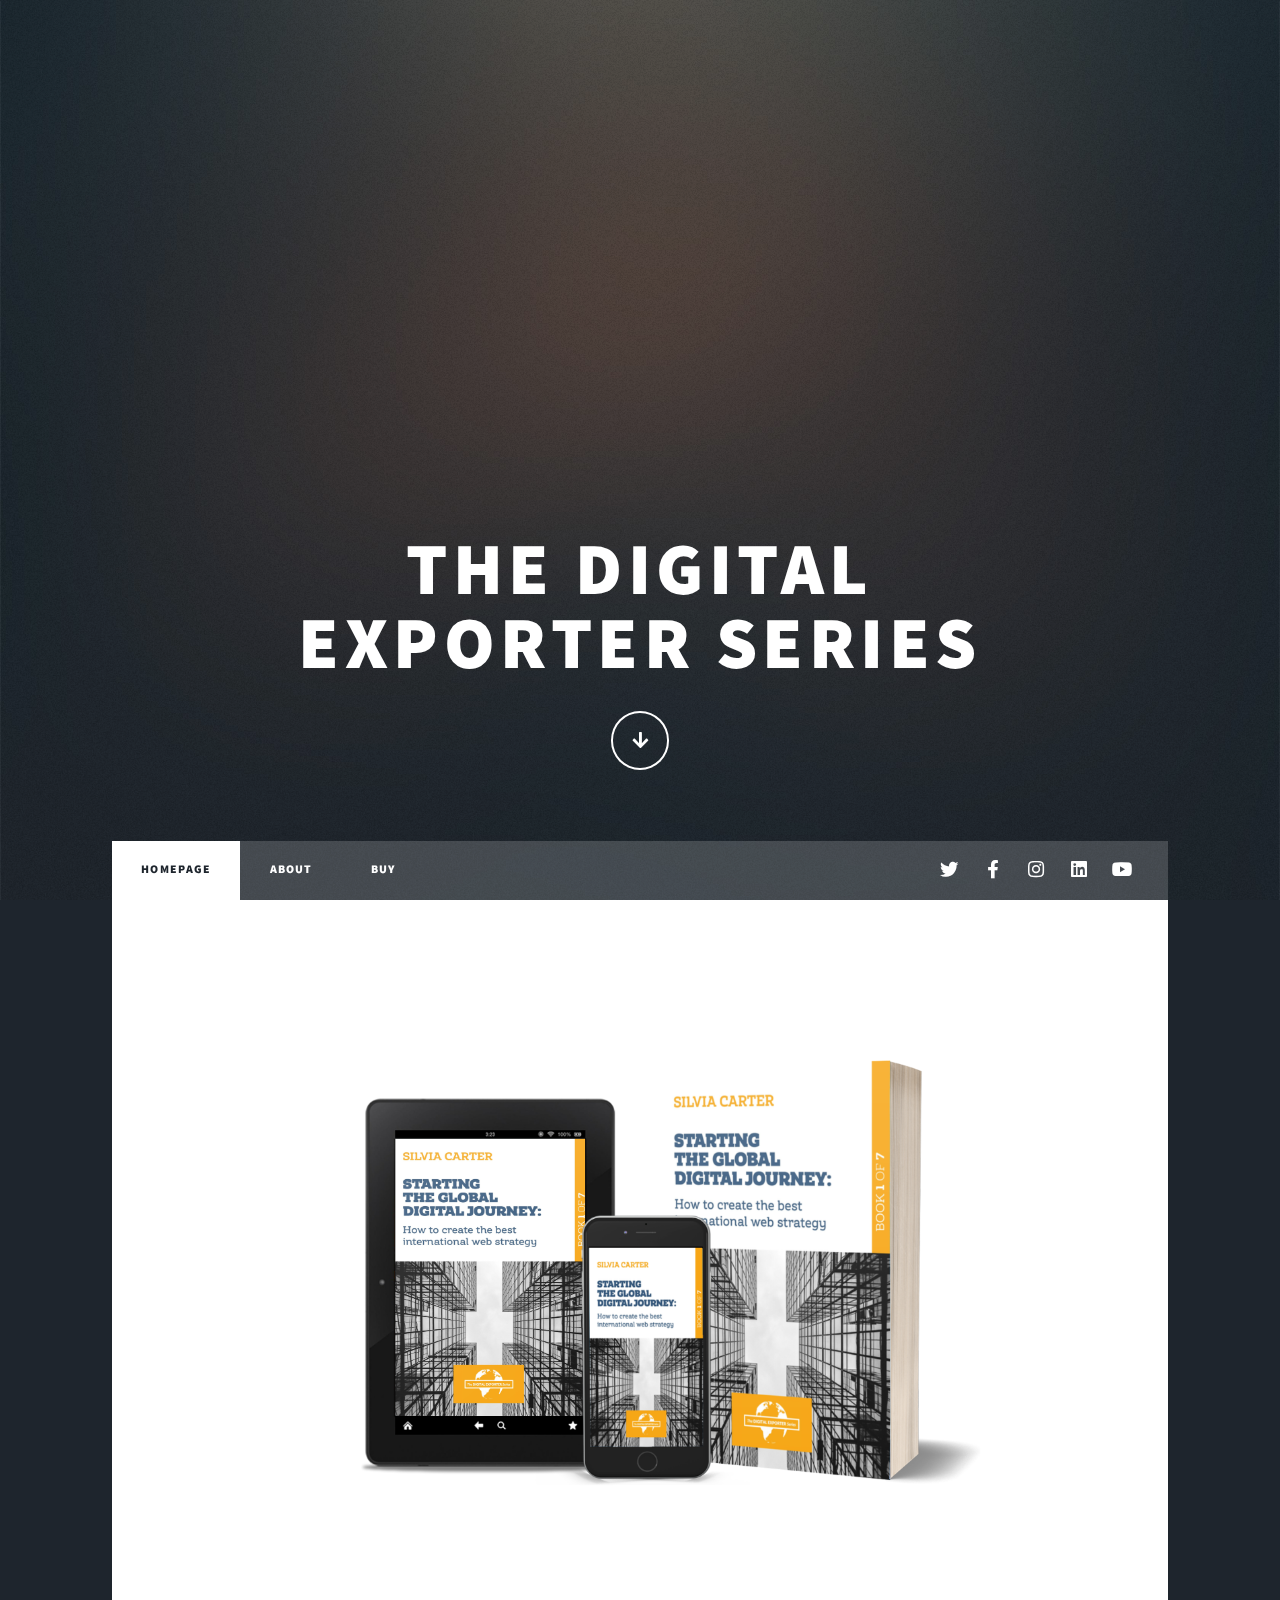
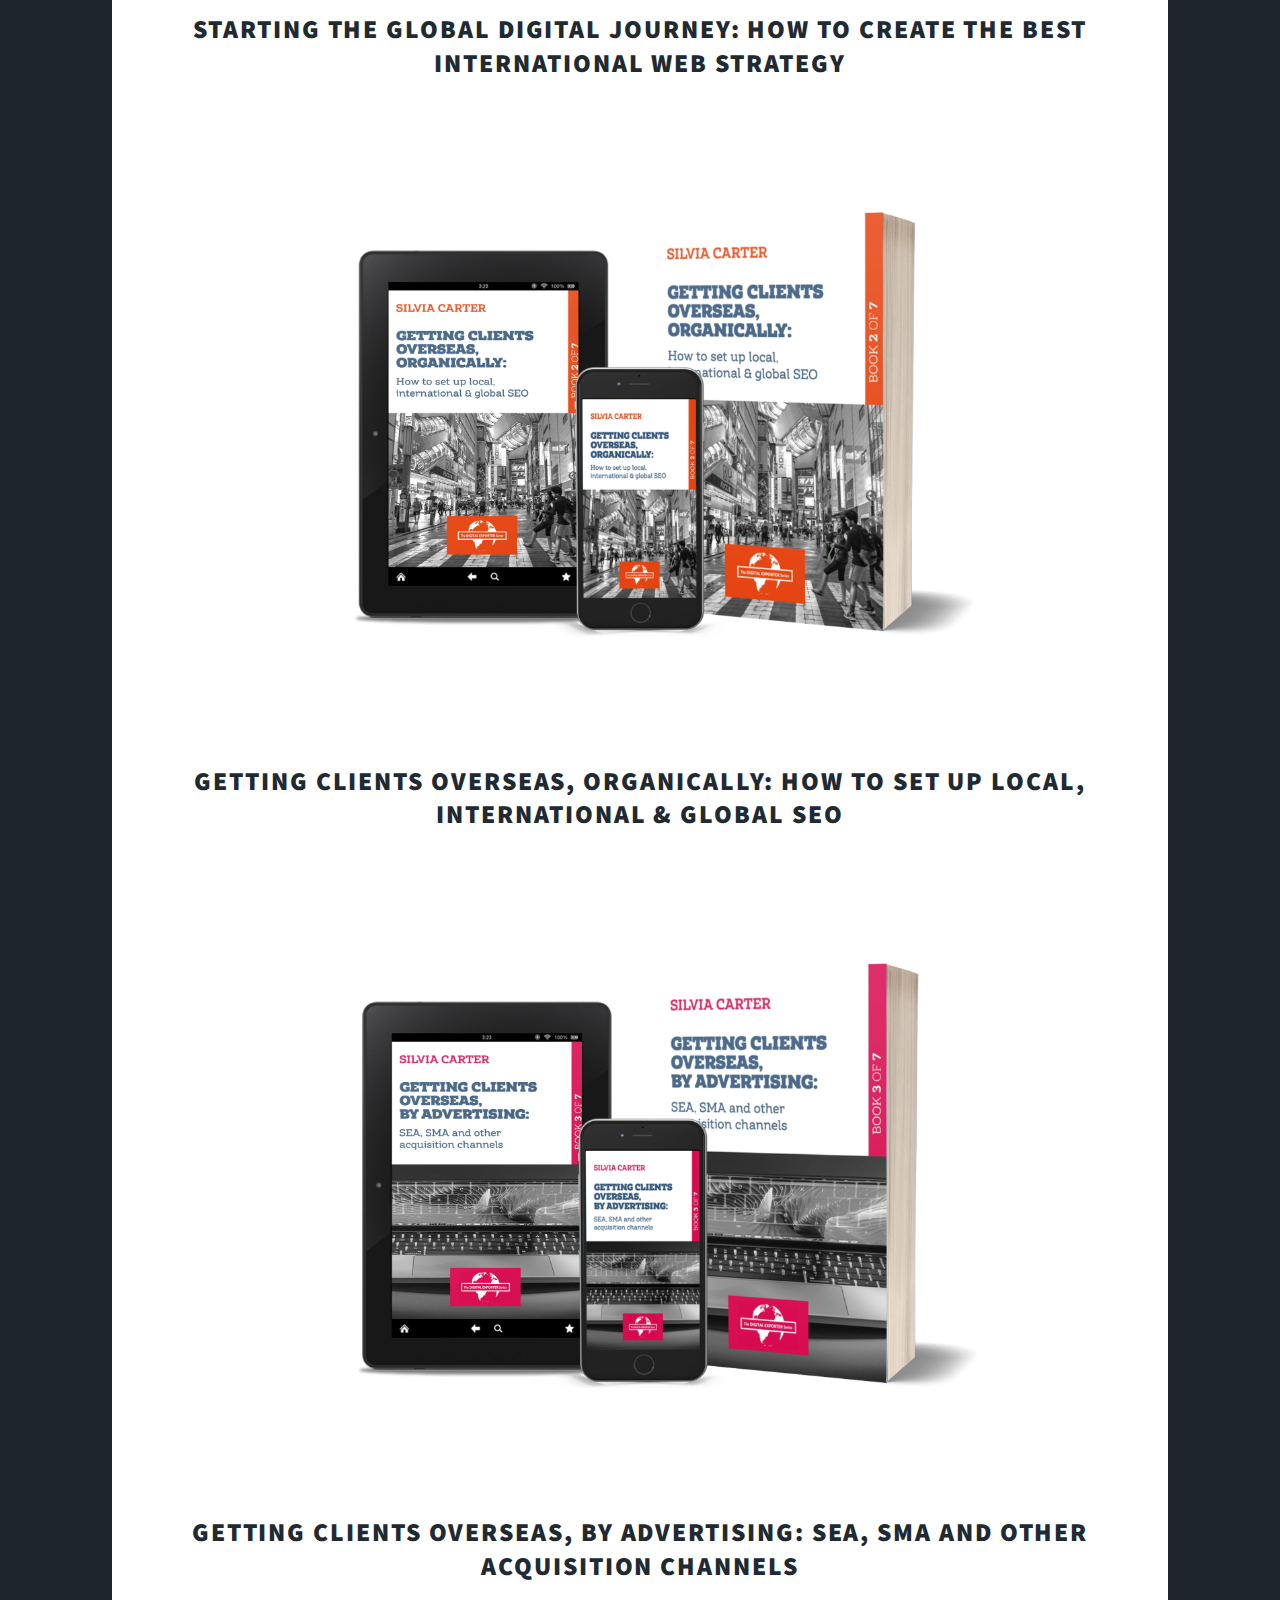
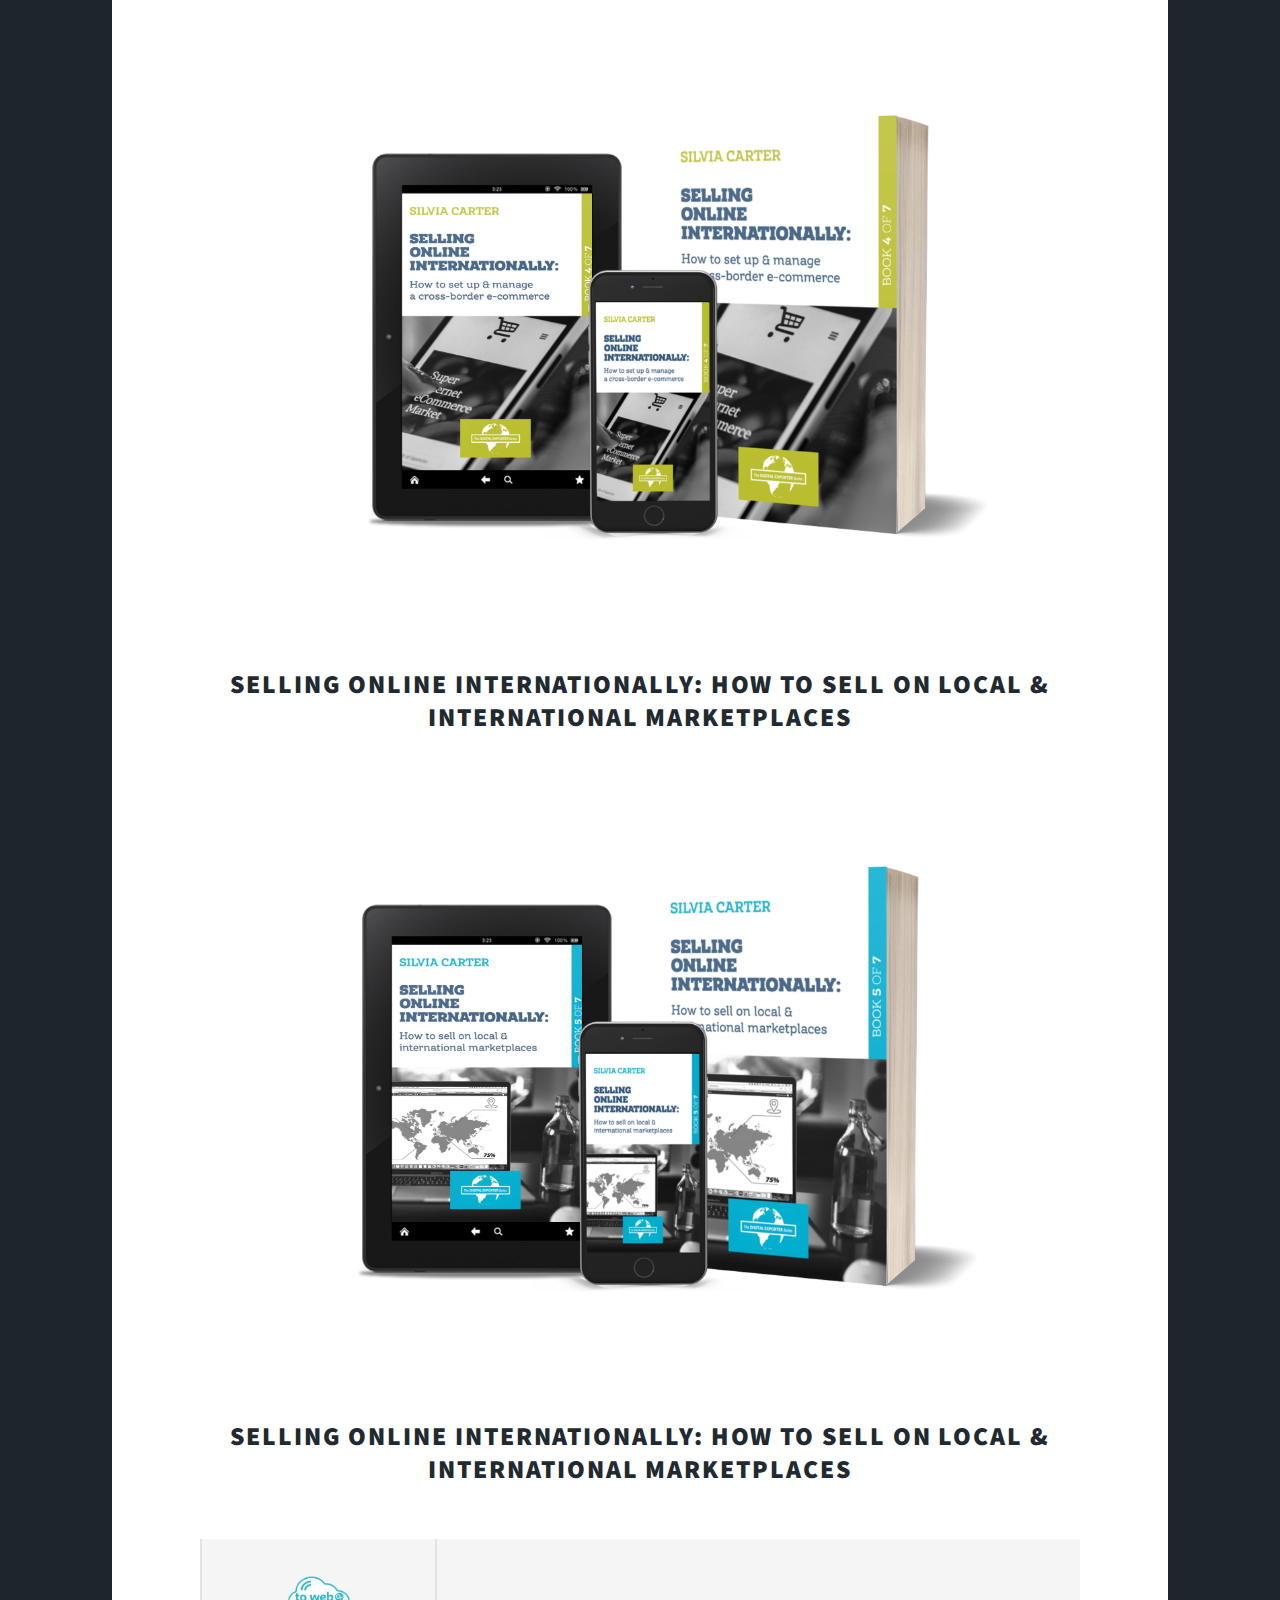
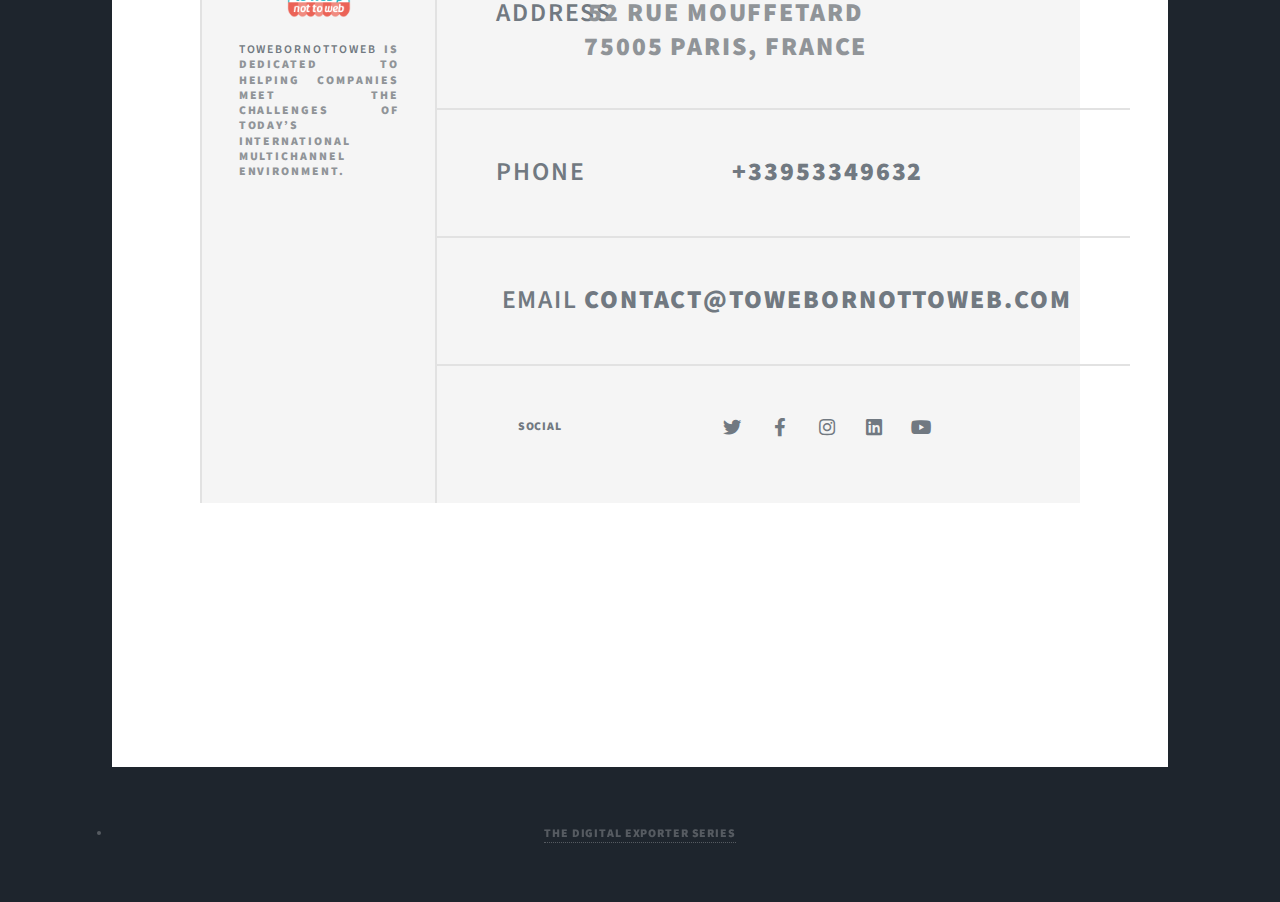
<file: index.html>
<!DOCTYPE HTML>
<!--
	Massively by HTML5 UP
	html5up.net | @ajlkn
	Free for personal and commercial use under the CCA 3.0 license (html5up.net/license)
-->
<html>
	<head>
		<title>THE DIGITAL EXPORTER SERIES</title>
		<meta charset="utf-8" />
		<meta name="viewport" content="width=device-width, initial-scale=1, user-scalable=no" />
		<link rel="stylesheet" href="assets/css/main.css" />
		<noscript><link rel="stylesheet" href="assets/css/noscript.css" /></noscript>

		<link rel="preconnect" href="https://fonts.googleapis.com">
        <link rel="preconnect" href="https://fonts.gstatic.com" crossorigin>
        <link href="https://fonts.googleapis.com/css2?family=Montserrat:wght@200;800&display=swap" rel="stylesheet"> 
        
        <link rel='shortcut icon' href='images/favicon.ico' type='image/x-icon'/>
        
		<link rel="stylesheet" href="assets/css/main.css" />
		<noscript><link rel="stylesheet" href="assets/css/noscript.css" /></noscript>
	</head>
	<body class="is-preload">

		<!-- Wrapper -->
			<div id="wrapper" class="fade-in">

				<!-- Intro -->
					<div id="intro">
						<h1>THE DIGITAL<br />
						EXPORTER SERIES</h1>
						<ul class="actions">
							<li><a href="#header" class="button icon solid solo fa-arrow-down scrolly">Continue</a></li>
						</ul>
					</div>

				<!-- Header -->
					<header id="header">
						<a href="index.html" class="logo">SILVIA CARTER</a>
					</header>

				<!-- Nav -->
					<nav id="nav">
						<ul class="links">
							<li class="active"><a href="index.html">HOMEPAGE</a></li>
							<li><a href="about.html">ABOUT</a></li>
							<li><a href="buy.html">BUY</a></li>
						</ul>
						<ul class="icons">
							<li><a href="https://twitter.com/ToWebOrNoToWeb" class="icon brands fa-twitter" target="_blank"><span class="label">Twitter</span></a></li>
							<li><a href="https://www.facebook.com/ToWebOrNotToWeb" class="icon brands fa-facebook-f" target="_blank"><span class="label">Facebook</span></a></li>
							<li><a href="https://www.instagram.com/towebornottoweb/" class="icon brands fa-instagram" target="_blank"><span class="label">Instagram</span></a></li>
							<li><a href="https://www.linkedin.com/company/to-web-or-not-to-web/ " class="icon brands fa-linkedin" target="_blank"><span class="label">Linkedin</span></a></li>
                            <li><a href="https://www.youtube.com/channel/UCa9Pftw5fcrwpV58cSXKRww/playlists" class="icon brands fa-youtube" target="_blank"><span class="label">Youtube</span></a></li>
						</ul>
					</nav>

				<!-- Main -->
					<div id="main">

						<!-- Posts -->
							<article class="post featured">
								<a href="starting.html" class="image main"><img src="images/Book%201%20-%203D%20composite.png" alt="Image book 1" /></a>
								<ul class="actions special">
									<h2><a href="starting.html">STARTING THE GLOBAL DIGITAL JOURNEY: HOW TO CREATE THE BEST INTERNATIONAL WEB STRATEGY<br />
							

							<article class="post featured">
								<a href="organic.html" class="image main"><img src="images/Book%202%20-%203D%20composite.png" alt="Image book 2" /></a>
								<ul class="actions special">
									<h2><a href="organic.html">GETTING CLIENTS OVERSEAS, ORGANICALLY: How to set up local, international & global SEO<br />

							<article class="post featured">
								<a href="advertising.html" class="image main"><img src="images/Book%203%20-%203D%20composite.png" alt="Image book 3" /></a>
								<ul class="actions special">
									<h2><a href="advertising.html">GETTING CLIENTS OVERSEAS, BY ADVERTISING: SEA, SMA AND OTHER ACQUISITION CHANNELS<br />
							
							<article class="post featured">
								<a href="ecommerce.html" class="image main"><img src="images-ecommerce/Book 4 - 3D composite.png" alt="Image book 4" /></a>
								<ul class="actions special">
									<h2><a href="ecommerce.html">SELLING ONLINE INTERNATIONALLY: HOW TO SELL ON LOCAL & INTERNATIONAL MARKETPLACES<br />

							<article class="post featured">
								<a href="marketplaces.html" class="image main"><img src="images-marketplaces/Book 5 - 3D composite.png" alt="Image book 5" /></a>
								<ul class="actions special">
									<h2><a href="marketplaces.html">SELLING ONLINE INTERNATIONALLY: HOW TO SELL ON LOCAL & INTERNATIONAL MARKETPLACES<br />

							</article>

							<!-- Footer -->
					<footer id="footer">
						<section>
							<form method="post" action="#">
								<div class="fields">
									<a href="https://www.towebornottoweb.com/" target="_blank"><img src="images/logo-towebornottoweb.png" style="width:40%;" alt="" /></a>
                                  <p>
                                    <br><b>ToWebOrNotToWeb</b> is dedicated to helping companies meet the challenges of today’s international multichannel environment.
                                      
                                </p>
								</div>
								
							</form>
						</section>
						<section class="split contact">
							<section class="alt">
								<b>Address</b>
								52 rue Mouffetard<br>75005 Paris, France<br>
							</section>
							<section>
								<b>Phone</b>
								<a href="tel:+33953349632">+33953349632</a>
							</section>
							<section>
								<b>Email</b>
								<a href="mailto:contact@towebornottoweb.com">contact@towebornottoweb.com</a>
							</section>
							<section>
				<h3>Social</h3>
				    <ul class="icons">
							<li><a href="https://twitter.com/ToWebOrNoToWeb" class="icon brands fa-twitter" target="_blank"><span class="label">Twitter</span></a></li>
							<li><a href="https://www.facebook.com/ToWebOrNotToWeb" class="icon brands fa-facebook-f" target="_blank"><span class="label">Facebook</span></a></li>
							<li><a href="https://www.instagram.com/towebornottoweb/" class="icon brands fa-instagram" target="_blank"><span class="label">Instagram</span></a></li>
							<li><a href="https://www.linkedin.com/company/to-web-or-not-to-web/ " class="icon brands fa-linkedin" target="_blank"><span class="label">Linkedin</span></a></li>
                            <li><a href="https://www.youtube.com/channel/UCa9Pftw5fcrwpV58cSXKRww/playlists" class="icon brands fa-youtube" target="_blank"><span class="label">Youtube</span></a></li>
						</ul>
							</section>
						</section>
					</footer>
					</div>


				<!-- Copyright -->
					<div id="copyright">
					<li class="active"><a href="index.html">THE DIGITAL EXPORTER SERIES</a></li>
					</div>

			</div>

		<!-- Scripts -->
			<script src="assets/js/jquery.min.js"></script>
			<script src="assets/js/jquery.scrollex.min.js"></script>
			<script src="assets/js/jquery.scrolly.min.js"></script>
			<script src="assets/js/browser.min.js"></script>
			<script src="assets/js/breakpoints.min.js"></script>
			<script src="assets/js/util.js"></script>
			<script src="assets/js/main.js"></script>

		<!-- Cookies -->
		<script src="http://digital-export.org/advertising//cookiechoices.js"></script><script>document.addEventListener('DOMContentLoaded', function(event){cookieChoices.showCookieConsentBar('This website belongs to ToWebOrNotToWeb, whose Privacy Policy, T&Cs and Cookies Policy also apply to this website. To find out more', 'I agree.', 'click here.', 'https://www.towebornottoweb.com/');});</script>

	</body>
</html>
</file>
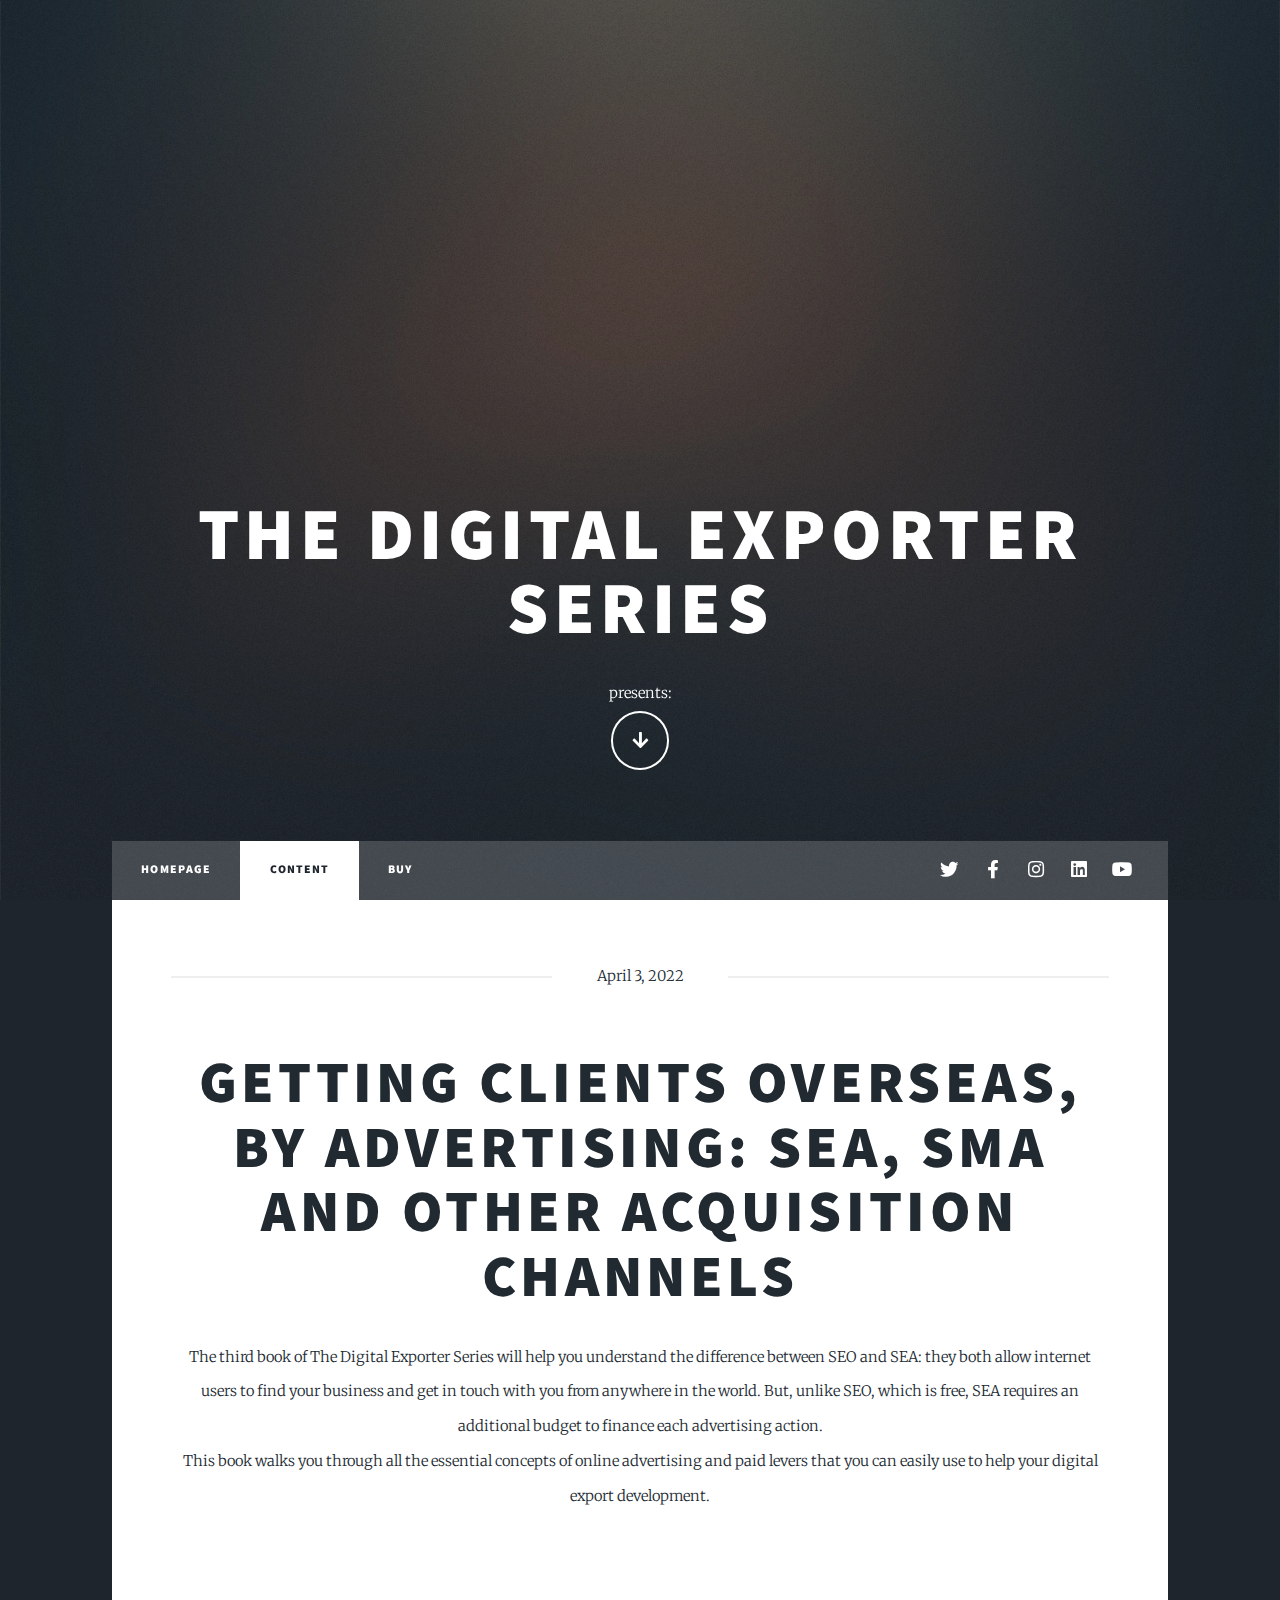
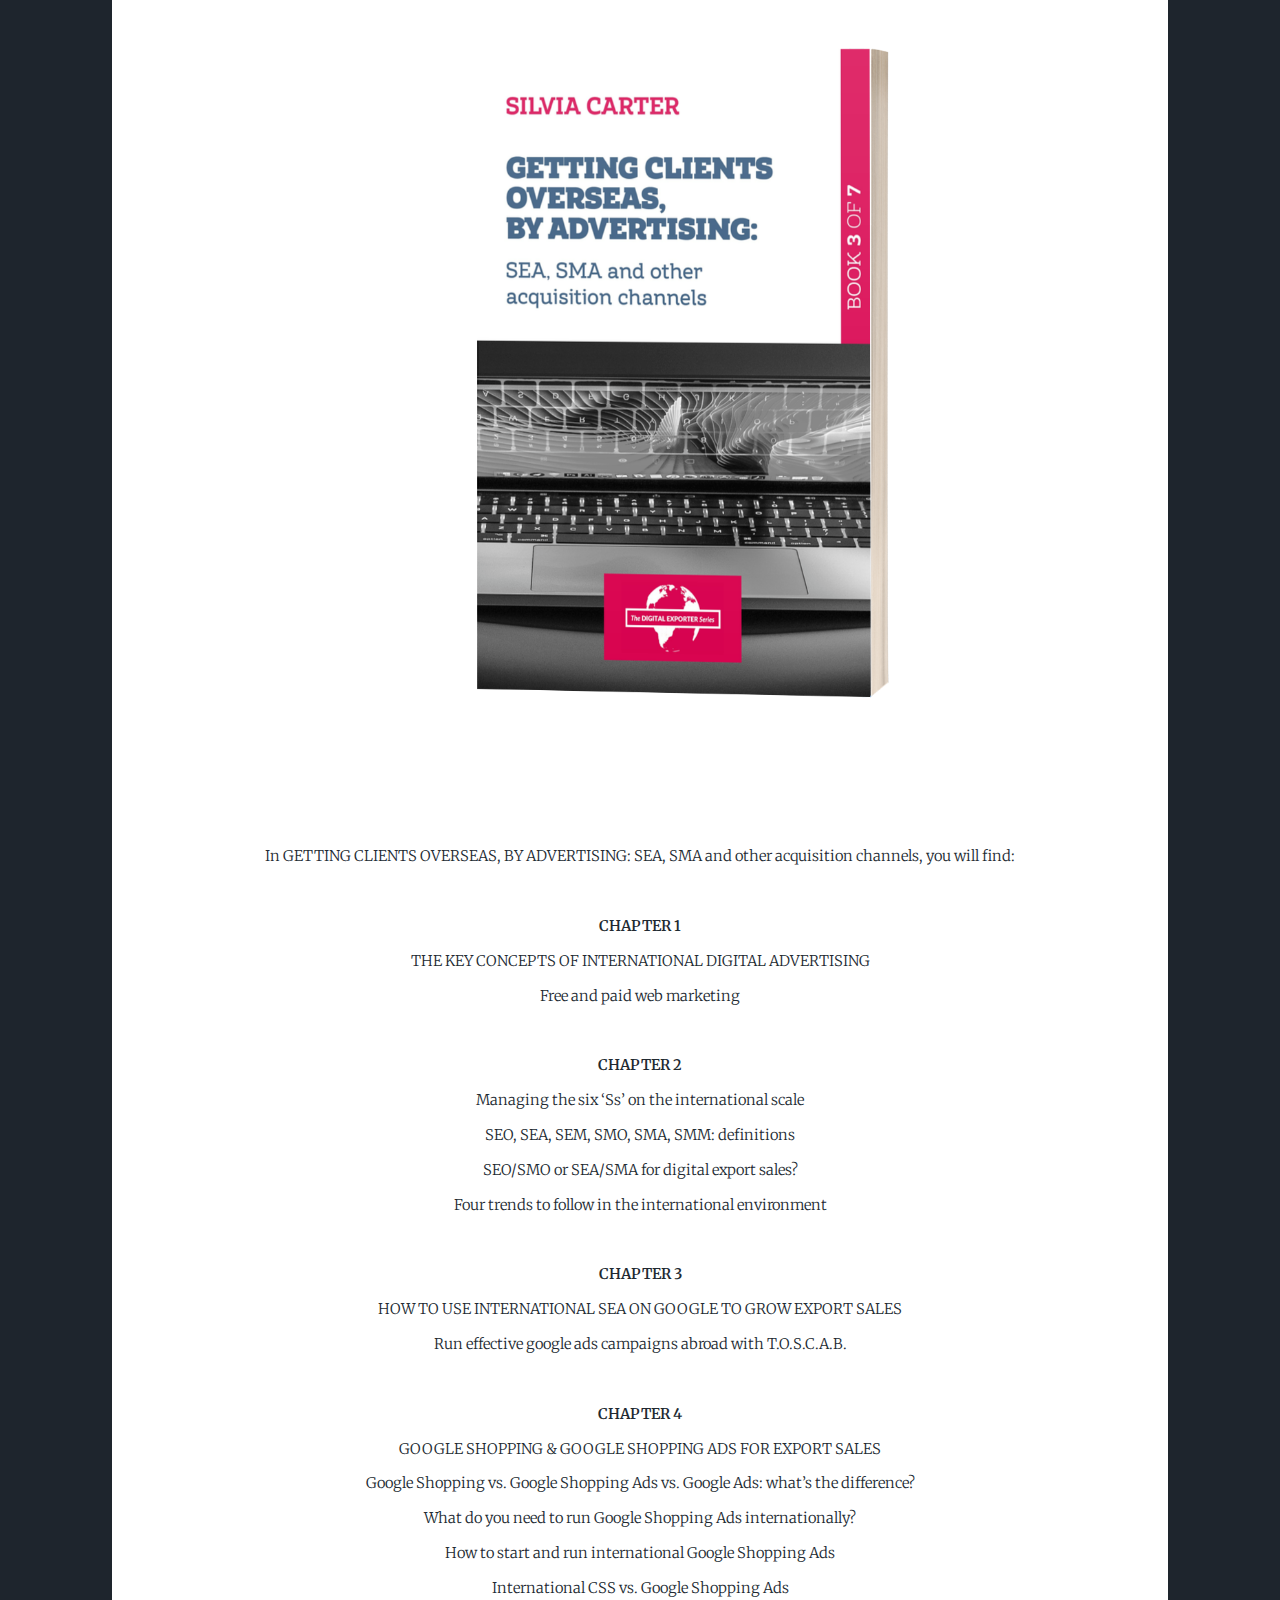
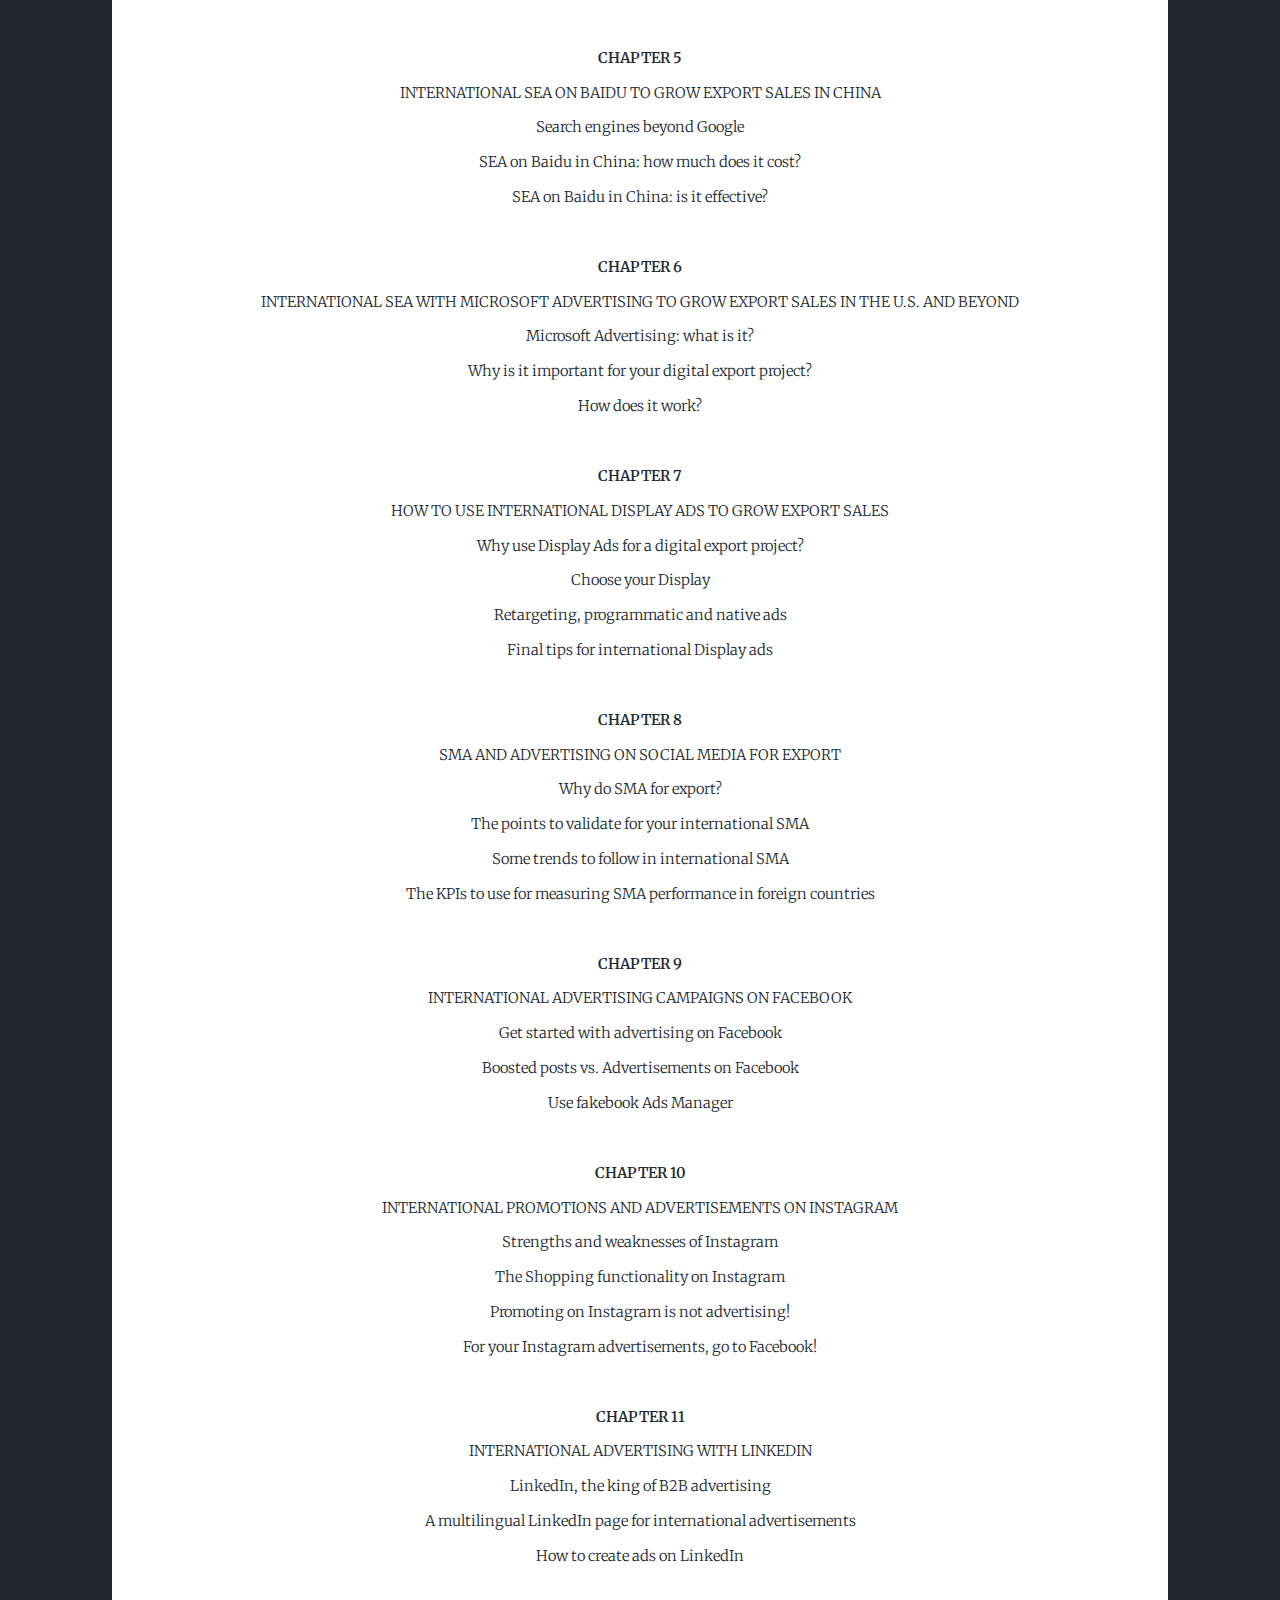
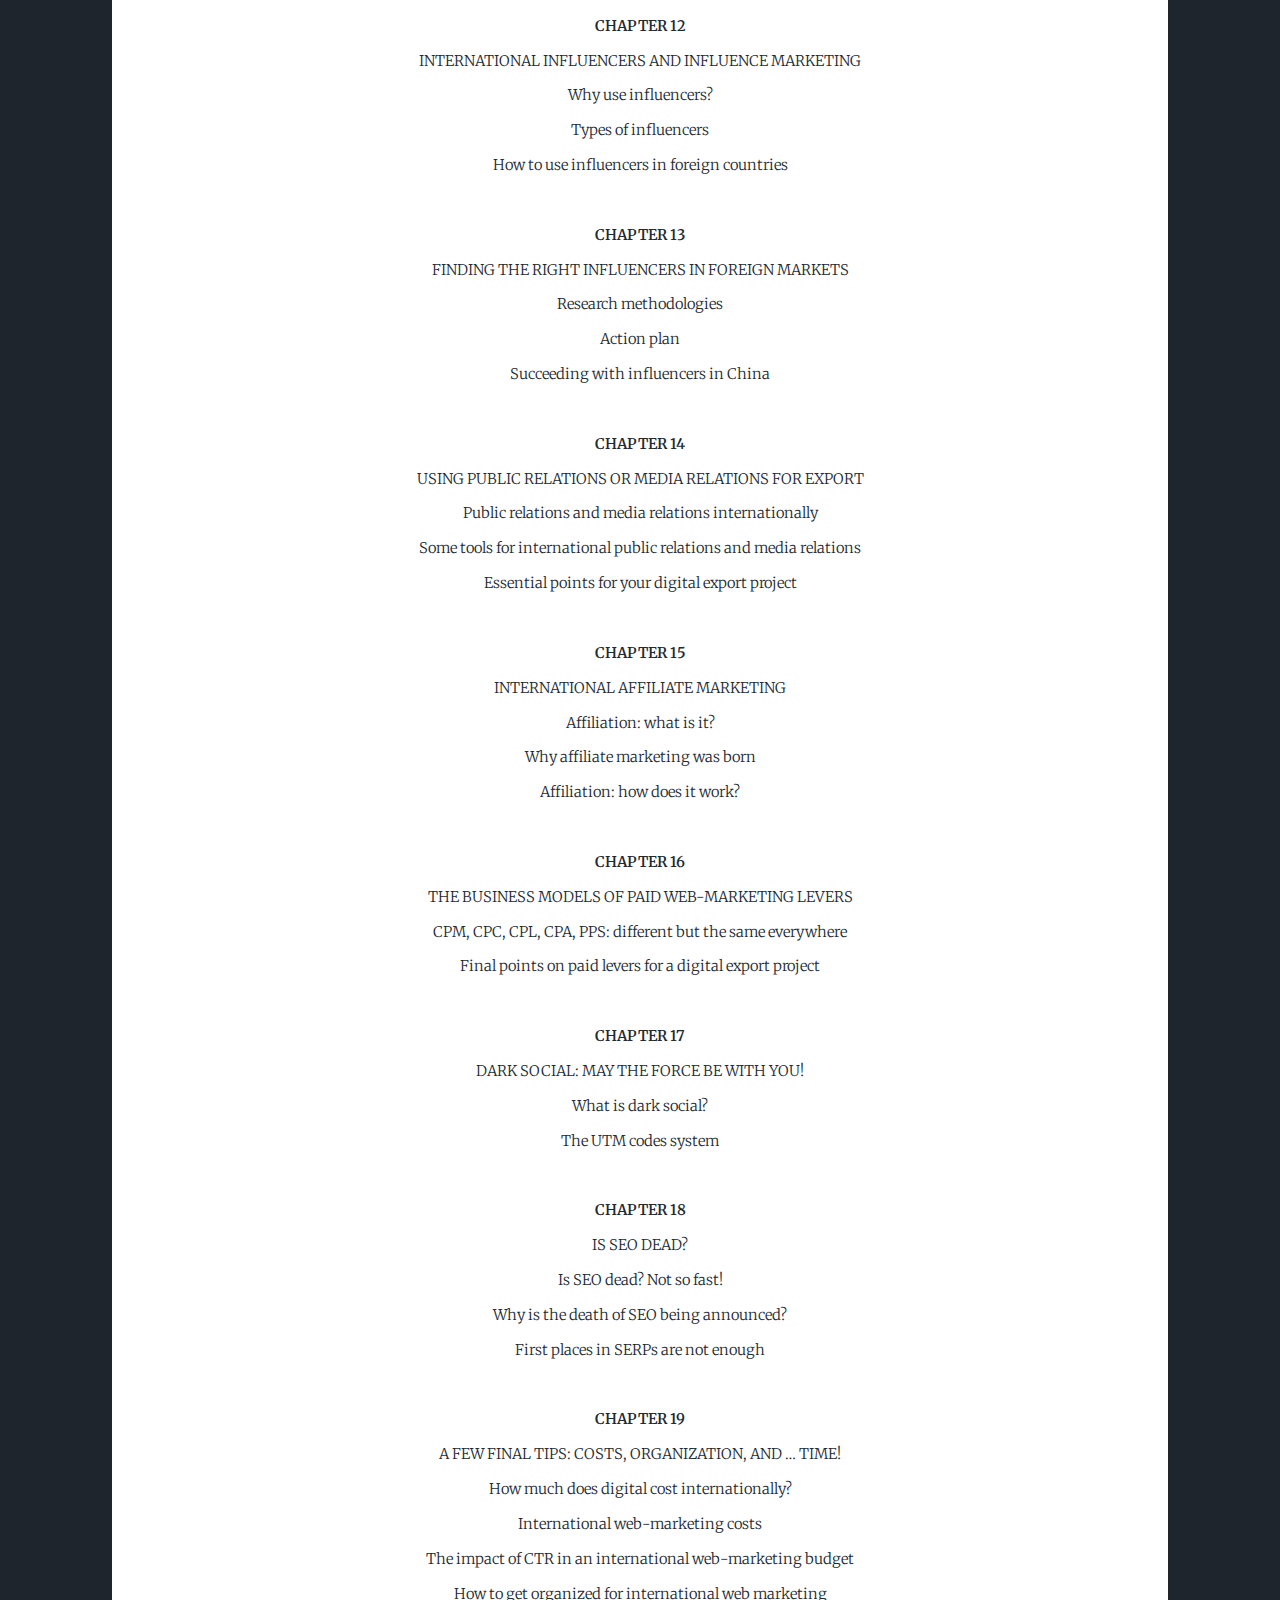
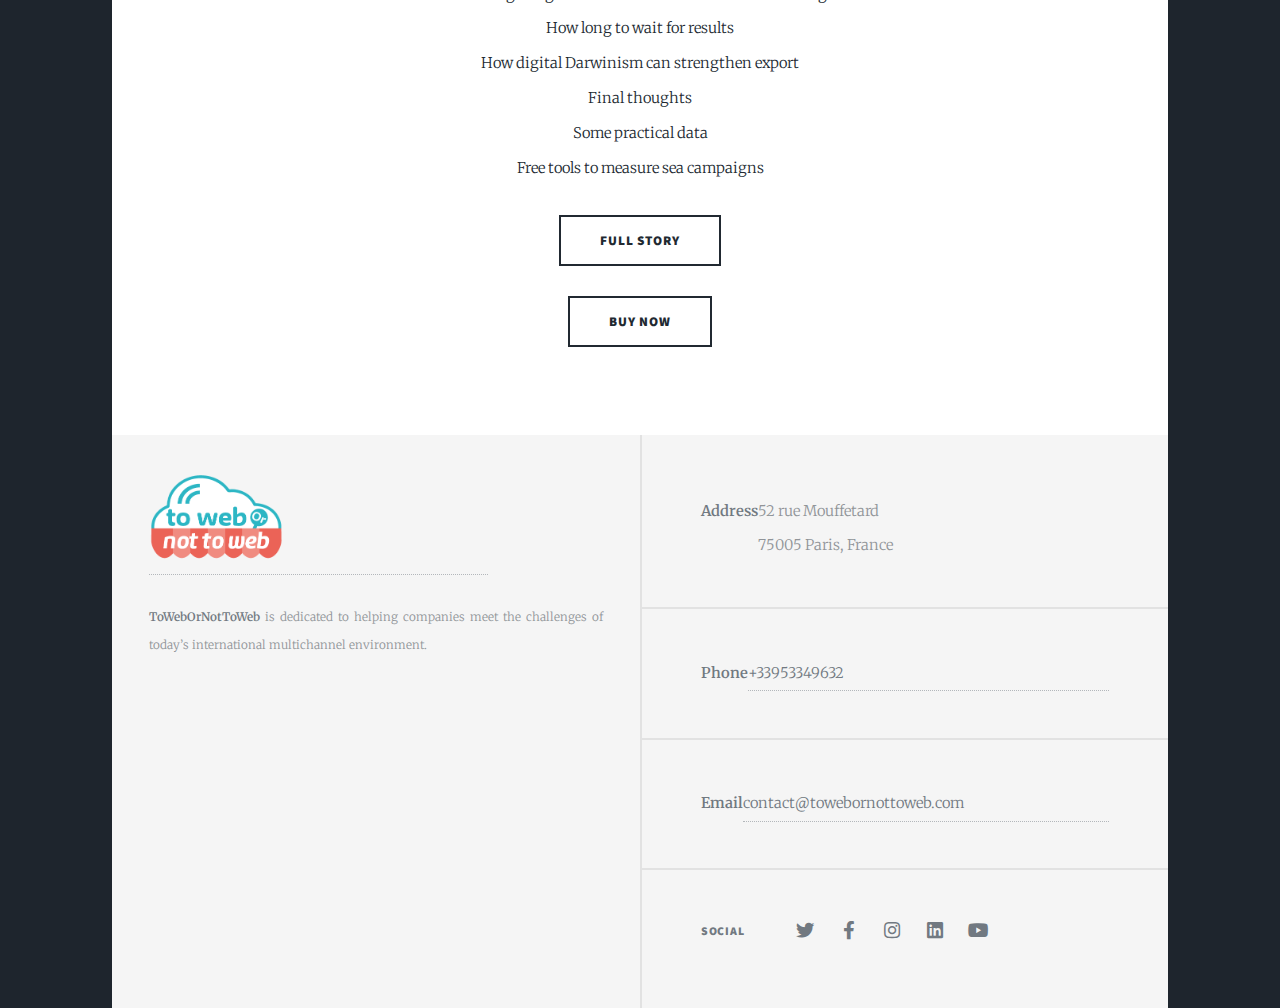
<file: advertising.html>
<!DOCTYPE HTML>
<!--
	Massively by HTML5 UP
	html5up.net | @ajlkn
	Free for personal and commercial use under the CCA 3.0 license (html5up.net/license)
-->
<html>

<head>
	<!-- Global site tag (gtag.js) - Google Analytics -->
	<script async src="https://www.googletagmanager.com/gtag/js?id=UA-77113223-3"></script>
	<script>
		window.dataLayer = window.dataLayer || [];
		function gtag() { dataLayer.push(arguments); }
		gtag('js', new Date());

		gtag('config', 'UA-77113223-3');
	</script>

	<title>GETTING CLIENTS OVERSEAS, BY ADVERTISING: SEA, SMA and other acquisition channels</title>
	<meta charset="utf-8" />
	<meta name="viewport" content="width=device-width, initial-scale=1, user-scalable=no" />
	<meta property="og:title"
		content="GETTING CLIENTS OVERSEAS, BY ADVERTISING: SEA, SMA and other acquisition channels" />
	<meta property="og:url" content="http://digital-export.org/advertising/" />
	<meta property="og:image" content="http://digital-export.org/advertising/images/bg.jpg" />

	<link rel="stylesheet" href="assets/css/main.css" />
	<noscript>
		<link rel="stylesheet" href="assets/css/noscript.css" />
	</noscript>

	<link rel="preconnect" href="https://fonts.googleapis.com">
	<link rel="preconnect" href="https://fonts.gstatic.com" crossorigin>
	<link href="https://fonts.googleapis.com/css2?family=Montserrat:wght@200;800&display=swap" rel="stylesheet">

	<link rel='shortcut icon' href='images/favicon.ico' type='image/x-icon' />

	<link rel="stylesheet" href="assets/css/main.css" />
	<noscript>
		<link rel="stylesheet" href="assets/css/noscript.css" />
	</noscript>
</head>

<body class="is-preload">

	<!-- Wrapper -->
	<div id="wrapper" class="fade-in">

		<!-- Intro -->

		<div id="intro">
			<h1>The DIGITAL EXPORTER Series</h1>
			presents:
			<ul class="actions">
				<li><a href="#header" class="button icon solid solo fa-arrow-down scrolly">Continue</a></li>
			</ul>
		</div>

		<!-- Header -->
		<header id="header">
			<a href="index.html" class="logo">GETTING CLIENTS OVERSEAS, BY ADVERTISING: SEA, SMA and other acquisition
				channels
			</a>
		</header>

		<!-- Nav -->
		<nav id="nav">
			<ul class="links">
				<li><a href="index.html">HOMEPAGE</a></li>
				<li class="active"><a href="advertising.html">CONTENT</a></li>
				<li><a href="buy-advertising.html">Buy</a></li>
			</ul>
			<ul class="icons">
				<li><a href="https://twitter.com/ToWebOrNoToWeb" class="icon brands fa-twitter" target="_blank"><span
							class="label">Twitter</span></a></li>
				<li><a href="https://www.facebook.com/ToWebOrNotToWeb" class="icon brands fa-facebook-f"
						target="_blank"><span class="label">Facebook</span></a></li>
				<li><a href="https://www.instagram.com/towebornottoweb/" class="icon brands fa-instagram"
						target="_blank"><span class="label">Instagram</span></a></li>
				<li><a href="https://www.linkedin.com/company/to-web-or-not-to-web/ " class="icon brands fa-linkedin"
						target="_blank"><span class="label">Linkedin</span></a></li>
				<li><a href="https://www.youtube.com/channel/UCa9Pftw5fcrwpV58cSXKRww/playlists"
						class="icon brands fa-youtube" target="_blank"><span class="label">Youtube</span></a></li>
			</ul>
		</nav>

		<!-- Main -->
		<div id="main">

			<!-- Featured Post -->
			<article class="post featured">
				<header class="major">
					<span class="date">April 3, 2022</span>
					<h2>GETTING CLIENTS OVERSEAS, BY ADVERTISING: SEA, SMA and other acquisition channels
					</h2>
					The third book of The Digital Exporter Series will help you understand the difference between SEO
					and SEA: they both allow internet users to find your business and get in touch with you from
					anywhere in the world. But, unlike SEO, which is free, SEA requires an additional budget to finance
					each advertising action.
					<br>
					This book walks you through all the essential concepts of online advertising and paid levers that
					you can easily use to help your digital export development.

					<br>


				</header>
				<a href="about.html" class="image main"><img src="images/Book%203%20-%203D.png"
						style="width:110%;height:110%" alt="" /></a>
				In GETTING CLIENTS OVERSEAS, BY ADVERTISING: SEA, SMA and other acquisition channels, you will find:
				<br><br><b>CHAPTER 1</b>
				<br>THE KEY CONCEPTS OF INTERNATIONAL DIGITAL ADVERTISING
				<br>Free and paid web marketing
				<br><br><b>CHAPTER 2</b>
				<br>Managing the six ‘Ss’ on the international scale
				<br>SEO, SEA, SEM, SMO, SMA, SMM: definitions
				<br>SEO/SMO or SEA/SMA for digital export sales?
				<br>Four trends to follow in the international environment
				<br><br><b>CHAPTER 3</b><br>
				HOW TO USE INTERNATIONAL SEA ON GOOGLE TO GROW EXPORT SALES
				<br>Run effective google ads campaigns abroad with T.O.S.C.A.B.
				<br><br><b>CHAPTER 4</b><br>
				GOOGLE SHOPPING & GOOGLE SHOPPING ADS FOR EXPORT SALES
				<br>Google Shopping vs. Google Shopping Ads vs. Google Ads: what’s the difference?
				<br>What do you need to run Google Shopping Ads internationally?
				<br>How to start and run international Google Shopping Ads
				<br>International CSS vs. Google Shopping Ads
				<br><br><b>CHAPTER 5</b><br>
				INTERNATIONAL SEA ON BAIDU TO GROW EXPORT SALES IN CHINA
				<br>Search engines beyond Google
				<br>SEA on Baidu in China: how much does it cost?
				<br>SEA on Baidu in China: is it effective?
				<br><br><b>CHAPTER 6</b><br>
				INTERNATIONAL SEA WITH MICROSOFT ADVERTISING TO GROW EXPORT SALES IN THE U.S. AND BEYOND
				<br>Microsoft Advertising: what is it?
				<br>Why is it important for your digital export project?
				<br>How does it work?
				<br><br><b>CHAPTER 7</b><br>
				HOW TO USE INTERNATIONAL DISPLAY ADS TO GROW EXPORT SALES
				<br>Why use Display Ads for a digital export project?
				<br>Choose your Display
				<br>Retargeting, programmatic and native ads
				<br>Final tips for international Display ads
				<br><br><b>CHAPTER 8</b><br>
				SMA AND ADVERTISING ON SOCIAL MEDIA FOR EXPORT
				<br>Why do SMA for export?
				<br>The points to validate for your international SMA
				<br>Some trends to follow in international SMA
				<br>The KPIs to use for measuring SMA performance in foreign countries
				<br><br><b>CHAPTER 9</b><br>
				INTERNATIONAL ADVERTISING CAMPAIGNS ON FACEBOOK
				<br>Get started with advertising on Facebook
				<br>Boosted posts vs. Advertisements on Facebook
				<br>Use fakebook Ads Manager
				<br><br><b>CHAPTER 10</b><br>
				INTERNATIONAL PROMOTIONS AND ADVERTISEMENTS ON INSTAGRAM
				<br>Strengths and weaknesses of Instagram
				<br>The Shopping functionality on Instagram
				<br>Promoting on Instagram is not advertising!
				<br>For your Instagram advertisements, go to Facebook!
				<br><br><b>CHAPTER 11</b><br>
				INTERNATIONAL ADVERTISING WITH LINKEDIN
				<br>LinkedIn, the king of B2B advertising
				<br>A multilingual LinkedIn page for international advertisements
				<br>How to create ads on LinkedIn
				<br><br><b>CHAPTER 12</b><br>
				INTERNATIONAL INFLUENCERS AND INFLUENCE MARKETING
				<br>Why use influencers?
				<br>Types of influencers
				<br>How to use influencers in foreign countries
				<br><br><b>CHAPTER 13</b><br>
				FINDING THE RIGHT INFLUENCERS IN FOREIGN MARKETS
				<br>Research methodologies
				<br>Action plan
				<br>Succeeding with influencers in China
				<br><br><b>CHAPTER 14</b><br>
				USING PUBLIC RELATIONS OR MEDIA RELATIONS FOR EXPORT
				<br>Public relations and media relations internationally
				<br>Some tools for international public relations and media relations
				<br>Essential points for your digital export project
				<br><br><b>CHAPTER 15</b><br>
				INTERNATIONAL AFFILIATE MARKETING
				<br>Affiliation: what is it?
				<br>Why affiliate marketing was born
				<br>Affiliation: how does it work?
				<br><br><b>CHAPTER 16</b><br>
				THE BUSINESS MODELS OF PAID WEB-MARKETING LEVERS
				<br>CPM, CPC, CPL, CPA, PPS: different but the same everywhere
				<br>Final points on paid levers for a digital export project
				<br><br><b>CHAPTER 17</b><br>
				DARK SOCIAL: MAY THE FORCE BE WITH YOU!
				<br>What is dark social?
				<br>The UTM codes system
				<br><br><b>CHAPTER 18</b><br>
				IS SEO DEAD?
				<br>Is SEO dead? Not so fast!
				<br>Why is the death of SEO being announced?
				<br>First places in SERPs are not enough
				<br><br><b>CHAPTER 19</b><br>
				A FEW FINAL TIPS: COSTS, ORGANIZATION, AND … TIME!
				<br>How much does digital cost internationally?
				<br>International web-marketing costs
				<br>The impact of CTR in an international web-marketing budget
				<br>How to get organized for international web marketing
				<br>How long to wait for results
				<br>How digital Darwinism can strengthen export
				<br>Final thoughts
				<br>Some practical data
				<br>Free tools to measure sea campaigns

				<p></p>

				<ul class="actions special">
					<li><a href="http://digital-export.org/starting/about.html" class="button large">Full Story</a></li>
				</ul>

				<ul class="actions special">
					<li><a href="buy.html" class="button large">BUY NOW</a></li>
				</ul>
			</article>


		</div>

		<!-- Footer -->
		<footer id="footer">
			<section>
				<form method="post" action="#">
					<div class="fields">
						<a href="https://www.towebornottoweb.com/" target="_blank"><img
								src="images/logo-towebornottoweb.png" style="width:40%;" alt="" /></a>
						<p>
							<br><b>ToWebOrNotToWeb</b> is dedicated to helping companies meet the challenges of today’s
							international multichannel environment.

						</p>
					</div>

				</form>
			</section>
			<section class="split contact">
				<section class="alt">
					<br><b>Address</b>
					52 rue Mouffetard<br>75005 Paris, France<br>
				</section>
				<section>
					<br><b>Phone</b>
					<a href="tel:+33953349632">+33953349632</a>
				</section>
				<section>
					<br><b>Email</b>
					<a href="mailto:contact@towebornottoweb.com">contact@towebornottoweb.com</a>
				</section>
				<section>
					<h3>Social</h3>
					<ul class="icons">
						<li><a href="https://twitter.com/ToWebOrNoToWeb" class="icon brands fa-twitter"
								target="_blank"><span class="label">Twitter</span></a></li>
						<li><a href="https://www.facebook.com/ToWebOrNotToWeb" class="icon brands fa-facebook-f"
								target="_blank"><span class="label">Facebook</span></a></li>
						<li><a href="https://www.instagram.com/towebornottoweb/" class="icon brands fa-instagram"
								target="_blank"><span class="label">Instagram</span></a></li>
						<li><a href="https://www.linkedin.com/company/to-web-or-not-to-web/ "
								class="icon brands fa-linkedin" target="_blank"><span class="label">Linkedin</span></a>
						</li>
						<li><a href="https://www.youtube.com/channel/UCa9Pftw5fcrwpV58cSXKRww/playlists"
								class="icon brands fa-youtube" target="_blank"><span class="label">Youtube</span></a>
						</li>
					</ul>
				</section>
			</section>
		</footer>

	</div>

	<!-- Scripts -->
	<script src="assets/js/jquery.min.js"></script>
	<script src="assets/js/jquery.scrollex.min.js"></script>
	<script src="assets/js/jquery.scrolly.min.js"></script>
	<script src="assets/js/browser.min.js"></script>
	<script src="assets/js/breakpoints.min.js"></script>
	<script src="assets/js/util.js"></script>
	<script src="assets/js/main.js"></script>

	<!-- Cookies -->
	<script src="http://digital-export.org/advertising//cookiechoices.js"></script>
	<script>document.addEventListener('DOMContentLoaded', function (event) { cookieChoices.showCookieConsentBar('This website belongs to ToWebOrNotToWeb, whose Privacy Policy, T&Cs and Cookies Policy also apply to this website. To find out more', 'I agree.', 'click here.', 'https://www.towebornottoweb.com/'); });</script>

</body>

</html>
</file>
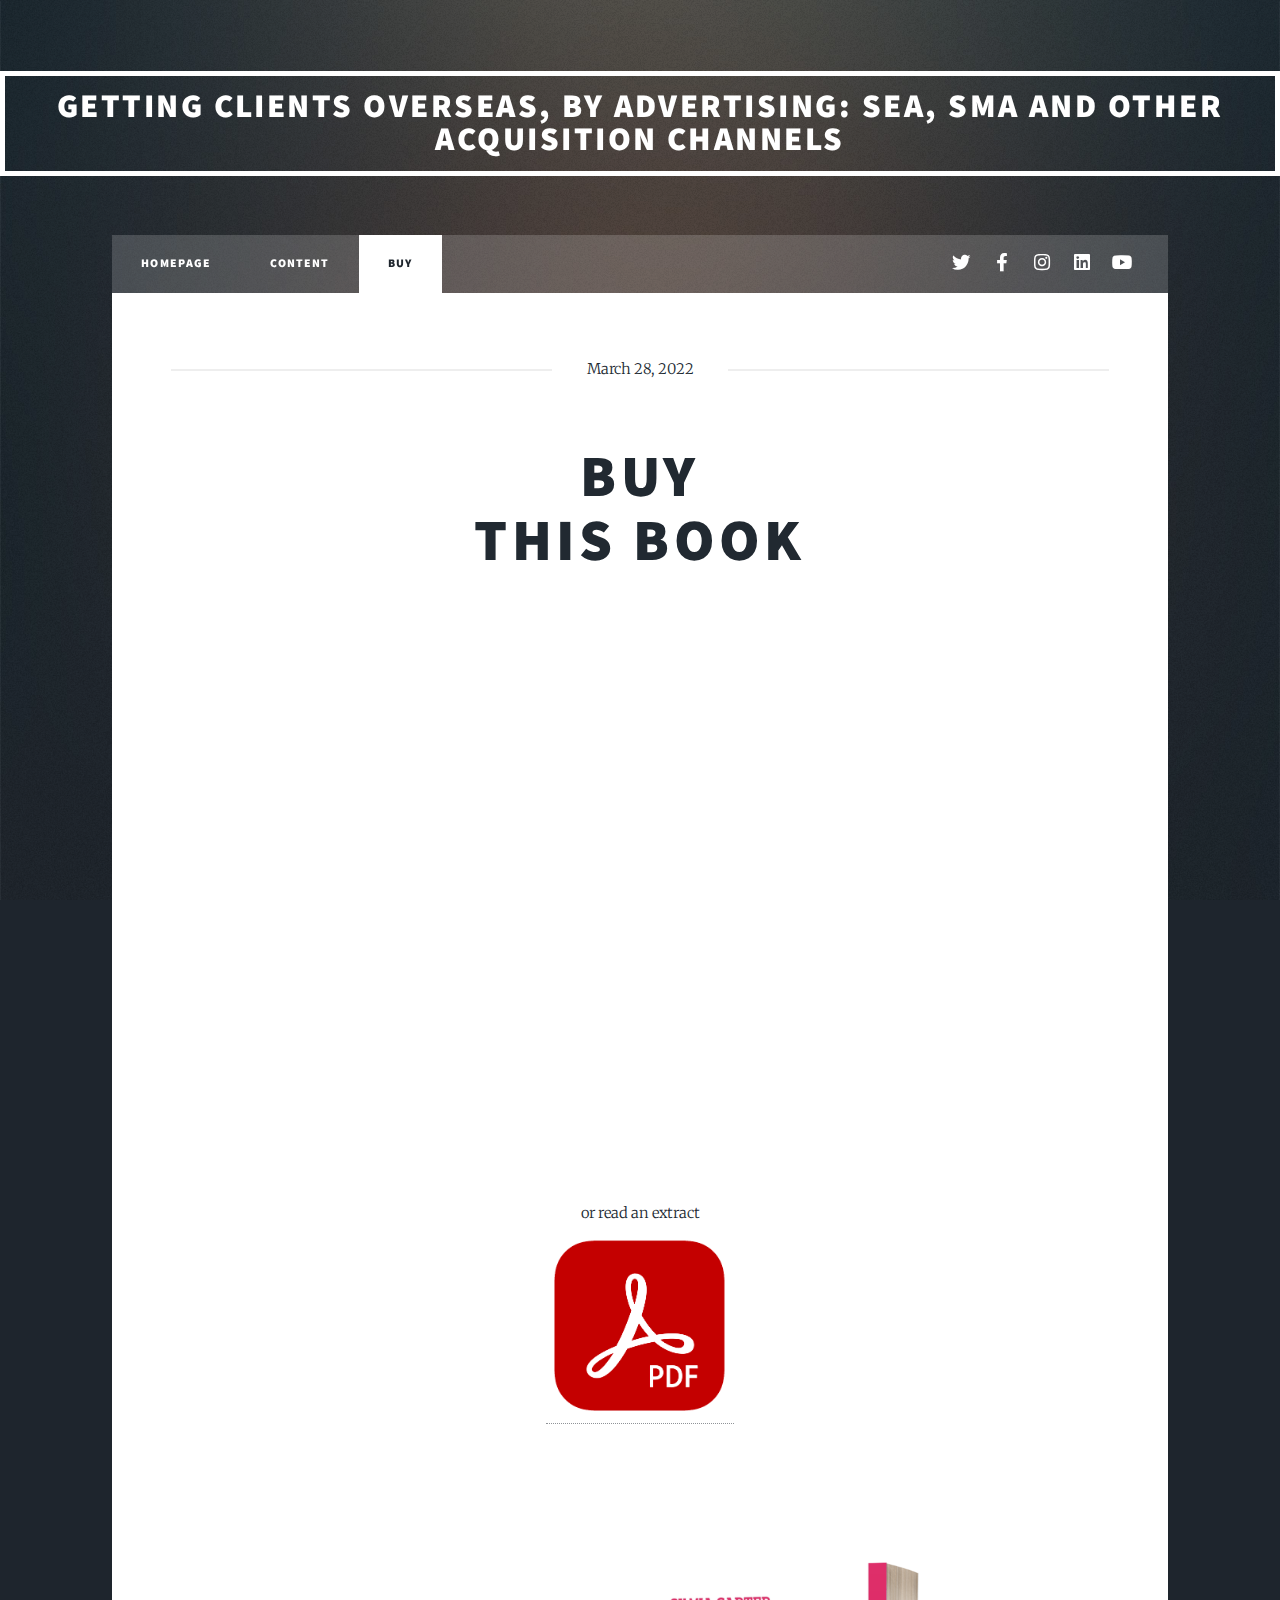
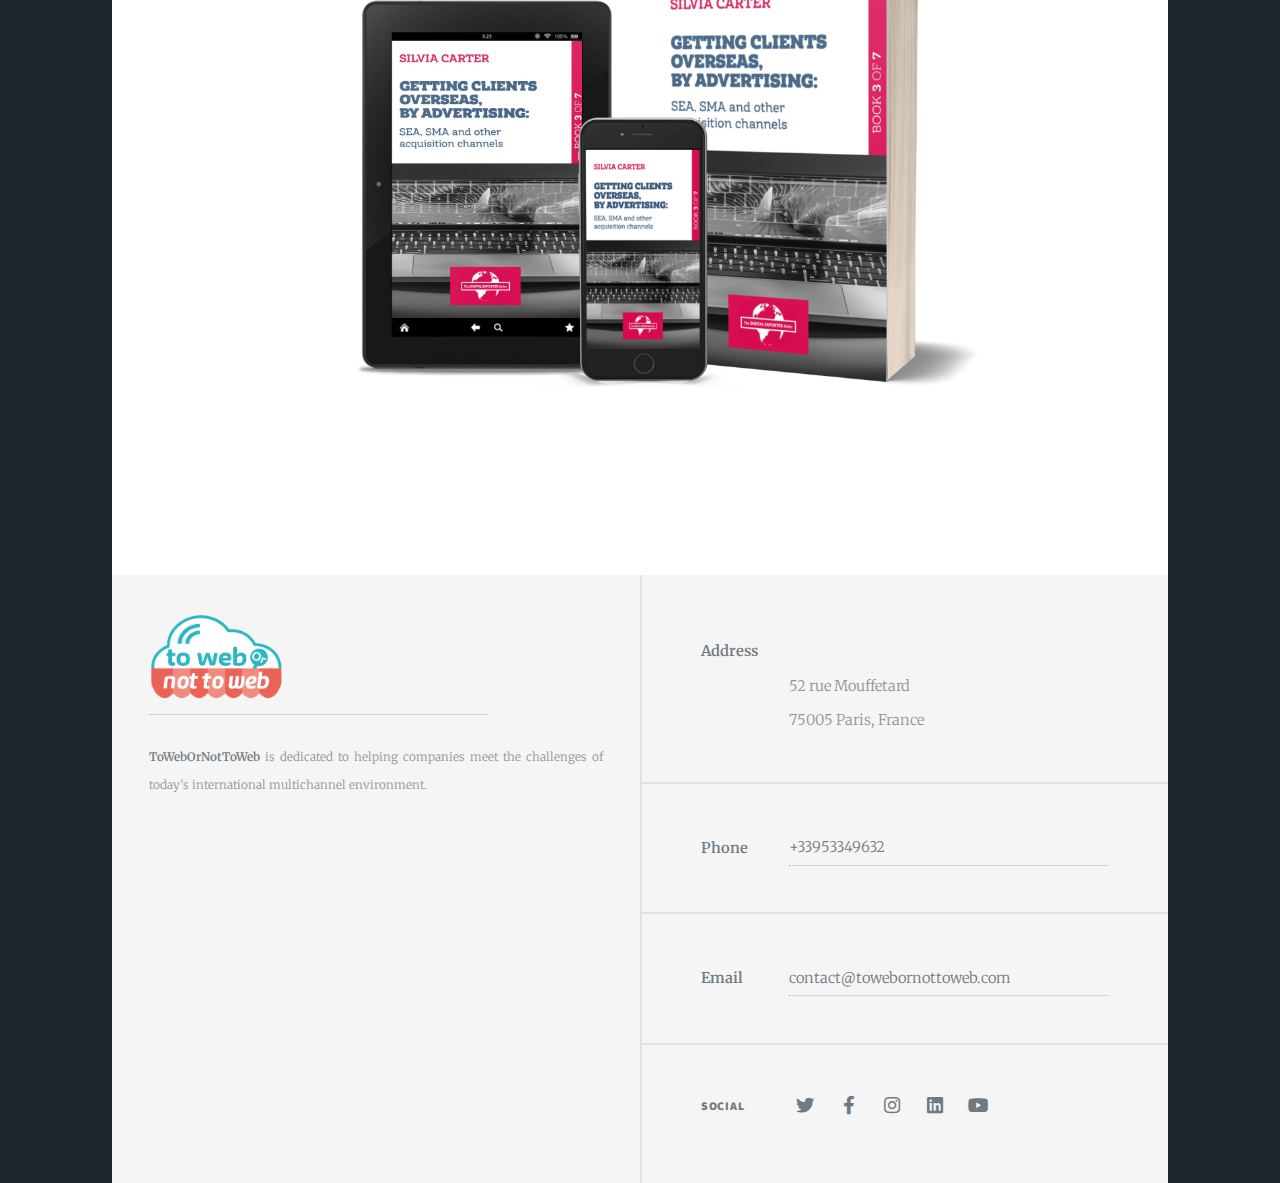
<file: buy-advertising.html>
<!DOCTYPE HTML>
<!--
	Massively by HTML5 UP
	html5up.net | @ajlkn
	Free for personal and commercial use under the CCA 3.0 license (html5up.net/license)
-->
<html>
	<head>
		<title>GETTING CLIENTS OVERSEAS, BY ADVERTISING: SEA, SMA and other acquisition channels</title>
		<meta charset="utf-8" />
        <meta name="viewport" content="width=device-width, initial-scale=1, user-scalable=no" />
		<meta property="og:title" content="GETTING CLIENTS OVERSEAS, BY ADVERTISING: SEA, SMA and other acquisition channels" />
		<meta property="og:url" content="http://digital-export.org/advertising/" />
		<meta property="og:image" content="http://digital-export.org/advertising/images/bg.jpg" />

       <!-- Global site tag (gtag.js) - Google Analytics -->
            <script async src="https://www.googletagmanager.com/gtag/js?id=UA-77113223-3"></script>
            <script>
              window.dataLayer = window.dataLayer || [];
              function gtag(){dataLayer.push(arguments);}
              gtag('js', new Date());

              gtag('config', 'UA-77113223-3');
            </script>

		
        <link rel="stylesheet" href="assets/css/main.css" />
		<noscript><link rel="stylesheet" href="assets/css/noscript.css" /></noscript>
		
        <link rel="preconnect" href="https://fonts.googleapis.com">
        <link rel="preconnect" href="https://fonts.gstatic.com" crossorigin>
        <link href="https://fonts.googleapis.com/css2?family=Montserrat:wght@200;800&display=swap" rel="stylesheet"> 
        
        <link rel='shortcut icon' href='images/favicon.ico' type='image/x-icon'/ >
        
		<link rel="stylesheet" href="assets/css/main.css" />
		<noscript><link rel="stylesheet" href="assets/css/noscript.css" /></noscript>
	</head>
	<body class="is-preload">

		<!-- Wrapper -->
			<div id="wrapper">
                
                
				<!-- Header -->
					<header id="header">
						<a href="advertising.html" class="logo">GETTING CLIENTS OVERSEAS, BY ADVERTISING: SEA, SMA and other acquisition channels
                        </a>
					</header>

				<!-- Nav -->
					<nav id="nav">
						<ul class="links">
							<li><a href="index.html">HOMEPAGE</a></li>
							<li><a href="advertising.html">CONTENT</a>
							<li class="active"><a href="buy-advertising.html">Buy</a>
						</ul>
						<ul class="icons">
							<li><a href="https://twitter.com/ToWebOrNoToWeb" class="icon brands fa-twitter" target="_blank"><span class="label">Twitter</span></a>
							<li><a href="https://www.facebook.com/ToWebOrNotToWeb" class="icon brands fa-facebook-f" target="_blank"><span class="label">Facebook</span></a>
							<li><a href="https://www.instagram.com/towebornottoweb/" class="icon brands fa-instagram" target="_blank"><span class="label">Instagram</span></a>
							<li><a href="https://www.linkedin.com/company/to-web-or-not-to-web/ " class="icon brands fa-linkedin" target="_blank"><span class="label">Linkedin</span></a>
                            <li><a href="https://www.youtube.com/channel/UCa9Pftw5fcrwpV58cSXKRww/playlists" class="icon brands fa-youtube" target="_blank"><span class="label">Youtube</span></a>
						</ul>
					</nav>

				<!-- Main -->
					<div id="main">

						<!-- Post -->
							<section class="post">
								<header class="major">
									<span class="date">March 28, 2022</span>
									<h1>Buy<br />
									This Book</h1>
									
                                        
                                        <iframe type="text/html" sandbox="allow-scripts allow-same-origin allow-popups" width="336" height="550" frameborder="0" allowfullscreen style="max-width:100%" src="https://lire.amazon.fr/kp/card?asin=B09NYCN179&preview=inline&linkCode=kpe&ref_=cm_sw_r_kb_dp_VBMW5RS3YRYGK7TN9YMY" ></iframe>
                                    
                                    <p></p>
                                    or read an extract<br>
                                    <a href="../pdf/03-paperbook-excerpt.pdf" target="_blank"><img src="../images/adobe%20acrobat.png" style="width:20%;height:20%" alt="" /></a>
								</header>
                                <a href="#" class="image main"><img src="images/Book%203%20-%203D%20composite.png" alt="" /></a>
								
							</section>

					</div>

				<!-- Footer -->
					<footer id="footer">
						<section>
							<form method="post" action="#">
								<div class="fields">
									<a href="https://www.towebornottoweb.com/" target="_blank"><img src="../images/logo-towebornottoweb.png" style="width:40%;" alt="" /></a>
                                  <p>
                                    <br><b>ToWebOrNotToWeb</b> is dedicated to helping companies meet the challenges of today’s international multichannel environment.
                                </p>
								</div>
								
							</form>
						</section>
						<section class="split contact">
							<section class="alt">
								<b>Address</b><br>
								52 rue Mouffetard<br>75005 Paris, France<br>
							</section>
							<section>
								<b>Phone</b>
								<a href="tel:+33953349632">+33953349632</a>
							</section>
							<section>
								<b>Email</b>
								<a href="mailto:contact@towebornottoweb.com">contact@towebornottoweb.com</a>
							</section>
							<section>
				<h3>Social</h3>
				    <ul class="icons">
							<li><a href="https://twitter.com/ToWebOrNoToWeb" class="icon brands fa-twitter" target="_blank"><span class="label">Twitter</span></a></li>
							<li><a href="https://www.facebook.com/ToWebOrNotToWeb" class="icon brands fa-facebook-f" target="_blank"><span class="label">Facebook</span></a></li>
							<li><a href="https://www.instagram.com/towebornottoweb/" class="icon brands fa-instagram" target="_blank"><span class="label">Instagram</span></a></li>
							<li><a href="https://www.linkedin.com/company/to-web-or-not-to-web/ " class="icon brands fa-linkedin" target="_blank"><span class="label">Linkedin</span></a></li>
                            <li><a href="https://www.youtube.com/channel/UCa9Pftw5fcrwpV58cSXKRww/playlists" class="icon brands fa-youtube" target="_blank"><span class="label">Youtube</span></a></li>
						</ul>
							</section>
						</section>
					</footer>

			</div>

		<!-- Scripts -->
			<script src="assets/js/jquery.min.js"></script>
			<script src="assets/js/jquery.scrollex.min.js"></script>
			<script src="assets/js/jquery.scrolly.min.js"></script>
			<script src="assets/js/browser.min.js"></script>
			<script src="assets/js/breakpoints.min.js"></script>
			<script src="assets/js/util.js"></script>
			<script src="assets/js/main.js"></script>

	</body>
</html>
</file>
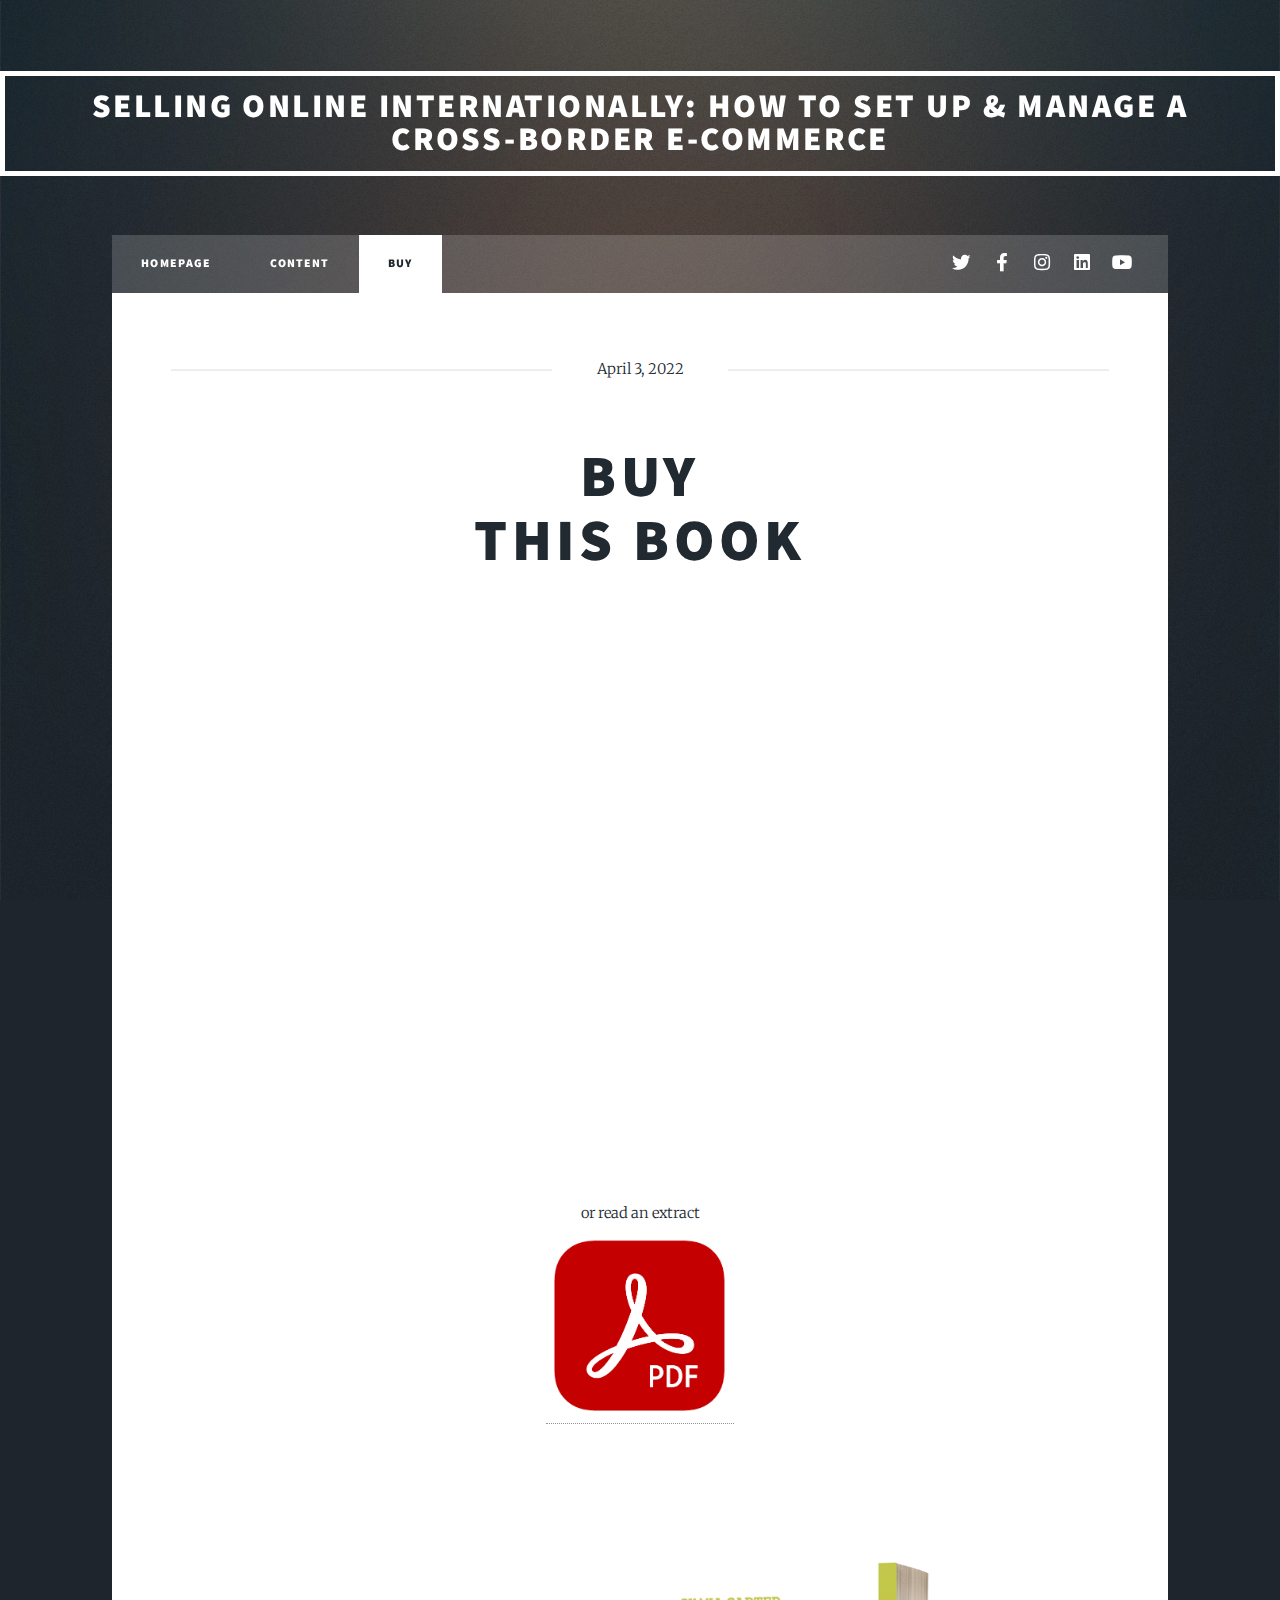
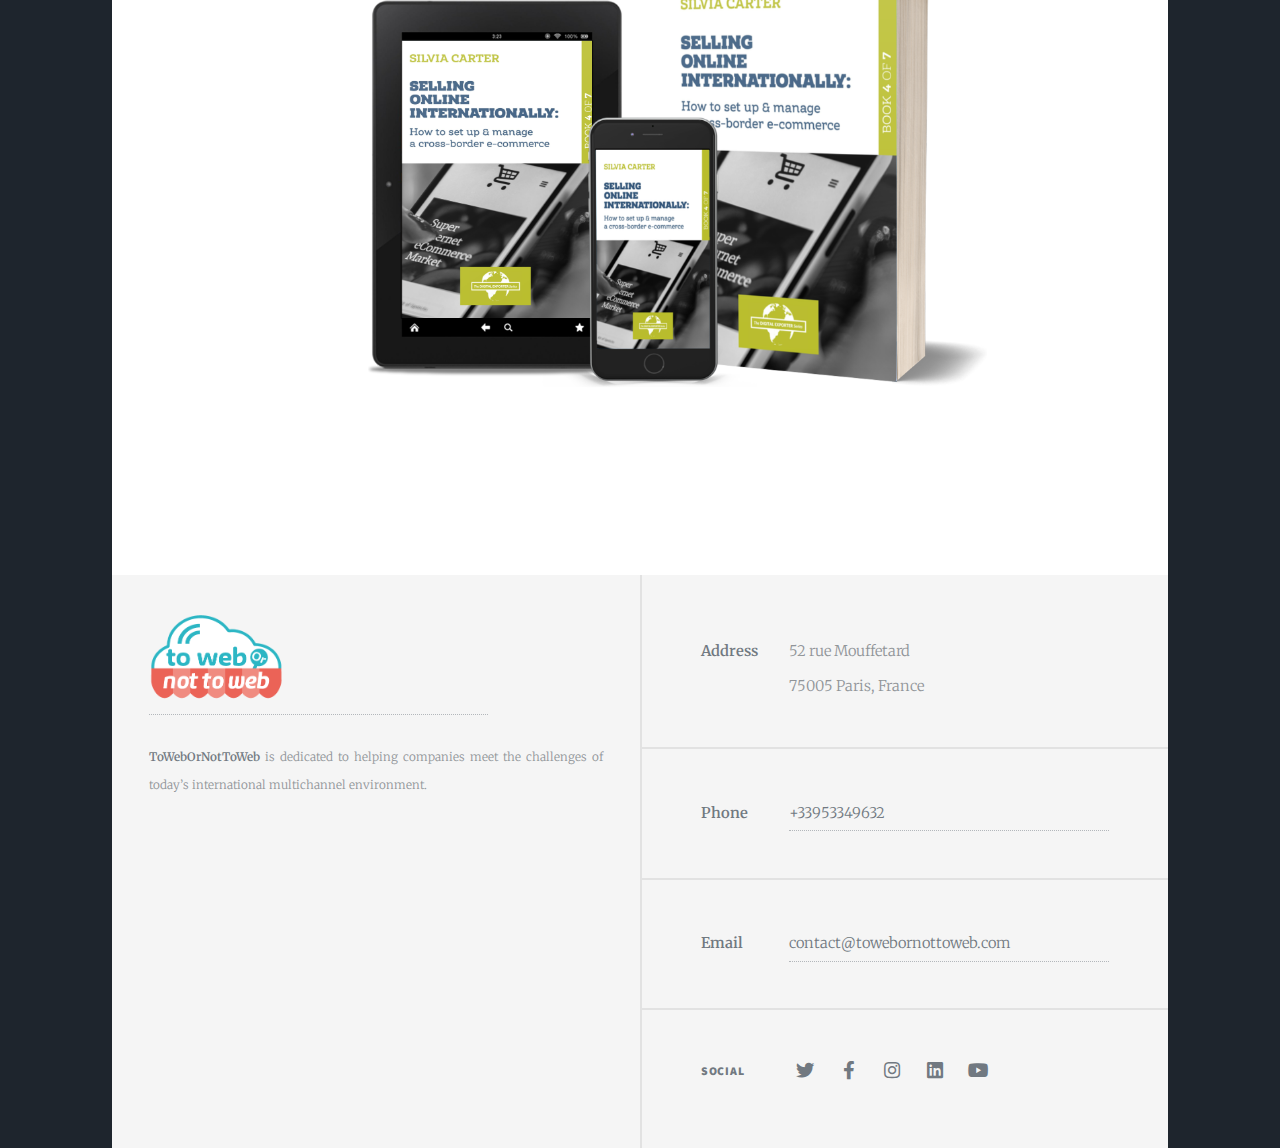
<file: buy-ecommerce.html>
<!DOCTYPE HTML>
<!--
	Massively by HTML5 UP
	html5up.net | @ajlkn
	Free for personal and commercial use under the CCA 3.0 license (html5up.net/license)
-->
<html>
	<head>
		<title>SELLING ONLINE INTERNATIONALLY: How to set up & manage a cross-border e-commerce 
        </title>
		<meta charset="utf-8" />
        <meta name="viewport" content="width=device-width, initial-scale=1, user-scalable=no" />
		<meta property="og:title" content="SELLING ONLINE INTERNATIONALLY: How to set up & manage a cross-border e-commerce " />
		<meta property="og:url" content="http://digital-export.org/ecommerce/" />
		<meta property="og:image" content="http://digital-export.org/ecommerce/images/bg.jpg" />

       <!-- Global site tag (gtag.js) - Google Analytics -->
            <script async src="https://www.googletagmanager.com/gtag/js?id=UA-77113223-3"></script>
            <script>
              window.dataLayer = window.dataLayer || [];
              function gtag(){dataLayer.push(arguments);}
              gtag('js', new Date());

              gtag('config', 'UA-77113223-3');
            </script>

		
        <link rel="stylesheet" href="assets/css/main.css" />
		<noscript><link rel="stylesheet" href="assets/css/noscript.css" /></noscript>
		
        <link rel="preconnect" href="https://fonts.googleapis.com">
        <link rel="preconnect" href="https://fonts.gstatic.com" crossorigin>
        <link href="https://fonts.googleapis.com/css2?family=Montserrat:wght@200;800&display=swap" rel="stylesheet"> 
        
        <link rel='shortcut icon' href='images/favicon.ico' type='image/x-icon'/ >
        
		<link rel="stylesheet" href="assets/css/main.css" />
		<noscript><link rel="stylesheet" href="assets/css/noscript.css" /></noscript>
	</head>
	<body class="is-preload">

		<!-- Wrapper -->
			<div id="wrapper">
                
                
				<!-- Header -->
					<header id="header">
						<a href="ecommerce.html" class="logo">SELLING ONLINE INTERNATIONALLY: How to set up & manage a cross-border e-commerce</a>
					</header>
                
                
				<!-- Nav -->
					<nav id="nav">
						<ul class="links">
							<li><a href="index.html">HOMEPAGE</a></li>
							<li><a href="organic.html">CONTENT</a>
							<li class="active"><a href="buy-ecommerce.html">Buy</a>
						</ul>
						<ul class="icons">
							<li><a href="https://twitter.com/ToWebOrNoToWeb" class="icon brands fa-twitter" target="_blank"><span class="label">Twitter</span></a>
							<li><a href="https://www.facebook.com/ToWebOrNotToWeb" class="icon brands fa-facebook-f" target="_blank"><span class="label">Facebook</span></a>
							<li><a href="https://www.instagram.com/towebornottoweb/" class="icon brands fa-instagram" target="_blank"><span class="label">Instagram</span></a>
							<li><a href="https://www.linkedin.com/company/to-web-or-not-to-web/ " class="icon brands fa-linkedin" target="_blank"><span class="label">Linkedin</span></a>
                            <li><a href="https://www.youtube.com/channel/UCa9Pftw5fcrwpV58cSXKRww/playlists" class="icon brands fa-youtube" target="_blank"><span class="label">Youtube</span></a>
						</ul>
					</nav>

				<!-- Main -->
					<div id="main">

						<!-- Post -->
							<section class="post">
								<header class="major">
									<span class="date">April 3, 2022</span>
									<h1>Buy<br />
									This Book</h1>
									
                                        
                                        <iframe type="text/html" sandbox="allow-scripts allow-same-origin allow-popups" width="336" height="550" frameborder="0" allowfullscreen style="max-width:100%" src="https://lire.amazon.fr/kp/card?asin=B09NYHSLQN&preview=inline&linkCode=kpe&ref_=cm_sw_r_kb_dp_8RPTA6PM6JJQE5MTPHDP" ></iframe>
                                    
                                    <p></p>
                                    or read an extract<br>
                                    <a href="../pdf/04-paperbook-excerpt.pdf" target="_blank"><img src="../images/adobe%20acrobat.png" style="width:20%;height:20%" alt="" /></a>
								</header>
                                <a href="#" class="image main"><img src="images/Book%204%20-%203D%20composite.png" alt="" /></a>
								
							</section>

					</div>

				<!-- Footer -->
					<footer id="footer">
						<section>
							<form method="post" action="#">
								<div class="fields">
									<a href="https://www.towebornottoweb.com/" target="_blank"><img src="../images/logo-towebornottoweb.png" style="width:40%;" alt="" /></a>
                                  <p>
                                    <br><b>ToWebOrNotToWeb</b> is dedicated to helping companies meet the challenges of today’s international multichannel environment.
                                </p>
								</div>
								
							</form>
						</section>
						<section class="split contact">
							<section class="alt">
								<b>Address</b>
								52 rue Mouffetard<br>75005 Paris, France<br>
							</section>
							<section>
								<b>Phone</b>
								<a href="tel:+33953349632">+33953349632</a>
							</section>
							<section>
								<b>Email</b>
								<a href="mailto:contact@towebornottoweb.com">contact@towebornottoweb.com</a>
							</section>
							<section>
				<h3>Social</h3>
				    <ul class="icons">
							<li><a href="https://twitter.com/ToWebOrNoToWeb" class="icon brands fa-twitter" target="_blank"><span class="label">Twitter</span></a></li>
							<li><a href="https://www.facebook.com/ToWebOrNotToWeb" class="icon brands fa-facebook-f" target="_blank"><span class="label">Facebook</span></a></li>
							<li><a href="https://www.instagram.com/towebornottoweb/" class="icon brands fa-instagram" target="_blank"><span class="label">Instagram</span></a></li>
							<li><a href="https://www.linkedin.com/company/to-web-or-not-to-web/ " class="icon brands fa-linkedin" target="_blank"><span class="label">Linkedin</span></a></li>
                            <li><a href="https://www.youtube.com/channel/UCa9Pftw5fcrwpV58cSXKRww/playlists" class="icon brands fa-youtube" target="_blank"><span class="label">Youtube</span></a></li>
						</ul>
							</section>
						</section>
					</footer>

			</div>

		<!-- Scripts -->
			<script src="assets/js/jquery.min.js"></script>
			<script src="assets/js/jquery.scrollex.min.js"></script>
			<script src="assets/js/jquery.scrolly.min.js"></script>
			<script src="assets/js/browser.min.js"></script>
			<script src="assets/js/breakpoints.min.js"></script>
			<script src="assets/js/util.js"></script>
			<script src="assets/js/main.js"></script>

	</body>
</html>
</file>
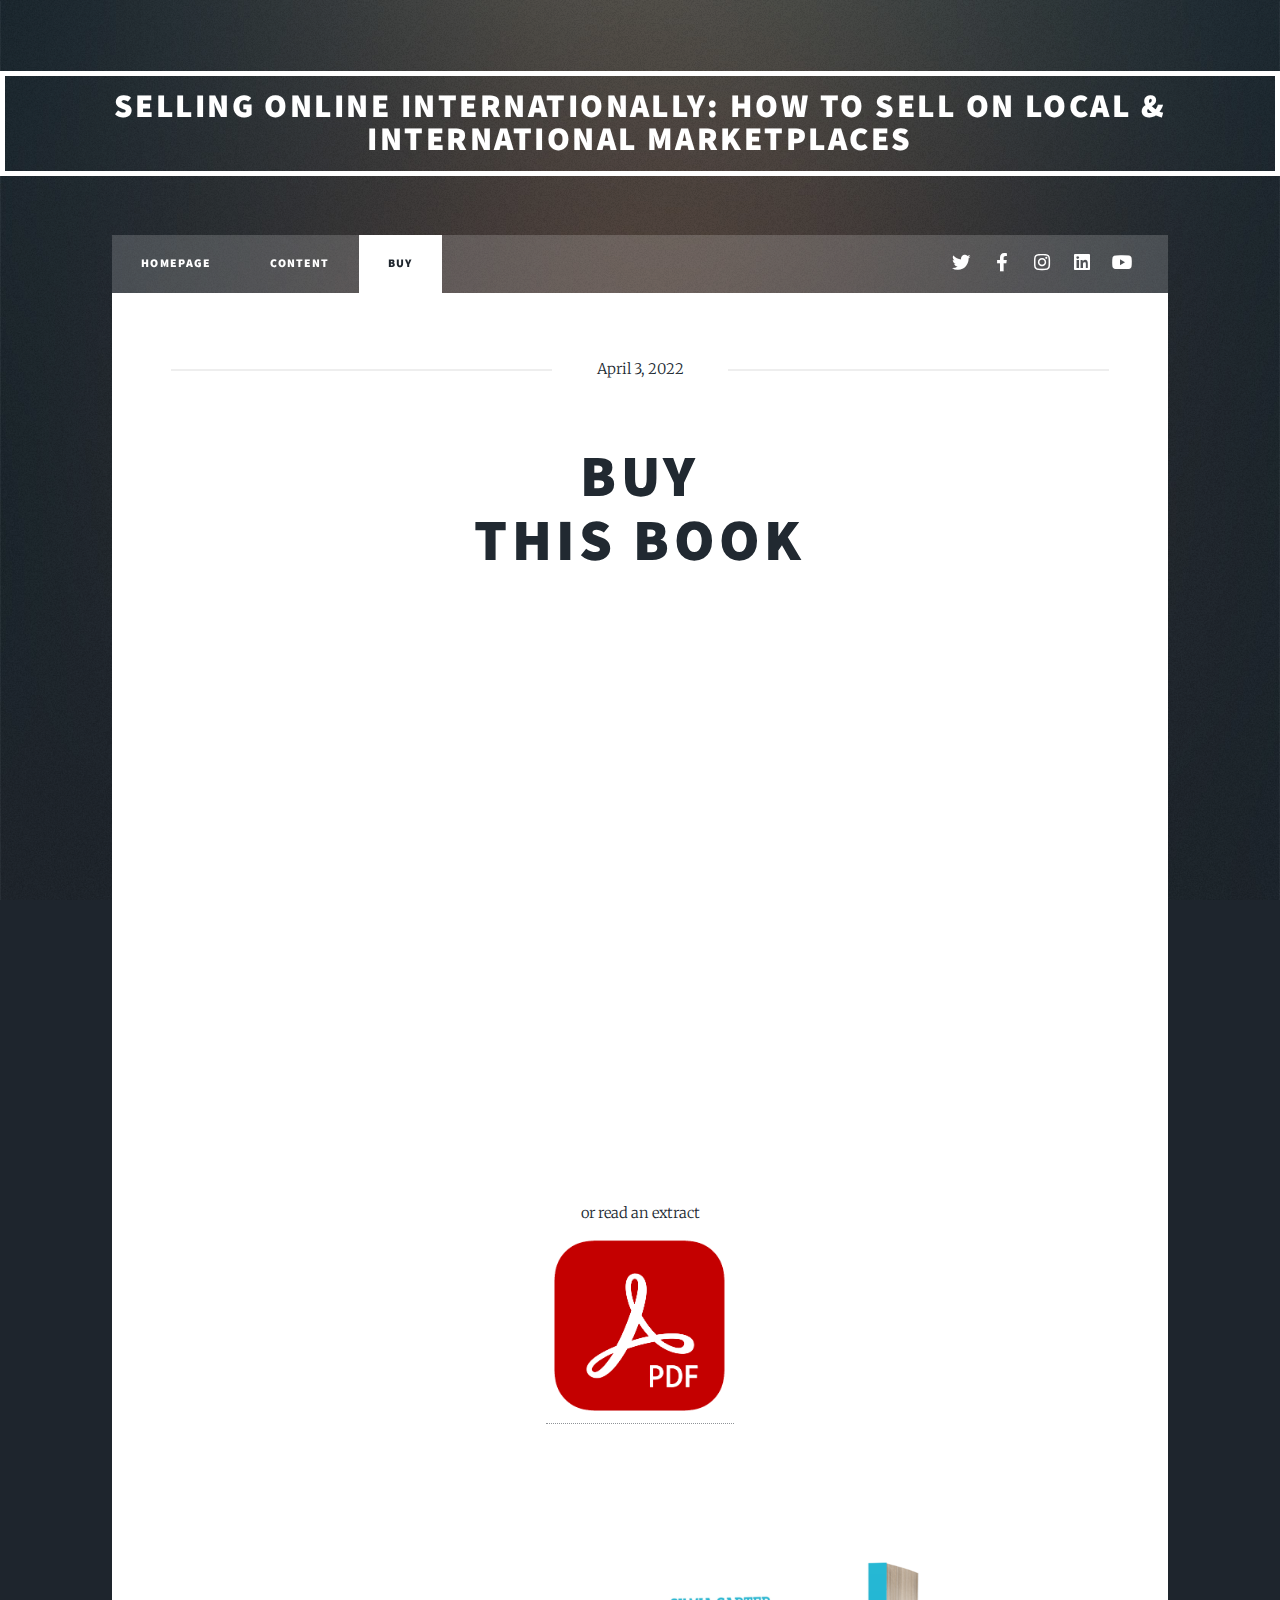
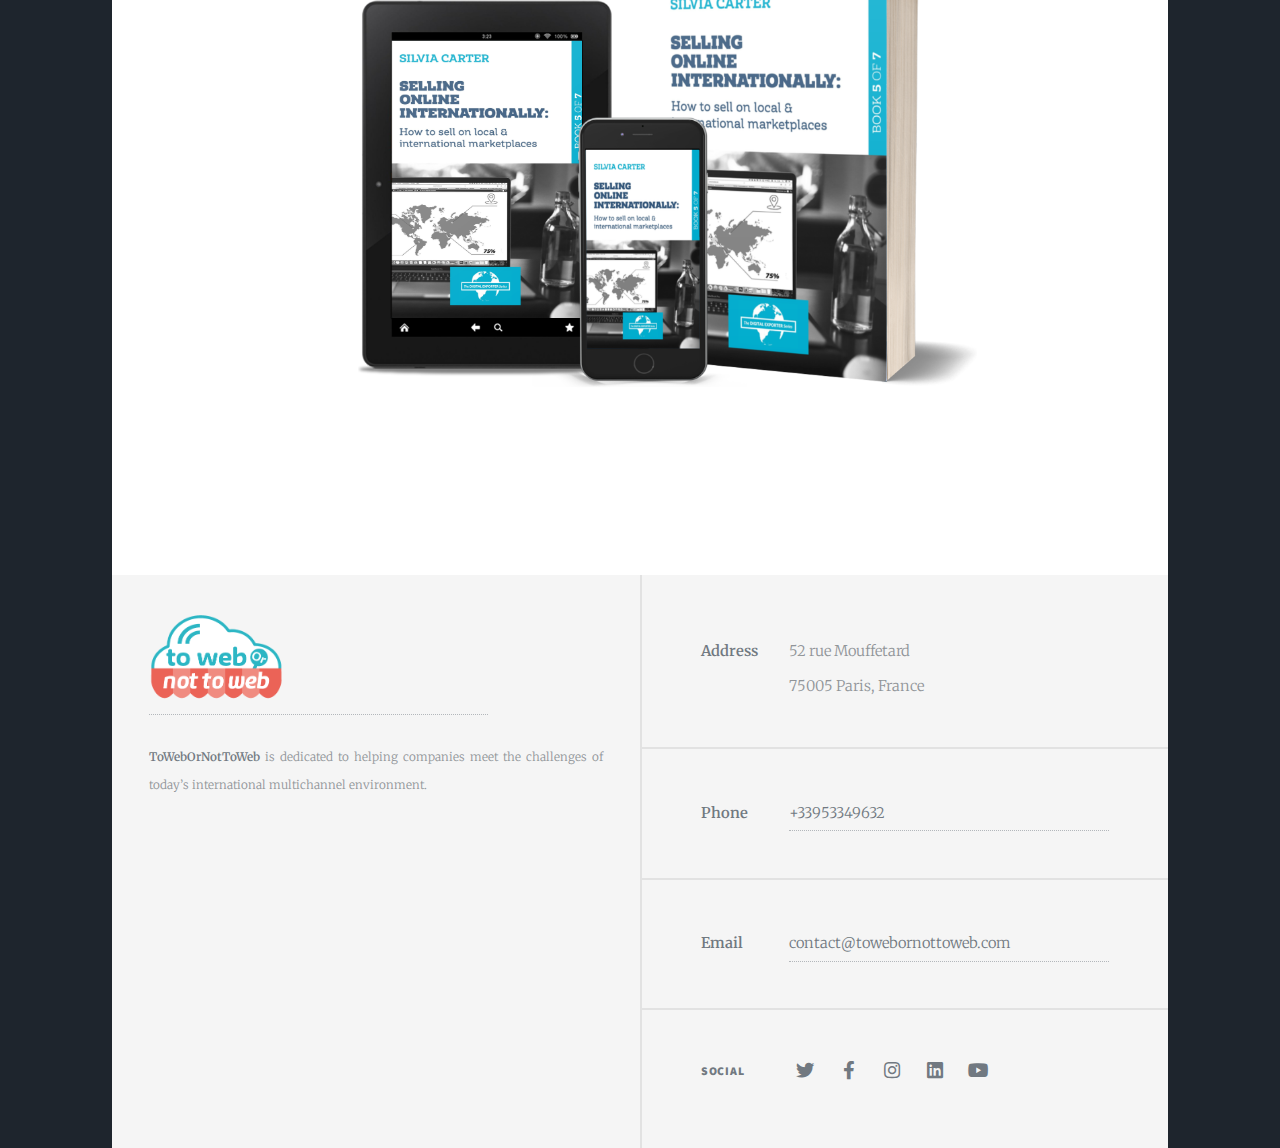
<file: buy-marketplaces.html>
<!DOCTYPE HTML>
<!--
	Massively by HTML5 UP
	html5up.net | @ajlkn
	Free for personal and commercial use under the CCA 3.0 license (html5up.net/license)
-->
<html>
	<head>
		<title>SELLING ONLINE INTERNATIONALLY: How to sell on local & international marketplaces
        </title>
		<meta charset="utf-8" />
        <meta name="viewport" content="width=device-width, initial-scale=1, user-scalable=no" />
		<meta property="og:title" content="SELLING ONLINE INTERNATIONALLY: How to sell on local & international marketplaces" />
		<meta property="og:url" content="http://digital-export.org/marketplaces/" />
		<meta property="og:image" content="http://digital-export.org/marketplaces/images/bg.jpg" />

       <!-- Global site tag (gtag.js) - Google Analytics -->
            <script async src="https://www.googletagmanager.com/gtag/js?id=UA-77113223-3"></script>
            <script>
              window.dataLayer = window.dataLayer || [];
              function gtag(){dataLayer.push(arguments);}
              gtag('js', new Date());

              gtag('config', 'UA-77113223-3');
            </script>

		
        <link rel="stylesheet" href="assets/css/main.css" />
		<noscript><link rel="stylesheet" href="assets/css/noscript.css" /></noscript>
		
        <link rel="preconnect" href="https://fonts.googleapis.com">
        <link rel="preconnect" href="https://fonts.gstatic.com" crossorigin>
        <link href="https://fonts.googleapis.com/css2?family=Montserrat:wght@200;800&display=swap" rel="stylesheet"> 
        
        <link rel='shortcut icon' href='images/favicon.ico' type='image/x-icon'/ >
        
		<link rel="stylesheet" href="assets/css/main.css" />
		<noscript><link rel="stylesheet" href="assets/css/noscript.css" /></noscript>
	</head>
	<body class="is-preload">

		<!-- Wrapper -->
			<div id="wrapper">
                
                
				<!-- Header -->
					<header id="header">
						<a href="marketplaces.html" class="logo">SELLING ONLINE INTERNATIONALLY: How to sell on local & international marketplaces</a>
					</header>

				<!-- Nav -->
					<nav id="nav">
						<ul class="links">
							<li><a href="index.html">HOMEPAGE</a></li>
							<li><a href="marketplaces.html">CONTENT</a>
							<li class="active"><a href="buy-marketplaces.html">Buy</a>
						</ul>
						<ul class="icons">
							<li><a href="https://twitter.com/ToWebOrNoToWeb" class="icon brands fa-twitter" target="_blank"><span class="label">Twitter</span></a>
							<li><a href="https://www.facebook.com/ToWebOrNotToWeb" class="icon brands fa-facebook-f" target="_blank"><span class="label">Facebook</span></a>
							<li><a href="https://www.instagram.com/towebornottoweb/" class="icon brands fa-instagram" target="_blank"><span class="label">Instagram</span></a>
							<li><a href="https://www.linkedin.com/company/to-web-or-not-to-web/ " class="icon brands fa-linkedin" target="_blank"><span class="label">Linkedin</span></a>
                            <li><a href="https://www.youtube.com/channel/UCa9Pftw5fcrwpV58cSXKRww/playlists" class="icon brands fa-youtube" target="_blank"><span class="label">Youtube</span></a>
						</ul>
					</nav>

				<!-- Main -->
					<div id="main">

						<!-- Post -->
							<section class="post">
								<header class="major">
									<span class="date">April 3, 2022</span>
									<h1>Buy<br />
									This Book</h1>
									
                                        
                                        <iframe type="text/html" sandbox="allow-scripts allow-same-origin allow-popups" width="336" height="550" frameborder="0" allowfullscreen style="max-width:100%" src="https://lire.amazon.fr/kp/card?asin=B09NZLNWJQ&preview=inline&linkCode=kpe&ref_=cm_sw_r_kb_dp_MNBTN2GF84B4GBGDE7Q8" ></iframe>
                                    
                                    <p></p>
                                    or read an extract<br>
                                    <a href="../pdf/05-paperbook-excerpt.pdf" target="_blank"><img src="../images/adobe%20acrobat.png" style="width:20%;height:20%" alt="" /></a>
								</header>
                                <a href="#" class="image main"><img src="images/Book%205%20-%203D%20composite.png" alt="" /></a>
								
							</section>

					</div>

				<!-- Footer -->
					<footer id="footer">
						<section>
							<form method="post" action="#">
								<div class="fields">
									<a href="https://www.towebornottoweb.com/" target="_blank"><img src="../images/logo-towebornottoweb.png" style="width:40%;" alt="" /></a>
                                  <p>
                                    <br><b>ToWebOrNotToWeb</b> is dedicated to helping companies meet the challenges of today’s international multichannel environment.
                                </p>
								</div>
								
							</form>
						</section>
						<section class="split contact">
							<section class="alt">
								<b>Address</b>
								52 rue Mouffetard<br>75005 Paris, France<br>
							</section>
							<section>
								<b>Phone</b>
								<a href="tel:+33953349632">+33953349632</a>
							</section>
							<section>
								<b>Email</b>
								<a href="mailto:contact@towebornottoweb.com">contact@towebornottoweb.com</a>
							</section>
							<section>
				<h3>Social</h3>
				    <ul class="icons">
							<li><a href="https://twitter.com/ToWebOrNoToWeb" class="icon brands fa-twitter" target="_blank"><span class="label">Twitter</span></a></li>
							<li><a href="https://www.facebook.com/ToWebOrNotToWeb" class="icon brands fa-facebook-f" target="_blank"><span class="label">Facebook</span></a></li>
							<li><a href="https://www.instagram.com/towebornottoweb/" class="icon brands fa-instagram" target="_blank"><span class="label">Instagram</span></a></li>
							<li><a href="https://www.linkedin.com/company/to-web-or-not-to-web/ " class="icon brands fa-linkedin" target="_blank"><span class="label">Linkedin</span></a></li>
                            <li><a href="https://www.youtube.com/channel/UCa9Pftw5fcrwpV58cSXKRww/playlists" class="icon brands fa-youtube" target="_blank"><span class="label">Youtube</span></a></li>
						</ul>
							</section>
						</section>
					</footer>

			</div>

		<!-- Scripts -->
			<script src="assets/js/jquery.min.js"></script>
			<script src="assets/js/jquery.scrollex.min.js"></script>
			<script src="assets/js/jquery.scrolly.min.js"></script>
			<script src="assets/js/browser.min.js"></script>
			<script src="assets/js/breakpoints.min.js"></script>
			<script src="assets/js/util.js"></script>
			<script src="assets/js/main.js"></script>

	</body>
</html>
</file>
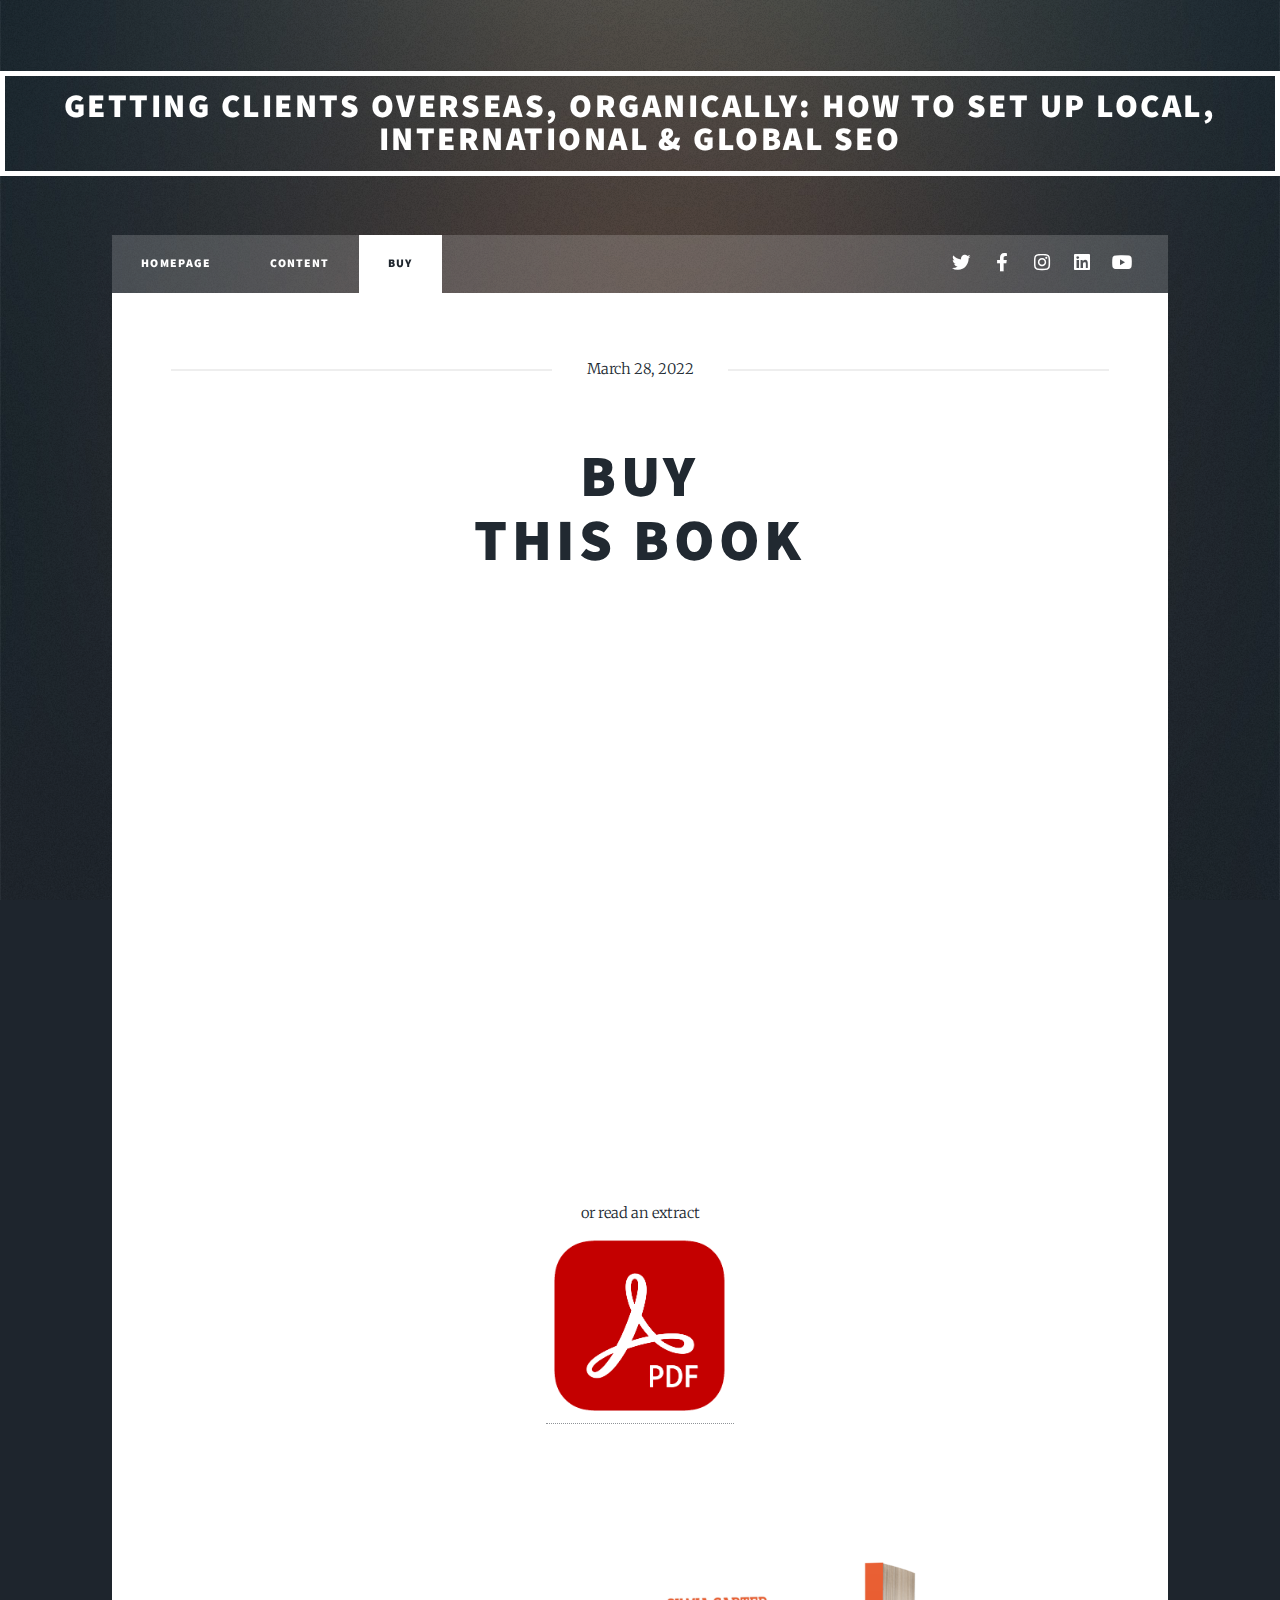
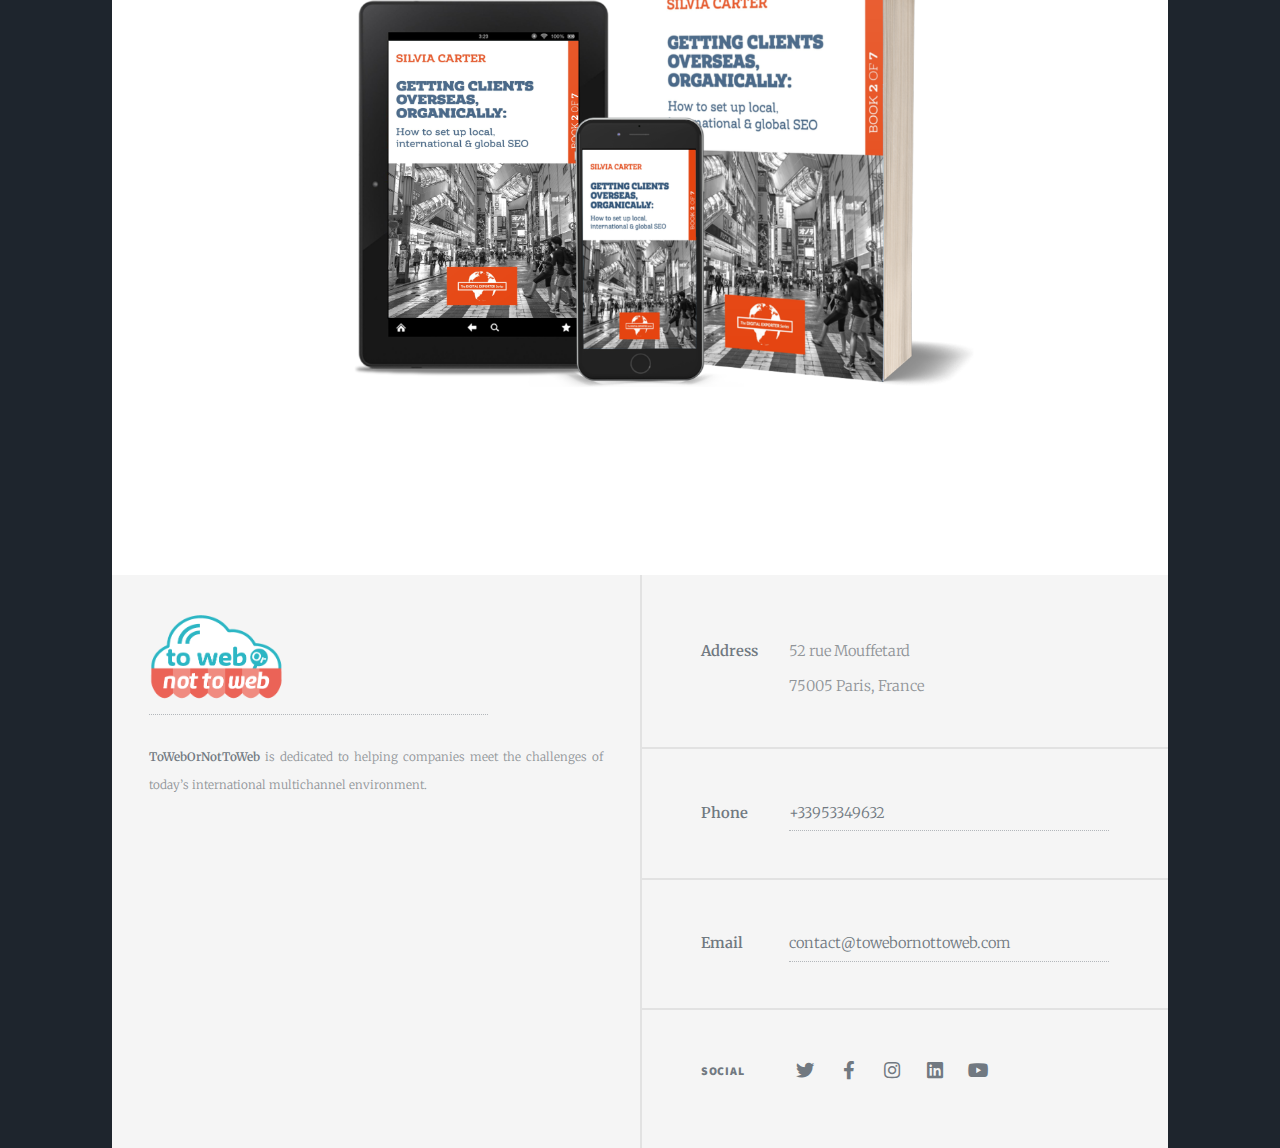
<file: buy-organic.html>
<!DOCTYPE HTML>
<!--
	Massively by HTML5 UP
	html5up.net | @ajlkn
	Free for personal and commercial use under the CCA 3.0 license (html5up.net/license)
-->
<html>
	<title>GETTING CLIENTS OVERSEAS, ORGANICALLY: How to set up local, international & global SEO</title>
		<meta charset="utf-8" />
        <meta name="viewport" content="width=device-width, initial-scale=1, user-scalable=no" />
		<meta property="og:title" content="GETTING CLIENTS OVERSEAS, ORGANICALLY: How to set up local, international & global SEO" />
		<meta property="og:url" content="http://digital-export.org/organic/" />
		<meta property="og:image" content="http://digital-export.org/organic/images/bg.jpg" />

         <!-- Global site tag (gtag.js) - Google Analytics -->
            <script async src="https://www.googletagmanager.com/gtag/js?id=UA-77113223-3"></script>
            <script>
              window.dataLayer = window.dataLayer || [];
              function gtag(){dataLayer.push(arguments);}
              gtag('js', new Date());

              gtag('config', 'UA-77113223-3');
            </script>
		
        <link rel="stylesheet" href="assets/css/main.css" />
		<noscript><link rel="stylesheet" href="assets/css/noscript.css" /></noscript>
		
        <link rel="preconnect" href="https://fonts.googleapis.com">
        <link rel="preconnect" href="https://fonts.gstatic.com" crossorigin>
        <link href="https://fonts.googleapis.com/css2?family=Montserrat:wght@200;800&display=swap" rel="stylesheet"> 
        
        <link rel='shortcut icon' href='images/favicon.ico' type='image/x-icon'/ >
        
		<link rel="stylesheet" href="assets/css/main.css" />
		<noscript><link rel="stylesheet" href="assets/css/noscript.css" /></noscript>
	</head>
	<body class="is-preload">

		<!-- Wrapper -->
			<div id="wrapper">
                
                
				<!-- Header -->
					<header id="header">
						<a href="organic.html" class="logo">GETTING CLIENTS OVERSEAS, ORGANICALLY: How to set up local, international & global SEO</a>
					</header>

				<!-- Nav -->
					<nav id="nav">
						<ul class="links">
							<li><a href="index.html">HOMEPAGE</a></li>
							<li><a href="organic.html">CONTENT</a>
							<li class="active"><a href="buy-organic.html">Buy</a>
						</ul>
						<ul class="icons">
							<li><a href="https://twitter.com/ToWebOrNoToWeb" class="icon brands fa-twitter" target="_blank"><span class="label">Twitter</span></a>
							<li><a href="https://www.facebook.com/ToWebOrNotToWeb" class="icon brands fa-facebook-f" target="_blank"><span class="label">Facebook</span></a>
							<li><a href="https://www.instagram.com/towebornottoweb/" class="icon brands fa-instagram" target="_blank"><span class="label">Instagram</span></a>
							<li><a href="https://www.linkedin.com/company/to-web-or-not-to-web/ " class="icon brands fa-linkedin" target="_blank"><span class="label">Linkedin</span></a>
                            <li><a href="https://www.youtube.com/channel/UCa9Pftw5fcrwpV58cSXKRww/playlists" class="icon brands fa-youtube" target="_blank"><span class="label">Youtube</span></a>
						</ul>
					</nav>

				<!-- Main -->
					<div id="main">

						<!-- Post -->
							<section class="post">
								<header class="major">
									<span class="date">March 28, 2022</span>
									<h1>Buy<br />
									This Book</h1>
									
                                        
                                        <iframe type="text/html" sandbox="allow-scripts allow-same-origin allow-popups" width="336" height="550" frameborder="0" allowfullscreen style="max-width:100%" src="https://lire.amazon.fr/kp/card?asin=B09NWJ8QZZ&preview=inline&linkCode=kpe&ref_=cm_sw_r_kb_dp_1ZFHA9432E347NC3K7H4" ></iframe>
                                    <p></p>
                                    or read an extract<br>
                                    <a href="../pdf/02-paperbook-excerpt.pdf" target="_blank"><img src="../images/adobe%20acrobat.png" style="width:20%;height:20%" alt="" /></a>
								</header>
                                <a href="#" class="image main"><img src="images/Book%202%20-%203D%20composite.png" alt="" /></a>
								
							</section>

					</div>

				<!-- Footer -->
					<footer id="footer">
						<section>
							<form method="post" action="#">
								<div class="fields">
									<a href="https://www.towebornottoweb.com/" target="_blank"><img src="../images/logo-towebornottoweb.png" style="width:40%;" alt="" /></a>
                                  <p>
                                    <br><b>ToWebOrNotToWeb</b> is dedicated to helping companies meet the challenges of today’s international multichannel environment.
                                </p>
								</div>
								
							</form>
						</section>
						<section class="split contact">
							<section class="alt">
								<b>Address</b>
								52 rue Mouffetard<br>75005 Paris, France<br>
							</section>
							<section>
								<b>Phone</b>
								<a href="tel:+33953349632">+33953349632</a>
							</section>
							<section>
								<b>Email</b>
								<a href="mailto:contact@towebornottoweb.com">contact@towebornottoweb.com</a>
							</section>
							<section>
				<h3>Social</h3>
				    <ul class="icons">
							<li><a href="https://twitter.com/ToWebOrNoToWeb" class="icon brands fa-twitter" target="_blank"><span class="label">Twitter</span></a></li>
							<li><a href="https://www.facebook.com/ToWebOrNotToWeb" class="icon brands fa-facebook-f" target="_blank"><span class="label">Facebook</span></a></li>
							<li><a href="https://www.instagram.com/towebornottoweb/" class="icon brands fa-instagram" target="_blank"><span class="label">Instagram</span></a></li>
							<li><a href="https://www.linkedin.com/company/to-web-or-not-to-web/ " class="icon brands fa-linkedin" target="_blank"><span class="label">Linkedin</span></a></li>
                            <li><a href="https://www.youtube.com/channel/UCa9Pftw5fcrwpV58cSXKRww/playlists" class="icon brands fa-youtube" target="_blank"><span class="label">Youtube</span></a></li>
						</ul>
							</section>
						</section>
					</footer>

			</div>

		<!-- Scripts -->
			<script src="assets/js/jquery.min.js"></script>
			<script src="assets/js/jquery.scrollex.min.js"></script>
			<script src="assets/js/jquery.scrolly.min.js"></script>
			<script src="assets/js/browser.min.js"></script>
			<script src="assets/js/breakpoints.min.js"></script>
			<script src="assets/js/util.js"></script>
			<script src="assets/js/main.js"></script>

	</body>
</html>
</file>
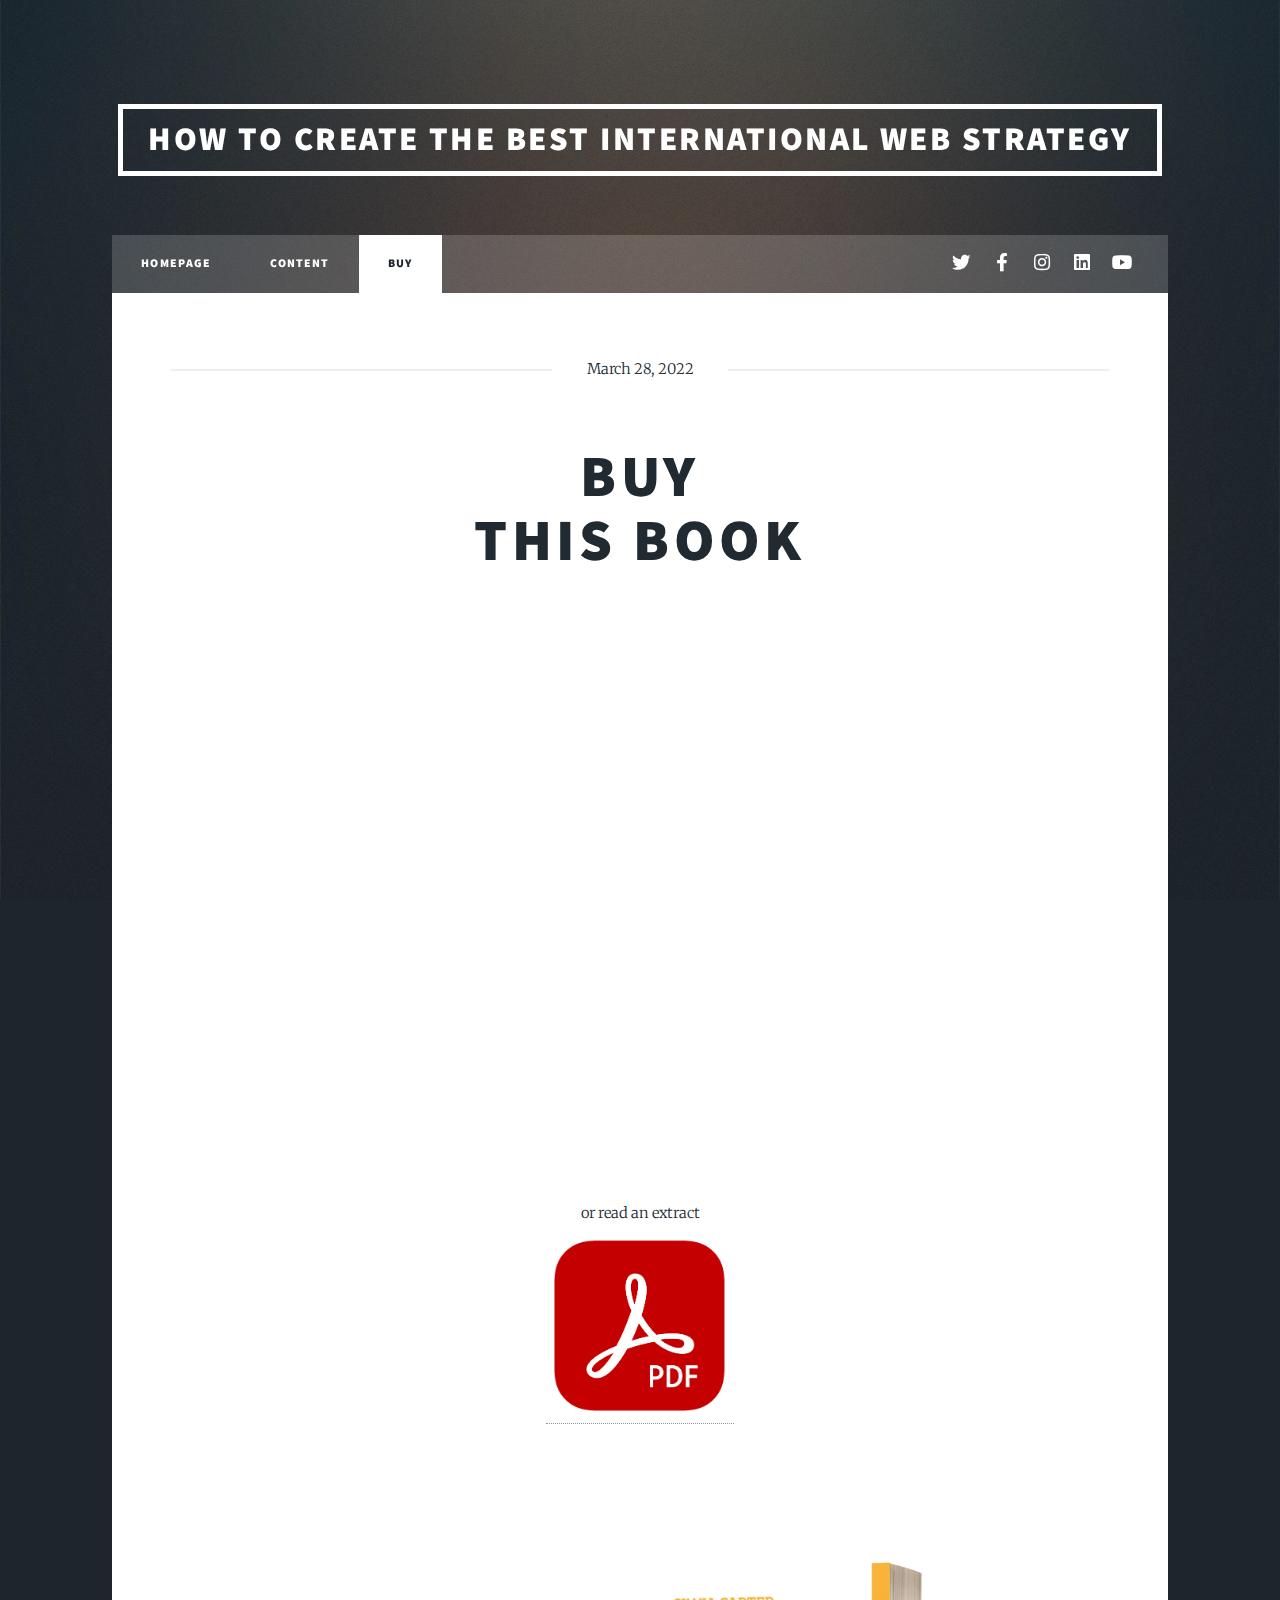
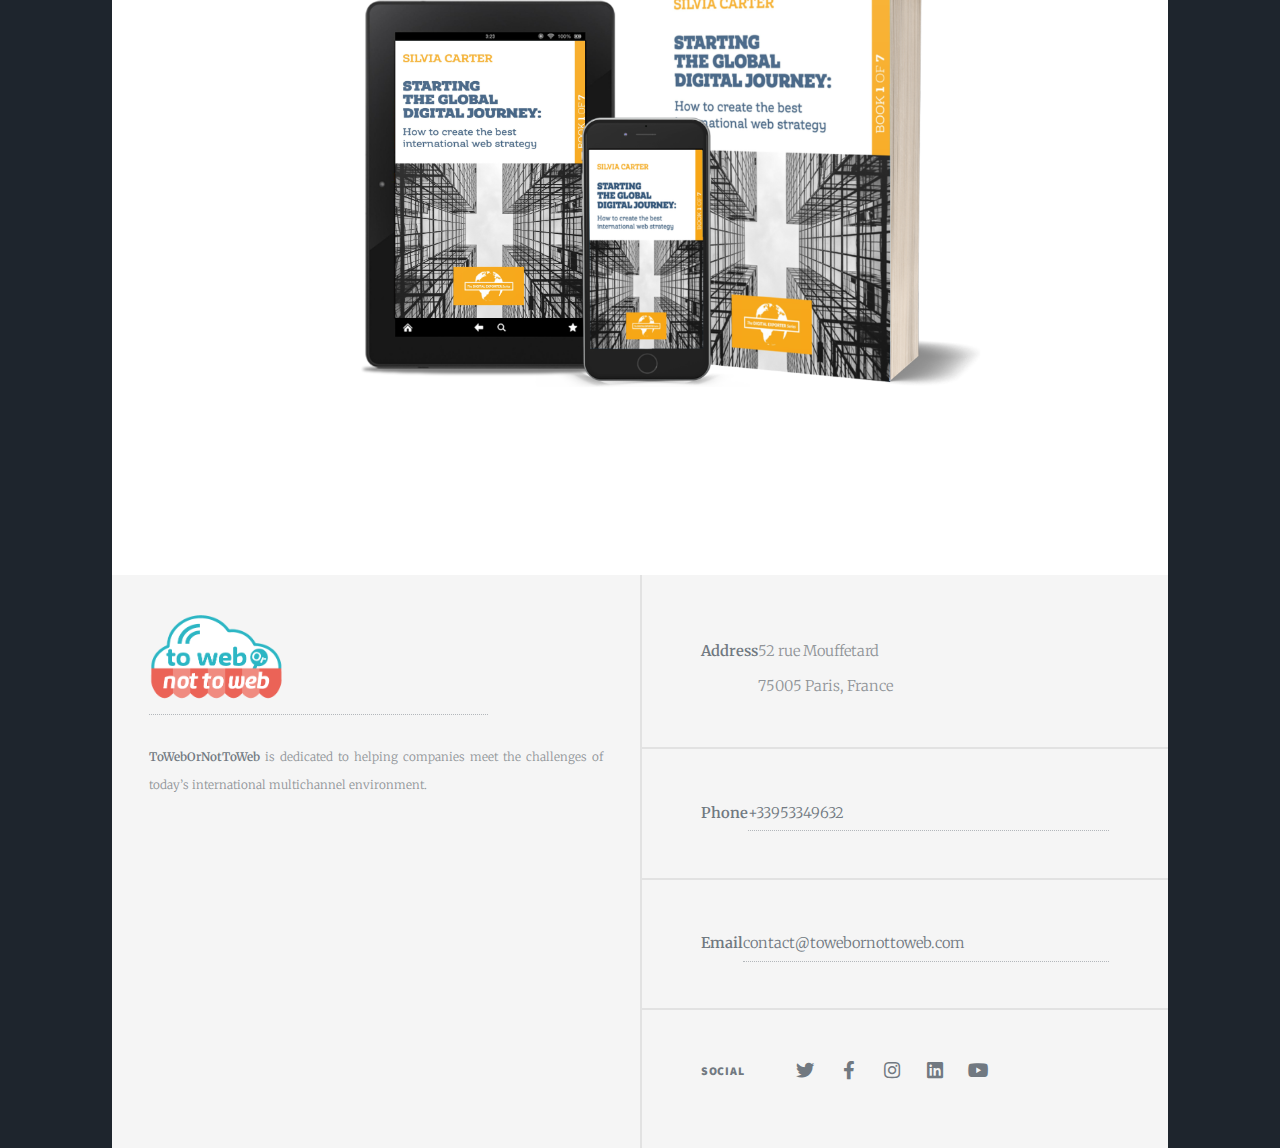
<file: buy-starting.html>
<!DOCTYPE HTML>
<!--
	Massively by HTML5 UP
	html5up.net | @ajlkn
	Free for personal and commercial use under the CCA 3.0 license (html5up.net/license)
-->
<html>
	<head>
		<title>STARTING THE GLOBAL DIGITAL JOURNEY: How to Create the Best International Web Strategy</title>
		<meta charset="utf-8" />
        <meta name="viewport" content="width=device-width, initial-scale=1, user-scalable=no" />
		<meta property="og:title" content="STARTING THE GLOBAL DIGITAL JOURNEY: How to Create the Best International Web Strategy" />
		<meta property="og:url" content="http://digital-export.org/starting/" />
		<meta property="og:image" content="http://digital-export.org/starting/images/bg.jpg" />

         <!-- Global site tag (gtag.js) - Google Analytics -->
            <script async src="https://www.googletagmanager.com/gtag/js?id=UA-77113223-3"></script>
            <script>
              window.dataLayer = window.dataLayer || [];
              function gtag(){dataLayer.push(arguments);}
              gtag('js', new Date());

              gtag('config', 'UA-77113223-3');
            </script>
		
        <link rel="stylesheet" href="assets/css/main.css" />
		<noscript><link rel="stylesheet" href="assets/css/noscript.css" /></noscript>
		
        <link rel="preconnect" href="https://fonts.googleapis.com">
        <link rel="preconnect" href="https://fonts.gstatic.com" crossorigin>
        <link href="https://fonts.googleapis.com/css2?family=Montserrat:wght@200;800&display=swap" rel="stylesheet"> 
        
        <link rel='shortcut icon' href='images/favicon.ico' type='image/x-icon'/>
        
		<link rel="stylesheet" href="assets/css/main.css" />
		<noscript><link rel="stylesheet" href="assets/css/noscript.css" /></noscript>
	</head>
	<body class="is-preload">

		<!-- Wrapper -->
			<div id="wrapper">
                
                
				<!-- Header -->
					<header id="header">
						<a href="starting.html" class="logo">How to Create the Best International Web Strategy</a>
					</header>

				<!-- Nav -->
					<nav id="nav">
						<ul class="links">
							<li><a href="index.html">HOMEPAGE</a></li>
							<li><a href="starting.html">CONTENT</a></li>
							<li class="active"><a href="buy.html">Buy</a></li>
						</ul>
						<ul class="icons">
							<li><a href="https://twitter.com/ToWebOrNoToWeb" class="icon brands fa-twitter" target="_blank"><span class="label">Twitter</span></a>
							<li><a href="https://www.facebook.com/ToWebOrNotToWeb" class="icon brands fa-facebook-f" target="_blank"><span class="label">Facebook</span></a>
							<li><a href="https://www.instagram.com/towebornottoweb/" class="icon brands fa-instagram" target="_blank"><span class="label">Instagram</span></a>
							<li><a href="https://www.linkedin.com/company/to-web-or-not-to-web/ " class="icon brands fa-linkedin" target="_blank"><span class="label">Linkedin</span></a>
                            <li><a href="https://www.youtube.com/channel/UCa9Pftw5fcrwpV58cSXKRww/playlists" class="icon brands fa-youtube" target="_blank"><span class="label">Youtube</span></a>
						</ul>
					</nav>

				<!-- Main -->
					<div id="main">

						<!-- Post -->
							<section class="post">
								<header class="major">
									<span class="date">March 28, 2022</span>
									<h1>Buy<br />
									This Book</h1>
									
                                        
                                        <iframe type="text/html" sandbox="allow-scripts allow-same-origin allow-popups" width="336" height="550" frameborder="0" allowfullscreen style="max-width:100%" src="https://lire.amazon.fr/kp/card?asin=B09NWDCV54&preview=inline&linkCode=kpe&ref_=cm_sw_r_kb_dp_KVHDP5HE5HQYMTP8T6VN&tag=jepcom-21" ></iframe>
                                    <p></p>
                                    or read an extract<br>
                                    <a href="../pdf/01-paperbook-excerpt.pdf" target="_blank"><img src="../images/adobe%20acrobat.png" style="width:20%;height:20%" alt="" /></a>
								</header>
                                <a href="#" class="image main"><img src="images/Book%201%20-%203D%20composite.png" alt="" /></a>
								
							</section>

					</div>

				<!-- Footer -->
					<footer id="footer">
						<section>
							<form method="post" action="#">
								<div class="fields">
									<a href="https://www.towebornottoweb.com/" target="_blank"><img src="../images/logo-towebornottoweb.png" style="width:40%;" alt="" /></a>
                                  <p>
                                    <br><b>ToWebOrNotToWeb</b> is dedicated to helping companies meet the challenges of today’s international multichannel environment.
                                </p>
								</div>
								
							</form>
						</section>
						<section class="split contact">
							<section class="alt">
								<br><b>Address</b>
								52 rue Mouffetard<br>75005 Paris, France<br>
							</section>
							<section>
								<br><b>Phone</b>
								<a href="tel:+33953349632">+33953349632</a>
							</section>
							<section>
								<br><b>Email</b>
								<a href="mailto:contact@towebornottoweb.com">contact@towebornottoweb.com</a>
							</section>
							<section>
				<h3>Social</h3>
				    <ul class="icons">
							<li><a href="https://twitter.com/ToWebOrNoToWeb" class="icon brands fa-twitter" target="_blank"><span class="label">Twitter</span></a></li>
							<li><a href="https://www.facebook.com/ToWebOrNotToWeb" class="icon brands fa-facebook-f" target="_blank"><span class="label">Facebook</span></a></li>
							<li><a href="https://www.instagram.com/towebornottoweb/" class="icon brands fa-instagram" target="_blank"><span class="label">Instagram</span></a></li>
							<li><a href="https://www.linkedin.com/company/to-web-or-not-to-web/ " class="icon brands fa-linkedin" target="_blank"><span class="label">Linkedin</span></a></li>
                            <li><a href="https://www.youtube.com/channel/UCa9Pftw5fcrwpV58cSXKRww/playlists" class="icon brands fa-youtube" target="_blank"><span class="label">Youtube</span></a></li>
						</ul>
							</section>
						</section>
					</footer>

			</div>

		<!-- Scripts -->
			<script src="assets/js/jquery.min.js"></script>
			<script src="assets/js/jquery.scrollex.min.js"></script>
			<script src="assets/js/jquery.scrolly.min.js"></script>
			<script src="assets/js/browser.min.js"></script>
			<script src="assets/js/breakpoints.min.js"></script>
			<script src="assets/js/util.js"></script>
			<script src="assets/js/main.js"></script>

	</body>
</html>
</file>
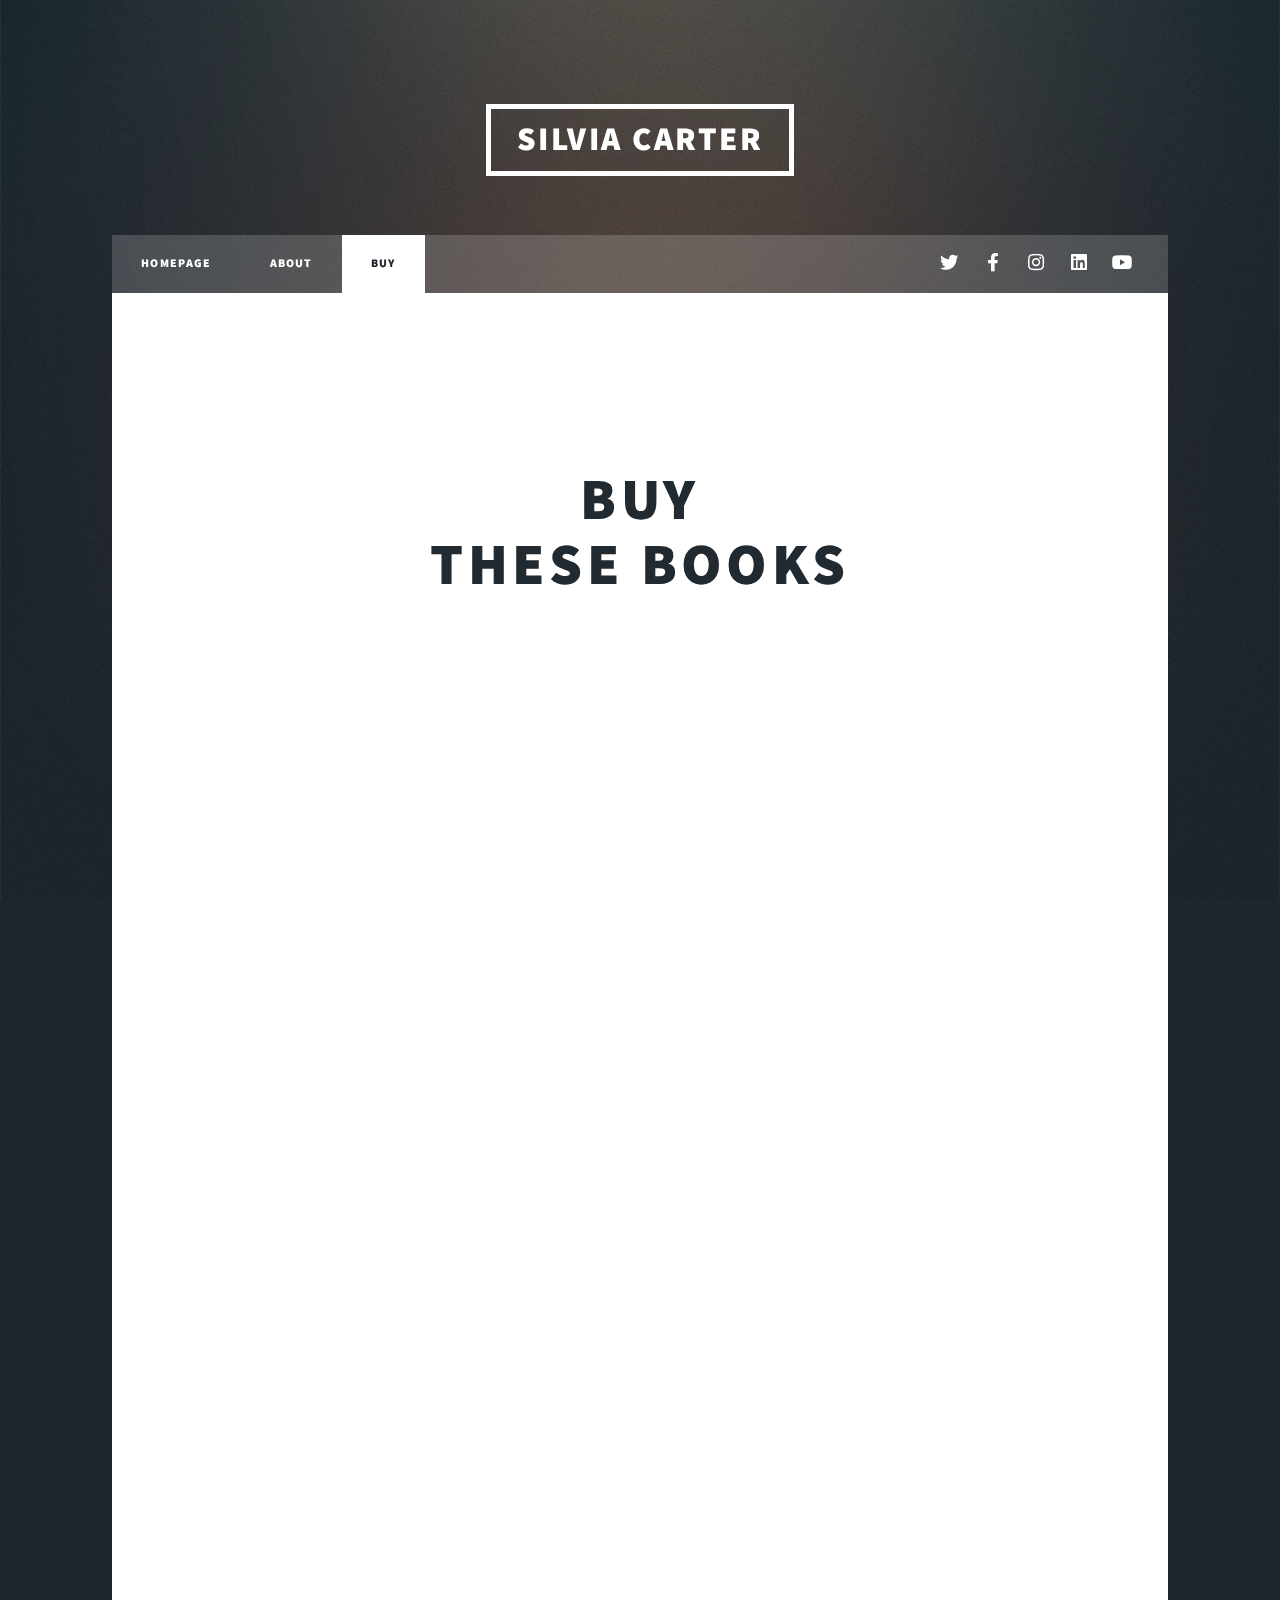
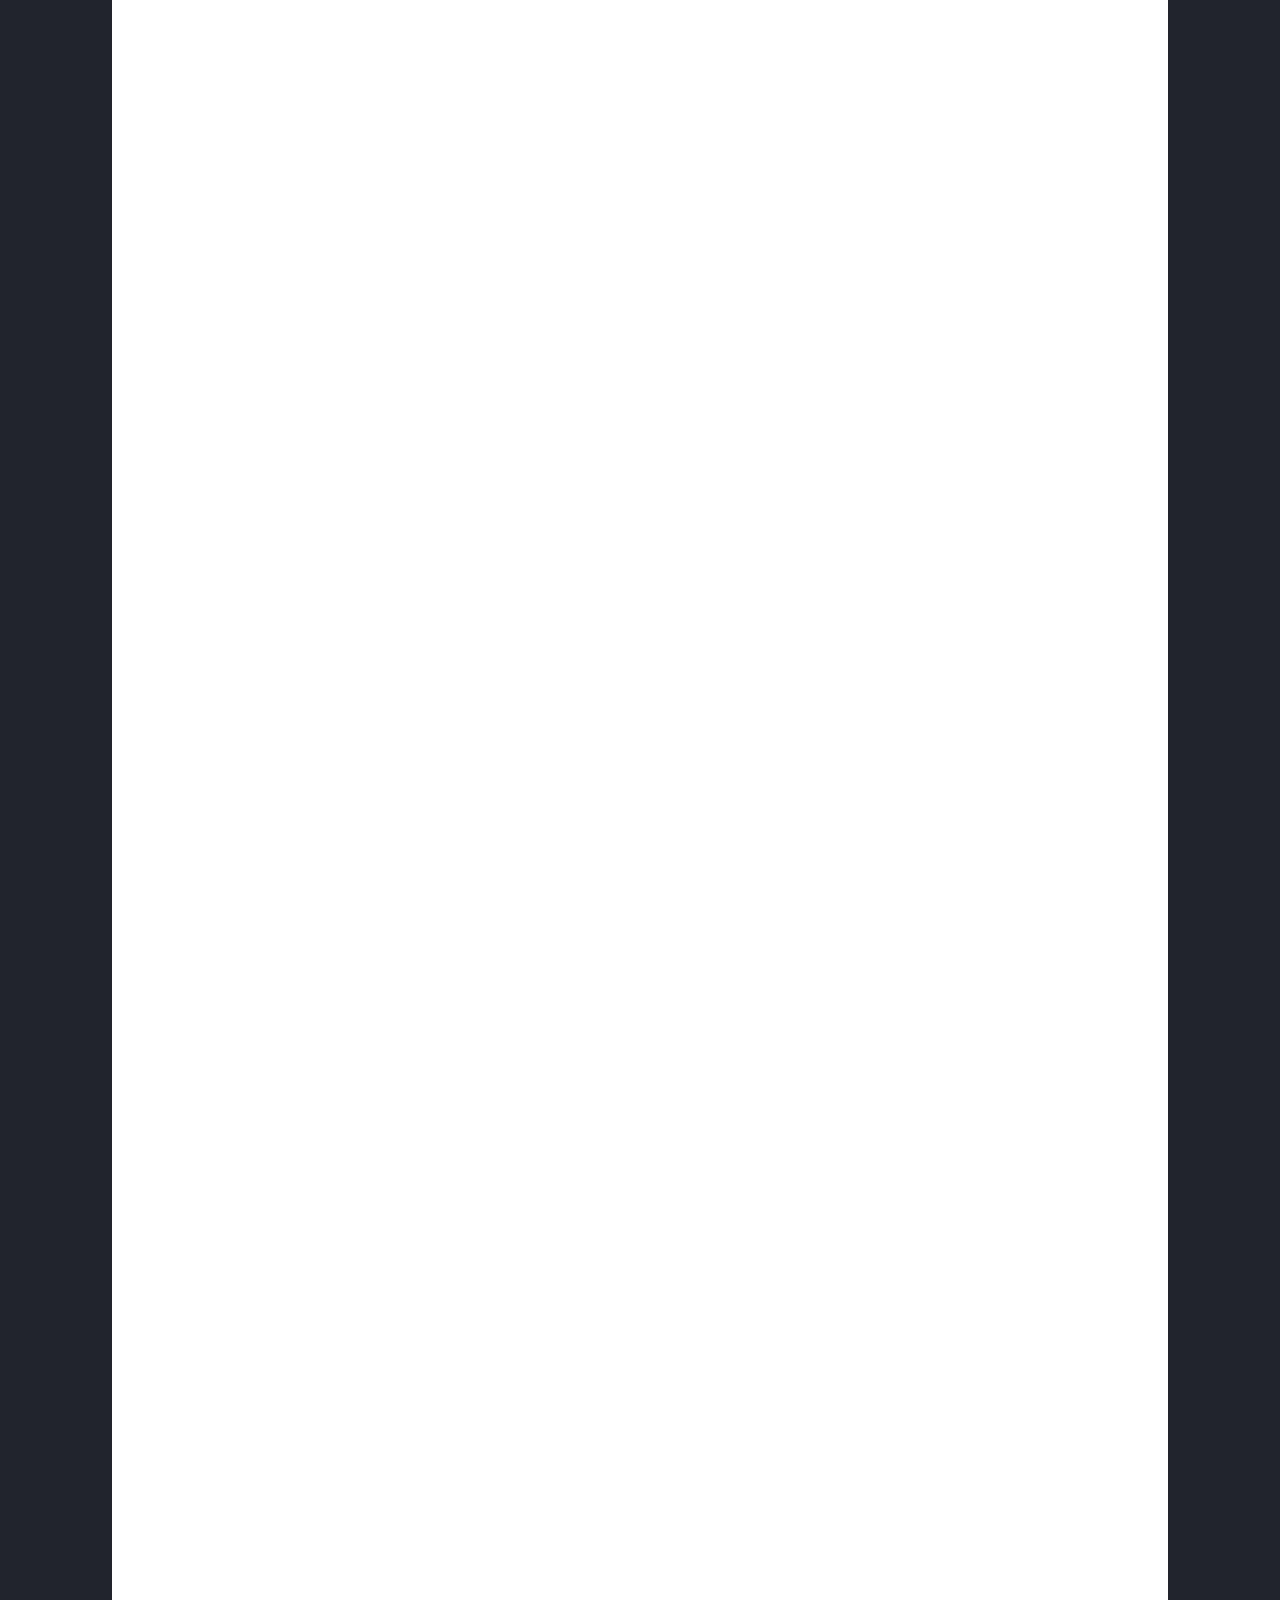
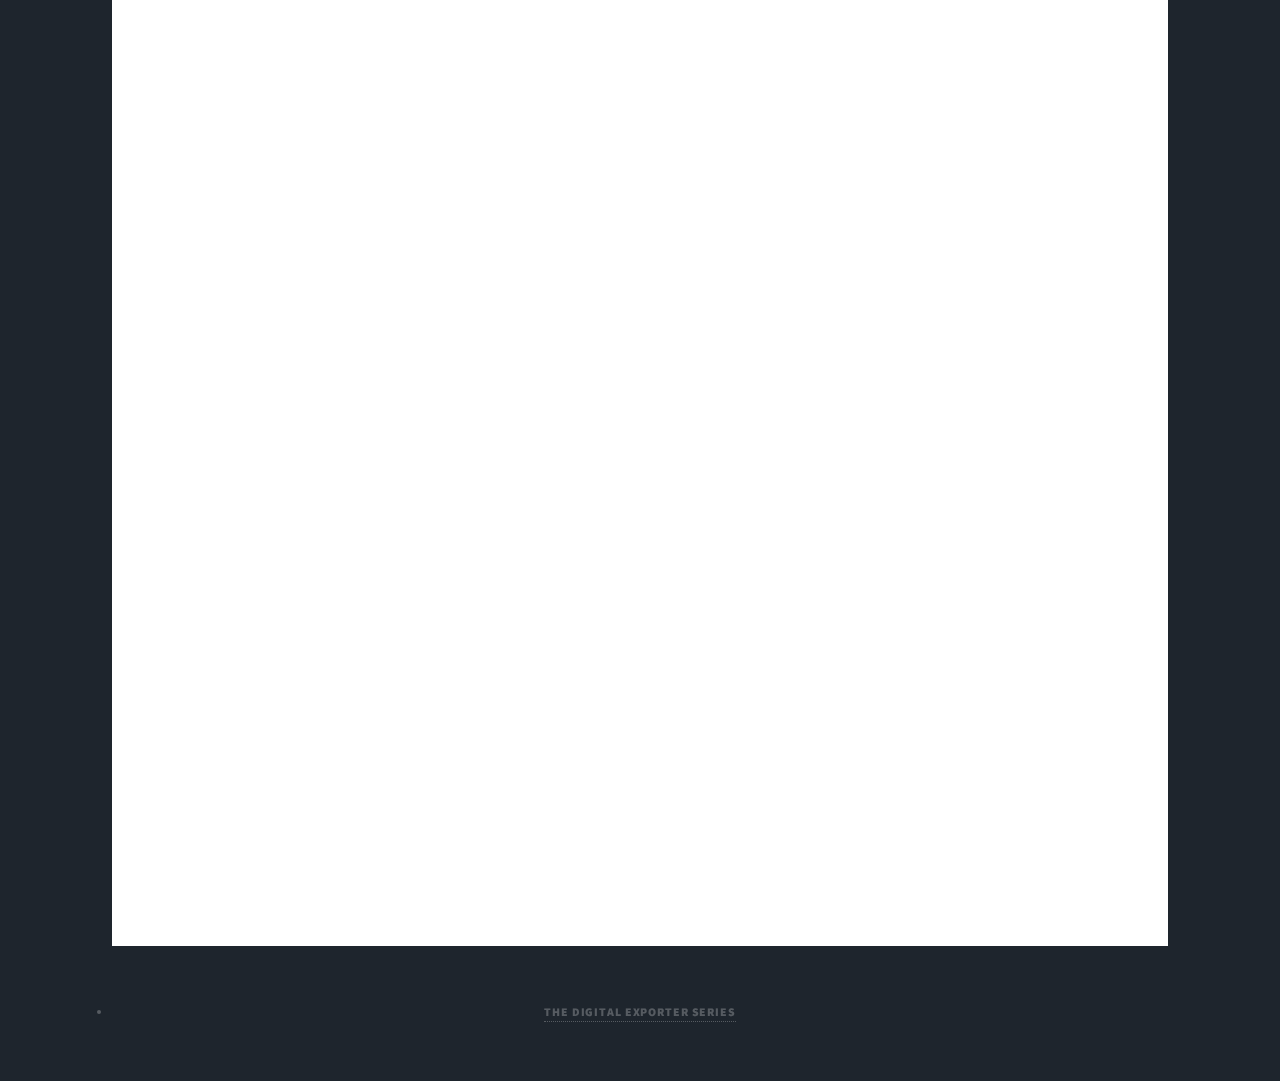
<file: buy.html>
<!DOCTYPE HTML>
<!--
	Massively by HTML5 UP
	html5up.net | @ajlkn
	Free for personal and commercial use under the CCA 3.0 license (html5up.net/license)
-->
<html>

<head>
	<title>THE DIGITAL EXPORTER SERIES</title>
	<meta charset="utf-8" />
	<meta name="viewport" content="width=device-width, initial-scale=1, user-scalable=no" />
	<link rel="stylesheet" href="assets/css/main.css" />
	<noscript>
		<link rel="stylesheet" href="assets/css/noscript.css" />
	</noscript>
</head>

<body class="is-preload">

	<!-- Wrapper -->
	<div id="wrapper">

		<!-- Header -->
		<header id="header">
			<a href="index.html" class="logo">SILVIA CARTER</a>
		</header>

		<!-- Nav -->
		<nav id="nav">
			<ul class="links">
				<li><a href="index.html">HOMEPAGE</a></li>
				<li><a href="about.html">ABOUT</a></li>
				<li class="active"><a href="buy.html">BUY</a></li>
			</ul>
			<ul class="icons">
				<li><a href="https://twitter.com/ToWebOrNoToWeb" class="icon brands fa-twitter" target="_blank"><span
							class="label">Twitter</span></a></li>
				<li><a href="https://www.facebook.com/ToWebOrNotToWeb" class="icon brands fa-facebook-f"
						target="_blank"><span class="label">Facebook</span></a></li>
				<li><a href="https://www.instagram.com/towebornottoweb/" class="icon brands fa-instagram"
						target="_blank"><span class="label">Instagram</span></a></li>
				<li><a href="https://www.linkedin.com/company/to-web-or-not-to-web/ " class="icon brands fa-linkedin"
						target="_blank"><span class="label">Linkedin</span></a></li>
				<li><a href="https://www.youtube.com/channel/UCa9Pftw5fcrwpV58cSXKRww/playlists"
						class="icon brands fa-youtube" target="_blank"><span class="label">Youtube</span></a></li>
			</ul>
		</nav>

		<!-- Main -->
		<div id="main">

			<!-- Posts -->
			<article class="post featured">

				<!-- Wrapper -->
				<div id="wrapper">



					<!-- Nav -->
					<nav id="nav">
						<ul class="links">
							<li><a href="index.html">Welcome</a>
							<li class="active"><a href="buy.html">Buy</a>
							<li><a href="about.html">About</a>
						</ul>
						<ul class="icons">
							<li><a href="https://twitter.com/ToWebOrNoToWeb" class="icon brands fa-twitter"
									target="_blank"><span class="label">Twitter</span></a>
							<li><a href="https://www.facebook.com/ToWebOrNotToWeb" class="icon brands fa-facebook-f"
									target="_blank"><span class="label">Facebook</span></a>
							<li><a href="https://www.instagram.com/towebornottoweb/" class="icon brands fa-instagram"
									target="_blank"><span class="label">Instagram</span></a>
							<li><a href="https://www.linkedin.com/company/to-web-or-not-to-web/ "
									class="icon brands fa-linkedin" target="_blank"><span
										class="label">Linkedin</span></a>
							<li><a href="https://www.youtube.com/channel/UCa9Pftw5fcrwpV58cSXKRww/playlists"
									class="icon brands fa-youtube" target="_blank"><span
										class="label">Youtube</span></a>
						</ul>
					</nav>

					<!-- Main -->
					<div id="main">

						<!-- Post -->
						<section class="post">
							<header class="major">
								<h1>Buy<br />
									These Books</h1>


								<iframe type="text/html" sandbox="allow-scripts allow-same-origin allow-popups"
									width="336" height="550" frameborder="0" allowfullscreen style="max-width:100%"
									src="https://lire.amazon.fr/kp/card?asin=B09NWDCV54&preview=inline&linkCode=kpe&ref_=cm_sw_r_kb_dp_KVHDP5HE5HQYMTP8T6VN&tag=jepcom-21"></iframe>
								<a href="#" class="image main"></a>

								<iframe type="text/html" sandbox="allow-scripts allow-same-origin allow-popups"
									width="336" height="550" frameborder="0" allowfullscreen style="max-width:100%"
									src="https://lire.amazon.fr/kp/card?asin=B09NWJ8QZZ&preview=inline&linkCode=kpe&ref_=cm_sw_r_kb_dp_1ZFHA9432E347NC3K7H4"></iframe>
								<a href="#" class="image main"></a>

								<iframe type="text/html" sandbox="allow-scripts allow-same-origin allow-popups"
									width="336" height="550" frameborder="0" allowfullscreen style="max-width:100%"
									src="https://lire.amazon.fr/kp/card?asin=B09NYCN179&preview=inline&linkCode=kpe&ref_=cm_sw_r_kb_dp_VBMW5RS3YRYGK7TN9YMY"></iframe>
								<a href="#" class="image main"></a>

								<iframe type="text/html" sandbox="allow-scripts allow-same-origin allow-popups" 
								    width="336" height="550" frameborder="0" allowfullscreen style="max-width:100%" 
									src="https://lire.amazon.fr/kp/card?asin=B09NYHSLQN&preview=inline&linkCode=kpe&ref_=cm_sw_r_kb_dp_8RPTA6PM6JJQE5MTPHDP" ></iframe>
								<a href="#" class="image main"></a>

								<iframe type="text/html" sandbox="allow-scripts allow-same-origin allow-popups" 
								    width="336" height="550" frameborder="0" allowfullscreen style="max-width:100%" 
									src="https://lire.amazon.fr/kp/card?asin=B09NZLNWJQ&preview=inline&linkCode=kpe&ref_=cm_sw_r_kb_dp_MNBTN2GF84B4GBGDE7Q8" ></iframe>
                                <a href="#" class="image main"></a>



							</header>


						</section>

					</div>




			</article>
		</div>


		<!-- Copyright -->
		<div id="copyright">
			<li class="active"><a href="index.html">THE DIGITAL EXPORTER SERIES</a></li>
		</div>

	</div>

	<!-- Scripts -->
	<script src="assets/js/jquery.min.js"></script>
	<script src="assets/js/jquery.scrollex.min.js"></script>
	<script src="assets/js/jquery.scrolly.min.js"></script>
	<script src="assets/js/browser.min.js"></script>
	<script src="assets/js/breakpoints.min.js"></script>
	<script src="assets/js/util.js"></script>
	<script src="assets/js/main.js"></script>

</body>

</html>
</file>
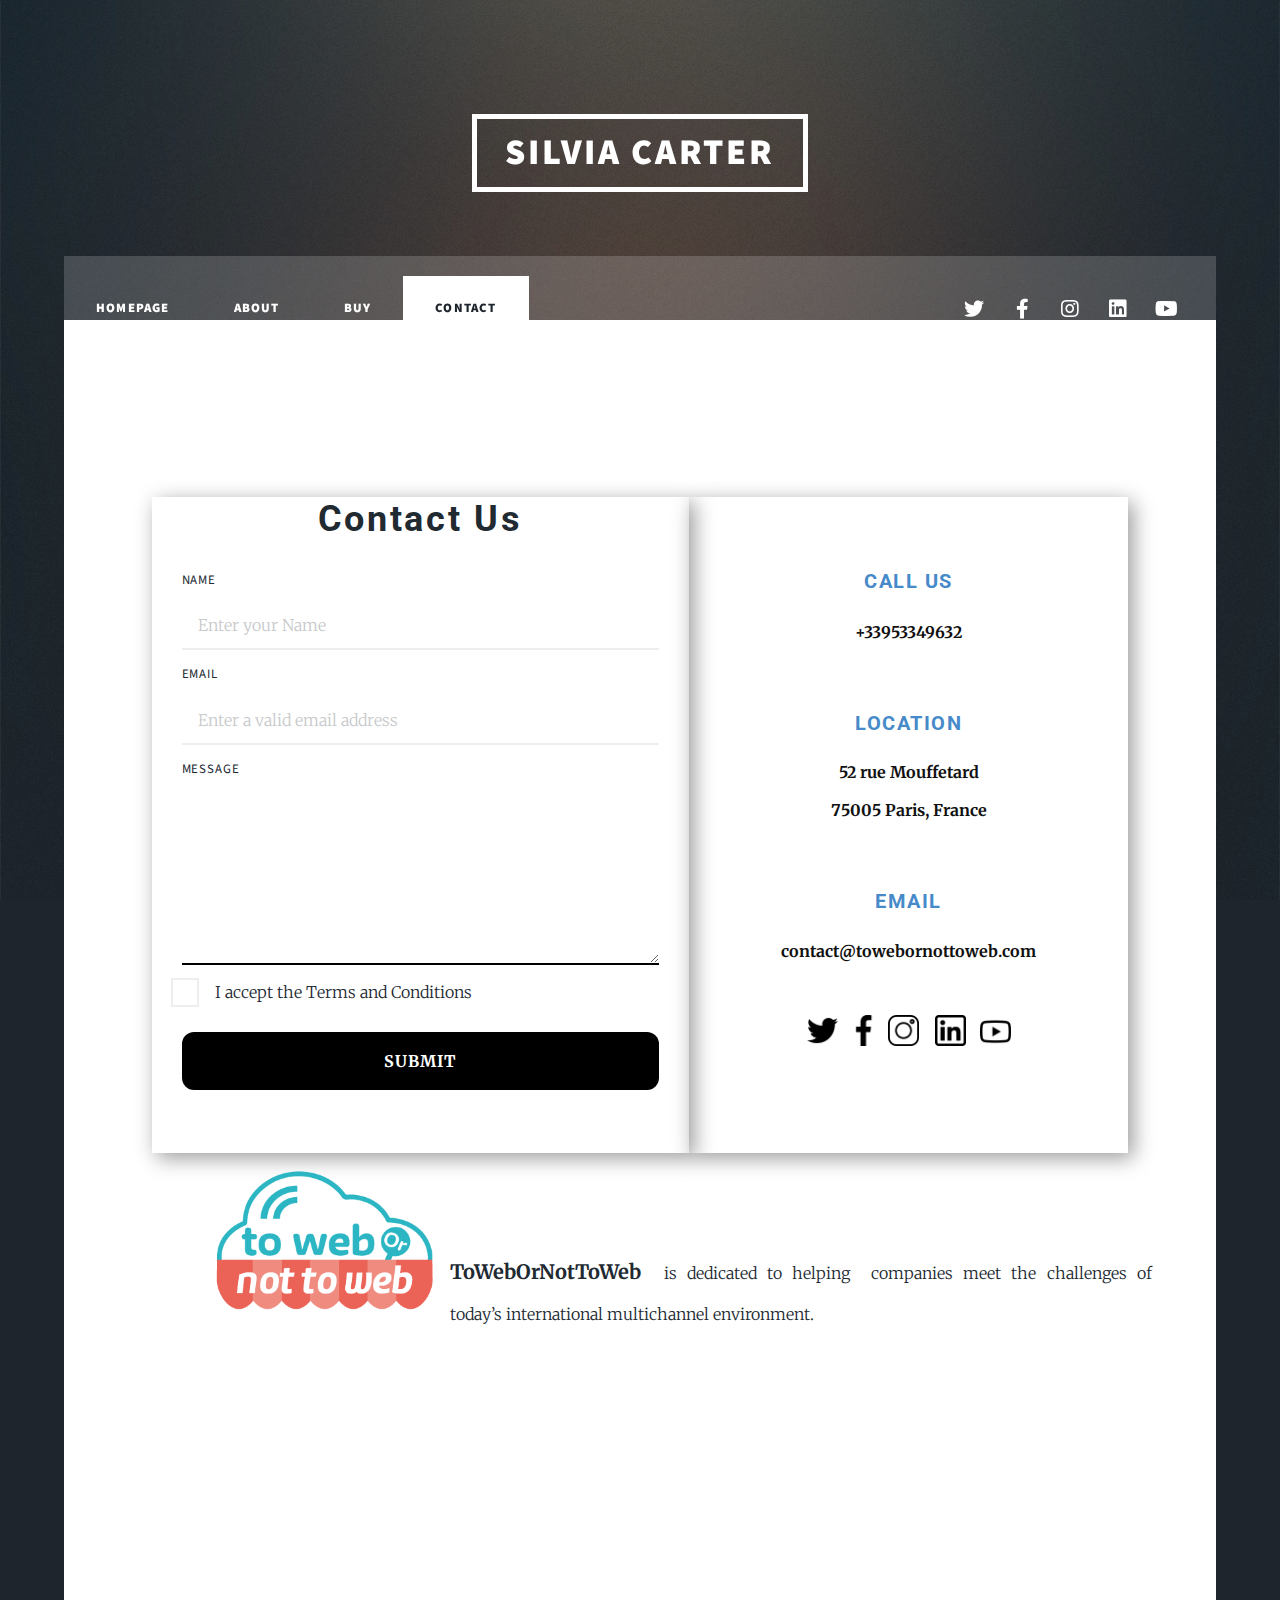
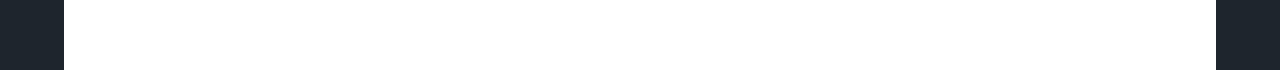
<file: contact.html>
<!DOCTYPE HTML>
<!--
	Massively by HTML5 UP
	html5up.net | @ajlkn
	Free for personal and commercial use under the CCA 3.0 license (html5up.net/license)
-->
<html style="font-size: 16px;">

<head>
	<title>THE DIGITAL EXPORTER SERIES</title>
	<meta charset="utf-8" />
	<meta name="viewport" content="width=device-width, initial-scale=1, user-scalable=no" />
	<link rel="stylesheet" href="assets/css/main.css" />
	<noscript>
		<link rel="stylesheet" href="assets/css/noscript.css" />
	</noscript>
</head>

<body class="is-preload">

	<!-- Wrapper -->
	<div id="wrapper">

		<!-- Header -->
		<header id="header">
			<a href="index.html" class="logo">SILVIA CARTER</a>
		</header>

		<!-- Nav -->
		<nav id="nav">
			<ul class="links">
				<li><a href="index.html">HOMEPAGE</a></li>
				<li><a href="about.html">ABOUT</a></li>
				<li><a href="buy.html">BUY</a></li>
				<li class="active"><a href="contact.html">CONTACT</a></li>
			</ul>
			<ul class="icons">
				<li><a href="https://twitter.com/ToWebOrNoToWeb" class="icon brands fa-twitter" target="_blank"><span
							class="label">Twitter</span></a></li>
				<li><a href="https://www.facebook.com/ToWebOrNotToWeb" class="icon brands fa-facebook-f"
						target="_blank"><span class="label">Facebook</span></a></li>
				<li><a href="https://www.instagram.com/towebornottoweb/" class="icon brands fa-instagram"
						target="_blank"><span class="label">Instagram</span></a></li>
				<li><a href="https://www.linkedin.com/company/to-web-or-not-to-web/ " class="icon brands fa-linkedin"
						target="_blank"><span class="label">Linkedin</span></a></li>
				<li><a href="https://www.youtube.com/channel/UCa9Pftw5fcrwpV58cSXKRww/playlists"
						class="icon brands fa-youtube" target="_blank"><span class="label">Youtube</span></a></li>
			</ul>
		</nav>

		<!-- Main -->
		<div id="main">

			<!-- Posts -->
			<article class="post featured">
				<meta name="viewport" content="width=device-width, initial-scale=1.0">
				<meta name="keywords" content="">
				<meta name="description" content="">
				<title>Contact</title>
				<link rel="stylesheet" href="nicepage.css" media="screen">
				<link rel="stylesheet" href="Contact.css" media="screen">
				<script class="u-script" type="text/javascript" src="jquery.js" defer=""></script>
				<script class="u-script" type="text/javascript" src="nicepage.js" defer=""></script>
				<meta name="generator" content="Nicepage 4.11.3, nicepage.com">
				<link id="u-theme-google-font" rel="stylesheet"
					href="https://fonts.googleapis.com/css?family=Roboto:100,100i,300,300i,400,400i,500,500i,700,700i,900,900i|Open+Sans:300,300i,400,400i,500,500i,600,600i,700,700i,800,800i">



				<script type="application/ld+json">{
					"@context": "http://schema.org",
					"@type": "Organization",
					"name": "contact us"
			}</script>
				<meta name="theme-color" content="#478ac9">
				<meta property="og:title" content="Contact">
				<meta property="og:type" content="website">
				</head>

				<body data-home-page="Contact.html" data-home-page-title="Contact" class="u-body u-xl-mode">
					<header class="u-clearfix u-header u-header" id="sec-0027">
						<div class="u-align-left-md u-align-left-sm u-align-left-xs u-clearfix u-sheet u-sheet-1"></div>
					</header>
					<section class="u-align-center u-clearfix u-section-1" id="sec-6c07">
						<div class="u-clearfix u-sheet u-sheet-1">
							<div
								class="u-align-center u-clearfix u-expanded-width-lg u-expanded-width-md u-expanded-width-sm u-expanded-width-xs u-gutter-0 u-layout-wrap u-layout-wrap-1">
								<div class="u-layout">
									<div class="u-layout-row">
										<div
											class="u-align-center u-container-style u-layout-cell u-right-cell u-size-33 u-layout-cell-1">
											<div class="u-container-layout u-valign-top u-container-layout-1">
												<h6 class="u-text u-text-default u-text-1">Contact Us</h6>
												<div class="u-expanded-width u-form u-form-1">
													<form action="#" method="POST"
														class="u-clearfix u-form-spacing-15 u-form-vertical u-inner-form"
														style="padding: 0;" source="email" name="form">
														<div class="u-form-group u-form-name">
															<label for="name-daf4" class="u-label">Name</label>
															<input type="text" placeholder="Enter your Name"
																id="name-daf4" name="name"
																class="u-border-2 u-border-black u-border-no-left u-border-no-right u-border-no-top u-input u-input-rectangle u-white"
																required="">
														</div>
														<div class="u-form-email u-form-group">
															<label for="email-daf4" class="u-label">Email</label>
															<input type="email"
																placeholder="Enter a valid email address"
																id="email-daf4" name="email"
																class="u-border-2 u-border-black u-border-no-left u-border-no-right u-border-no-top u-input u-input-rectangle u-white"
																required="">
														</div>
														<div class="u-form-group u-form-message">
															<label for="message-daf4" class="u-label">Message</label>
															<textarea placeholder="" rows="4" cols="50"
																id="message-daf4" name="message"
																class="u-border-2 u-border-black u-border-no-left u-border-no-right u-border-no-top u-input u-input-rectangle u-white"
																required=""></textarea>
														</div>
														<div class="u-form-checkbox u-form-group u-form-group-4">
															<input type="checkbox" id="checkbox-c686" name="checkbox"
																value="On">
															<label for="checkbox-c686" class="u-label">I accept the
																Terms and Conditions</label>
														</div>
														<div class="u-align-left u-form-group u-form-submit">
															<a href="#"
																class="u-active-black u-black u-border-none u-btn u-btn-round u-btn-submit u-button-style u-hover-grey-70 u-radius-12 u-btn-1">Submit</a>
															<input type="submit" value="submit"
																class="u-form-control-hidden">
														</div>
														<div class="u-form-send-message u-form-send-success"> Thank you!
															Your message has been sent. </div>
														<div class="u-form-send-error u-form-send-message"> Unable to
															send your message. Please fix errors then try again. </div>
														<input type="hidden" value="" name="recaptchaResponse">
													</form>
												</div>
											</div>
										</div>
										<div class="u-container-style u-image u-layout-cell u-size-27 u-image-1"
											data-image-width="1200" data-image-height="900">
											<div class="u-container-layout u-container-layout-2">
												<div
													class="u-clearfix u-expanded-width u-group-elements u-group-elements-1">
													<div
														class="u-clearfix u-expanded-width u-group-elements u-group-elements-2">
														<h6
															class="u-align-center u-text u-text-palette-1-base u-text-2">
															call us</h6>
														<p class="u-align-center u-text u-text-body-color u-text-3">
															<a class="u-active-none u-border-none u-btn u-button-link u-button-style u-hover-none u-none u-text-body-color u-text-hover-palette-1-base u-btn-2"
																href="tel:+33953349632"> +33953349632</a>
														</p>
													</div>
													<div
														class="u-align-center u-clearfix u-group-elements u-group-elements-3">
														<h6
															class="u-align-center u-text u-text-palette-1-base u-text-4">
															location</h6>
														<p class="u-align-center u-text u-text-5">
															<span style="font-weight: 700;">52 rue Mouffetard<br>75005
																Paris, France
															</span>
														</p>
													</div>
													<div
														class="u-clearfix u-expanded-width u-group-elements u-group-elements-4">
														<h6
															class="u-align-center u-text u-text-palette-1-base u-text-6">
															EMAIL</h6>
														<p class="u-align-center u-text u-text-7">
															<a href="mailto:contact@towebornottoweb.com"
																class="u-active-none u-border-none u-btn u-button-link u-button-style u-hover-none u-none u-text-body-color u-text-hover-palette-1-base u-btn-3">
																contact@towebornottoweb.com</a>
														</p>
													</div>
												</div>
												<div class="u-clearfix u-group-elements u-group-elements-5"><span
														class="u-file-icon u-icon u-text-black u-icon-1"
														data-href="https://twitter.com/ToWebOrNoToWeb"
														data-target="_blank"><img src="images/1.png" alt=""></span><span
														class="u-file-icon u-icon u-text-black u-icon-2"
														data-href="https://www.facebook.com/ToWebOrNotToWeb"
														data-target="_blank"><img src="images/2.png" alt=""></span><span
														class="u-file-icon u-icon u-text-black u-icon-3"
														data-href="https://www.instagram.com/towebornottoweb/"
														data-target="_blank"><img src="images/3.png" alt=""></span><span
														class="u-file-icon u-icon u-text-black u-icon-4"
														data-href="https://www.linkedin.com/company/to-web-or-not-to-web/"
														data-target="_blank"><img src="images/4.png" alt=""></span><span
														class="u-file-icon u-icon u-text-black u-icon-5"
														data-href="https://www.youtube.com/channel/UCa9Pftw5fcrwpV58cSXKRww/playlists"
														data-target="_blank"><img src="images/5.png" alt=""></span>
												</div>
											</div>
										</div>
									</div>
								</div>
							</div>
						</div>
					</section>
					<section class="u-align-left u-clearfix u-lightbox u-section-2" id="sec-c78f">
						<div class="u-clearfix u-sheet u-sheet-1">
							<img class="u-image u-image-default u-image-1" src="images/logo-towebornottoweb.png" alt=""
								data-image-width="339" data-image-height="224"
								data-href="https://www.towebornottoweb.com/" data-target="_blank">
							<p class="u-text u-text-1">
								<span style="font-size: 1.25rem;"><b>ToWebOrNotToWeb​&nbsp;</b>
								</span> is dedicated to helping&nbsp; companies meet&nbsp;the challenges of
								today’s&nbsp;international multichannel environment.
							</p>
						</div>
					</section>


		</div>
		<!-- Scripts -->
		<script src="assets/js/jquery.min.js"></script>
		<script src="assets/js/jquery.scrollex.min.js"></script>
		<script src="assets/js/jquery.scrolly.min.js"></script>
		<script src="assets/js/browser.min.js"></script>
		<script src="assets/js/breakpoints.min.js"></script>
		<script src="assets/js/util.js"></script>
		<script src="assets/js/main.js"></script>
</body>

</html>
</file>
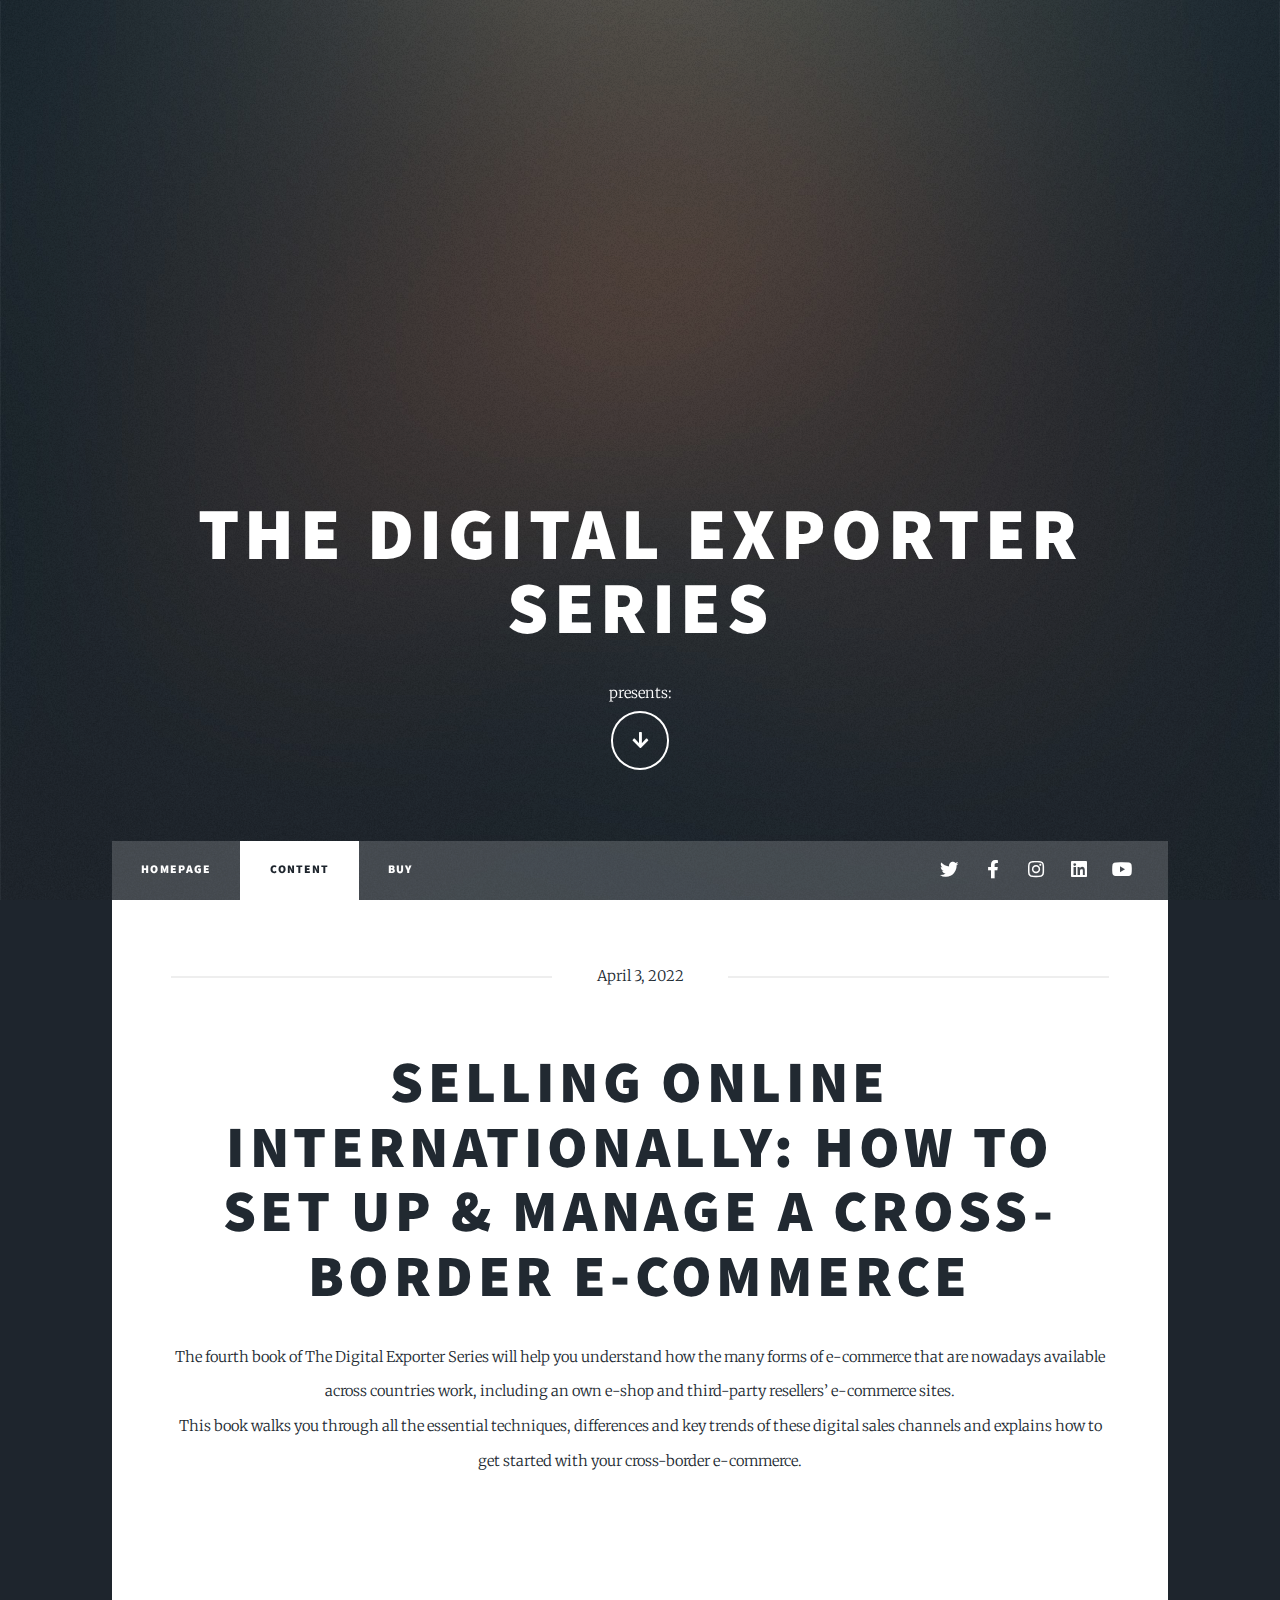
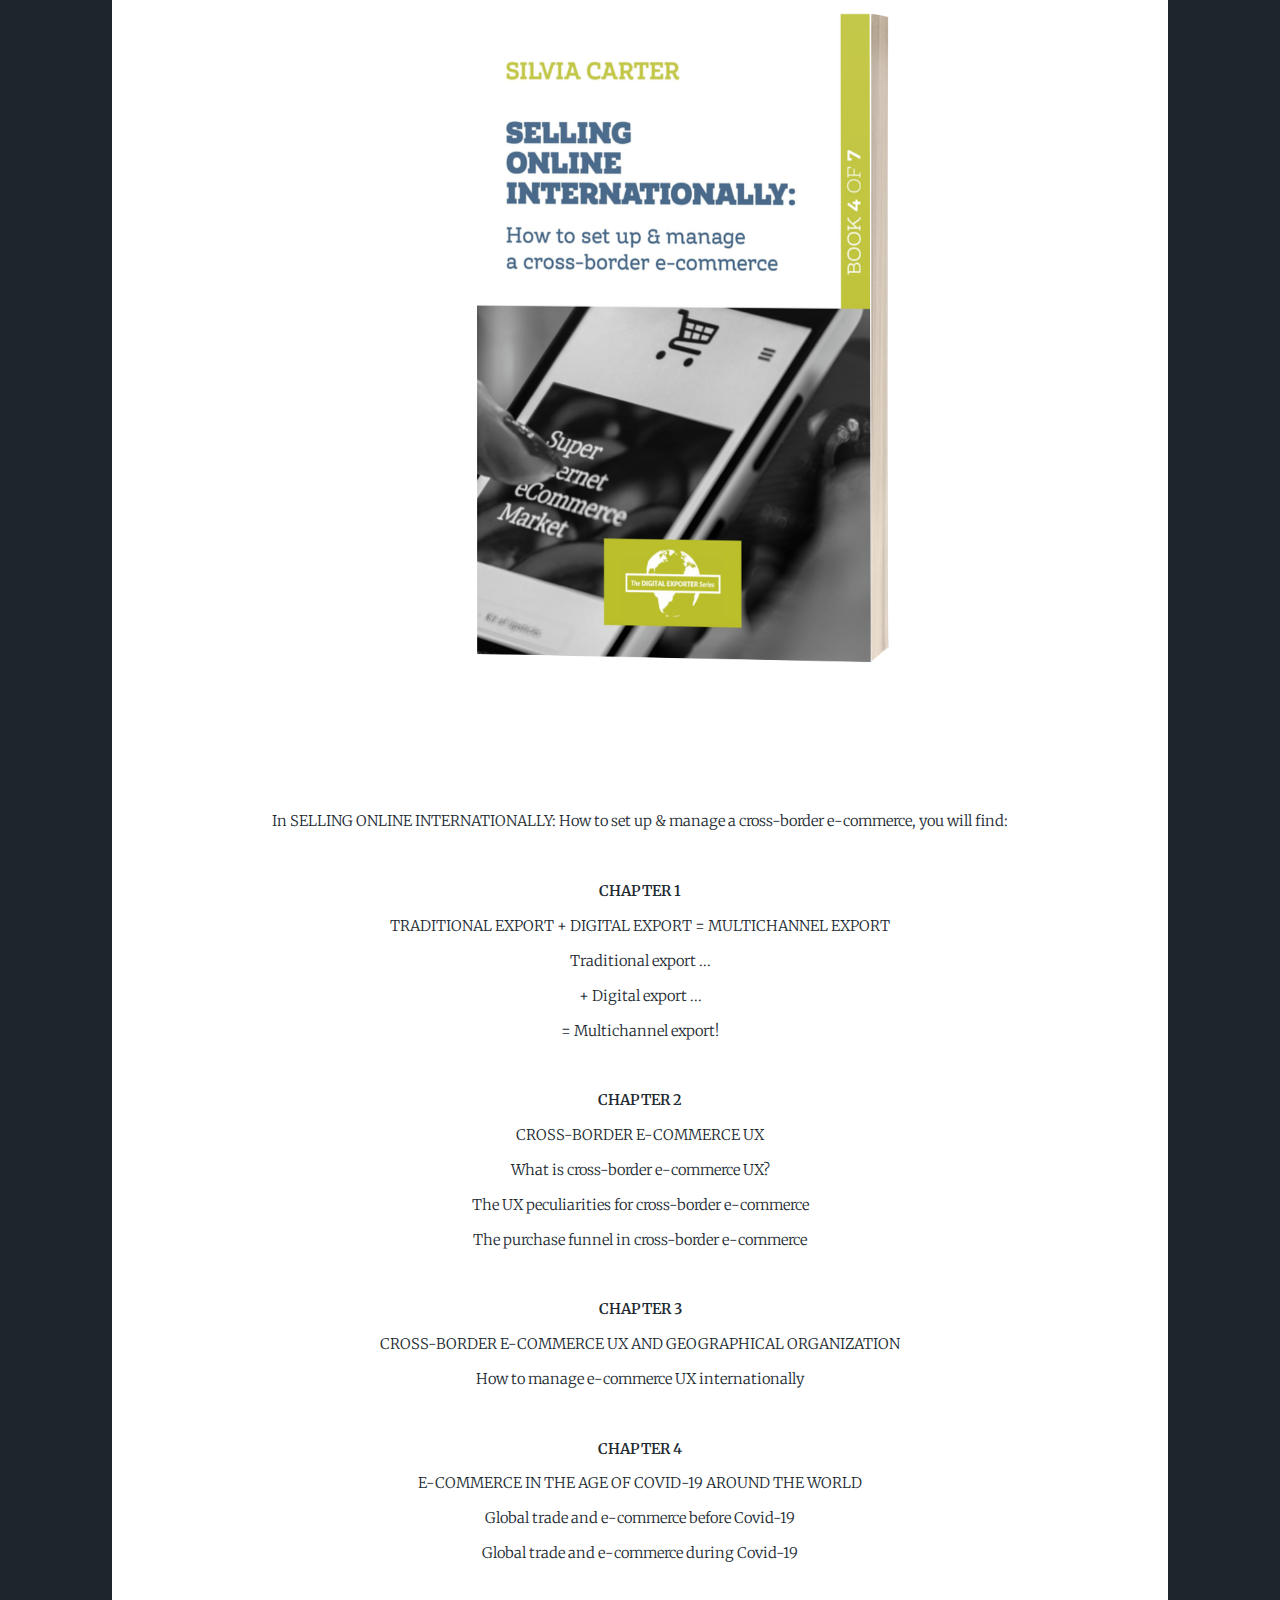
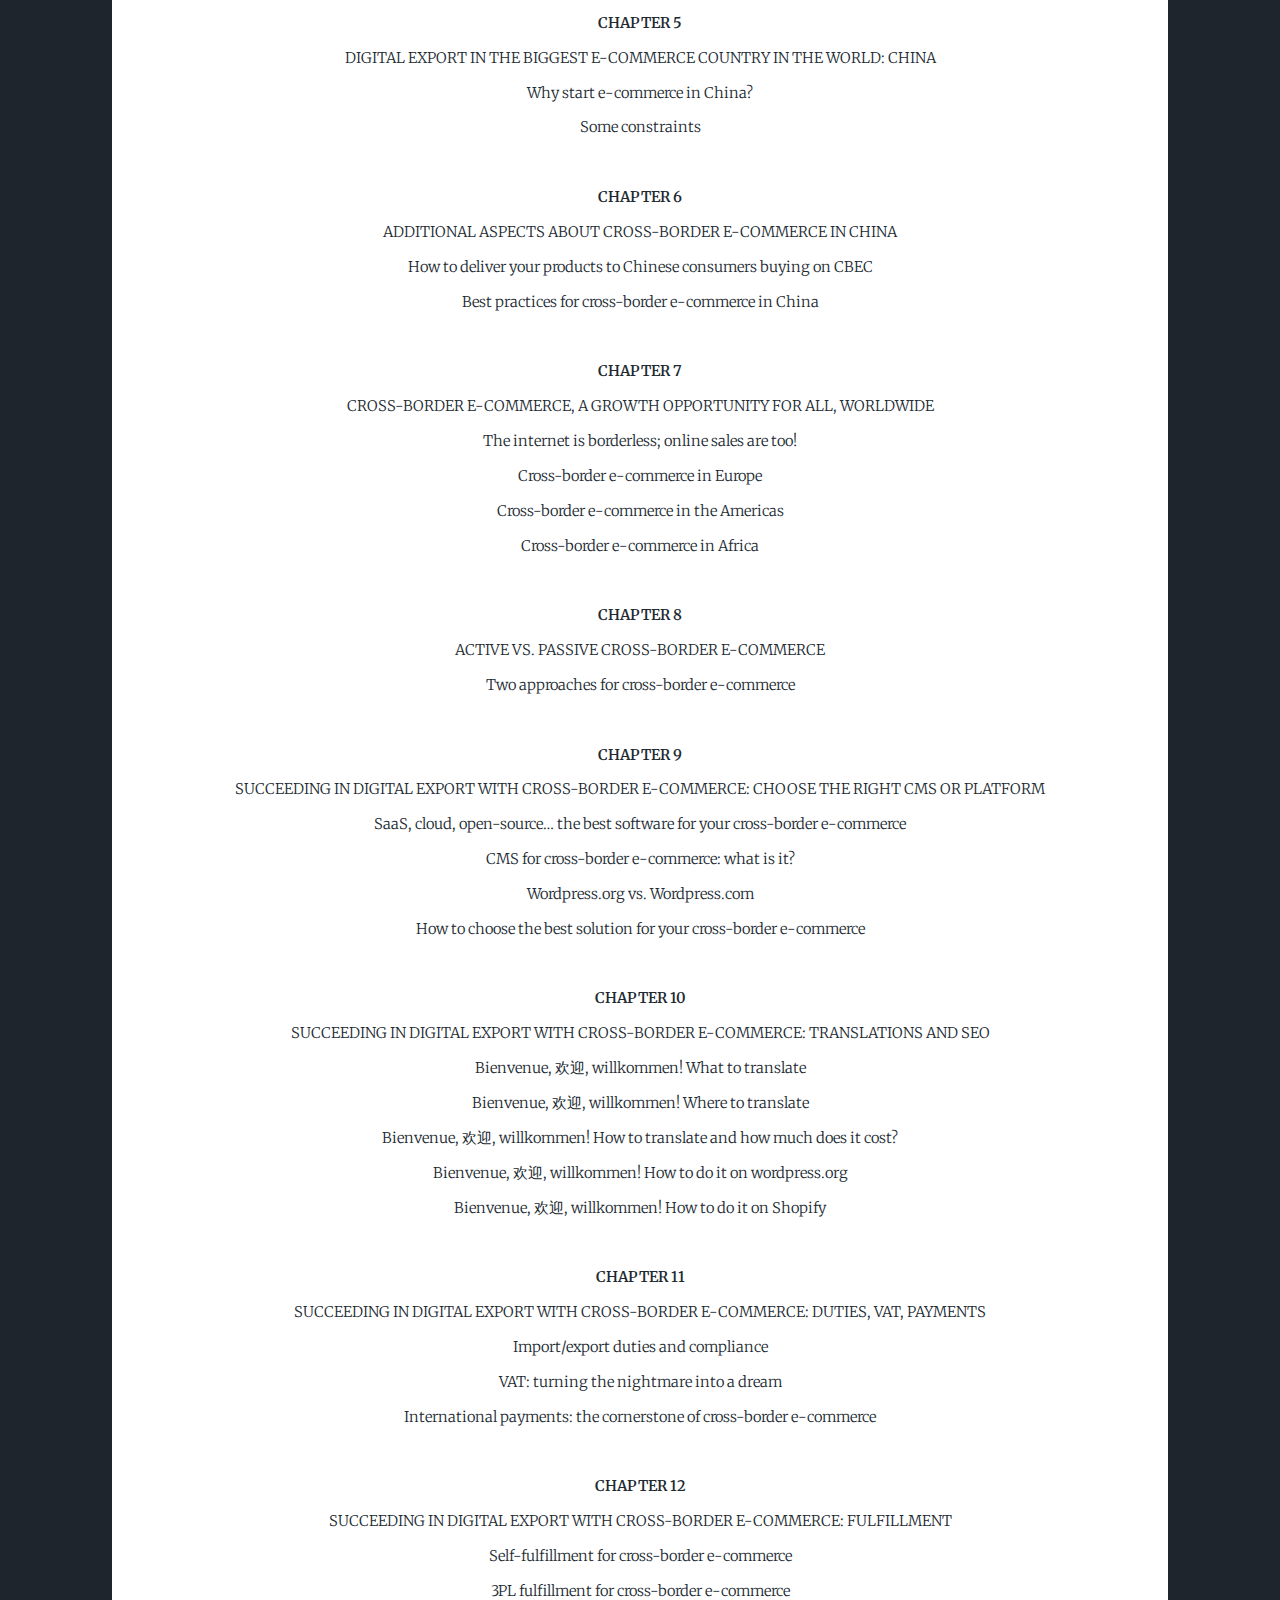
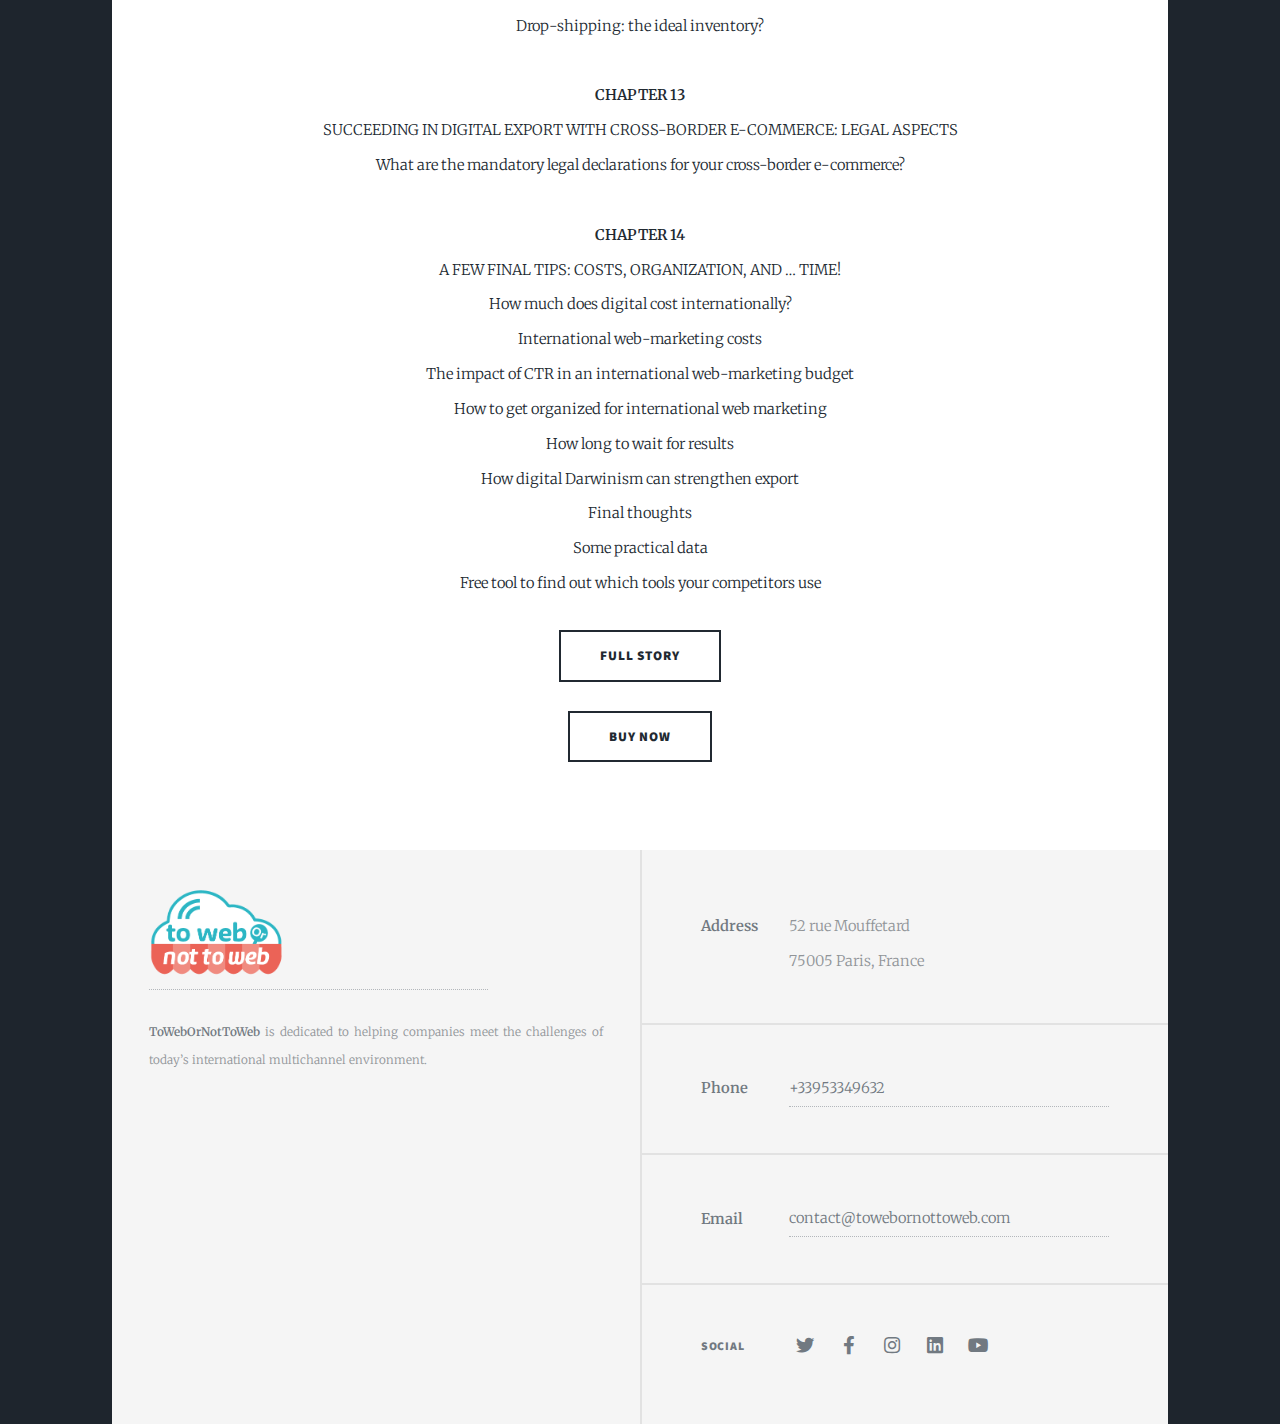
<file: ecommerce.html>
<!DOCTYPE HTML>
<!--
	Massively by HTML5 UP
	html5up.net | @ajlkn
	Free for personal and commercial use under the CCA 3.0 license (html5up.net/license)
-->
<html>

<head>
	<!-- Global site tag (gtag.js) - Google Analytics -->
	<script async src="https://www.googletagmanager.com/gtag/js?id=UA-77113223-3"></script>
	<script>
		window.dataLayer = window.dataLayer || [];
		function gtag() { dataLayer.push(arguments); }
		gtag('js', new Date());

		gtag('config', 'UA-77113223-3');
	</script>

	<title>SELLING ONLINE INTERNATIONALLY: How to set up & manage a cross-border e-commerce</title>
	<meta charset="utf-8" />
	<meta name="viewport" content="width=device-width, initial-scale=1, user-scalable=no" />
	<meta property="og:title"
		content="SELLING ONLINE INTERNATIONALLY: How to set up & manage a cross-border e-commerce " />
	<meta property="og:url" content="http://digital-export.org/ecommerce/" />
	<meta property="og:image" content="http://digital-export.org/ecommerce/images/bg.jpg" />

	<link rel="stylesheet" href="assets/css/main.css" />
	<noscript>
		<link rel="stylesheet" href="assets/css/noscript.css" />
	</noscript>

	<link rel="preconnect" href="https://fonts.googleapis.com">
	<link rel="preconnect" href="https://fonts.gstatic.com" crossorigin>
	<link href="https://fonts.googleapis.com/css2?family=Montserrat:wght@200;800&display=swap" rel="stylesheet">

	<link rel='shortcut icon' href='images/favicon.ico' type='image/x-icon' />

	<link rel="stylesheet" href="assets/css/main.css" />
	<noscript>
		<link rel="stylesheet" href="assets/css/noscript.css" />
	</noscript>
</head>

<body class="is-preload">

	<!-- Wrapper -->
	<div id="wrapper" class="fade-in">

		<!-- Intro -->

		<div id="intro">
			<h1>The DIGITAL EXPORTER Series</h1>
			presents:
			<ul class="actions">
				<li><a href="#header" class="button icon solid solo fa-arrow-down scrolly">Continue</a></li>
			</ul>
		</div>

		<!-- Header -->
		<header id="header">
			<a href="index.html" class="logo">SELLING ONLINE INTERNATIONALLY: How to set up & manage a cross-border
				e-commerce</a>
		</header>

		<!-- Nav -->
		<nav id="nav">
			<ul class="links">
				<li><a href="index.html">HOMEPAGE</a></li>
				<li class="active"><a href="index.html">CONTENT</a></li>
				<li><a href="buy-ecommerce.html">Buy</a></li>
			</ul>
			<ul class="icons">
				<li><a href="https://twitter.com/ToWebOrNoToWeb" class="icon brands fa-twitter" target="_blank"><span
							class="label">Twitter</span></a></li>
				<li><a href="https://www.facebook.com/ToWebOrNotToWeb" class="icon brands fa-facebook-f"
						target="_blank"><span class="label">Facebook</span></a></li>
				<li><a href="https://www.instagram.com/towebornottoweb/" class="icon brands fa-instagram"
						target="_blank"><span class="label">Instagram</span></a></li>
				<li><a href="https://www.linkedin.com/company/to-web-or-not-to-web/ " class="icon brands fa-linkedin"
						target="_blank"><span class="label">Linkedin</span></a></li>
				<li><a href="https://www.youtube.com/channel/UCa9Pftw5fcrwpV58cSXKRww/playlists"
						class="icon brands fa-youtube" target="_blank"><span class="label">Youtube</span></a></li>
			</ul>
		</nav>

		<!-- Main -->
		<div id="main">

			<!-- Featured Post -->
			<article class="post featured">
				<header class="major">
					<span class="date">April 3, 2022</span>
					<h2>SELLING ONLINE INTERNATIONALLY: How to set up & manage a cross-border e-commerce</h2>

					The fourth book of The Digital Exporter Series will help you understand how the many forms of
					e-commerce that are nowadays available across countries work, including an own e-shop and
					third-party resellers’ e-commerce sites.
					<br>
					This book walks you through all the essential techniques, differences and key trends of these
					digital sales channels and explains how to get started with your cross-border e-commerce.
					<br>


				</header>
				<a href="about.html" class="image main"><img src="images-ecommerce/Book 4 - 3D.png"
						style="width:110%;height:110%" alt="" /></a>
				In SELLING ONLINE INTERNATIONALLY: How to set up & manage a cross-border e-commerce, you will find:
				<br>
				<br><b>CHAPTER 1</b><br>
				TRADITIONAL EXPORT + DIGITAL EXPORT = MULTICHANNEL EXPORT
				<br>Traditional export ...
				<br>+ Digital export ...
				<br>= Multichannel export!
				<br><br><b>CHAPTER 2</b>
				<br>CROSS-BORDER E-COMMERCE UX
				<br>What is cross-border e-commerce UX?
				<br>The UX peculiarities for cross-border e-commerce
				<br>The purchase funnel in cross-border e-commerce
				<br><br><b>CHAPTER 3</b>
				<br>CROSS-BORDER E-COMMERCE UX AND GEOGRAPHICAL ORGANIZATION
				<br>How to manage e-commerce UX internationally
				<br><br><b>CHAPTER 4</b>
				<br>E-COMMERCE IN THE AGE OF COVID-19 AROUND THE WORLD
				<br>Global trade and e-commerce before Covid-19
				<br>Global trade and e-commerce during Covid-19
				<br><br><b>CHAPTER 5</b>
				<br>DIGITAL EXPORT IN THE BIGGEST E-COMMERCE COUNTRY IN THE WORLD: CHINA
				<br>Why start e-commerce in China?
				<br>Some constraints
				<br><br><b>CHAPTER 6</b>
				<br>ADDITIONAL ASPECTS ABOUT CROSS-BORDER E-COMMERCE IN CHINA
				<br>How to deliver your products to Chinese consumers buying on CBEC
				<br>Best practices for cross-border e-commerce in China
				<br><br><b>CHAPTER 7</b>
				<br>CROSS-BORDER E-COMMERCE, A GROWTH OPPORTUNITY FOR ALL, WORLDWIDE
				<br>The internet is borderless; online sales are too!
				<br>Cross-border e-commerce in Europe
				<br>Cross-border e-commerce in the Americas
				<br>Cross-border e-commerce in Africa
				<br><br><b>CHAPTER 8</b>
				<br>ACTIVE VS. PASSIVE CROSS-BORDER E-COMMERCE
				<br>Two approaches for cross-border e-commerce
				<br><br><b>CHAPTER 9</b>
				<br>SUCCEEDING IN DIGITAL EXPORT WITH CROSS-BORDER E-COMMERCE: CHOOSE THE RIGHT CMS OR PLATFORM
				<br>SaaS, cloud, open-source… the best software for your cross-border e-commerce
				<br>CMS for cross-border e-commerce: what is it?
				<br>Wordpress.org vs. Wordpress.com
				<br>How to choose the best solution for your cross-border e-commerce
				<br><br><b>CHAPTER 10</b>
				<br>SUCCEEDING IN DIGITAL EXPORT WITH CROSS-BORDER E-COMMERCE: TRANSLATIONS AND SEO
				<br>Bienvenue, 欢迎, willkommen! What to translate
				<br>Bienvenue, 欢迎, willkommen! Where to translate
				<br>Bienvenue, 欢迎, willkommen! How to translate and how much does it cost?
				<br>Bienvenue, 欢迎, willkommen! How to do it on wordpress.org
				<br>Bienvenue, 欢迎, willkommen! How to do it on Shopify
				<br><br><b>CHAPTER 11</b>
				<br>SUCCEEDING IN DIGITAL EXPORT WITH CROSS-BORDER E-COMMERCE: DUTIES, VAT, PAYMENTS
				<br>Import/export duties and compliance
				<br>VAT: turning the nightmare into a dream
				<br>International payments: the cornerstone of cross-border e-commerce
				<br><br><b>CHAPTER 12</b>
				<br>SUCCEEDING IN DIGITAL EXPORT WITH CROSS-BORDER E-COMMERCE: FULFILLMENT
				<br>Self-fulfillment for cross-border e-commerce
				<br>3PL fulfillment for cross-border e-commerce
				<br>Drop-shipping: the ideal inventory?
				<br><br><b>CHAPTER 13</b>
				<br>SUCCEEDING IN DIGITAL EXPORT WITH CROSS-BORDER E-COMMERCE: LEGAL ASPECTS
				<br>What are the mandatory legal declarations for your cross-border e-commerce?
				<br><br><b>CHAPTER 14</b>
				<br>A FEW FINAL TIPS: COSTS, ORGANIZATION, AND … TIME!
				<br>How much does digital cost internationally?
				<br>International web-marketing costs
				<br>The impact of CTR in an international web-marketing budget
				<br>How to get organized for international web marketing
				<br>How long to wait for results
				<br>How digital Darwinism can strengthen export
				<br>Final thoughts
				<br>Some practical data
				<br>Free tool to find out which tools your competitors use


				<p></p>

				<ul class="actions special">
					<li><a href="about.html" class="button large">Full Story</a></li>
				</ul>

				<ul class="actions special">
					<li><a href="buy.html" class="button large">BUY NOW</a></li>
				</ul>
			</article>


		</div>

		<!-- Footer -->
		<footer id="footer">
			<section>
				<form method="post" action="#">
					<div class="fields">
						<a href="https://www.towebornottoweb.com/" target="_blank"><img
								src="images/logo-towebornottoweb.png" style="width:40%;" alt="" /></a>
						<p>
							<br><b>ToWebOrNotToWeb</b> is dedicated to helping companies meet the challenges of today’s
							international multichannel environment.

						</p>
					</div>

				</form>
			</section>
			<section class="split contact">
				<section class="alt">
					<b>Address</b>
					52 rue Mouffetard<br>75005 Paris, France<br>
				</section>
				<section>
					<b>Phone</b>
					<a href="tel:+33953349632">+33953349632</a>
				</section>
				<section>
					<b>Email</b>
					<a href="mailto:contact@towebornottoweb.com">contact@towebornottoweb.com</a>
				</section>
				<section>
					<h3>Social</h3>
					<ul class="icons">
						<li><a href="https://twitter.com/ToWebOrNoToWeb" class="icon brands fa-twitter"
								target="_blank"><span class="label">Twitter</span></a></li>
						<li><a href="https://www.facebook.com/ToWebOrNotToWeb" class="icon brands fa-facebook-f"
								target="_blank"><span class="label">Facebook</span></a></li>
						<li><a href="https://www.instagram.com/towebornottoweb/" class="icon brands fa-instagram"
								target="_blank"><span class="label">Instagram</span></a></li>
						<li><a href="https://www.linkedin.com/company/to-web-or-not-to-web/ "
								class="icon brands fa-linkedin" target="_blank"><span class="label">Linkedin</span></a>
						</li>
						<li><a href="https://www.youtube.com/channel/UCa9Pftw5fcrwpV58cSXKRww/playlists"
								class="icon brands fa-youtube" target="_blank"><span class="label">Youtube</span></a>
						</li>
					</ul>
				</section>
			</section>
		</footer>

	</div>

	<!-- Scripts -->
	<script src="assets/js/jquery.min.js"></script>
	<script src="assets/js/jquery.scrollex.min.js"></script>
	<script src="assets/js/jquery.scrolly.min.js"></script>
	<script src="assets/js/browser.min.js"></script>
	<script src="assets/js/breakpoints.min.js"></script>
	<script src="assets/js/util.js"></script>
	<script src="assets/js/main.js"></script>

	<!-- Cookies -->
	<script src="http://digital-export.org/ecommerce//cookiechoices.js"></script>
	<script>document.addEventListener('DOMContentLoaded', function (event) { cookieChoices.showCookieConsentBar('This website belongs to ToWebOrNotToWeb, whose Privacy Policy, T&Cs and Cookies Policy also apply to this website. To find out more', 'I agree.', 'click here.', 'https://www.towebornottoweb.com/'); });</script>

</body>

</html>
</file>
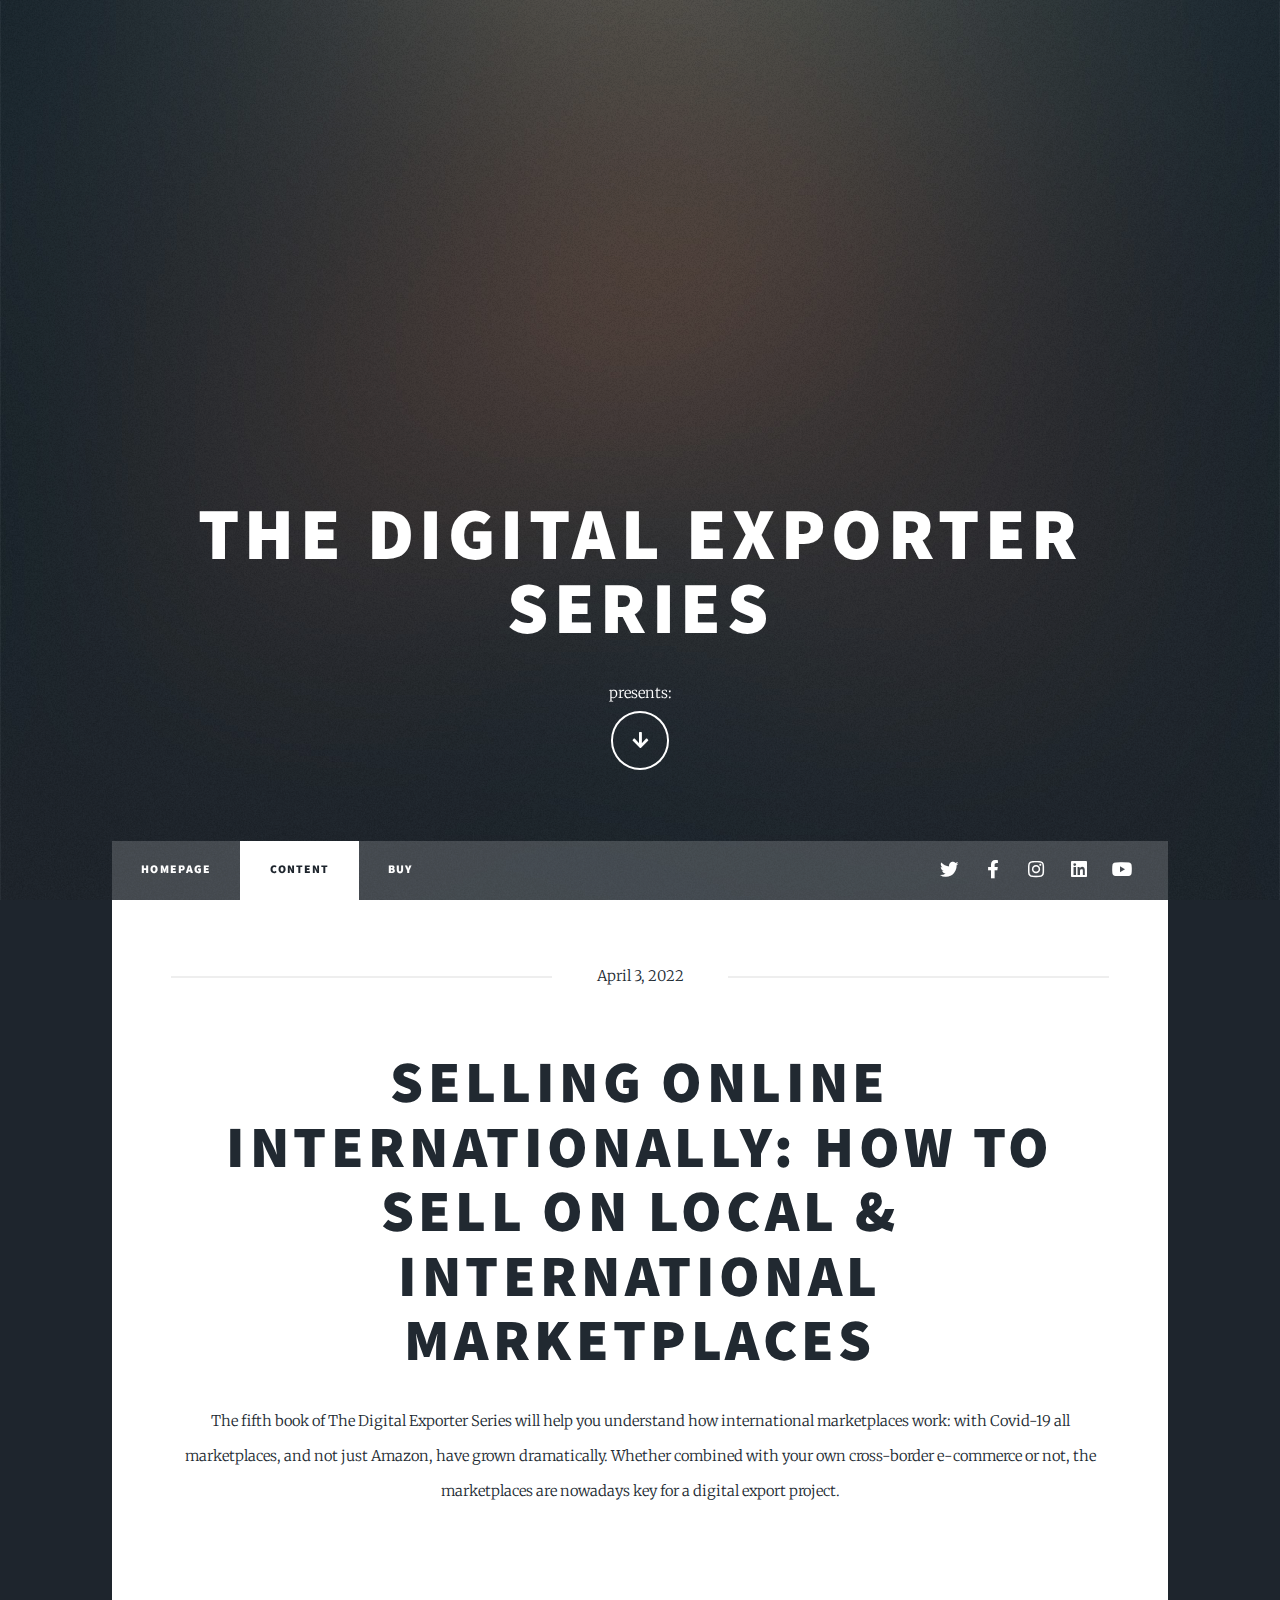
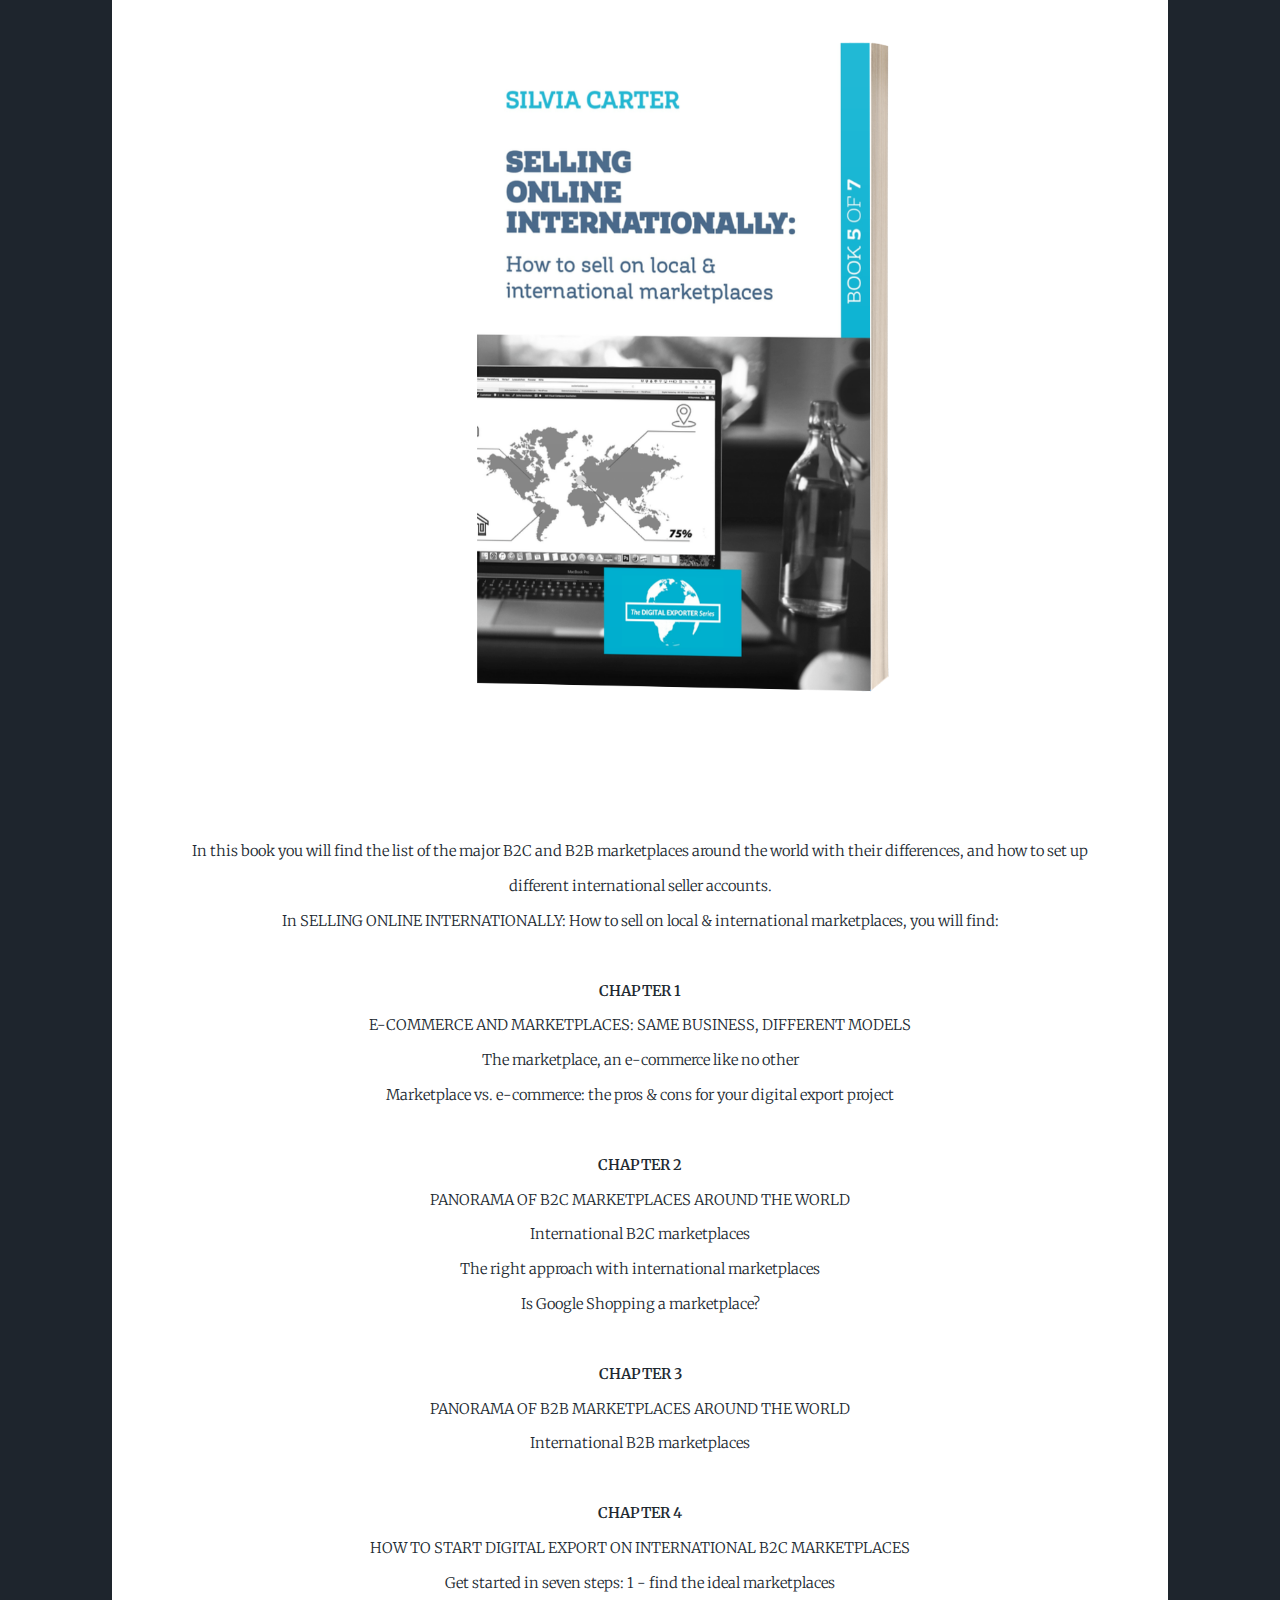
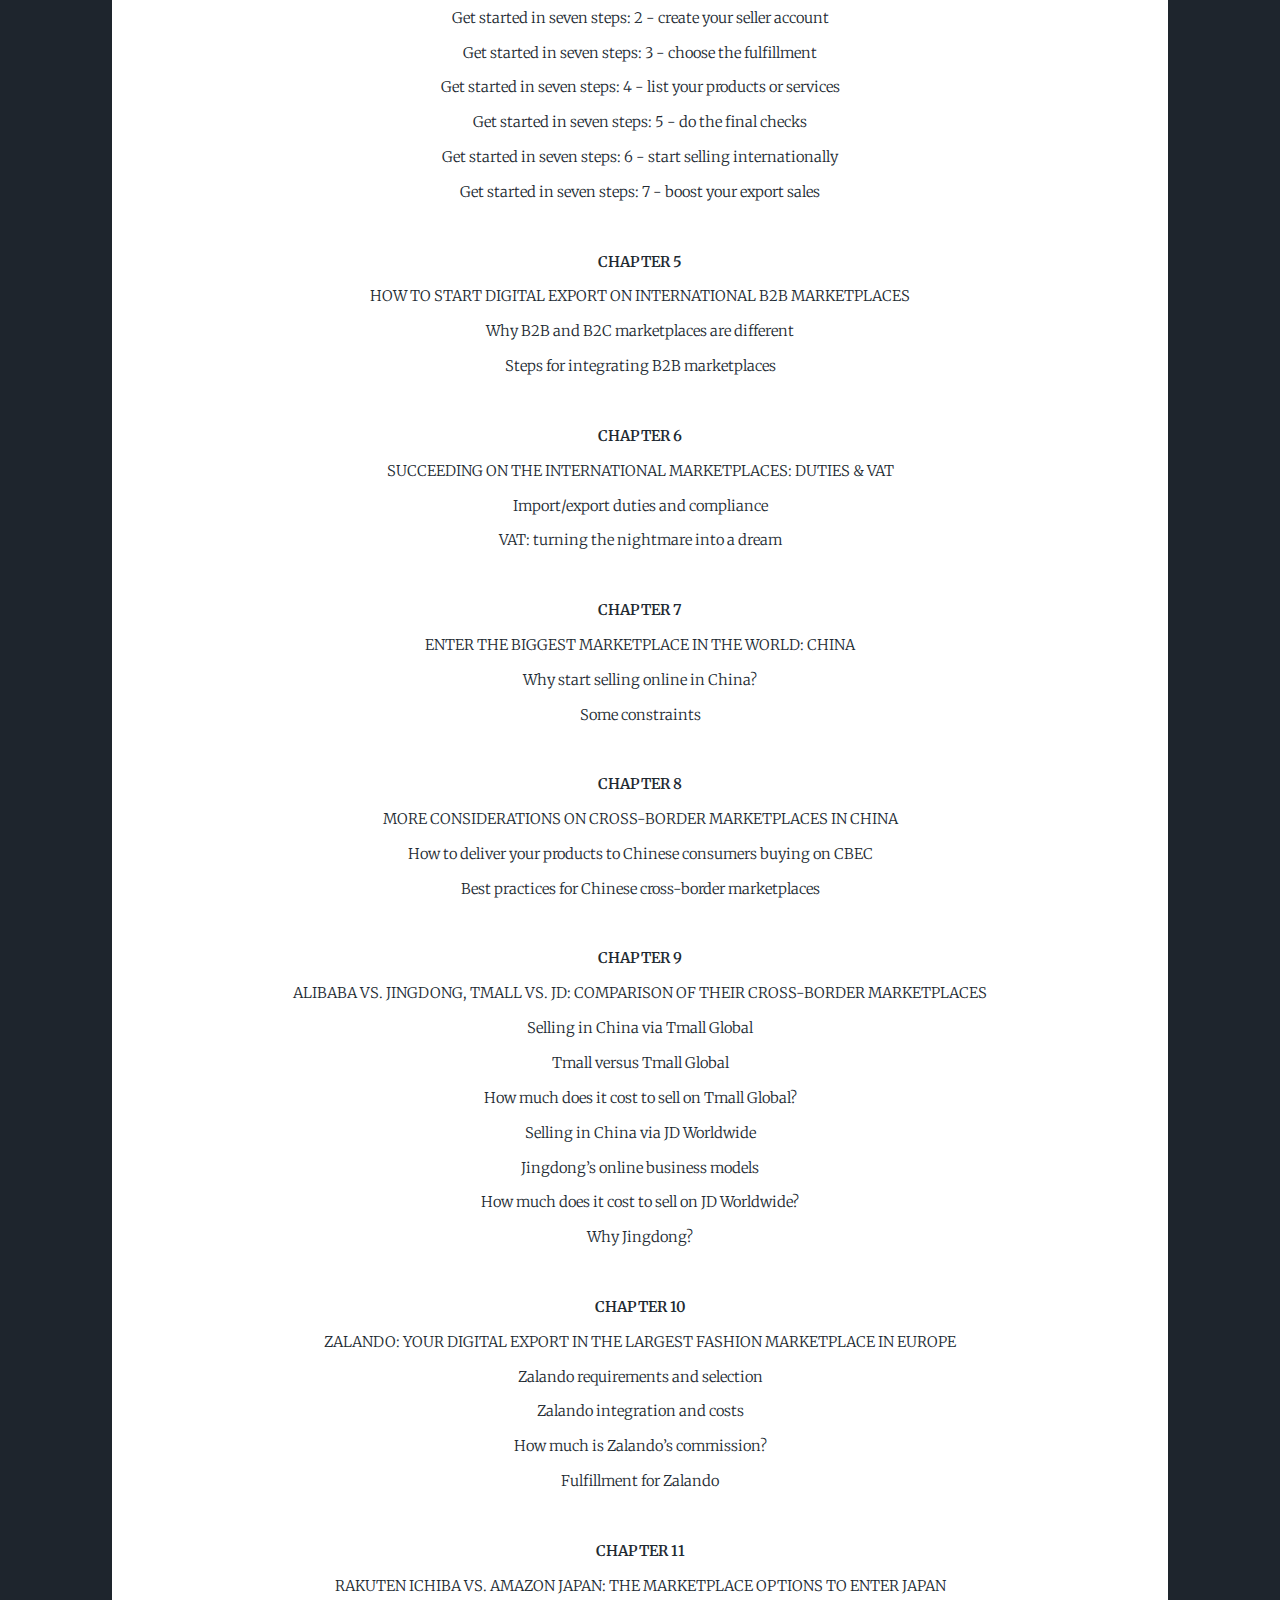
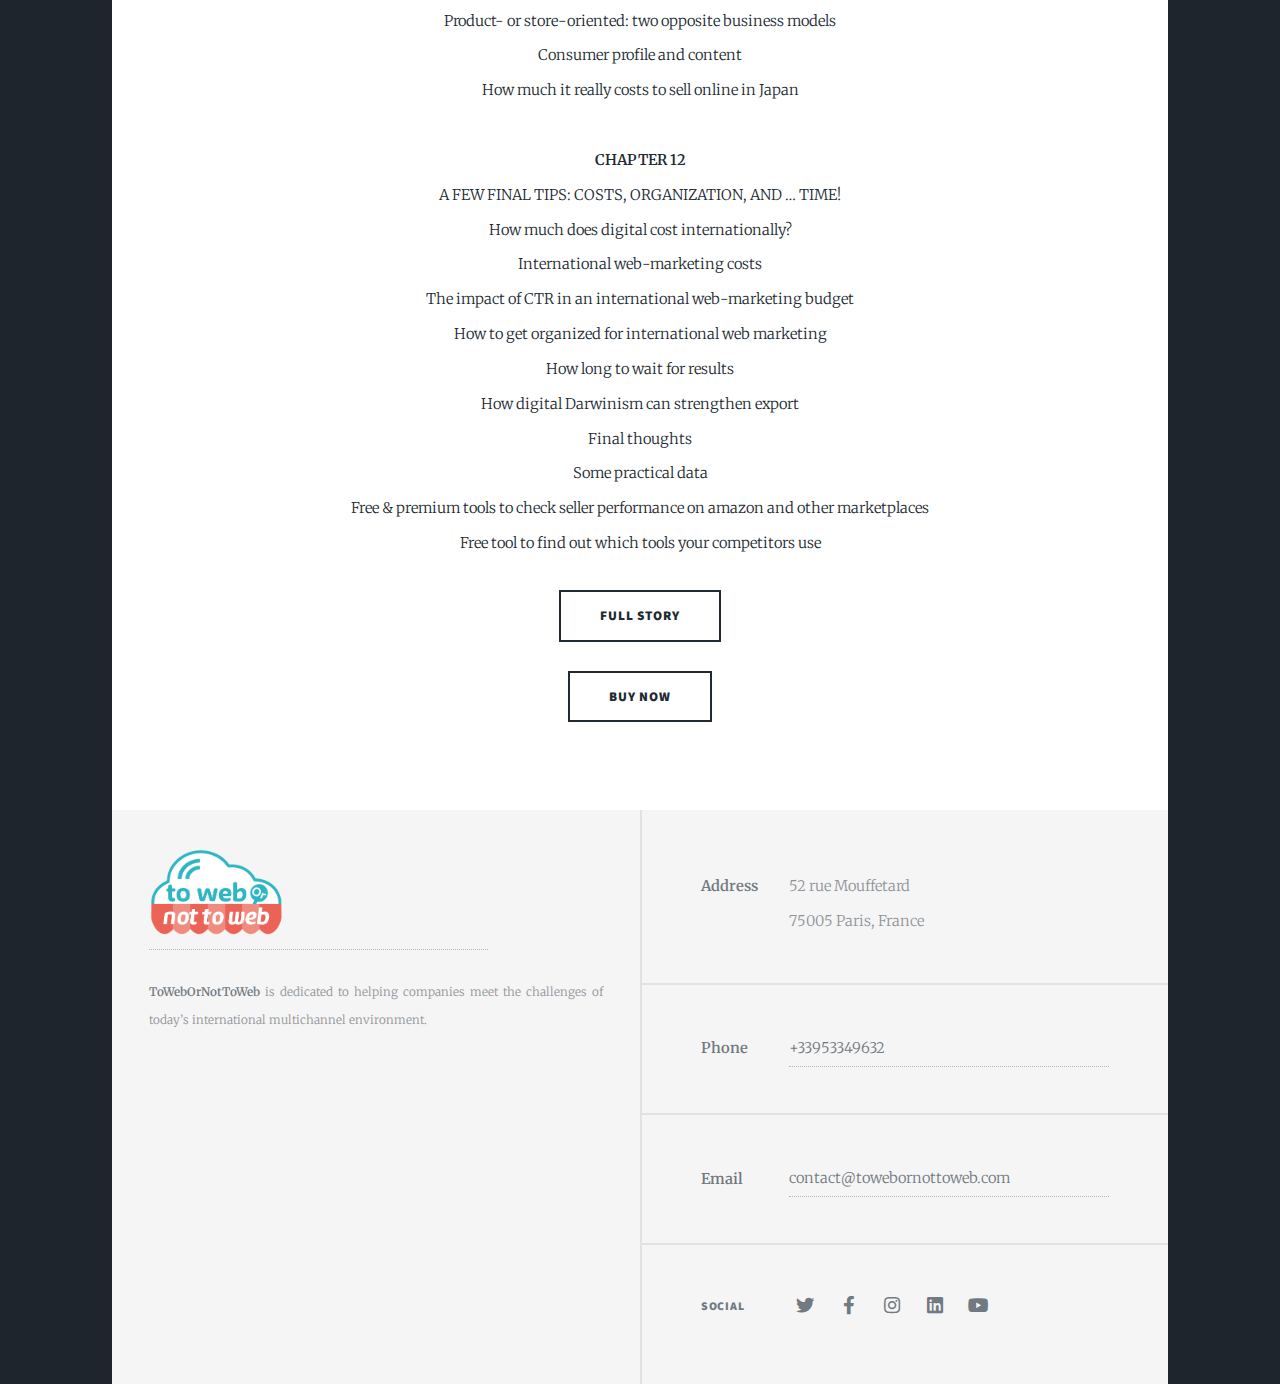
<file: marketplaces.html>
<!DOCTYPE HTML>
<!--
	Massively by HTML5 UP
	html5up.net | @ajlkn
	Free for personal and commercial use under the CCA 3.0 license (html5up.net/license)
-->
<html>
	<head>
        <!-- Global site tag (gtag.js) - Google Analytics -->
            <script async src="https://www.googletagmanager.com/gtag/js?id=UA-77113223-3"></script>
            <script>
              window.dataLayer = window.dataLayer || [];
              function gtag(){dataLayer.push(arguments);}
              gtag('js', new Date());

              gtag('config', 'UA-77113223-3');
            </script>
        
		<title>SELLING ONLINE INTERNATIONALLY: How to sell on local & international marketplaces
        </title>
		<meta charset="utf-8" />
        <meta name="viewport" content="width=device-width, initial-scale=1, user-scalable=no" />
		<meta property="og:title" content="SELLING ONLINE INTERNATIONALLY: How to sell on local & international marketplaces" />
		<meta property="og:url" content="http://digital-export.org/marketplaces/" />
		<meta property="og:image" content="http://digital-export.org/marketplaces/images/bg.jpg" />
		
        <link rel="stylesheet" href="assets/css/main.css" />
		<noscript><link rel="stylesheet" href="assets/css/noscript.css" /></noscript>
		
        <link rel="preconnect" href="https://fonts.googleapis.com">
        <link rel="preconnect" href="https://fonts.gstatic.com" crossorigin>
        <link href="https://fonts.googleapis.com/css2?family=Montserrat:wght@200;800&display=swap" rel="stylesheet"> 
        
        <link rel='shortcut icon' href='images/favicon.ico' type='image/x-icon'/ >
        
		<link rel="stylesheet" href="assets/css/main.css" />
		<noscript><link rel="stylesheet" href="assets/css/noscript.css" /></noscript>
	</head>
	<body class="is-preload">

		<!-- Wrapper -->
			<div id="wrapper" class="fade-in">

           <!-- Intro -->
                
					<div id="intro">
						<h1>The DIGITAL EXPORTER Series</h1>
						presents:
						<ul class="actions">
							<li><a href="#header" class="button icon solid solo fa-arrow-down scrolly">Continue</a></li>
						</ul>
					</div>

				<!-- Header -->
					<header id="header">
						<a href="marketplaces.html" class="logo">SELLING ONLINE INTERNATIONALLY: How to sell on local & international marketplaces
                        </a>
					</header>

				<!-- Nav -->
					<nav id="nav">
						<ul class="links">
							<li><a href="index.html">HOMEPAGE</a></li>
							<li class="active"><a href="marketplaces.html">CONTENT</a></li>
							<li><a href="buy-marketplaces.html">Buy</a></li>
						</ul>
						<ul class="icons">
							<li><a href="https://twitter.com/ToWebOrNoToWeb" class="icon brands fa-twitter" target="_blank"><span class="label">Twitter</span></a></li>
							<li><a href="https://www.facebook.com/ToWebOrNotToWeb" class="icon brands fa-facebook-f" target="_blank"><span class="label">Facebook</span></a></li>
							<li><a href="https://www.instagram.com/towebornottoweb/" class="icon brands fa-instagram" target="_blank"><span class="label">Instagram</span></a></li>
							<li><a href="https://www.linkedin.com/company/to-web-or-not-to-web/ " class="icon brands fa-linkedin" target="_blank"><span class="label">Linkedin</span></a></li>
                            <li><a href="https://www.youtube.com/channel/UCa9Pftw5fcrwpV58cSXKRww/playlists" class="icon brands fa-youtube" target="_blank"><span class="label">Youtube</span></a></li>
						</ul>
					</nav>

				<!-- Main -->
					<div id="main">

						<!-- Featured Post -->
							<article class="post featured">
								<header class="major">
									<span class="date">April 3, 2022</span>
									<h2>SELLING ONLINE INTERNATIONALLY: How to sell on local & international marketplaces
                                    </h2>
									The fifth book of The Digital Exporter Series will help you understand how international marketplaces work: with Covid-19 all marketplaces, and not just Amazon, have grown dramatically. Whether combined with your own cross-border e-commerce or not, the marketplaces are nowadays key for a digital export project.
                                        <br>
                                    

								</header>
								<a href="about.html" class="image main"><img src="images-marketplaces/Book 5 - 3D.png" style="width:110%;height:110%" alt="" /></a>
                                In this book you will find the list of the major B2C and B2B marketplaces around the world with their differences, and how to set up different international seller accounts. 
                                <br>

In SELLING ONLINE INTERNATIONALLY: How to sell on local & international marketplaces, you will find:
                                <br>

<br><b>CHAPTER 1</b>
<br>E-COMMERCE AND MARKETPLACES: SAME BUSINESS, DIFFERENT MODELS
<br>The marketplace, an e-commerce like no other
<br>Marketplace vs. e-commerce: the pros & cons for your digital export project
<br><br><b>CHAPTER 2</b>
<br>PANORAMA OF B2C MARKETPLACES AROUND THE WORLD
<br>International B2C marketplaces
<br>The right approach with international marketplaces
<br>Is Google Shopping a marketplace?
<br><br><b>CHAPTER 3</b>
<br>PANORAMA OF B2B MARKETPLACES AROUND THE WORLD
<br>International B2B marketplaces
<br><br><b>CHAPTER 4</b>
<br>HOW TO START DIGITAL EXPORT ON INTERNATIONAL B2C MARKETPLACES
<br>Get started in seven steps: 1 - find the ideal marketplaces
<br>Get started in seven steps: 2 - create your seller account
<br>Get started in seven steps: 3 - choose the fulfillment
<br>Get started in seven steps: 4 - list your products or services
<br>Get started in seven steps: 5 - do the final checks
<br>Get started in seven steps: 6 - start selling internationally
<br>Get started in seven steps: 7 - boost your export sales
<br><br><b>CHAPTER 5</b>
<br>HOW TO START DIGITAL EXPORT ON INTERNATIONAL B2B MARKETPLACES
<br>Why B2B and B2C marketplaces are different
<br>Steps for integrating B2B marketplaces
<br><br><b>CHAPTER 6</b>
<br>SUCCEEDING ON THE INTERNATIONAL MARKETPLACES: DUTIES & VAT
<br>Import/export duties and compliance
<br>VAT: turning the nightmare into a dream
<br><br><b>CHAPTER 7</b>
<br>ENTER THE BIGGEST MARKETPLACE IN THE WORLD: CHINA
<br>Why start selling online in China?
<br>Some constraints
<br><br><b>CHAPTER 8</b>
<br>MORE CONSIDERATIONS ON CROSS-BORDER MARKETPLACES IN CHINA
<br>How to deliver your products to Chinese consumers buying on CBEC
<br>Best practices for Chinese cross-border marketplaces
<br><br><b>CHAPTER 9</b>
<br>ALIBABA VS. JINGDONG, TMALL VS. JD: COMPARISON OF THEIR CROSS-BORDER MARKETPLACES
<br>Selling in China via Tmall Global
<br>Tmall versus Tmall Global
<br>How much does it cost to sell on Tmall Global?
<br>Selling in China via JD Worldwide
<br>Jingdong’s online business models
<br>How much does it cost to sell on JD Worldwide?
<br>Why Jingdong?
<br><br><b>CHAPTER 10</b>
<br>ZALANDO: YOUR DIGITAL EXPORT IN THE LARGEST FASHION MARKETPLACE IN EUROPE
<br>Zalando requirements and selection
<br>Zalando integration and costs
<br>How much is Zalando’s commission?
<br>Fulfillment for Zalando
<br><br><b>CHAPTER 11</b>
<br>RAKUTEN ICHIBA VS. AMAZON JAPAN: THE MARKETPLACE OPTIONS TO ENTER JAPAN
<br>Product- or store-oriented: two opposite business models
<br>Consumer profile and content
<br>How much it really costs to sell online in Japan
<br><br><b>CHAPTER 12</b>
<br>A FEW FINAL TIPS: COSTS, ORGANIZATION, AND … TIME!
<br>How much does digital cost internationally?
<br>International web-marketing costs
<br>The impact of CTR in an international web-marketing budget
<br>How to get organized for international web marketing
<br>How long to wait for results
<br>How digital Darwinism can strengthen export
<br>Final thoughts
<br>Some practical data
<br>Free & premium tools to check seller performance on amazon and other marketplaces
<br>Free tool to find out which tools your competitors use


                                <p></p>

								<ul class="actions special">
									<li><a href="about.html" class="button large">Full Story</a></li>
								</ul>
                                
                                <ul class="actions special">
									<li><a href="buy.html" class="button large">BUY NOW</a></li>
								</ul>
							</article>


					</div>

				<!-- Footer -->
					<footer id="footer">
						<section>
							<form method="post" action="#">
								<div class="fields">
									<a href="https://www.towebornottoweb.com/" target="_blank"><img src="images/logo-towebornottoweb.png" style="width:40%;" alt="" /></a>
                                  <p>
                                    <br><b>ToWebOrNotToWeb</b> is dedicated to helping companies meet the challenges of today’s international multichannel environment.
                                      
                                </p>
								</div>
								
							</form>
						</section>
						<section class="split contact">
							<section class="alt">
								<b>Address</b>
								52 rue Mouffetard<br>75005 Paris, France<br>
							</section>
							<section>
								<b>Phone</b>
								<a href="tel:+33953349632">+33953349632</a>
							</section>
							<section>
								<b>Email</b>
								<a href="mailto:contact@towebornottoweb.com">contact@towebornottoweb.com</a>
							</section>
							<section>
				<h3>Social</h3>
				    <ul class="icons">
							<li><a href="https://twitter.com/ToWebOrNoToWeb" class="icon brands fa-twitter" target="_blank"><span class="label">Twitter</span></a></li>
							<li><a href="https://www.facebook.com/ToWebOrNotToWeb" class="icon brands fa-facebook-f" target="_blank"><span class="label">Facebook</span></a></li>
							<li><a href="https://www.instagram.com/towebornottoweb/" class="icon brands fa-instagram" target="_blank"><span class="label">Instagram</span></a></li>
							<li><a href="https://www.linkedin.com/company/to-web-or-not-to-web/ " class="icon brands fa-linkedin" target="_blank"><span class="label">Linkedin</span></a></li>
                            <li><a href="https://www.youtube.com/channel/UCa9Pftw5fcrwpV58cSXKRww/playlists" class="icon brands fa-youtube" target="_blank"><span class="label">Youtube</span></a></li>
						</ul>
							</section>
						</section>
					</footer>

			</div>

		<!-- Scripts -->
			<script src="assets/js/jquery.min.js"></script>
			<script src="assets/js/jquery.scrollex.min.js"></script>
			<script src="assets/js/jquery.scrolly.min.js"></script>
			<script src="assets/js/browser.min.js"></script>
			<script src="assets/js/breakpoints.min.js"></script>
			<script src="assets/js/util.js"></script>
			<script src="assets/js/main.js"></script>
        
        <!-- Cookies -->
            <script src="http://digital-export.org/marketplaces//cookiechoices.js"></script><script>document.addEventListener('DOMContentLoaded', function(event){cookieChoices.showCookieConsentBar('This website belongs to ToWebOrNotToWeb, whose Privacy Policy, T&Cs and Cookies Policy also apply to this website. To find out more', 'I agree.', 'click here.', 'https://www.towebornottoweb.com/');});</script>

	</body>
</html>
</file>
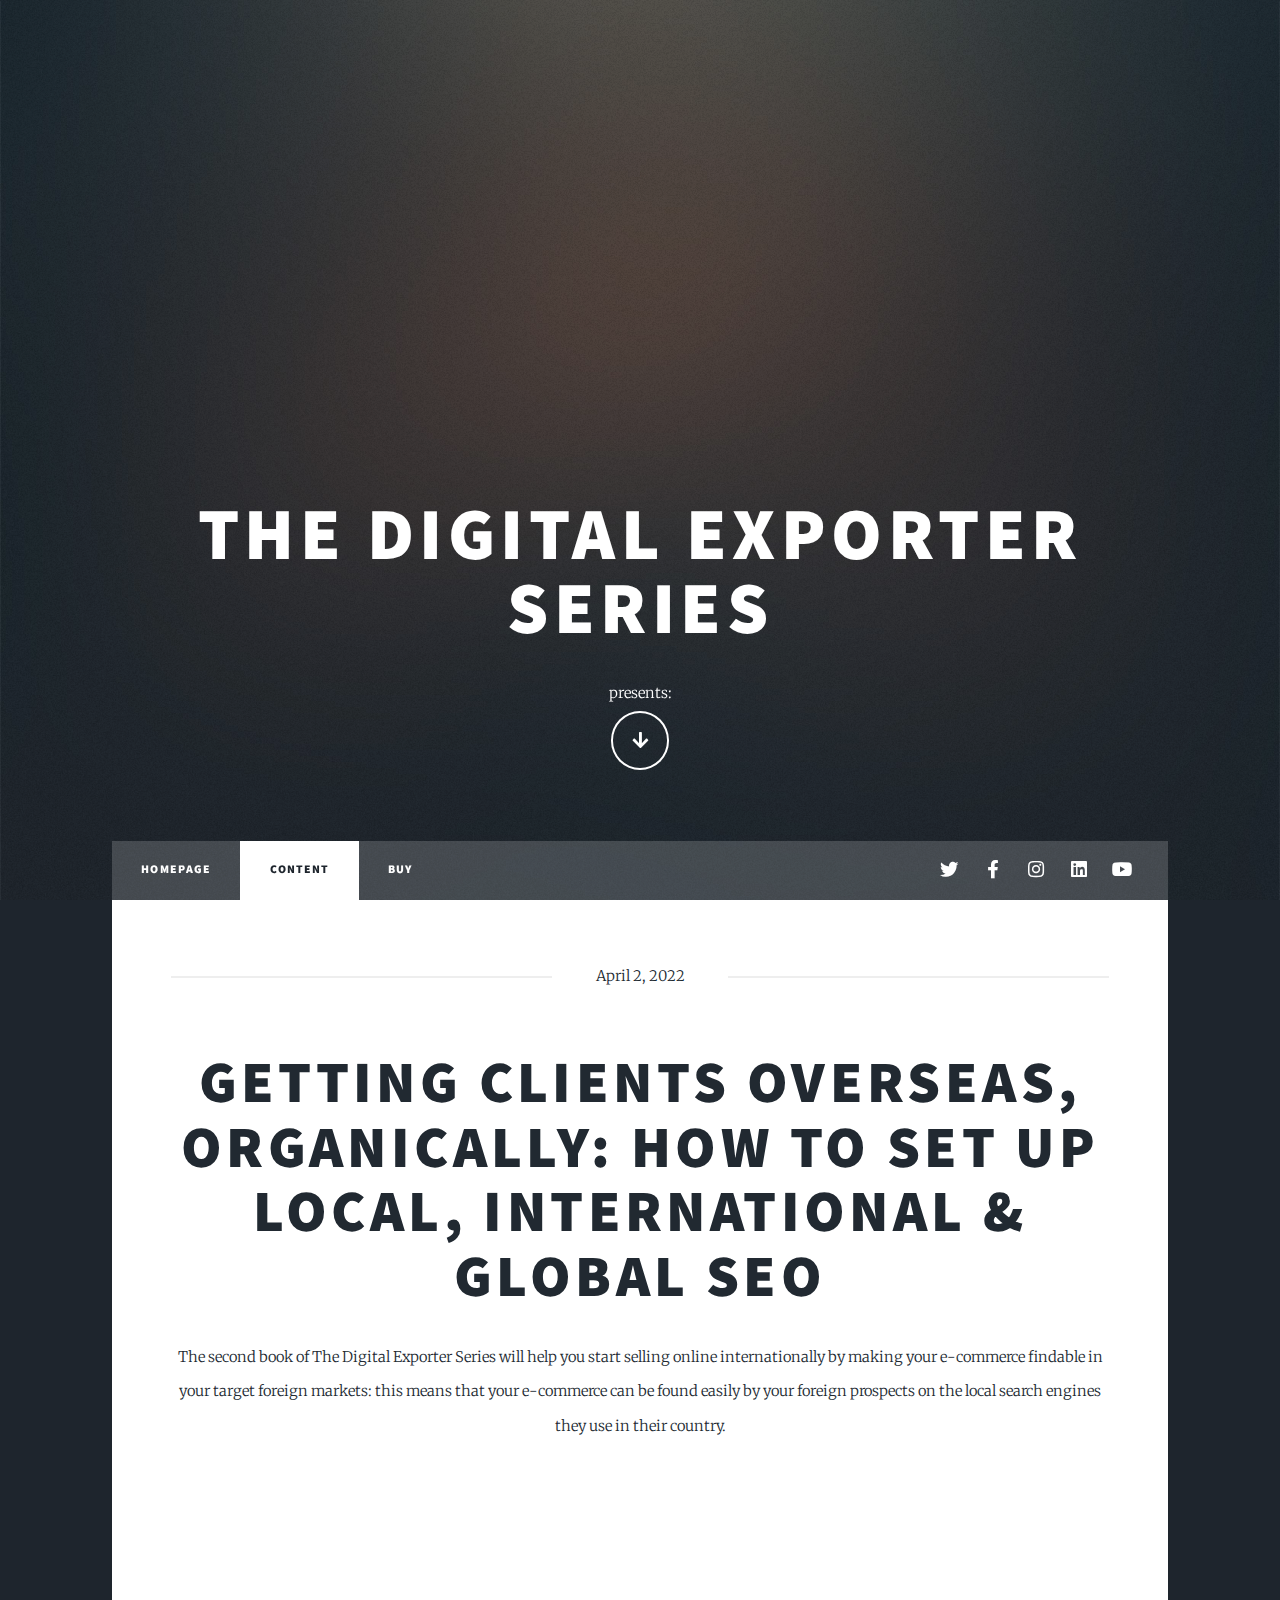
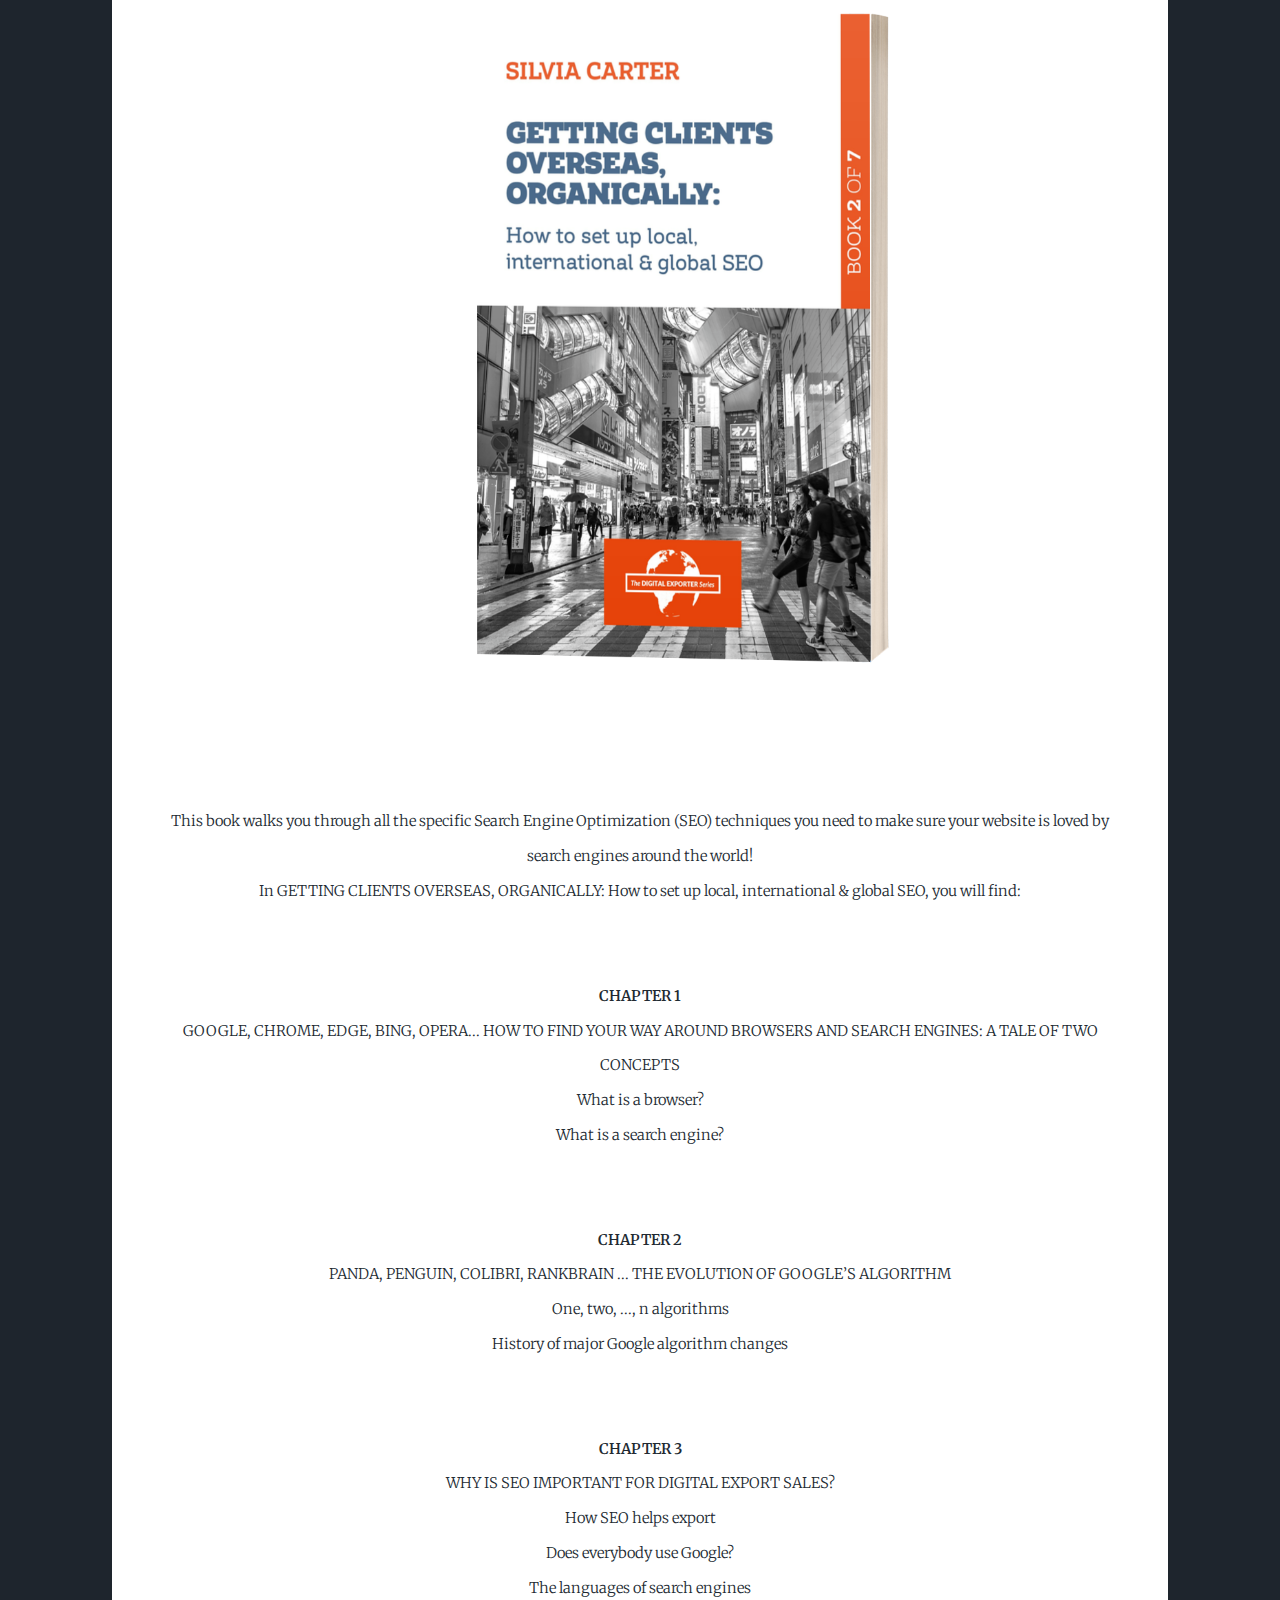
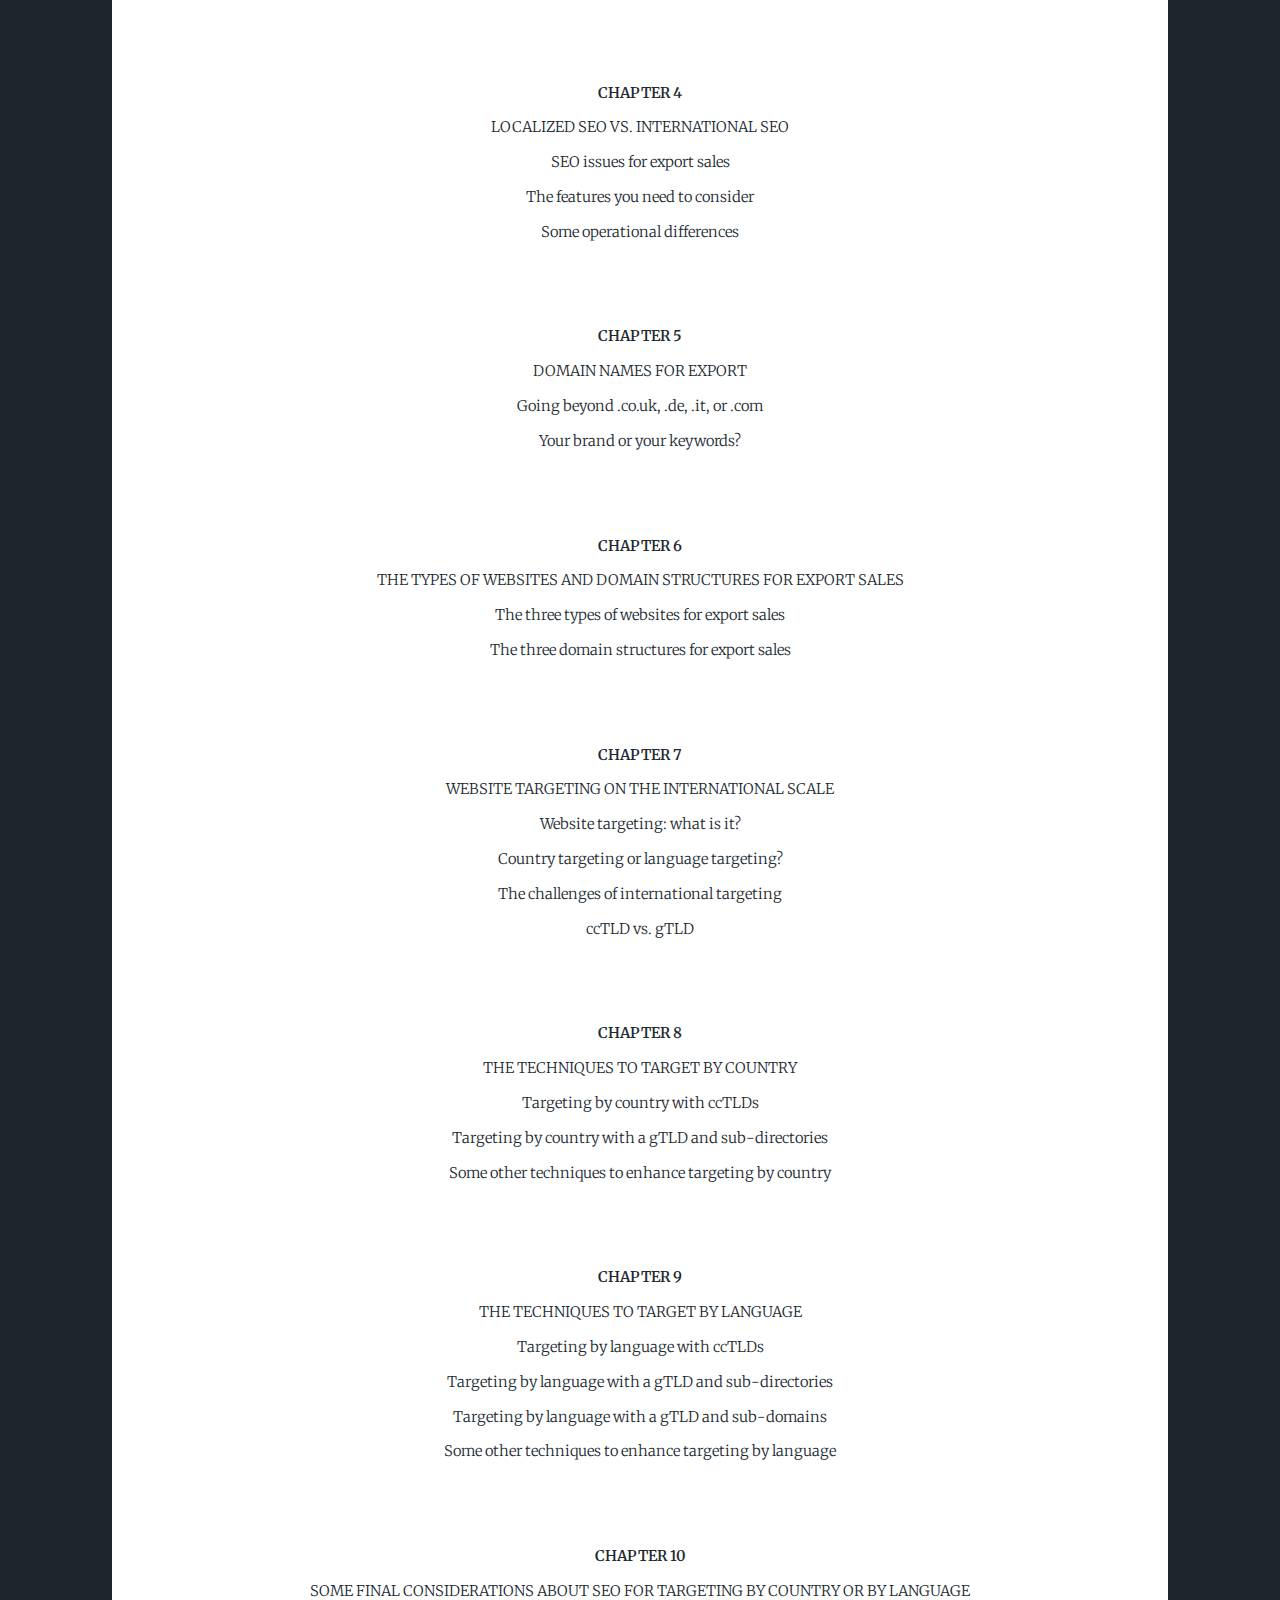
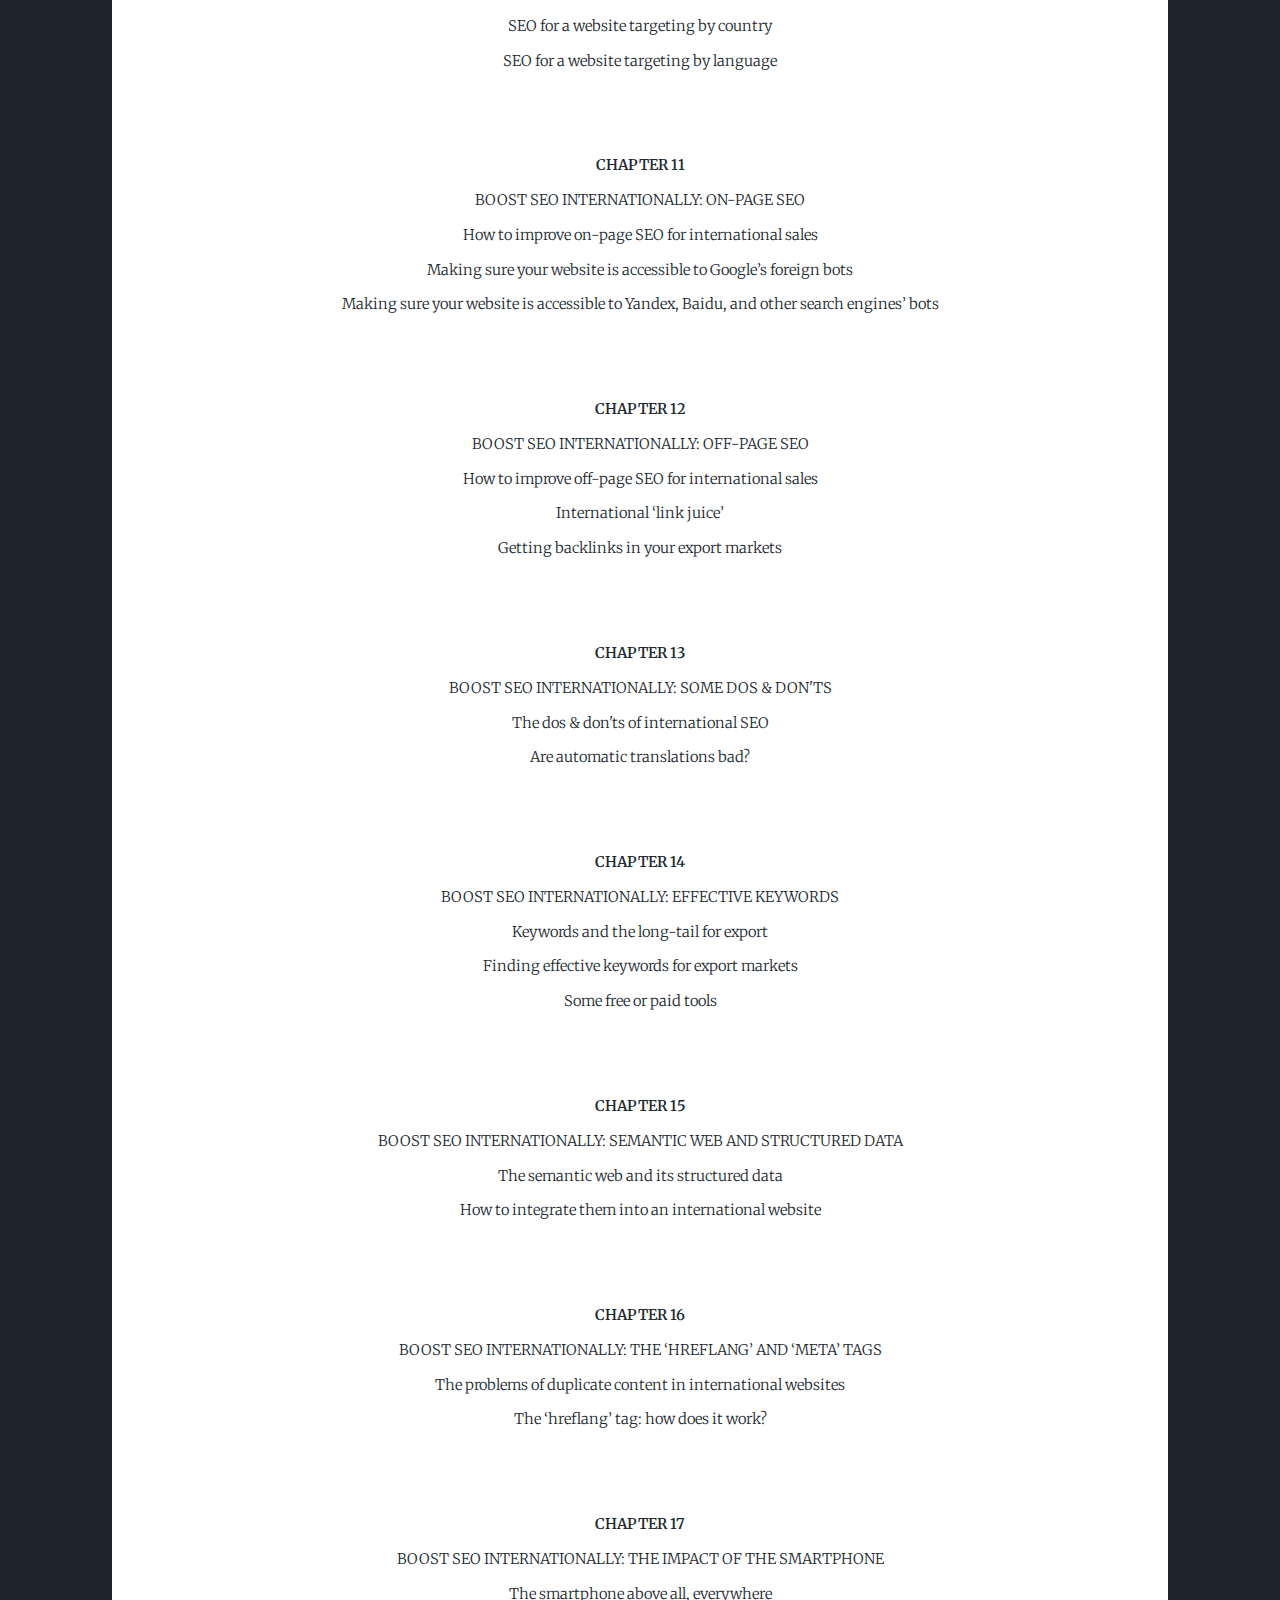
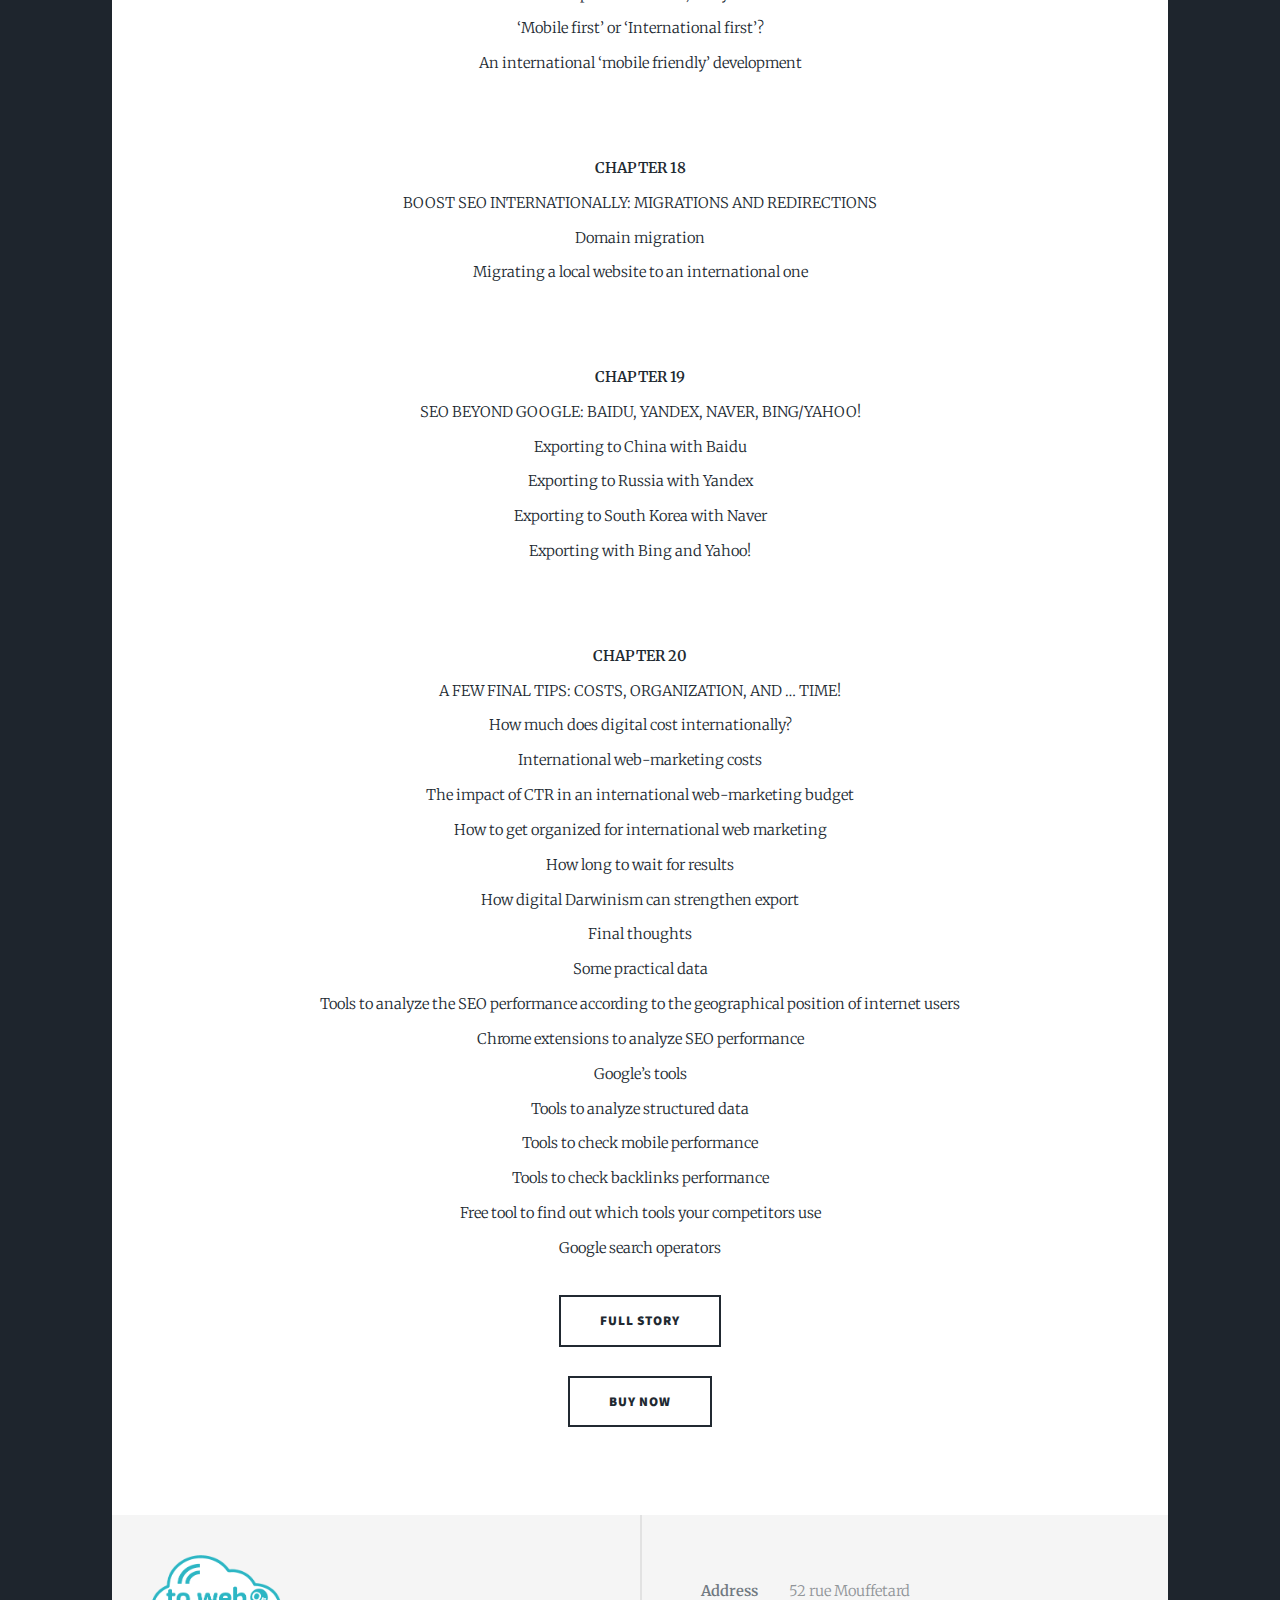
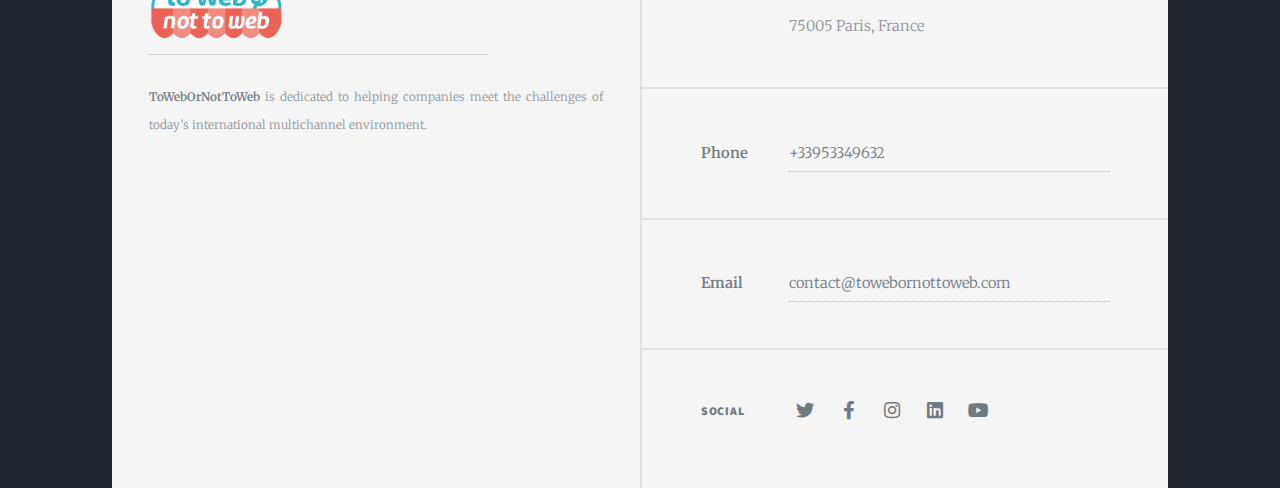
<file: organic.html>
<!DOCTYPE HTML>
<!--
	Massively by HTML5 UP
	html5up.net | @ajlkn
	Free for personal and commercial use under the CCA 3.0 license (html5up.net/license)
-->
<html>
	<head>
        <!-- Global site tag (gtag.js) - Google Analytics -->
            <script async src="https://www.googletagmanager.com/gtag/js?id=UA-77113223-3"></script>
            <script>
              window.dataLayer = window.dataLayer || [];
              function gtag(){dataLayer.push(arguments);}
              gtag('js', new Date());

              gtag('config', 'UA-77113223-3');
            </script>
        
		<title>GETTING CLIENTS OVERSEAS, ORGANICALLY: How to set up local, international & global SEO</title>
		<meta charset="utf-8" />
        <meta name="viewport" content="width=device-width, initial-scale=1, user-scalable=no" />
		<meta property="og:title" content="GETTING CLIENTS OVERSEAS, ORGANICALLY: How to set up local, international & global SEO" />
		<meta property="og:url" content="http://digital-export.org/organic/" />
		<meta property="og:image" content="http://digital-export.org/organic/images/bg.jpg" />
		
        <link rel="stylesheet" href="assets/css/main.css" />
		<noscript><link rel="stylesheet" href="assets/css/noscript.css" /></noscript>
		
        <link rel="preconnect" href="https://fonts.googleapis.com">
        <link rel="preconnect" href="https://fonts.gstatic.com" crossorigin>
        <link href="https://fonts.googleapis.com/css2?family=Montserrat:wght@200;800&display=swap" rel="stylesheet"> 
        
        <link rel='shortcut icon' href='images/favicon.ico' type='image/x-icon'/ >
        
		<link rel="stylesheet" href="assets/css/main.css" />
		<noscript><link rel="stylesheet" href="assets/css/noscript.css" /></noscript>
	</head>
	<body class="is-preload">

		<!-- Wrapper -->
			<div id="wrapper" class="fade-in">

           <!-- Intro -->
                
					<div id="intro">
						<h1>The DIGITAL EXPORTER Series</h1>
						presents:
						<ul class="actions">
							<li><a href="#header" class="button icon solid solo fa-arrow-down scrolly">Continue</a></li>
						</ul>
					</div>

				<!-- Header -->
					<header id="header">
						<a href="index.html" class="logo">GETTING CLIENTS OVERSEAS, ORGANICALLY: How to set up local, international & global SEO
                        </a>
					</header>

				<!-- Nav -->
					<nav id="nav">
						<ul class="links">
							<li><a href="index.html">HOMEPAGE</a></li>
							<li class="active"><a href="index.html">CONTENT</a></li>
							<li><a href="buy-organic.html">Buy</a></li>
						</ul>
						<ul class="icons">
							<li><a href="https://twitter.com/ToWebOrNoToWeb" class="icon brands fa-twitter" target="_blank"><span class="label">Twitter</span></a></li>
							<li><a href="https://www.facebook.com/ToWebOrNotToWeb" class="icon brands fa-facebook-f" target="_blank"><span class="label">Facebook</span></a></li>
							<li><a href="https://www.instagram.com/towebornottoweb/" class="icon brands fa-instagram" target="_blank"><span class="label">Instagram</span></a></li>
							<li><a href="https://www.linkedin.com/company/to-web-or-not-to-web/ " class="icon brands fa-linkedin" target="_blank"><span class="label">Linkedin</span></a></li>
                            <li><a href="https://www.youtube.com/channel/UCa9Pftw5fcrwpV58cSXKRww/playlists" class="icon brands fa-youtube" target="_blank"><span class="label">Youtube</span></a></li>
						</ul>
					</nav>

				<!-- Main -->
					<div id="main">

						<!-- Featured Post -->
							<article class="post featured">
								<header class="major">
									<span class="date">April 2, 2022</span>
									<h2>GETTING CLIENTS OVERSEAS, ORGANICALLY: How to set up local, international & global SEO
                                    </h2>
                                    The second book of The Digital Exporter Series will help you start selling online internationally by making your e-commerce findable in your target foreign markets: this means that your e-commerce can be found easily by your foreign prospects on the local search engines they use in their country.
                                    <br>
                                    <br>
                                    

								</header>
								<a href="about.html" class="image main"><img src="images/Book%202%20-%203D.png" style="width:110%;height:110%" alt="" /></a>
                                
                                This book walks you through all the specific Search Engine Optimization (SEO) techniques you need to make sure your website is loved by search engines around the world! 
<br>
In GETTING CLIENTS OVERSEAS, ORGANICALLY: How to set up local, international & global SEO, you will find:
<br><br>
<br><b>CHAPTER 1</b>
<br>
GOOGLE, CHROME, EDGE, BING, OPERA... HOW TO FIND YOUR WAY AROUND
BROWSERS AND SEARCH ENGINES: A TALE OF TWO CONCEPTS
<br>What is a browser?
<br>What is a search engine?
<br><br>
<br><b>CHAPTER 2</b>
<br>PANDA, PENGUIN, COLIBRI, RANKBRAIN ... THE EVOLUTION OF GOOGLE’S ALGORITHM
<br>One, two, ..., n algorithms
<br>History of major Google algorithm changes

                                <br><br>
                                <br><b>CHAPTER 3</b>
<br>WHY IS SEO IMPORTANT FOR DIGITAL EXPORT SALES?
<br>How SEO helps export
<br>Does everybody use Google?
<br>The languages of search engines
<br><br>
                                <br><b>CHAPTER 4</b>
<br>LOCALIZED SEO VS. INTERNATIONAL SEO
<br>SEO issues for export sales
<br>The features you need to consider
<br>Some operational differences
<br><br>
                                <br><b>CHAPTER 5</b>
<br>DOMAIN NAMES FOR EXPORT
<br>Going beyond .co.uk, .de, .it, or .com
<br>Your brand or your keywords?
<br><br>
                                <br><b>CHAPTER 6</b>
<br>THE TYPES OF WEBSITES AND DOMAIN STRUCTURES FOR EXPORT SALES
<br>The three types of websites for export sales
<br>The three domain structures for export sales
<br><br>
                                <br><b>CHAPTER 7</b>
<br>WEBSITE TARGETING ON THE INTERNATIONAL SCALE
<br>Website targeting: what is it?
<br>Country targeting or language targeting?
<br>The challenges of international targeting
<br>ccTLD vs. gTLD
<br><br>
                                <br><b>CHAPTER 8</b>
<br>THE TECHNIQUES TO TARGET BY COUNTRY
<br>Targeting by country with ccTLDs
<br>Targeting by country with a gTLD and sub-directories
<br>Some other techniques to enhance targeting by country
<br><br>
                                <br><b>CHAPTER 9</b>
<br>THE TECHNIQUES TO TARGET BY LANGUAGE
<br>Targeting by language with ccTLDs
<br>Targeting by language with a gTLD and sub-directories
<br>Targeting by language with a gTLD and sub-domains
<br>Some other techniques to enhance targeting by language
<br><br>
                                <br><b>CHAPTER 10</b>
<br>SOME FINAL CONSIDERATIONS ABOUT SEO FOR TARGETING BY COUNTRY OR BY LANGUAGE
<br>SEO for a website targeting by country
<br>SEO for a website targeting by language
<br><br>
                                <br><b>CHAPTER 11</b>
<br>BOOST SEO INTERNATIONALLY: ON-PAGE SEO
<br>How to improve on-page SEO for international sales
<br>Making sure your website is accessible to Google’s foreign bots
<br>Making sure your website is accessible to Yandex, Baidu, and other search engines’ bots
<br><br>
                                <br><b>CHAPTER 12</b>
<br>BOOST SEO INTERNATIONALLY: OFF-PAGE SEO
<br>How to improve off-page SEO for international sales
<br>International ‘link juice’
<br>Getting backlinks in your export markets
<br><br>
                                <br><b>CHAPTER 13</b>
<br>BOOST SEO INTERNATIONALLY: SOME DOS & DON'TS
<br>The dos & don'ts of international SEO
<br>Are automatic translations bad?
<br><br>
                                <br><b>CHAPTER 14</b>
<br>BOOST SEO INTERNATIONALLY: EFFECTIVE KEYWORDS
<br>Keywords and the long-tail for export
<br>Finding effective keywords for export markets
<br>Some free or paid tools
<br><br>
                                <br><b>CHAPTER 15</b>
<br>BOOST SEO INTERNATIONALLY: SEMANTIC WEB AND STRUCTURED DATA
<br>The semantic web and its structured data
<br>How to integrate them into an international website
<br><br>
                                <br><b>CHAPTER 16</b>
<br>BOOST SEO INTERNATIONALLY: THE ‘HREFLANG’ AND ‘META’ TAGS
<br>The problems of duplicate content in international websites
<br>The ‘hreflang’ tag: how does it work?
<br><br>
                                <br><b>CHAPTER 17</b>
<br>BOOST SEO INTERNATIONALLY: THE IMPACT OF THE SMARTPHONE
<br>The smartphone above all, everywhere
<br>‘Mobile first’ or ‘International first’?
<br>An international ‘mobile friendly’ development
<br><br>
                                <br><b>CHAPTER 18</b>
<br>BOOST SEO INTERNATIONALLY: MIGRATIONS AND REDIRECTIONS
<br>Domain migration
<br>Migrating a local website to an international one
<br><br>
                                <br><b>CHAPTER 19</b>
<br>SEO BEYOND GOOGLE: BAIDU, YANDEX, NAVER, BING/YAHOO!
<br>Exporting to China with Baidu
<br>Exporting to Russia with Yandex
<br>Exporting to South Korea with Naver
<br>Exporting with Bing and Yahoo!
<br><br>
                                <br><b>CHAPTER 20</b>
<br>A FEW FINAL TIPS: COSTS, ORGANIZATION, AND … TIME!
<br>How much does digital cost internationally?
<br>International web-marketing costs
<br>The impact of CTR in an international web-marketing budget
<br>How to get organized for international web marketing
<br>How long to wait for results
<br>How digital Darwinism can strengthen export
<br>Final thoughts
<br>Some practical data
<br>Tools to analyze the SEO performance according to the geographical position of internet users
<br>Chrome extensions to analyze SEO performance
<br>Google’s tools
<br>Tools to analyze structured data
<br>Tools to check mobile performance
<br>Tools to check backlinks performance
<br>Free tool to find out which tools your competitors use
<br>Google search operators                                   
                                    
                                    
                                        <br>
                                <p></p>

								<ul class="actions special">
									<li><a href="about.html" class="button large">Full Story</a></li>
								</ul>
                                
                                <ul class="actions special">
									<li><a href="buy.html" class="button large">BUY NOW</a></li>
								</ul>
							</article>


					</div>

				<!-- Footer -->
					<footer id="footer">
						<section>
							<form method="post" action="#">
								<div class="fields">
									<a href="https://www.towebornottoweb.com/" target="_blank"><img src="../images/logo-towebornottoweb.png" style="width:40%;" alt="" /></a>
                                  <p>
                                    <br><b>ToWebOrNotToWeb</b> is dedicated to helping companies meet the challenges of today’s international multichannel environment.
                                      
                                </p>
								</div>
								
							</form>
						</section>
						<section class="split contact">
							<section class="alt">
								<b>Address</b>
								52 rue Mouffetard<br>75005 Paris, France<br>
							</section>
							<section>
								<b>Phone</b>
								<a href="tel:+33953349632">+33953349632</a>
							</section>
							<section>
								<b>Email</b>
								<a href="mailto:contact@towebornottoweb.com">contact@towebornottoweb.com</a>
							</section>
							<section>
				<h3>Social</h3>
				    <ul class="icons">
							<li><a href="https://twitter.com/ToWebOrNoToWeb" class="icon brands fa-twitter" target="_blank"><span class="label">Twitter</span></a></li>
							<li><a href="https://www.facebook.com/ToWebOrNotToWeb" class="icon brands fa-facebook-f" target="_blank"><span class="label">Facebook</span></a></li>
							<li><a href="https://www.instagram.com/towebornottoweb/" class="icon brands fa-instagram" target="_blank"><span class="label">Instagram</span></a></li>
							<li><a href="https://www.linkedin.com/company/to-web-or-not-to-web/ " class="icon brands fa-linkedin" target="_blank"><span class="label">Linkedin</span></a></li>
                            <li><a href="https://www.youtube.com/channel/UCa9Pftw5fcrwpV58cSXKRww/playlists" class="icon brands fa-youtube" target="_blank"><span class="label">Youtube</span></a></li>
						</ul>
							</section>
						</section>
					</footer>

			</div>

		<!-- Scripts -->
			<script src="assets/js/jquery.min.js"></script>
			<script src="assets/js/jquery.scrollex.min.js"></script>
			<script src="assets/js/jquery.scrolly.min.js"></script>
			<script src="assets/js/browser.min.js"></script>
			<script src="assets/js/breakpoints.min.js"></script>
			<script src="assets/js/util.js"></script>
			<script src="assets/js/main.js"></script>
        
        <!-- Cookies -->
            <script src="http://digital-export.org/organic//cookiechoices.js"></script><script>document.addEventListener('DOMContentLoaded', function(event){cookieChoices.showCookieConsentBar('This website belongs to ToWebOrNotToWeb, whose Privacy Policy, T&Cs and Cookies Policy also apply to this website. To find out more', 'I agree.', 'click here.', 'https://www.towebornottoweb.com/');});</script>

	</body>
</html>
</file>
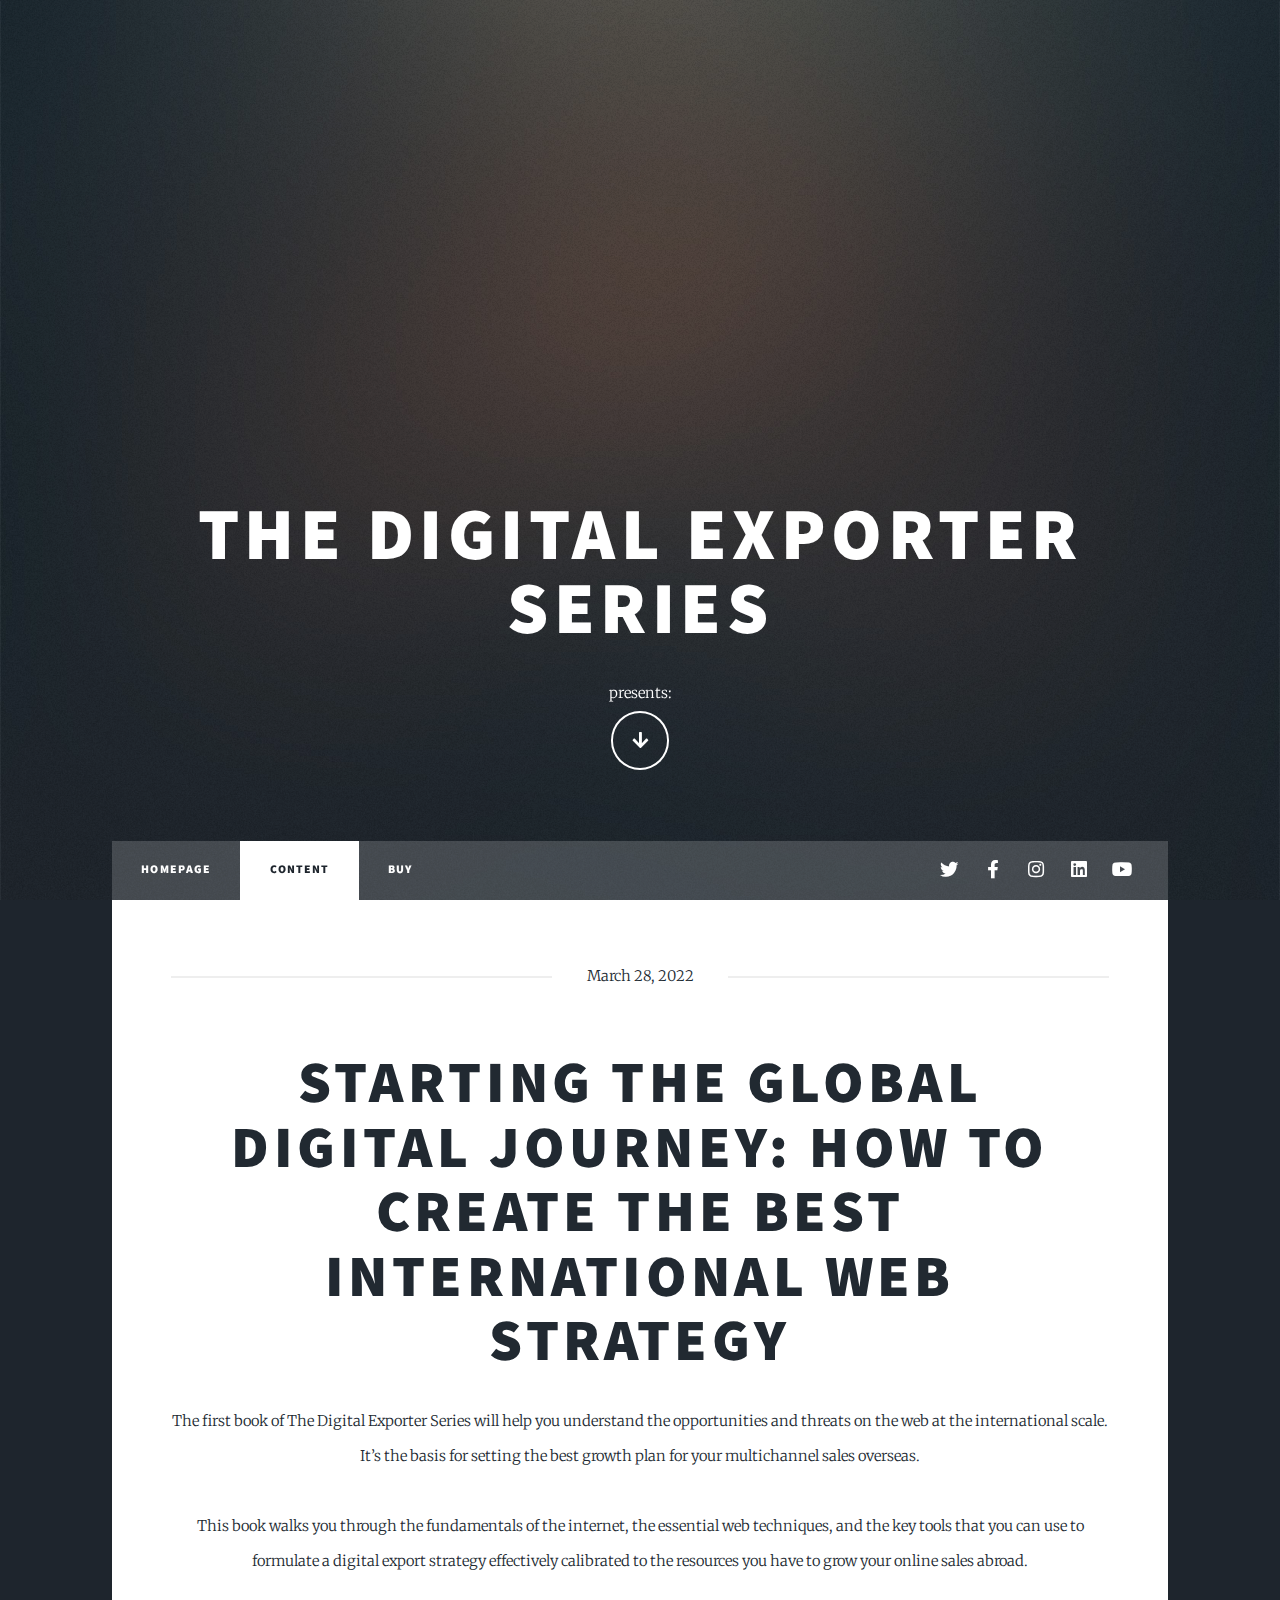
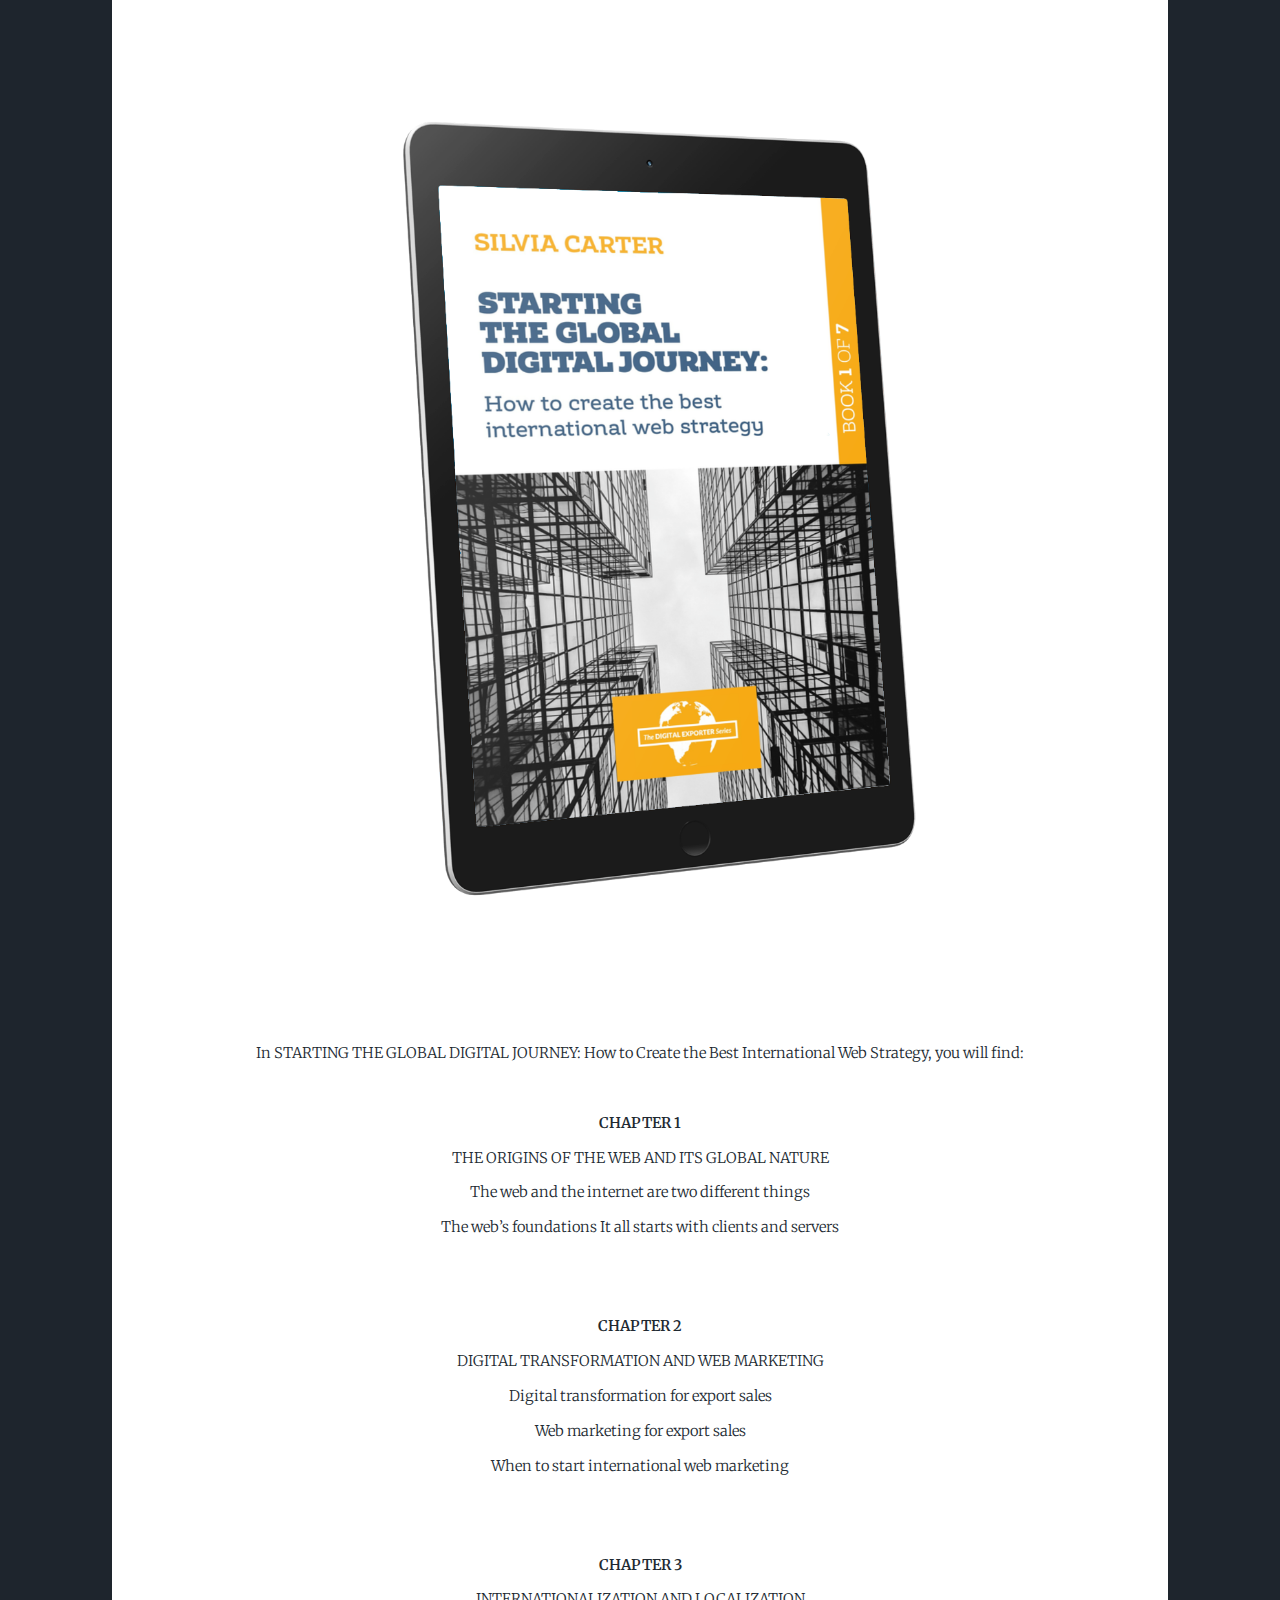
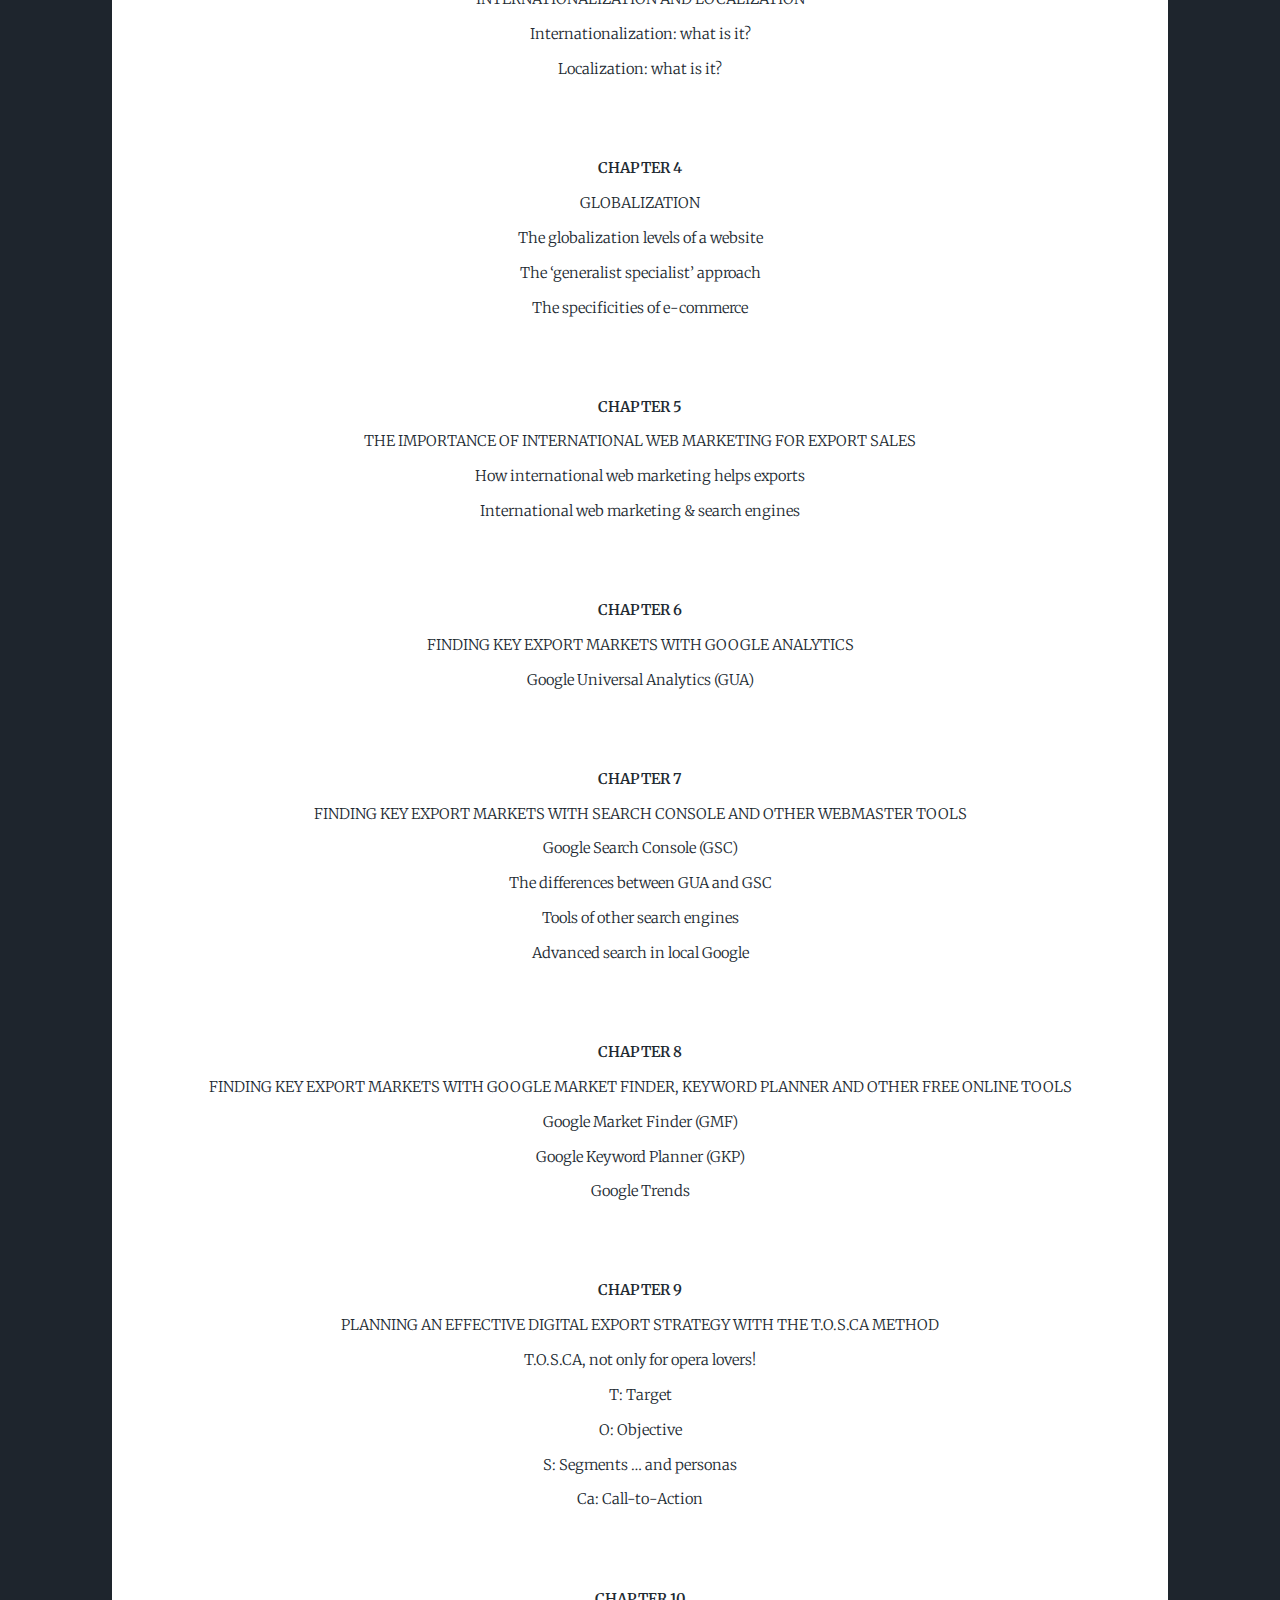
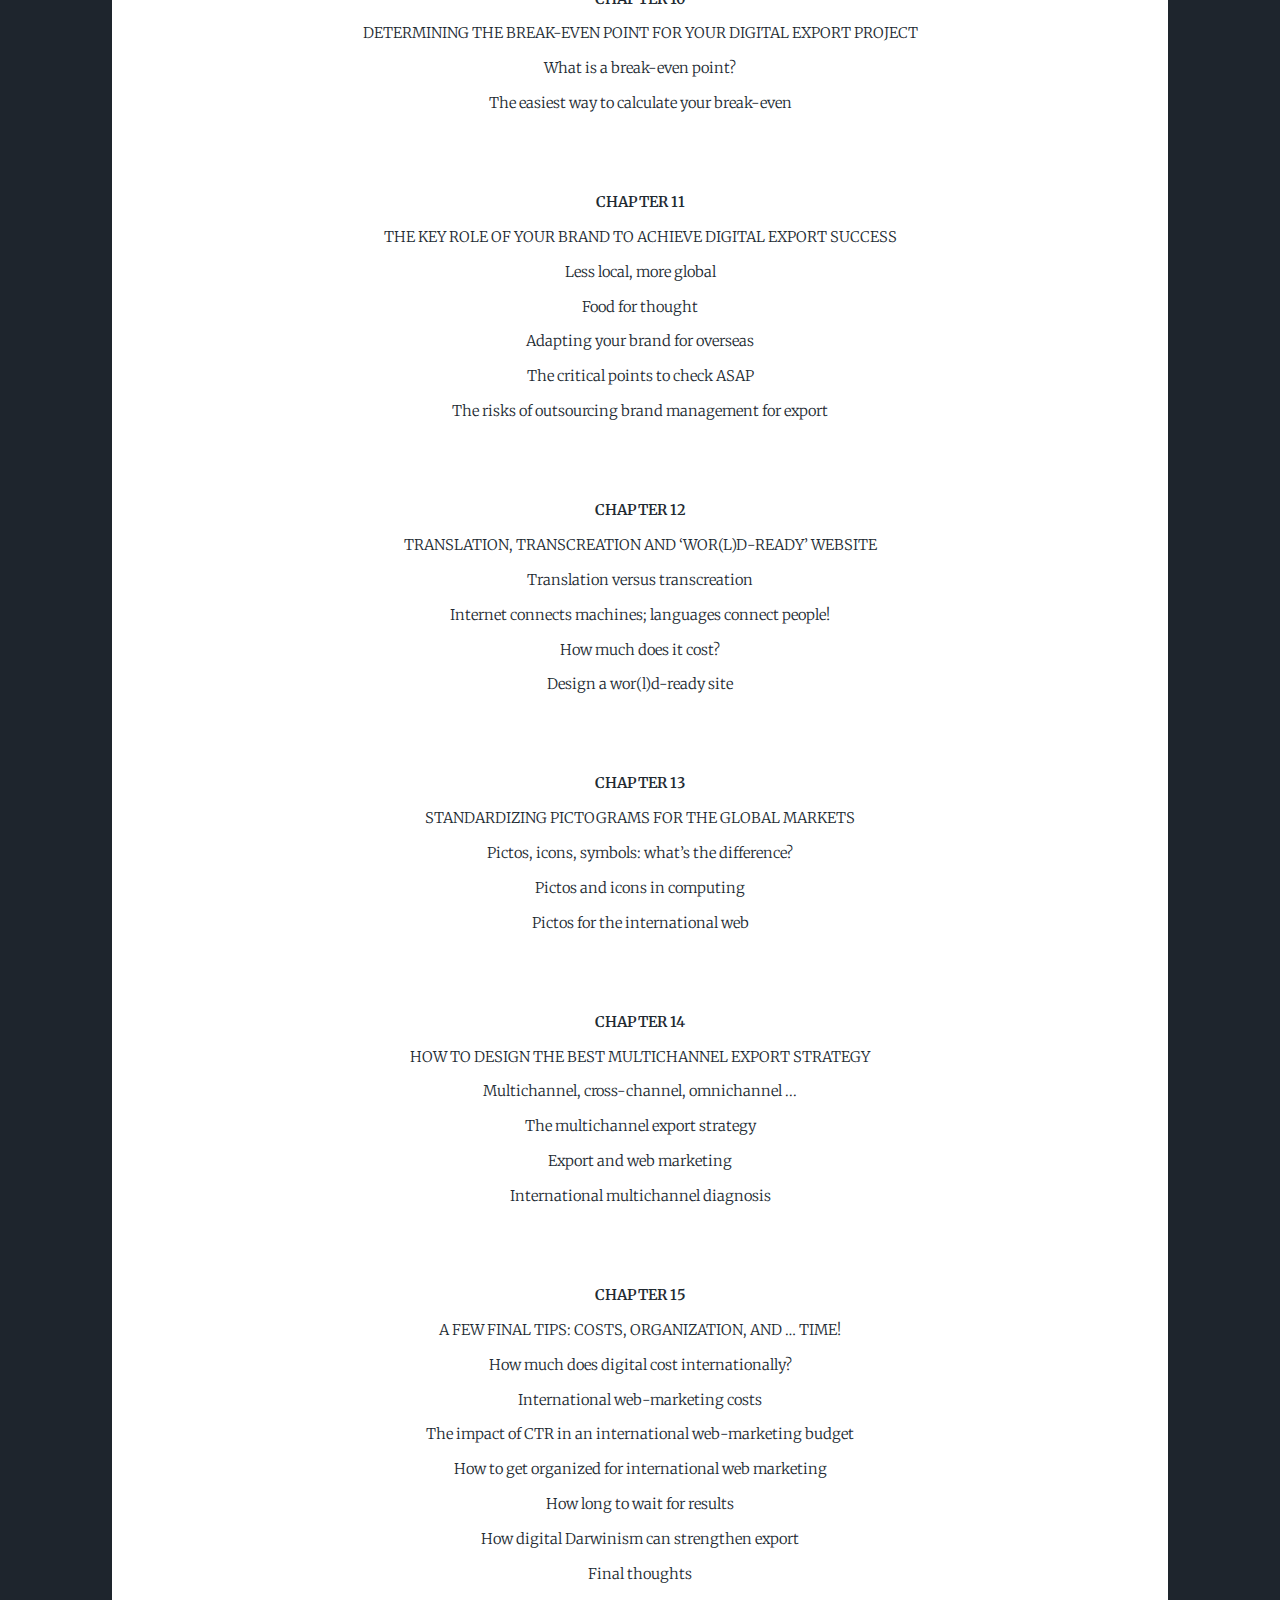
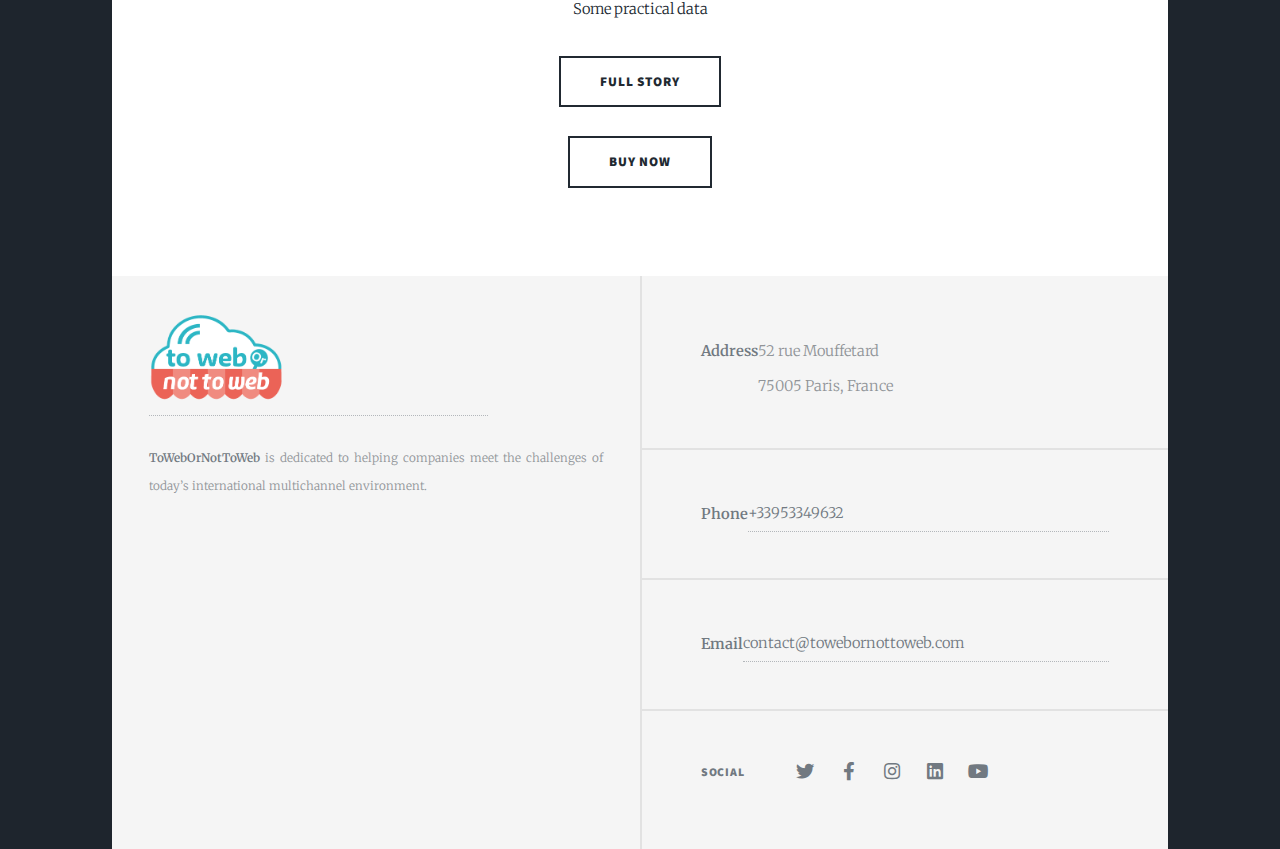
<file: starting.html>
<!DOCTYPE HTML>
<!--
	Massively by HTML5 UP
	html5up.net | @ajlkn
	Free for personal and commercial use under the CCA 3.0 license (html5up.net/license)
-->
<html>

<head>
	<!-- Global site tag (gtag.js) - Google Analytics -->
	<script async src="https://www.googletagmanager.com/gtag/js?id=UA-77113223-3"></script>
	<script>
		window.dataLayer = window.dataLayer || [];
		function gtag() { dataLayer.push(arguments); }
		gtag('js', new Date());

		gtag('config', 'UA-77113223-3');
	</script>

	<title>STARTING THE GLOBAL DIGITAL JOURNEY: How to Create the Best International Web Strategy</title>
	<meta charset="utf-8" />
	<meta name="viewport" content="width=device-width, initial-scale=1, user-scalable=no" />
	<meta property="og:title"
		content="STARTING THE GLOBAL DIGITAL JOURNEY: How to Create the Best International Web Strategy" />
	<meta property="og:url" content="http://digital-export.org/starting/" />
	<meta property="og:image" content="http://digital-export.org/starting/images/bg.jpg" />

	<link rel="stylesheet" href="assets/css/main.css" />
	<noscript>
		<link rel="stylesheet" href="assets/css/noscript.css" />
	</noscript>

	<link rel="preconnect" href="https://fonts.googleapis.com">
	<link rel="preconnect" href="https://fonts.gstatic.com" crossorigin>
	<link href="https://fonts.googleapis.com/css2?family=Montserrat:wght@200;800&display=swap" rel="stylesheet">

	<link rel='shortcut icon' href='images/favicon.ico' type='image/x-icon' />

	<link rel="stylesheet" href="assets/css/main.css" />
	<noscript>
		<link rel="stylesheet" href="assets/css/noscript.css" />
	</noscript>
</head>

<body class="is-preload">

	<!-- Wrapper -->
	<div id="wrapper" class="fade-in">

		<!-- Intro -->

		<div id="intro">
			<h1>The DIGITAL EXPORTER Series</h1>
			presents:
			<ul class="actions">
				<li><a href="#header" class="button icon solid solo fa-arrow-down scrolly">Continue</a></li>
			</ul>
		</div>

		<!-- Header -->
		<header id="header">
			<a href="starting.html" class="logo">How to Create the Best International Web Strategy</a>
		</header>

		<!-- Nav -->
		<nav id="nav">
			<ul class="links">
				<li><a href="index.html">HOMEPAGE</a></li>
				<li class="active"><a href="starting.html">CONTENT</a></li>
				<li><a href="buy-starting.html">Buy</a></li>
			</ul>
			<ul class="icons">
				<li><a href="https://twitter.com/ToWebOrNoToWeb" class="icon brands fa-twitter" target="_blank"><span
							class="label">Twitter</span></a></li>
				<li><a href="https://www.facebook.com/ToWebOrNotToWeb" class="icon brands fa-facebook-f"
						target="_blank"><span class="label">Facebook</span></a></li>
				<li><a href="https://www.instagram.com/towebornottoweb/" class="icon brands fa-instagram"
						target="_blank"><span class="label">Instagram</span></a></li>
				<li><a href="https://www.linkedin.com/company/to-web-or-not-to-web/ " class="icon brands fa-linkedin"
						target="_blank"><span class="label">Linkedin</span></a></li>
				<li><a href="https://www.youtube.com/channel/UCa9Pftw5fcrwpV58cSXKRww/playlists"
						class="icon brands fa-youtube" target="_blank"><span class="label">Youtube</span></a></li>
			</ul>
		</nav>

		<!-- Main -->
		<div id="main">

			<!-- Featured Post -->
			<article class="post featured">
				<header class="major">
					<span class="date">March 28, 2022</span>
					<h2>STARTING THE GLOBAL DIGITAL JOURNEY: How to Create the Best International Web Strategy</h2>
					The first book of The Digital Exporter Series will help you understand the opportunities and threats
					on the web at the international scale. It’s the basis for setting the best growth plan for your
					multichannel sales overseas. <br>
					<br>
					This book walks you through the fundamentals of the internet, the essential web techniques, and the
					key tools that you can use to formulate a digital export strategy effectively calibrated to the
					resources you have to grow your online sales abroad.
					<br>


				</header>
				<a href="about.html" class="image main"><img src="images/Book%201%20-%203D%20-%20ebook.png"
						style="width:110%;height:110%" alt="" /></a>
				In STARTING THE GLOBAL DIGITAL JOURNEY: How to Create the Best International Web Strategy, you will
				find:
				<br>
				<br><b>CHAPTER 1</b><br>
				THE ORIGINS OF THE WEB AND ITS GLOBAL NATURE
				<br>The web and the internet are two different things
				<br>The web&rsquo;s foundations
				It all starts with clients and servers
				<p></p>

				<br><b>CHAPTER 2</b><br>
				DIGITAL TRANSFORMATION AND WEB MARKETING

				<br>Digital transformation for export sales
				<br>Web marketing for export sales
				<br>When to start international web marketing
				<p></p>
				<br><b>CHAPTER 3</b><br>
				INTERNATIONALIZATION AND LOCALIZATION

				<br>Internationalization: what is it?
				<br>Localization: what is it?
				<p></p>
				<br><b>CHAPTER 4</b><br>
				GLOBALIZATION

				<br>The globalization levels of a website
				<br>The &lsquo;generalist specialist&rsquo; approach
				<br>The specificities of e-commerce
				<p></p>
				<br><b>CHAPTER 5</b><br>
				THE IMPORTANCE OF INTERNATIONAL WEB MARKETING FOR EXPORT SALES

				<br>How international web marketing helps exports
				<br>International web marketing &amp; search engines
				<p></p>
				<br><b>CHAPTER 6</b><br>
				FINDING KEY EXPORT MARKETS WITH GOOGLE ANALYTICS

				<br>Google Universal Analytics (GUA)
				<p></p>
				<br><b>CHAPTER 7</b><br>
				FINDING KEY EXPORT MARKETS WITH SEARCH CONSOLE AND OTHER WEBMASTER TOOLS

				<br>Google Search Console (GSC)
				<br>The differences between GUA and GSC
				<br>Tools of other search engines
				<br>Advanced search in local Google
				<p></p>
				<br><b>CHAPTER 8</b><br>
				FINDING KEY EXPORT MARKETS WITH GOOGLE MARKET FINDER, KEYWORD PLANNER AND OTHER FREE ONLINE TOOLS

				<br>Google Market Finder (GMF)
				<br>Google Keyword Planner (GKP)
				<br>Google Trends
				<p></p>
				<br><b>CHAPTER 9</b><br>
				PLANNING AN EFFECTIVE DIGITAL EXPORT STRATEGY WITH THE T.O.S.CA METHOD

				<br>T.O.S.CA, not only for opera lovers!
				<br>T: Target
				<br>O: Objective
				<br>S: Segments … and personas
				<br>Ca: Call-to-Action
				<p></p>
				<br><b>CHAPTER 10</b><br>
				DETERMINING THE BREAK-EVEN POINT FOR YOUR DIGITAL EXPORT PROJECT

				<br>What is a break-even point?
				<br>The easiest way to calculate your break-even
				<p></p>
				<br><b>CHAPTER 11</b><br>
				THE KEY ROLE OF YOUR BRAND TO ACHIEVE DIGITAL EXPORT SUCCESS

				<br>Less local, more global
				<br>Food for thought
				<br>Adapting your brand for overseas
				<br>The critical points to check ASAP
				<br>The risks of outsourcing brand management for export
				<p></p>
				<br><b>CHAPTER 12</b><br>
				TRANSLATION, TRANSCREATION AND &lsquo;WOR(L)D-READY&rsquo; WEBSITE

				<br>Translation versus transcreation
				<br>Internet connects machines; languages connect people!
				<br>How much does it cost?
				<br>Design a wor(l)d-ready site
				<p></p>
				<br><b>CHAPTER 13</b><br>
				STANDARDIZING PICTOGRAMS FOR THE GLOBAL MARKETS

				<br>Pictos, icons, symbols: what&rsquo;s the difference?
				<br>Pictos and icons in computing
				<br>Pictos for the international web
				<p></p>
				<br><b>CHAPTER 14</b><br>
				HOW TO DESIGN THE BEST MULTICHANNEL EXPORT STRATEGY

				<br>Multichannel, cross-channel, omnichannel ...
				<br>The multichannel export strategy
				<br>Export and web marketing
				<br>International multichannel diagnosis
				<p></p>
				<br><b>CHAPTER 15</b><br>
				A FEW FINAL TIPS: COSTS, ORGANIZATION, AND … TIME!

				<br>How much does digital cost internationally?
				<br>International web-marketing costs
				<br>The impact of CTR in an international web-marketing budget
				<br>How to get organized for international web marketing
				<br>How long to wait for results
				<br>How digital Darwinism can strengthen export
				<br>Final thoughts
				<br>Some practical data
				<p></p>

				<ul class="actions special">
					<li><a href="http://digital-export.org/starting/about.html" class="button large">Full Story</a></li>
				</ul>

				<ul class="actions special">
					<li><a href="buy.html" class="button large">BUY NOW</a></li>
				</ul>
			</article>


		</div>

		<!-- Footer -->
		<footer id="footer">
			<section>
				<form method="post" action="#">
					<div class="fields">
						<a href="https://www.towebornottoweb.com/" target="_blank"><img
								src="images/logo-towebornottoweb.png" style="width:40%;" alt="" /></a>
						<p>
							<br><b>ToWebOrNotToWeb</b> is dedicated to helping companies meet the challenges of today’s
							international multichannel environment.

						</p>
					</div>

				</form>
			</section>
			<section class="split contact">
				<section class="alt">
					<br><b>Address</b>
					52 rue Mouffetard<br>75005 Paris, France<br>
				</section>
				<section>
					<br><b>Phone</b>
					<a href="tel:+33953349632">+33953349632</a>
				</section>
				<section>
					<br><b>Email</b>
					<a href="mailto:contact@towebornottoweb.com">contact@towebornottoweb.com</a>
				</section>
				<section>
					<h3>Social</h3>
					<ul class="icons">
						<li><a href="https://twitter.com/ToWebOrNoToWeb" class="icon brands fa-twitter"
								target="_blank"><span class="label">Twitter</span></a></li>
						<li><a href="https://www.facebook.com/ToWebOrNotToWeb" class="icon brands fa-facebook-f"
								target="_blank"><span class="label">Facebook</span></a></li>
						<li><a href="https://www.instagram.com/towebornottoweb/" class="icon brands fa-instagram"
								target="_blank"><span class="label">Instagram</span></a></li>
						<li><a href="https://www.linkedin.com/company/to-web-or-not-to-web/ "
								class="icon brands fa-linkedin" target="_blank"><span class="label">Linkedin</span></a>
						</li>
						<li><a href="https://www.youtube.com/channel/UCa9Pftw5fcrwpV58cSXKRww/playlists"
								class="icon brands fa-youtube" target="_blank"><span class="label">Youtube</span></a>
						</li>
					</ul>
				</section>
			</section>
		</footer>

	</div>

	<!-- Scripts -->
	<script src="assets/js/jquery.min.js"></script>
	<script src="assets/js/jquery.scrollex.min.js"></script>
	<script src="assets/js/jquery.scrolly.min.js"></script>
	<script src="assets/js/browser.min.js"></script>
	<script src="assets/js/breakpoints.min.js"></script>
	<script src="assets/js/util.js"></script>
	<script src="assets/js/main.js"></script>

	<!-- Cookies -->
	<script src="http://digital-export.org/starting//cookiechoices.js"></script>
	<script>document.addEventListener('DOMContentLoaded', function (event) { cookieChoices.showCookieConsentBar('This website belongs to ToWebOrNotToWeb, whose Privacy Policy, T&Cs and Cookies Policy also apply to this website. To find out more', 'I agree.', 'click here.', 'https://www.towebornottoweb.com/'); });</script>

</body>

</html>
</file>
<file: assets/css/main.css>
@import url(fontawesome-all.min.css);
@import url("https://fonts.googleapis.com/css?family=Merriweather:300,700,300italic,700italic|Source+Sans+Pro:900");

/*
	Massively by HTML5 UP
	html5up.net | @ajlkn
	Free for personal and commercial use under the CCA 3.0 license (html5up.net/license)
*/

html, body, div, span, applet, object,
iframe, h1, h2, h3, h4, h5, h6, p, blockquote,
pre, a, abbr, acronym, address, big, cite,
code, del, dfn, em, img, ins, kbd, q, s, samp,
small, strike, strong, sub, sup, tt, var, b,
u, i, center, dl, dt, dd, ol, ul, li, fieldset,
form, label, legend, table, caption, tbody,
tfoot, thead, tr, th, td, article, aside,
canvas, details, embed, figure, figcaption,
footer, header, hgroup, menu, nav, output, ruby,
section, summary, time, mark, audio, video {
	margin: 0;
	padding: 0;
	border: 0;
	font-size: 100%;
	font: inherit;
	vertical-align: baseline;}

article, aside, details, figcaption, figure,
footer, header, hgroup, menu, nav, section {
	display: block;}

body {
	line-height: 1;
}

ol, ul {
	list-style: none;
}

blockquote, q {
	quotes: none;
}

	blockquote:before, blockquote:after, q:before, q:after {
		content: '';
		content: none;
	}

table {
	border-collapse: collapse;
	border-spacing: 0;
}

body {
	-webkit-text-size-adjust: none;
}

mark {
	background-color: transparent;
	color: inherit;
}

input::-moz-focus-inner {
	border: 0;
	padding: 0;
}

input, select, textarea {
	-moz-appearance: none;
	-webkit-appearance: none;
	-ms-appearance: none;
	appearance: none;
}

/* Basic */

	@-ms-viewport {
		width: device-width;
	}

	body {
		-ms-overflow-style: scrollbar;
	}

	@media screen and (max-width: 480px) {

		html, body {
			min-width: 320px;
		}

	}

	html {
		box-sizing: border-box;
	}

	*, *:before, *:after {
		box-sizing: inherit;
	}

	body {
		background-color: #1e252d;
	}

		body.is-preload *, body.is-preload *:before, body.is-preload *:after {
			-moz-animation: none !important;
			-webkit-animation: none !important;
			-ms-animation: none !important;
			animation: none !important;
			-moz-transition: none !important;
			-webkit-transition: none !important;
			-ms-transition: none !important;
			transition: none !important;
		}

/* Type */

	html {
		font-size: 16pt;
	}

		@media screen and (max-width: 1680px) {

			html {
				font-size: 12pt;
			}

		}

		@media screen and (max-width: 1280px) {

			html {
				font-size: 11pt;
			}

		}

		@media screen and (max-width: 360px) {

			html {
				font-size: 10pt;
			}

		}

	body {
		color: #212931;
	}

	body, input, select, textarea {
		font-family: "Merriweather", Georgia, serif;
		font-weight: 300;
		font-size: 1rem;
		line-height: 2.375;
	}

	a {
		-moz-transition: color 0.2s ease-in-out, background-color 0.2s ease-in-out, border-color 0.2s ease-in-out, box-shadow 0.2s ease-in-out;
		-webkit-transition: color 0.2s ease-in-out, background-color 0.2s ease-in-out, border-color 0.2s ease-in-out, box-shadow 0.2s ease-in-out;
		-ms-transition: color 0.2s ease-in-out, background-color 0.2s ease-in-out, border-color 0.2s ease-in-out, box-shadow 0.2s ease-in-out;
		transition: color 0.2s ease-in-out, background-color 0.2s ease-in-out, border-color 0.2s ease-in-out, box-shadow 0.2s ease-in-out;
		border-bottom: dotted 1px;
		text-decoration: none;
	}

		a:hover {
			border-bottom-color: transparent;
		}

	strong, b {
		font-weight: 600;
	}

	em, i {
		font-style: italic;
	}

	p {
		text-align: justify;
		margin: 0 0 2rem 0;
	}

	h1, h2, h3, h4, h5, h6 {
		font-family: "Source Sans Pro", Helvetica, sans-serif;
		font-weight: 900;
		line-height: 1.5;
		letter-spacing: 0.075em;
		text-transform: uppercase;
		margin: 0 0 1rem 0;
	}

		h1 a, h2 a, h3 a, h4 a, h5 a, h6 a {
			border-bottom: 0;
			color: inherit;
			text-decoration: none;
		}

	h1 {
		font-size: 4rem;
		line-height: 1.1;
		margin: 0 0 2rem 0;
	}

	h2 {
		font-size: 1.75rem;
		line-height: 1.3;
		margin: 0 0 1.5rem 0;
	}

	h3 {
		font-size: 1.25rem;
		margin: 0 0 1.5rem 0;
	}

	h4 {
		font-size: 1rem;
	}

	h5 {
		font-size: 0.9rem;
	}

	h6 {
		font-size: 0.8rem;
	}

	sub {
		font-size: 0.8rem;
		position: relative;
		top: 0.5rem;
	}

	sup {
		font-size: 0.8rem;
		position: relative;
		top: -0.5rem;
	}

	blockquote {
		border-left: solid 4px;
		font-style: italic;
		margin: 0 0 2rem 0;
		padding: 0.5rem 0 0.5rem 2rem;
	}

	code {
		border: solid 2px;
		font-family: "Courier New", monospace;
		font-size: 0.9rem;
		margin: 0 0.25rem;
		padding: 0.25rem 0.65rem;
	}

	pre {
		-webkit-overflow-scrolling: touch;
		font-family: "Courier New", monospace;
		font-size: 0.9rem;
		margin: 0 0 2rem 0;
	}

		pre code {
			display: block;
			line-height: 1.75;
			padding: 1rem 1.5rem;
			overflow-x: auto;
		}

	hr {
		border: 0;
		border-bottom: solid 2px;
		margin: 3rem 0;
	}

		hr.major {
			margin: 5rem 0;
		}

	.align-left {
		text-align: left;
	}

	.align-center {
		text-align: center;
	}

	.align-right {
		text-align: right;
	}

	input, select, textarea {
		color: #212931;
	}

	a {
		color: #212931;
		border-bottom-color: rgba(33, 41, 49, 0.5);
	}

		a:hover {
			border-bottom-color: transparent;
			color: #18bfef !important;
		}

	strong, b {
		color: #212931;
	}

	h1, h2, h3, h4, h5, h6 {
		color: #212931;
	}

	blockquote {
		border-left-color: #eeeeee;
	}

	code {
		background: rgba(220, 220, 220, 0.25);
		border-color: #eeeeee;
	}

	hr {
		border-bottom-color: #eeeeee;
	}

/* Row */

	.row {
		display: flex;
		flex-wrap: wrap;
		box-sizing: border-box;
		align-items: stretch;
	}

		.row > * {
			box-sizing: border-box;
		}

		.row.gtr-uniform > * > :last-child {
			margin-bottom: 0;
		}

		.row.aln-left {
			justify-content: flex-start;
		}

		.row.aln-center {
			justify-content: center;
		}

		.row.aln-right {
			justify-content: flex-end;
		}

		.row.aln-top {
			align-items: flex-start;
		}

		.row.aln-middle {
			align-items: center;
		}

		.row.aln-bottom {
			align-items: flex-end;
		}

		.row > .imp {
			order: -1;
		}

		.row > .col-1 {
			width: 8.33333%;
		}

		.row > .off-1 {
			margin-left: 8.33333%;
		}

		.row > .col-2 {
			width: 16.66667%;
		}

		.row > .off-2 {
			margin-left: 16.66667%;
		}

		.row > .col-3 {
			width: 25%;
		}

		.row > .off-3 {
			margin-left: 25%;
		}

		.row > .col-4 {
			width: 33.33333%;
		}

		.row > .off-4 {
			margin-left: 33.33333%;
		}

		.row > .col-5 {
			width: 41.66667%;
		}

		.row > .off-5 {
			margin-left: 41.66667%;
		}

		.row > .col-6 {
			width: 50%;
		}

		.row > .off-6 {
			margin-left: 50%;
		}

		.row > .col-7 {
			width: 58.33333%;
		}

		.row > .off-7 {
			margin-left: 58.33333%;
		}

		.row > .col-8 {
			width: 66.66667%;
		}

		.row > .off-8 {
			margin-left: 66.66667%;
		}

		.row > .col-9 {
			width: 75%;
		}

		.row > .off-9 {
			margin-left: 75%;
		}

		.row > .col-10 {
			width: 83.33333%;
		}

		.row > .off-10 {
			margin-left: 83.33333%;
		}

		.row > .col-11 {
			width: 91.66667%;
		}

		.row > .off-11 {
			margin-left: 91.66667%;
		}

		.row > .col-12 {
			width: 100%;
		}

		.row > .off-12 {
			margin-left: 100%;
		}

		.row.gtr-0 {
			margin-top: 0;
			margin-left: 0rem;
		}

			.row.gtr-0 > * {
				padding: 0 0 0 0rem;
			}

			.row.gtr-0.gtr-uniform {
				margin-top: 0rem;
			}

				.row.gtr-0.gtr-uniform > * {
					padding-top: 0rem;
				}

		.row.gtr-25 {
			margin-top: 0;
			margin-left: -0.375rem;
		}

			.row.gtr-25 > * {
				padding: 0 0 0 0.375rem;
			}

			.row.gtr-25.gtr-uniform {
				margin-top: -0.375rem;
			}

				.row.gtr-25.gtr-uniform > * {
					padding-top: 0.375rem;
				}

		.row.gtr-50 {
			margin-top: 0;
			margin-left: -0.75rem;
		}

			.row.gtr-50 > * {
				padding: 0 0 0 0.75rem;
			}

			.row.gtr-50.gtr-uniform {
				margin-top: -0.75rem;
			}

				.row.gtr-50.gtr-uniform > * {
					padding-top: 0.75rem;
				}

		.row {
			margin-top: 0;
			margin-left: -1.5rem;
		}

			.row > * {
				padding: 0 0 0 1.5rem;
			}

			.row.gtr-uniform {
				margin-top: -1.5rem;
			}

				.row.gtr-uniform > * {
					padding-top: 1.5rem;
				}

		.row.gtr-150 {
			margin-top: 0;
			margin-left: -2.25rem;
		}

			.row.gtr-150 > * {
				padding: 0 0 0 2.25rem;
			}

			.row.gtr-150.gtr-uniform {
				margin-top: -2.25rem;
			}

				.row.gtr-150.gtr-uniform > * {
					padding-top: 2.25rem;
				}

		.row.gtr-200 {
			margin-top: 0;
			margin-left: -3rem;
		}

			.row.gtr-200 > * {
				padding: 0 0 0 3rem;
			}

			.row.gtr-200.gtr-uniform {
				margin-top: -3rem;
			}

				.row.gtr-200.gtr-uniform > * {
					padding-top: 3rem;
				}

		@media screen and (max-width: 1680px) {

			.row {
				display: flex;
				flex-wrap: wrap;
				box-sizing: border-box;
				align-items: stretch;
			}

				.row > * {
					box-sizing: border-box;
				}

				.row.gtr-uniform > * > :last-child {
					margin-bottom: 0;
				}

				.row.aln-left {
					justify-content: flex-start;
				}

				.row.aln-center {
					justify-content: center;
				}

				.row.aln-right {
					justify-content: flex-end;
				}

				.row.aln-top {
					align-items: flex-start;
				}

				.row.aln-middle {
					align-items: center;
				}

				.row.aln-bottom {
					align-items: flex-end;
				}

				.row > .imp-xlarge {
					order: -1;
				}

				.row > .col-1-xlarge {
					width: 8.33333%;
				}

				.row > .off-1-xlarge {
					margin-left: 8.33333%;
				}

				.row > .col-2-xlarge {
					width: 16.66667%;
				}

				.row > .off-2-xlarge {
					margin-left: 16.66667%;
				}

				.row > .col-3-xlarge {
					width: 25%;
				}

				.row > .off-3-xlarge {
					margin-left: 25%;
				}

				.row > .col-4-xlarge {
					width: 33.33333%;
				}

				.row > .off-4-xlarge {
					margin-left: 33.33333%;
				}

				.row > .col-5-xlarge {
					width: 41.66667%;
				}

				.row > .off-5-xlarge {
					margin-left: 41.66667%;
				}

				.row > .col-6-xlarge {
					width: 50%;
				}

				.row > .off-6-xlarge {
					margin-left: 50%;
				}

				.row > .col-7-xlarge {
					width: 58.33333%;
				}

				.row > .off-7-xlarge {
					margin-left: 58.33333%;
				}

				.row > .col-8-xlarge {
					width: 66.66667%;
				}

				.row > .off-8-xlarge {
					margin-left: 66.66667%;
				}

				.row > .col-9-xlarge {
					width: 75%;
				}

				.row > .off-9-xlarge {
					margin-left: 75%;
				}

				.row > .col-10-xlarge {
					width: 83.33333%;
				}

				.row > .off-10-xlarge {
					margin-left: 83.33333%;
				}

				.row > .col-11-xlarge {
					width: 91.66667%;
				}

				.row > .off-11-xlarge {
					margin-left: 91.66667%;
				}

				.row > .col-12-xlarge {
					width: 100%;
				}

				.row > .off-12-xlarge {
					margin-left: 100%;
				}

				.row.gtr-0 {
					margin-top: 0;
					margin-left: 0rem;
				}

					.row.gtr-0 > * {
						padding: 0 0 0 0rem;
					}

					.row.gtr-0.gtr-uniform {
						margin-top: 0rem;
					}

						.row.gtr-0.gtr-uniform > * {
							padding-top: 0rem;
						}

				.row.gtr-25 {
					margin-top: 0;
					margin-left: -0.375rem;
				}

					.row.gtr-25 > * {
						padding: 0 0 0 0.375rem;
					}

					.row.gtr-25.gtr-uniform {
						margin-top: -0.375rem;
					}

						.row.gtr-25.gtr-uniform > * {
							padding-top: 0.375rem;
						}

				.row.gtr-50 {
					margin-top: 0;
					margin-left: -0.75rem;
				}

					.row.gtr-50 > * {
						padding: 0 0 0 0.75rem;
					}

					.row.gtr-50.gtr-uniform {
						margin-top: -0.75rem;
					}

						.row.gtr-50.gtr-uniform > * {
							padding-top: 0.75rem;
						}

				.row {
					margin-top: 0;
					margin-left: -1.5rem;
				}

					.row > * {
						padding: 0 0 0 1.5rem;
					}

					.row.gtr-uniform {
						margin-top: -1.5rem;
					}

						.row.gtr-uniform > * {
							padding-top: 1.5rem;
						}

				.row.gtr-150 {
					margin-top: 0;
					margin-left: -2.25rem;
				}

					.row.gtr-150 > * {
						padding: 0 0 0 2.25rem;
					}

					.row.gtr-150.gtr-uniform {
						margin-top: -2.25rem;
					}

						.row.gtr-150.gtr-uniform > * {
							padding-top: 2.25rem;
						}

				.row.gtr-200 {
					margin-top: 0;
					margin-left: -3rem;
				}

					.row.gtr-200 > * {
						padding: 0 0 0 3rem;
					}

					.row.gtr-200.gtr-uniform {
						margin-top: -3rem;
					}

						.row.gtr-200.gtr-uniform > * {
							padding-top: 3rem;
						}

		}

		@media screen and (max-width: 1280px) {

			.row {
				display: flex;
				flex-wrap: wrap;
				box-sizing: border-box;
				align-items: stretch;
			}

				.row > * {
					box-sizing: border-box;
				}

				.row.gtr-uniform > * > :last-child {
					margin-bottom: 0;
				}

				.row.aln-left {
					justify-content: flex-start;
				}

				.row.aln-center {
					justify-content: center;
				}

				.row.aln-right {
					justify-content: flex-end;
				}

				.row.aln-top {
					align-items: flex-start;
				}

				.row.aln-middle {
					align-items: center;
				}

				.row.aln-bottom {
					align-items: flex-end;
				}

				.row > .imp-large {
					order: -1;
				}

				.row > .col-1-large {
					width: 8.33333%;
				}

				.row > .off-1-large {
					margin-left: 8.33333%;
				}

				.row > .col-2-large {
					width: 16.66667%;
				}

				.row > .off-2-large {
					margin-left: 16.66667%;
				}

				.row > .col-3-large {
					width: 25%;
				}

				.row > .off-3-large {
					margin-left: 25%;
				}

				.row > .col-4-large {
					width: 33.33333%;
				}

				.row > .off-4-large {
					margin-left: 33.33333%;
				}

				.row > .col-5-large {
					width: 41.66667%;
				}

				.row > .off-5-large {
					margin-left: 41.66667%;
				}

				.row > .col-6-large {
					width: 50%;
				}

				.row > .off-6-large {
					margin-left: 50%;
				}

				.row > .col-7-large {
					width: 58.33333%;
				}

				.row > .off-7-large {
					margin-left: 58.33333%;
				}

				.row > .col-8-large {
					width: 66.66667%;
				}

				.row > .off-8-large {
					margin-left: 66.66667%;
				}

				.row > .col-9-large {
					width: 75%;
				}

				.row > .off-9-large {
					margin-left: 75%;
				}

				.row > .col-10-large {
					width: 83.33333%;
				}

				.row > .off-10-large {
					margin-left: 83.33333%;
				}

				.row > .col-11-large {
					width: 91.66667%;
				}

				.row > .off-11-large {
					margin-left: 91.66667%;
				}

				.row > .col-12-large {
					width: 100%;
				}

				.row > .off-12-large {
					margin-left: 100%;
				}

				.row.gtr-0 {
					margin-top: 0;
					margin-left: 0rem;
				}

					.row.gtr-0 > * {
						padding: 0 0 0 0rem;
					}

					.row.gtr-0.gtr-uniform {
						margin-top: 0rem;
					}

						.row.gtr-0.gtr-uniform > * {
							padding-top: 0rem;
						}

				.row.gtr-25 {
					margin-top: 0;
					margin-left: -0.375rem;
				}

					.row.gtr-25 > * {
						padding: 0 0 0 0.375rem;
					}

					.row.gtr-25.gtr-uniform {
						margin-top: -0.375rem;
					}

						.row.gtr-25.gtr-uniform > * {
							padding-top: 0.375rem;
						}

				.row.gtr-50 {
					margin-top: 0;
					margin-left: -0.75rem;
				}

					.row.gtr-50 > * {
						padding: 0 0 0 0.75rem;
					}

					.row.gtr-50.gtr-uniform {
						margin-top: -0.75rem;
					}

						.row.gtr-50.gtr-uniform > * {
							padding-top: 0.75rem;
						}

				.row {
					margin-top: 0;
					margin-left: -1.5rem;
				}

					.row > * {
						padding: 0 0 0 1.5rem;
					}

					.row.gtr-uniform {
						margin-top: -1.5rem;
					}

						.row.gtr-uniform > * {
							padding-top: 1.5rem;
						}

				.row.gtr-150 {
					margin-top: 0;
					margin-left: -2.25rem;
				}

					.row.gtr-150 > * {
						padding: 0 0 0 2.25rem;
					}

					.row.gtr-150.gtr-uniform {
						margin-top: -2.25rem;
					}

						.row.gtr-150.gtr-uniform > * {
							padding-top: 2.25rem;
						}

				.row.gtr-200 {
					margin-top: 0;
					margin-left: -3rem;
				}

					.row.gtr-200 > * {
						padding: 0 0 0 3rem;
					}

					.row.gtr-200.gtr-uniform {
						margin-top: -3rem;
					}

						.row.gtr-200.gtr-uniform > * {
							padding-top: 3rem;
						}

		}

		@media screen and (max-width: 980px) {

			.row {
				display: flex;
				flex-wrap: wrap;
				box-sizing: border-box;
				align-items: stretch;
			}

				.row > * {
					box-sizing: border-box;
				}

				.row.gtr-uniform > * > :last-child {
					margin-bottom: 0;
				}

				.row.aln-left {
					justify-content: flex-start;
				}

				.row.aln-center {
					justify-content: center;
				}

				.row.aln-right {
					justify-content: flex-end;
				}

				.row.aln-top {
					align-items: flex-start;
				}

				.row.aln-middle {
					align-items: center;
				}

				.row.aln-bottom {
					align-items: flex-end;
				}

				.row > .imp-medium {
					order: -1;
				}

				.row > .col-1-medium {
					width: 8.33333%;
				}

				.row > .off-1-medium {
					margin-left: 8.33333%;
				}

				.row > .col-2-medium {
					width: 16.66667%;
				}

				.row > .off-2-medium {
					margin-left: 16.66667%;
				}

				.row > .col-3-medium {
					width: 25%;
				}

				.row > .off-3-medium {
					margin-left: 25%;
				}

				.row > .col-4-medium {
					width: 33.33333%;
				}

				.row > .off-4-medium {
					margin-left: 33.33333%;
				}

				.row > .col-5-medium {
					width: 41.66667%;
				}

				.row > .off-5-medium {
					margin-left: 41.66667%;
				}

				.row > .col-6-medium {
					width: 50%;
				}

				.row > .off-6-medium {
					margin-left: 50%;
				}

				.row > .col-7-medium {
					width: 58.33333%;
				}

				.row > .off-7-medium {
					margin-left: 58.33333%;
				}

				.row > .col-8-medium {
					width: 66.66667%;
				}

				.row > .off-8-medium {
					margin-left: 66.66667%;
				}

				.row > .col-9-medium {
					width: 75%;
				}

				.row > .off-9-medium {
					margin-left: 75%;
				}

				.row > .col-10-medium {
					width: 83.33333%;
				}

				.row > .off-10-medium {
					margin-left: 83.33333%;
				}

				.row > .col-11-medium {
					width: 91.66667%;
				}

				.row > .off-11-medium {
					margin-left: 91.66667%;
				}

				.row > .col-12-medium {
					width: 100%;
				}

				.row > .off-12-medium {
					margin-left: 100%;
				}

				.row.gtr-0 {
					margin-top: 0;
					margin-left: 0rem;
				}

					.row.gtr-0 > * {
						padding: 0 0 0 0rem;
					}

					.row.gtr-0.gtr-uniform {
						margin-top: 0rem;
					}

						.row.gtr-0.gtr-uniform > * {
							padding-top: 0rem;
						}

				.row.gtr-25 {
					margin-top: 0;
					margin-left: -0.375rem;
				}

					.row.gtr-25 > * {
						padding: 0 0 0 0.375rem;
					}

					.row.gtr-25.gtr-uniform {
						margin-top: -0.375rem;
					}

						.row.gtr-25.gtr-uniform > * {
							padding-top: 0.375rem;
						}

				.row.gtr-50 {
					margin-top: 0;
					margin-left: -0.75rem;
				}

					.row.gtr-50 > * {
						padding: 0 0 0 0.75rem;
					}

					.row.gtr-50.gtr-uniform {
						margin-top: -0.75rem;
					}

						.row.gtr-50.gtr-uniform > * {
							padding-top: 0.75rem;
						}

				.row {
					margin-top: 0;
					margin-left: -1.5rem;
				}

					.row > * {
						padding: 0 0 0 1.5rem;
					}

					.row.gtr-uniform {
						margin-top: -1.5rem;
					}

						.row.gtr-uniform > * {
							padding-top: 1.5rem;
						}

				.row.gtr-150 {
					margin-top: 0;
					margin-left: -2.25rem;
				}

					.row.gtr-150 > * {
						padding: 0 0 0 2.25rem;
					}

					.row.gtr-150.gtr-uniform {
						margin-top: -2.25rem;
					}

						.row.gtr-150.gtr-uniform > * {
							padding-top: 2.25rem;
						}

				.row.gtr-200 {
					margin-top: 0;
					margin-left: -3rem;
				}

					.row.gtr-200 > * {
						padding: 0 0 0 3rem;
					}

					.row.gtr-200.gtr-uniform {
						margin-top: -3rem;
					}

						.row.gtr-200.gtr-uniform > * {
							padding-top: 3rem;
						}

		}

		@media screen and (max-width: 736px) {

			.row {
				display: flex;
				flex-wrap: wrap;
				box-sizing: border-box;
				align-items: stretch;
			}

				.row > * {
					box-sizing: border-box;
				}

				.row.gtr-uniform > * > :last-child {
					margin-bottom: 0;
				}

				.row.aln-left {
					justify-content: flex-start;
				}

				.row.aln-center {
					justify-content: center;
				}

				.row.aln-right {
					justify-content: flex-end;
				}

				.row.aln-top {
					align-items: flex-start;
				}

				.row.aln-middle {
					align-items: center;
				}

				.row.aln-bottom {
					align-items: flex-end;
				}

				.row > .imp-small {
					order: -1;
				}

				.row > .col-1-small {
					width: 8.33333%;
				}

				.row > .off-1-small {
					margin-left: 8.33333%;
				}

				.row > .col-2-small {
					width: 16.66667%;
				}

				.row > .off-2-small {
					margin-left: 16.66667%;
				}

				.row > .col-3-small {
					width: 25%;
				}

				.row > .off-3-small {
					margin-left: 25%;
				}

				.row > .col-4-small {
					width: 33.33333%;
				}

				.row > .off-4-small {
					margin-left: 33.33333%;
				}

				.row > .col-5-small {
					width: 41.66667%;
				}

				.row > .off-5-small {
					margin-left: 41.66667%;
				}

				.row > .col-6-small {
					width: 50%;
				}

				.row > .off-6-small {
					margin-left: 50%;
				}

				.row > .col-7-small {
					width: 58.33333%;
				}

				.row > .off-7-small {
					margin-left: 58.33333%;
				}

				.row > .col-8-small {
					width: 66.66667%;
				}

				.row > .off-8-small {
					margin-left: 66.66667%;
				}

				.row > .col-9-small {
					width: 75%;
				}

				.row > .off-9-small {
					margin-left: 75%;
				}

				.row > .col-10-small {
					width: 83.33333%;
				}

				.row > .off-10-small {
					margin-left: 83.33333%;
				}

				.row > .col-11-small {
					width: 91.66667%;
				}

				.row > .off-11-small {
					margin-left: 91.66667%;
				}

				.row > .col-12-small {
					width: 100%;
				}

				.row > .off-12-small {
					margin-left: 100%;
				}

				.row.gtr-0 {
					margin-top: 0;
					margin-left: 0rem;
				}

					.row.gtr-0 > * {
						padding: 0 0 0 0rem;
					}

					.row.gtr-0.gtr-uniform {
						margin-top: 0rem;
					}

						.row.gtr-0.gtr-uniform > * {
							padding-top: 0rem;
						}

				.row.gtr-25 {
					margin-top: 0;
					margin-left: -0.375rem;
				}

					.row.gtr-25 > * {
						padding: 0 0 0 0.375rem;
					}

					.row.gtr-25.gtr-uniform {
						margin-top: -0.375rem;
					}

						.row.gtr-25.gtr-uniform > * {
							padding-top: 0.375rem;
						}

				.row.gtr-50 {
					margin-top: 0;
					margin-left: -0.75rem;
				}

					.row.gtr-50 > * {
						padding: 0 0 0 0.75rem;
					}

					.row.gtr-50.gtr-uniform {
						margin-top: -0.75rem;
					}

						.row.gtr-50.gtr-uniform > * {
							padding-top: 0.75rem;
						}

				.row {
					margin-top: 0;
					margin-left: -1.5rem;
				}

					.row > * {
						padding: 0 0 0 1.5rem;
					}

					.row.gtr-uniform {
						margin-top: -1.5rem;
					}

						.row.gtr-uniform > * {
							padding-top: 1.5rem;
						}

				.row.gtr-150 {
					margin-top: 0;
					margin-left: -2.25rem;
				}

					.row.gtr-150 > * {
						padding: 0 0 0 2.25rem;
					}

					.row.gtr-150.gtr-uniform {
						margin-top: -2.25rem;
					}

						.row.gtr-150.gtr-uniform > * {
							padding-top: 2.25rem;
						}

				.row.gtr-200 {
					margin-top: 0;
					margin-left: -3rem;
				}

					.row.gtr-200 > * {
						padding: 0 0 0 3rem;
					}

					.row.gtr-200.gtr-uniform {
						margin-top: -3rem;
					}

						.row.gtr-200.gtr-uniform > * {
							padding-top: 3rem;
						}

		}

		@media screen and (max-width: 480px) {

			.row {
				display: flex;
				flex-wrap: wrap;
				box-sizing: border-box;
				align-items: stretch;
			}

				.row > * {
					box-sizing: border-box;
				}

				.row.gtr-uniform > * > :last-child {
					margin-bottom: 0;
				}

				.row.aln-left {
					justify-content: flex-start;
				}

				.row.aln-center {
					justify-content: center;
				}

				.row.aln-right {
					justify-content: flex-end;
				}

				.row.aln-top {
					align-items: flex-start;
				}

				.row.aln-middle {
					align-items: center;
				}

				.row.aln-bottom {
					align-items: flex-end;
				}

				.row > .imp-xsmall {
					order: -1;
				}

				.row > .col-1-xsmall {
					width: 8.33333%;
				}

				.row > .off-1-xsmall {
					margin-left: 8.33333%;
				}

				.row > .col-2-xsmall {
					width: 16.66667%;
				}

				.row > .off-2-xsmall {
					margin-left: 16.66667%;
				}

				.row > .col-3-xsmall {
					width: 25%;
				}

				.row > .off-3-xsmall {
					margin-left: 25%;
				}

				.row > .col-4-xsmall {
					width: 33.33333%;
				}

				.row > .off-4-xsmall {
					margin-left: 33.33333%;
				}

				.row > .col-5-xsmall {
					width: 41.66667%;
				}

				.row > .off-5-xsmall {
					margin-left: 41.66667%;
				}

				.row > .col-6-xsmall {
					width: 50%;
				}

				.row > .off-6-xsmall {
					margin-left: 50%;
				}

				.row > .col-7-xsmall {
					width: 58.33333%;
				}

				.row > .off-7-xsmall {
					margin-left: 58.33333%;
				}

				.row > .col-8-xsmall {
					width: 66.66667%;
				}

				.row > .off-8-xsmall {
					margin-left: 66.66667%;
				}

				.row > .col-9-xsmall {
					width: 75%;
				}

				.row > .off-9-xsmall {
					margin-left: 75%;
				}

				.row > .col-10-xsmall {
					width: 83.33333%;
				}

				.row > .off-10-xsmall {
					margin-left: 83.33333%;
				}

				.row > .col-11-xsmall {
					width: 91.66667%;
				}

				.row > .off-11-xsmall {
					margin-left: 91.66667%;
				}

				.row > .col-12-xsmall {
					width: 100%;
				}

				.row > .off-12-xsmall {
					margin-left: 100%;
				}

				.row.gtr-0 {
					margin-top: 0;
					margin-left: 0rem;
				}

					.row.gtr-0 > * {
						padding: 0 0 0 0rem;
					}

					.row.gtr-0.gtr-uniform {
						margin-top: 0rem;
					}

						.row.gtr-0.gtr-uniform > * {
							padding-top: 0rem;
						}

				.row.gtr-25 {
					margin-top: 0;
					margin-left: -0.375rem;
				}

					.row.gtr-25 > * {
						padding: 0 0 0 0.375rem;
					}

					.row.gtr-25.gtr-uniform {
						margin-top: -0.375rem;
					}

						.row.gtr-25.gtr-uniform > * {
							padding-top: 0.375rem;
						}

				.row.gtr-50 {
					margin-top: 0;
					margin-left: -0.75rem;
				}

					.row.gtr-50 > * {
						padding: 0 0 0 0.75rem;
					}

					.row.gtr-50.gtr-uniform {
						margin-top: -0.75rem;
					}

						.row.gtr-50.gtr-uniform > * {
							padding-top: 0.75rem;
						}

				.row {
					margin-top: 0;
					margin-left: -1.5rem;
				}

					.row > * {
						padding: 0 0 0 1.5rem;
					}

					.row.gtr-uniform {
						margin-top: -1.5rem;
					}

						.row.gtr-uniform > * {
							padding-top: 1.5rem;
						}

				.row.gtr-150 {
					margin-top: 0;
					margin-left: -2.25rem;
				}

					.row.gtr-150 > * {
						padding: 0 0 0 2.25rem;
					}

					.row.gtr-150.gtr-uniform {
						margin-top: -2.25rem;
					}

						.row.gtr-150.gtr-uniform > * {
							padding-top: 2.25rem;
						}

				.row.gtr-200 {
					margin-top: 0;
					margin-left: -3rem;
				}

					.row.gtr-200 > * {
						padding: 0 0 0 3rem;
					}

					.row.gtr-200.gtr-uniform {
						margin-top: -3rem;
					}

						.row.gtr-200.gtr-uniform > * {
							padding-top: 3rem;
						}

		}

		@media screen and (max-width: 360px) {

			.row {
				display: flex;
				flex-wrap: wrap;
				box-sizing: border-box;
				align-items: stretch;
			}

				.row > * {
					box-sizing: border-box;
				}

				.row.gtr-uniform > * > :last-child {
					margin-bottom: 0;
				}

				.row.aln-left {
					justify-content: flex-start;
				}

				.row.aln-center {
					justify-content: center;
				}

				.row.aln-right {
					justify-content: flex-end;
				}

				.row.aln-top {
					align-items: flex-start;
				}

				.row.aln-middle {
					align-items: center;
				}

				.row.aln-bottom {
					align-items: flex-end;
				}

				.row > .imp-xxsmall {
					order: -1;
				}

				.row > .col-1-xxsmall {
					width: 8.33333%;
				}

				.row > .off-1-xxsmall {
					margin-left: 8.33333%;
				}

				.row > .col-2-xxsmall {
					width: 16.66667%;
				}

				.row > .off-2-xxsmall {
					margin-left: 16.66667%;
				}

				.row > .col-3-xxsmall {
					width: 25%;
				}

				.row > .off-3-xxsmall {
					margin-left: 25%;
				}

				.row > .col-4-xxsmall {
					width: 33.33333%;
				}

				.row > .off-4-xxsmall {
					margin-left: 33.33333%;
				}

				.row > .col-5-xxsmall {
					width: 41.66667%;
				}

				.row > .off-5-xxsmall {
					margin-left: 41.66667%;
				}

				.row > .col-6-xxsmall {
					width: 50%;
				}

				.row > .off-6-xxsmall {
					margin-left: 50%;
				}

				.row > .col-7-xxsmall {
					width: 58.33333%;
				}

				.row > .off-7-xxsmall {
					margin-left: 58.33333%;
				}

				.row > .col-8-xxsmall {
					width: 66.66667%;
				}

				.row > .off-8-xxsmall {
					margin-left: 66.66667%;
				}

				.row > .col-9-xxsmall {
					width: 75%;
				}

				.row > .off-9-xxsmall {
					margin-left: 75%;
				}

				.row > .col-10-xxsmall {
					width: 83.33333%;
				}

				.row > .off-10-xxsmall {
					margin-left: 83.33333%;
				}

				.row > .col-11-xxsmall {
					width: 91.66667%;
				}

				.row > .off-11-xxsmall {
					margin-left: 91.66667%;
				}

				.row > .col-12-xxsmall {
					width: 100%;
				}

				.row > .off-12-xxsmall {
					margin-left: 100%;
				}

				.row.gtr-0 {
					margin-top: 0;
					margin-left: 0rem;
				}

					.row.gtr-0 > * {
						padding: 0 0 0 0rem;
					}

					.row.gtr-0.gtr-uniform {
						margin-top: 0rem;
					}

						.row.gtr-0.gtr-uniform > * {
							padding-top: 0rem;
						}

				.row.gtr-25 {
					margin-top: 0;
					margin-left: -0.375rem;
				}

					.row.gtr-25 > * {
						padding: 0 0 0 0.375rem;
					}

					.row.gtr-25.gtr-uniform {
						margin-top: -0.375rem;
					}

						.row.gtr-25.gtr-uniform > * {
							padding-top: 0.375rem;
						}

				.row.gtr-50 {
					margin-top: 0;
					margin-left: -0.75rem;
				}

					.row.gtr-50 > * {
						padding: 0 0 0 0.75rem;
					}

					.row.gtr-50.gtr-uniform {
						margin-top: -0.75rem;
					}

						.row.gtr-50.gtr-uniform > * {
							padding-top: 0.75rem;
						}

				.row {
					margin-top: 0;
					margin-left: -1.5rem;
				}

					.row > * {
						padding: 0 0 0 1.5rem;
					}

					.row.gtr-uniform {
						margin-top: -1.5rem;
					}

						.row.gtr-uniform > * {
							padding-top: 1.5rem;
						}

				.row.gtr-150 {
					margin-top: 0;
					margin-left: -2.25rem;
				}

					.row.gtr-150 > * {
						padding: 0 0 0 2.25rem;
					}

					.row.gtr-150.gtr-uniform {
						margin-top: -2.25rem;
					}

						.row.gtr-150.gtr-uniform > * {
							padding-top: 2.25rem;
						}

				.row.gtr-200 {
					margin-top: 0;
					margin-left: -3rem;
				}

					.row.gtr-200 > * {
						padding: 0 0 0 3rem;
					}

					.row.gtr-200.gtr-uniform {
						margin-top: -3rem;
					}

						.row.gtr-200.gtr-uniform > * {
							padding-top: 3rem;
						}

		}

/* Box */

	.box {
		border: solid 2px;
		margin-bottom: 2rem;
		padding: 1.5rem;
	}

		.box > :last-child,
		.box > :last-child > :last-child,
		.box > :last-child > :last-child > :last-child {
			margin-bottom: 0;
		}

		.box.alt {
			border: 0;
			border-radius: 0;
			padding: 0;
		}

	.box {
		border-color: #eeeeee;
	}

/* Button */

	input[type="submit"],
	input[type="reset"],
	input[type="button"],
	button,
	.button {
		-moz-appearance: none;
		-webkit-appearance: none;
		-ms-appearance: none;
		appearance: none;
		-moz-transition: background-color 0.2s ease-in-out, box-shadow 0.2s ease-in-out, color 0.2s ease-in-out;
		-webkit-transition: background-color 0.2s ease-in-out, box-shadow 0.2s ease-in-out, color 0.2s ease-in-out;
		-ms-transition: background-color 0.2s ease-in-out, box-shadow 0.2s ease-in-out, color 0.2s ease-in-out;
		transition: background-color 0.2s ease-in-out, box-shadow 0.2s ease-in-out, color 0.2s ease-in-out;
		border: 0;
		border-radius: 0;
		cursor: pointer;
		display: inline-block;
		font-family: "Source Sans Pro", Helvetica, sans-serif;
		font-size: 0.8rem;
		font-weight: 900;
		letter-spacing: 0.075em;
		height: 3rem;
		line-height: 3rem;
		padding: 0 2rem;
		text-align: center;
		text-decoration: none;
		text-transform: uppercase;
		white-space: nowrap;
	}

		input[type="submit"].icon:before,
		input[type="reset"].icon:before,
		input[type="button"].icon:before,
		button.icon:before,
		.button.icon:before {
			margin-right: 0.5rem;
		}

		input[type="submit"].icon.solo,
		input[type="reset"].icon.solo,
		input[type="button"].icon.solo,
		button.icon.solo,
		.button.icon.solo {
			position: relative;
			width: 4rem;
			height: 4rem;
			line-height: 4rem;
			border-radius: 4rem;
			text-indent: 4rem;
			overflow: hidden;
			padding: 0;
			white-space: nowrap;
		}

			input[type="submit"].icon.solo:before,
			input[type="reset"].icon.solo:before,
			input[type="button"].icon.solo:before,
			button.icon.solo:before,
			.button.icon.solo:before {
				position: absolute;
				display: block;
				top: 0;
				left: 0;
				width: inherit;
				height: inherit;
				line-height: inherit;
				font-size: 1.25rem;
				margin-right: 0;
				text-align: center;
				text-indent: 0;
			}

		input[type="submit"].fit,
		input[type="reset"].fit,
		input[type="button"].fit,
		button.fit,
		.button.fit {
			width: 100%;
		}

		input[type="submit"].small,
		input[type="reset"].small,
		input[type="button"].small,
		button.small,
		.button.small {
			font-size: 0.7rem;
			height: 2.5rem;
			line-height: 2.5rem;
			padding: 0 1.5rem;
		}

		input[type="submit"].large,
		input[type="reset"].large,
		input[type="button"].large,
		button.large,
		.button.large {
			font-size: 0.9rem;
			height: 3.5rem;
			line-height: 3.5rem;
			padding: 0 2.75rem;
		}

		@media screen and (max-width: 980px) {

			input[type="submit"],
			input[type="reset"],
			input[type="button"],
			button,
			.button {
				font-size: 0.9rem;
				height: 3.25rem;
				line-height: 3.25rem;
			}

				input[type="submit"].large,
				input[type="reset"].large,
				input[type="button"].large,
				button.large,
				.button.large {
					font-size: 1rem;
					height: 3.75rem;
					line-height: 3.75rem;
				}

		}

		input[type="submit"].disabled, input[type="submit"]:disabled,
		input[type="reset"].disabled,
		input[type="reset"]:disabled,
		input[type="button"].disabled,
		input[type="button"]:disabled,
		button.disabled,
		button:disabled,
		.button.disabled,
		.button:disabled {
			pointer-events: none;
			opacity: 0.25;
		}

	input[type="submit"],
	input[type="reset"],
	input[type="button"],
	button,
	.button {
		background-color: transparent;
		box-shadow: inset 0 0 0 2px #212931;
		color: #212931 !important;
	}

		input[type="submit"]:hover,
		input[type="reset"]:hover,
		input[type="button"]:hover,
		button:hover,
		.button:hover {
			box-shadow: inset 0 0 0 2px #18bfef;
			color: #18bfef !important;
		}

		input[type="submit"].primary,
		input[type="reset"].primary,
		input[type="button"].primary,
		button.primary,
		.button.primary {
			background-color: #212931;
			box-shadow: none;
			color: #ffffff !important;
		}

			input[type="submit"].primary:hover,
			input[type="reset"].primary:hover,
			input[type="button"].primary:hover,
			button.primary:hover,
			.button.primary:hover {
				background-color: #18bfef;
			}

/* Form */

	form {
		margin: 0 0 2rem 0;
	}

		form > :last-child {
			margin-bottom: 0;
		}

		form > .fields {
			display: -moz-flex;
			display: -webkit-flex;
			display: -ms-flex;
			display: flex;
			-moz-flex-wrap: wrap;
			-webkit-flex-wrap: wrap;
			-ms-flex-wrap: wrap;
			flex-wrap: wrap;
			width: calc(100% + 3rem);
			margin: -1.5rem 0 2rem -1.5rem;
		}

			form > .fields > .field {
				-moz-flex-grow: 0;
				-webkit-flex-grow: 0;
				-ms-flex-grow: 0;
				flex-grow: 0;
				-moz-flex-shrink: 0;
				-webkit-flex-shrink: 0;
				-ms-flex-shrink: 0;
				flex-shrink: 0;
				padding: 1.5rem 0 0 1.5rem;
				width: calc(100% - 1.5rem);
			}

				form > .fields > .field.half {
					width: calc(50% - 0.75rem);
				}

				form > .fields > .field.third {
					width: calc(100%/3 - 0.5rem);
				}

				form > .fields > .field.quarter {
					width: calc(25% - 0.375rem);
				}

		@media screen and (max-width: 480px) {

			form > .fields {
				width: calc(100% + 3rem);
				margin: -1.5rem 0 2rem -1.5rem;
			}

				form > .fields > .field {
					padding: 1.5rem 0 0 1.5rem;
					width: calc(100% - 1.5rem);
				}

					form > .fields > .field.half {
						width: calc(100% - 1.5rem);
					}

					form > .fields > .field.third {
						width: calc(100% - 1.5rem);
					}

					form > .fields > .field.quarter {
						width: calc(100% - 1.5rem);
					}

		}

	label {
		display: block;
		font-family: "Source Sans Pro", Helvetica, sans-serif;
		font-weight: 900;
		line-height: 1.5;
		letter-spacing: 0.075em;
		font-size: 0.8rem;
		text-transform: uppercase;
		margin: 0 0 0.75rem 0;
	}

		@media screen and (max-width: 980px) {

			label {
				font-size: 0.9rem;
			}

		}

	input[type="text"],
	input[type="password"],
	input[type="email"],
	select,
	textarea {
		-moz-appearance: none;
		-webkit-appearance: none;
		-ms-appearance: none;
		appearance: none;
		background: transparent;
		border-radius: 0;
		border: solid 2px;
		color: inherit;
		display: block;
		outline: 0;
		padding: 0 1rem;
		text-decoration: none;
		width: 100%;
	}

		input[type="text"]:invalid,
		input[type="password"]:invalid,
		input[type="email"]:invalid,
		select:invalid,
		textarea:invalid {
			box-shadow: none;
		}

	select {
		background-size: 1.25rem;
		background-repeat: no-repeat;
		background-position: calc(100% - 1rem) center;
		height: 3rem;
		padding-right: 3rem;
		text-overflow: ellipsis;
	}

		select:focus::-ms-value {
			background-color: transparent;
		}

		select::-ms-expand {
			display: none;
		}

	input[type="text"],
	input[type="password"],
	input[type="email"],
	select {
		height: 3rem;
	}

	textarea {
		padding: 0.75rem 1rem;
	}

	input[type="checkbox"],
	input[type="radio"] {
		-moz-appearance: none;
		-webkit-appearance: none;
		-ms-appearance: none;
		appearance: none;
		display: block;
		float: left;
		margin-right: -2rem;
		opacity: 0;
		width: 1rem;
		z-index: -1;
	}

		input[type="checkbox"] + label,
		input[type="radio"] + label {
			text-decoration: none;
			cursor: pointer;
			display: inline-block;
			font-size: 1rem;
			letter-spacing: 0;
			font-family: "Merriweather", Georgia, serif;
			text-transform: none;
			font-weight: 300;
			padding-left: 2.8rem;
			padding-right: 1rem;
			position: relative;
		}

			input[type="checkbox"] + label:before,
			input[type="radio"] + label:before {
				-moz-osx-font-smoothing: grayscale;
				-webkit-font-smoothing: antialiased;
				display: inline-block;
				font-style: normal;
				font-variant: normal;
				text-rendering: auto;
				line-height: 1;
				text-transform: none !important;
				font-family: 'Font Awesome 5 Free';
				font-weight: 900;
			}

			input[type="checkbox"] + label:before,
			input[type="radio"] + label:before {
				border-radius: 0;
				border: solid 2px;
				content: '';
				display: inline-block;
				font-size: 0.8rem;
				height: 1.8rem;
				left: 0;
				line-height: 1.65rem;
				position: absolute;
				text-align: center;
				top: -0.125rem;
				width: 1.8rem;
			}

		input[type="checkbox"]:checked + label:before,
		input[type="radio"]:checked + label:before {
			content: '\f00c';
		}

	input[type="checkbox"] + label:before {
		border-radius: 0;
	}

	input[type="radio"] + label:before {
		border-radius: 100%;
	}

	::-webkit-input-placeholder {
		opacity: 1.0;
	}

	:-moz-placeholder {
		opacity: 1.0;
	}

	::-moz-placeholder {
		opacity: 1.0;
	}

	:-ms-input-placeholder {
		opacity: 1.0;
	}

	label {
		color: #212931;
	}

	input[type="text"],
	input[type="password"],
	input[type="email"],
	select,
	textarea {
		border-color: #eeeeee;
	}

		input[type="text"]:focus,
		input[type="password"]:focus,
		input[type="email"]:focus,
		select:focus,
		textarea:focus {
			border-color: #18bfef;
		}

	select {
		background-image: url("data:image/svg+xml;charset=utf8,%3Csvg xmlns='http://www.w3.org/2000/svg' width='40' height='40' preserveAspectRatio='none' viewBox='0 0 40 40'%3E%3Cpath d='M9.4,12.3l10.4,10.4l10.4-10.4c0.2-0.2,0.5-0.4,0.9-0.4c0.3,0,0.6,0.1,0.9,0.4l3.3,3.3c0.2,0.2,0.4,0.5,0.4,0.9 c0,0.4-0.1,0.6-0.4,0.9L20.7,31.9c-0.2,0.2-0.5,0.4-0.9,0.4c-0.3,0-0.6-0.1-0.9-0.4L4.3,17.3c-0.2-0.2-0.4-0.5-0.4-0.9 c0-0.4,0.1-0.6,0.4-0.9l3.3-3.3c0.2-0.2,0.5-0.4,0.9-0.4S9.1,12.1,9.4,12.3z' fill='%23eeeeee' /%3E%3C/svg%3E");
	}

		select option {
			background-color: #ffffff;
			color: #212931;
		}

	.select-wrapper:before {
		color: #eeeeee;
	}

	input[type="checkbox"] + label,
	input[type="radio"] + label {
		color: #212931;
	}

		input[type="checkbox"] + label:before,
		input[type="radio"] + label:before {
			border-color: #eeeeee;
		}

	input[type="checkbox"]:checked + label:before,
	input[type="radio"]:checked + label:before {
		background-color: #212931;
		border-color: #212931;
		color: #ffffff;
	}

	input[type="checkbox"]:focus + label:before,
	input[type="radio"]:focus + label:before {
		border-color: #18bfef;
	}

	::-webkit-input-placeholder {
		color: #909498 !important;
	}

	:-moz-placeholder {
		color: #909498 !important;
	}

	::-moz-placeholder {
		color: #909498 !important;
	}

	:-ms-input-placeholder {
		color: #909498 !important;
	}

	.formerize-placeholder {
		color: #909498 !important;
	}

/* Icon */

	.icon {
		text-decoration: none;
		border-bottom: none;
		position: relative;
	}

		.icon:before {
			-moz-osx-font-smoothing: grayscale;
			-webkit-font-smoothing: antialiased;
			display: inline-block;
			font-style: normal;
			font-variant: normal;
			text-rendering: auto;
			line-height: 1;
			text-transform: none !important;
			font-family: 'Font Awesome 5 Free';
			font-weight: 400;
		}

		.icon > .label {
			display: none;
		}

		.icon:before {
			line-height: inherit;
		}

		.icon.solid:before {
			font-weight: 900;
		}

		.icon.brands:before {
			font-family: 'Font Awesome 5 Brands';
		}

/* Image */

	.image {
		border: 0;
		display: inline-block;
		position: relative;
	}

		.image img {
			display: block;
		}

		.image.left, .image.right {
			max-width: 40%;
		}

			.image.left img, .image.right img {
				width: 100%;
			}

		.image.left {
			float: left;
			margin: 0 2rem 2rem 0;
			top: 0.75rem;
		}

		.image.right {
			float: right;
			margin: 0 0 2rem 2rem;
			top: 0.75rem;
		}

		.image.fit {
			display: block;
			margin: 2.5rem 0;
			width: 100%;
		}

			.image.fit:first-child {
				margin-top: 0;
			}

			.image.fit img {
				width: 100%;
			}

		.image.main {
			display: block;
			margin: 4rem 0;
			width: 100%;
		}

			.image.main:first-child {
				margin-top: 0;
			}

			.image.main img {
				width: 100%;
			}

		@media screen and (max-width: 736px) {

			.image.fit {
				margin: 2rem 0;
			}

			.image.main {
				margin: 2rem 0;
			}

		}

	a.image {
		overflow: hidden;
	}

		a.image img {
			-moz-transition: -moz-transform 0.2s ease-out;
			-webkit-transition: -webkit-transform 0.2s ease-out;
			-ms-transition: -ms-transform 0.2s ease-out;
			transition: transform 0.2s ease-out;
		}

		a.image:hover img {
			-moz-transform: scale(1.05);
			-webkit-transform: scale(1.05);
			-ms-transform: scale(1.05);
			transform: scale(1.05);
		}

/* Actions */

	ul.actions {
		display: -moz-flex;
		display: -webkit-flex;
		display: -ms-flex;
		display: flex;
		cursor: default;
		list-style: none;
		margin-left: -1rem;
		padding-left: 0;
	}

		ul.actions li {
			padding: 0 0 0 1rem;
			vertical-align: middle;
		}

		ul.actions.special {
			-moz-justify-content: center;
			-webkit-justify-content: center;
			-ms-justify-content: center;
			justify-content: center;
			width: 100%;
			margin-left: 0;
		}

			ul.actions.special li:first-child {
				padding-left: 0;
			}

		ul.actions.stacked {
			-moz-flex-direction: column;
			-webkit-flex-direction: column;
			-ms-flex-direction: column;
			flex-direction: column;
			margin-left: 0;
		}

			ul.actions.stacked li {
				padding: 1.3rem 0 0 0;
			}

				ul.actions.stacked li:first-child {
					padding-top: 0;
				}

		ul.actions.fit {
			width: calc(100% + 1rem);
		}

			ul.actions.fit li {
				-moz-flex-grow: 1;
				-webkit-flex-grow: 1;
				-ms-flex-grow: 1;
				flex-grow: 1;
				-moz-flex-shrink: 1;
				-webkit-flex-shrink: 1;
				-ms-flex-shrink: 1;
				flex-shrink: 1;
				width: 100%;
			}

				ul.actions.fit li > * {
					width: 100%;
				}

			ul.actions.fit.stacked {
				width: 100%;
			}

		@media screen and (max-width: 480px) {

			ul.actions:not(.fixed) {
				-moz-flex-direction: column;
				-webkit-flex-direction: column;
				-ms-flex-direction: column;
				flex-direction: column;
				margin-left: 0;
				width: 100% !important;
			}

				ul.actions:not(.fixed) li {
					-moz-flex-grow: 1;
					-webkit-flex-grow: 1;
					-ms-flex-grow: 1;
					flex-grow: 1;
					-moz-flex-shrink: 1;
					-webkit-flex-shrink: 1;
					-ms-flex-shrink: 1;
					flex-shrink: 1;
					padding: 1rem 0 0 0;
					text-align: center;
					width: 100%;
				}

					ul.actions:not(.fixed) li > * {
						width: 100%;
					}

					ul.actions:not(.fixed) li:first-child {
						padding-top: 0;
					}

					ul.actions:not(.fixed) li input[type="submit"],
					ul.actions:not(.fixed) li input[type="reset"],
					ul.actions:not(.fixed) li input[type="button"],
					ul.actions:not(.fixed) li button,
					ul.actions:not(.fixed) li .button {
						width: 100%;
					}

						ul.actions:not(.fixed) li input[type="submit"].icon:before,
						ul.actions:not(.fixed) li input[type="reset"].icon:before,
						ul.actions:not(.fixed) li input[type="button"].icon:before,
						ul.actions:not(.fixed) li button.icon:before,
						ul.actions:not(.fixed) li .button.icon:before {
							margin-left: -0.5rem;
						}

		}

/* Icons */

	ul.icons {
		cursor: default;
		list-style: none;
		padding-left: 0;
	}

		ul.icons li {
			display: inline-block;
			padding: 0 0.5rem 0 0;
			vertical-align: middle;
		}

			ul.icons li:last-child {
				padding-right: 0;
			}

			ul.icons li .icon:before {
				width: 2.25rem;
				height: 2.25rem;
				line-height: 2.25rem;
				display: inline-block;
				text-align: center;
				border-radius: 100%;
				font-size: 1.25rem;
			}

		ul.icons.alt li .icon:before {
			-moz-transition: color 0.2s ease-in-out, background-color 0.2s ease-in-out, border-color 0.2s ease-in-out, box-shadow 0.2s ease-in-out;
			-webkit-transition: color 0.2s ease-in-out, background-color 0.2s ease-in-out, border-color 0.2s ease-in-out, box-shadow 0.2s ease-in-out;
			-ms-transition: color 0.2s ease-in-out, background-color 0.2s ease-in-out, border-color 0.2s ease-in-out, box-shadow 0.2s ease-in-out;
			transition: color 0.2s ease-in-out, background-color 0.2s ease-in-out, border-color 0.2s ease-in-out, box-shadow 0.2s ease-in-out;
			font-size: 1rem;
		}

/* List */

	ol {
		list-style: decimal;
		margin: 0 0 2rem 0;
		padding-left: 1.25rem;
	}

		ol li {
			padding-left: 0.25rem;
		}

	ul {
		list-style: disc;
		margin: 0 0 2rem 0;
		padding-left: 1rem;
	}

		ul li {
			padding-left: 0.5rem;
		}

		ul.divided {
			list-style: none;
			padding-left: 0;
		}

			ul.divided li {
				border-top: solid 1px;
				padding: 0.5rem 0;
			}

				ul.divided li:first-child {
					border-top: 0;
					padding-top: 0;
				}

	dl {
		margin: 0 0 2rem 0;
	}

		dl dt {
			display: block;
			font-weight: 600;
			margin: 0 0 1rem 0;
		}

		dl dd {
			margin-left: 2rem;
		}

	ul.divided li {
		border-top-color: #eeeeee;
	}

	ul.icons li a.icon:hover:before {
		color: #18bfef;
	}

	ul.icons.alt li .icon:before {
		box-shadow: inset 0 0 0 2px #eeeeee;
	}

	ul.icons.alt li a.icon:hover:before {
		box-shadow: inset 0 0 0 2px #18bfef;
	}

/* Section/Article */

	section.special, article.special {
		text-align: center;
	}

	header {
		cursor: default;
	}

		header > .date {
			display: block;
			font-size: 0.8rem;
			height: 1;
			margin: 0 0 1rem 0;
			position: relative;
		}

		header > p {
			font-style: italic;
		}

		header > h1 + p {
			font-size: 1.1rem;
			margin-top: -0.5rem;
			line-height: 2;
		}

		header > h2 + p {
			font-size: 1rem;
			margin-top: -0.75rem;
		}

		header > h3 + p {
			font-size: 0.9rem;
			margin-top: -0.75rem;
		}

		header > h4 + p {
			font-size: 0.8rem;
			margin-top: -0.75rem;
		}

		header.major {
			margin: 0 0 4rem 0;
			text-align: center;
		}

			header.major > :last-child {
				margin-bottom: 0;
			}

			header.major > p {
				margin-top: 0;
				text-align: center;
			}

			header.major > .date {
				font-size: 1rem;
				margin: 0 0 4rem 0;
			}

				header.major > .date:before, header.major > .date:after {
					content: '';
					display: block;
					position: absolute;
					top: 50%;
					width: calc(50% - 6rem);
					border-top: solid 2px;
				}

				header.major > .date:before {
					left: 0;
				}

				header.major > .date:after {
					right: 0;
				}

		@media screen and (max-width: 980px) {

			header br {
				display: none;
			}

		}

		@media screen and (max-width: 736px) {

			header.major {
				margin: 0 0 2rem 0;
			}

		}

	header.major .date:before, header.major .date:after {
		border-top-color: #eeeeee;
	}

/* Table */

	.table-wrapper {
		-webkit-overflow-scrolling: touch;
		overflow-x: auto;
	}

	table {
		margin: 0 0 2rem 0;
		width: 100%;
	}

		table tbody tr {
			border: solid 1px;
			border-left: 0;
			border-right: 0;
		}

		table td {
			padding: 0.75rem 0.75rem;
		}

		table th {
			font-family: "Source Sans Pro", Helvetica, sans-serif;
			font-size: 0.8rem;
			font-weight: 900;
			letter-spacing: 0.075em;
			line-height: 1.5;
			padding: 0 0.75rem 0.75rem 0.75rem;
			text-align: left;
			text-transform: uppercase;
		}

			@media screen and (max-width: 980px) {

				table th {
					font-size: 0.9rem;
				}

			}

		table thead {
			border-bottom: solid 2px;
		}

		table tfoot {
			border-top: solid 2px;
		}

		table.alt {
			border-collapse: separate;
		}

			table.alt tbody tr td {
				border: solid 1px;
				border-left-width: 0;
				border-top-width: 0;
			}

				table.alt tbody tr td:first-child {
					border-left-width: 1px;
				}

			table.alt tbody tr:first-child td {
				border-top-width: 1px;
			}

			table.alt thead {
				border-bottom: 0;
			}

			table.alt tfoot {
				border-top: 0;
			}

	table tbody tr {
		border-color: #eeeeee;
	}

		table tbody tr:nth-child(2n + 1) {
			background-color: rgba(220, 220, 220, 0.25);
		}

	table th {
		color: #212931;
	}

	table thead {
		border-bottom-color: #eeeeee;
	}

	table tfoot {
		border-top-color: #eeeeee;
	}

	table.alt tbody tr td {
		border-color: #eeeeee;
	}

/* Pagination */

	.pagination {
		display: -moz-inline-flex;
		display: -webkit-inline-flex;
		display: -ms-inline-flex;
		display: inline-flex;
		-moz-user-select: none;
		-webkit-user-select: none;
		-ms-user-select: none;
		user-select: none;
		cursor: default;
		list-style: none;
		margin: 0 0 2rem 2px;
		padding: 0;
	}

		.pagination a, .pagination span {
			-moz-transition: background-color 0.2s ease-in-out, border-color 0.2s ease-in-out, box-shadow 0.2s ease-in-out, color 0.2s ease-in-out;
			-webkit-transition: background-color 0.2s ease-in-out, border-color 0.2s ease-in-out, box-shadow 0.2s ease-in-out, color 0.2s ease-in-out;
			-ms-transition: background-color 0.2s ease-in-out, border-color 0.2s ease-in-out, box-shadow 0.2s ease-in-out, color 0.2s ease-in-out;
			transition: background-color 0.2s ease-in-out, border-color 0.2s ease-in-out, box-shadow 0.2s ease-in-out, color 0.2s ease-in-out;
			border: solid 2px;
			display: inline-block;
			font-family: "Source Sans Pro", Helvetica, sans-serif;
			font-size: 0.8rem;
			font-weight: 900;
			height: 3rem;
			letter-spacing: 0.075em;
			line-height: calc(3rem - 4px);
			margin-left: -2px;
			min-width: 3rem;
			position: relative;
			text-align: center;
			text-decoration: none;
			text-transform: uppercase;
		}

		.pagination .next, .pagination .previous {
			text-decoration: none;
			padding: 0 1.75rem;
		}

			.pagination .next:before, .pagination .previous:before {
				-moz-osx-font-smoothing: grayscale;
				-webkit-font-smoothing: antialiased;
				display: inline-block;
				font-style: normal;
				font-variant: normal;
				text-rendering: auto;
				line-height: 1;
				text-transform: none !important;
				font-family: 'Font Awesome 5 Free';
				font-weight: 900;
			}

			.pagination .next:before, .pagination .previous:before {
				display: inline-block;
				color: inherit !important;
				line-height: inherit;
			}

		.pagination .previous:before {
			content: '\f104';
			margin-right: 0.9375em;
		}

		.pagination .next:before {
			content: '\f105';
			float: right;
			margin-left: 0.9375em;
		}

		@media screen and (max-width: 980px) {

			.pagination a, .pagination span {
				font-size: 0.9rem;
			}

		}

		@media screen and (max-width: 480px) {

			.pagination .page, .pagination .extra {
				display: none;
			}

		}

	.pagination a, .pagination span {
		border-color: #eeeeee;
	}

	.pagination a {
		color: #212931 !important;
	}

		.pagination a:hover {
			color: #18bfef !important;
			border-color: #18bfef;
			z-index: 1;
		}

			.pagination a:hover + a,
			.pagination a:hover + span {
				border-left-color: #18bfef;
			}

		.pagination a.active {
			background-color: #eeeeee;
		}

	.pagination span {
		color: #eeeeee;
	}

/* Wrapper */

	#wrapper {
		-moz-transition: opacity 0.5s ease;
		-webkit-transition: opacity 0.5s ease;
		-ms-transition: opacity 0.5s ease;
		transition: opacity 0.5s ease;
		position: relative;
		z-index: 1;
		overflow: hidden;
	}

		#wrapper > .bg {
			position: absolute;
			top: 0;
			left: 0;
			width: 100%;
			height: 100%;
			background-color: #212931;
			background-image: url("../../images/overlay.png"), linear-gradient(0deg, rgba(0, 0, 0, 0.1), rgba(0, 0, 0, 0.1)), url("../../images/bg.jpg");
			background-size: auto,								auto,														100% auto;
			background-position: center,								center,														top center;
			background-repeat: repeat,								no-repeat,													no-repeat;
			background-attachment: scroll,								scroll,														scroll;
			z-index: -1;
		}

			#wrapper > .bg.fixed {
				position: fixed;
				width: 100vw;
				height: 100vh;
			}

		#wrapper.fade-in:before {
			pointer-events: none;
			-moz-transition: opacity 1s ease-in-out;
			-webkit-transition: opacity 1s ease-in-out;
			-ms-transition: opacity 1s ease-in-out;
			transition: opacity 1s ease-in-out;
			-moz-transition-delay: 0.75s;
			-webkit-transition-delay: 0.75s;
			-ms-transition-delay: 0.75s;
			transition-delay: 0.75s;
			background: #1e252d;
			content: '';
			display: block;
			height: 100%;
			left: 0;
			opacity: 0;
			position: fixed;
			top: 0;
			width: 100%;
		}

		body.is-preload #wrapper.fade-in:before {
			opacity: 1;
		}

		@media screen and (orientation: portrait) {

			#wrapper > .bg {
				background-size: auto,								auto,														auto 175%;
			}

		}

/* Intro */

	#intro {
		color: #ffffff;
		padding: 8rem 4rem 6rem 4rem ;
		-moz-align-items: center;
		-webkit-align-items: center;
		-ms-align-items: center;
		align-items: center;
		display: -moz-flex;
		display: -webkit-flex;
		display: -ms-flex;
		display: flex;
		-moz-flex-direction: column;
		-webkit-flex-direction: column;
		-ms-flex-direction: column;
		flex-direction: column;
		-moz-justify-content: -moz-flex-end;
		-webkit-justify-content: -webkit-flex-end;
		-ms-justify-content: -ms-flex-end;
		justify-content: flex-end;
		-moz-transition: opacity 1s ease, -moz-transform 1s ease;
		-webkit-transition: opacity 1s ease, -webkit-transform 1s ease;
		-ms-transition: opacity 1s ease, -ms-transform 1s ease;
		transition: opacity 1s ease, transform 1s ease;
		position: relative;
		cursor: default;
		text-align: center;
		z-index: 1;
		min-height: 100vh;
	}

		#intro input, #intro select, #intro textarea {
			color: #ffffff;
		}

		#intro a {
			color: #ffffff;
			border-bottom-color: rgba(255, 255, 255, 0.5);
		}

			#intro a:hover {
				border-bottom-color: transparent;
				color: #18bfef !important;
			}

		#intro strong, #intro b {
			color: #ffffff;
		}

		#intro h1, #intro h2, #intro h3, #intro h4, #intro h5, #intro h6 {
			color: #ffffff;
		}

		#intro blockquote {
			border-left-color: #ffffff;
		}

		#intro code {
			background: rgba(255, 255, 255, 0.075);
			border-color: #ffffff;
		}

		#intro hr {
			border-bottom-color: #ffffff;
		}

		#intro input[type="submit"],
		#intro input[type="reset"],
		#intro input[type="button"],
		#intro button,
		#intro .button {
			background-color: transparent;
			box-shadow: inset 0 0 0 2px #ffffff;
			color: #ffffff !important;
		}

			#intro input[type="submit"]:hover,
			#intro input[type="reset"]:hover,
			#intro input[type="button"]:hover,
			#intro button:hover,
			#intro .button:hover {
				box-shadow: inset 0 0 0 2px #18bfef;
				color: #18bfef !important;
			}

			#intro input[type="submit"].primary,
			#intro input[type="reset"].primary,
			#intro input[type="button"].primary,
			#intro button.primary,
			#intro .button.primary {
				background-color: #ffffff;
				box-shadow: none;
				color: #1e252d !important;
			}

				#intro input[type="submit"].primary:hover,
				#intro input[type="reset"].primary:hover,
				#intro input[type="button"].primary:hover,
				#intro button.primary:hover,
				#intro .button.primary:hover {
					background-color: #18bfef;
				}

		#intro h1 {
			font-size: 5rem;
			line-height: 1;
		}

		#intro p {
			font-size: 1.25rem;
			font-style: italic;
			margin-top: -0.25rem;
			text-align: center;
		}

		#intro + #header {
			margin-top: -20rem;
		}

			#intro + #header .logo {
				-moz-transform: translateY(2rem);
				-webkit-transform: translateY(2rem);
				-ms-transform: translateY(2rem);
				transform: translateY(2rem);
				opacity: 0;
				visibility: hidden;
			}

		#intro.hidden {
			pointer-events: none;
			-moz-transform: translateY(2rem);
			-webkit-transform: translateY(2rem);
			-ms-transform: translateY(2rem);
			transform: translateY(2rem);
			-moz-transition: opacity 0.5s ease, -moz-transform 0.5s ease, visibility 0.5s;
			-webkit-transition: opacity 0.5s ease, -webkit-transform 0.5s ease, visibility 0.5s;
			-ms-transition: opacity 0.5s ease, -ms-transform 0.5s ease, visibility 0.5s;
			transition: opacity 0.5s ease, transform 0.5s ease, visibility 0.5s;
			opacity: 0;
			visibility: hidden;
		}

			#intro.hidden + #header .logo {
				-moz-transform: translateY(0);
				-webkit-transform: translateY(0);
				-ms-transform: translateY(0);
				transform: translateY(0);
				opacity: 1;
				visibility: visible;
			}

		body.is-preload #intro {
			-moz-transform: translateY(2rem);
			-webkit-transform: translateY(2rem);
			-ms-transform: translateY(2rem);
			transform: translateY(2rem);
			opacity: 0;
		}

			body.is-preload #intro:not(.hidden) + #header + #nav {
				-moz-transform: translateY(4rem);
				-webkit-transform: translateY(4rem);
				-ms-transform: translateY(4rem);
				transform: translateY(4rem);
				opacity: 0;
			}

		@media screen and (max-width: 980px) {

			#intro {
				padding: 4rem 4rem 2rem 4rem ;
				min-height: 90vh;
			}

				#intro p br {
					display: none;
				}

				#intro + #header {
					margin-top: -14rem;
				}

		}

		@media screen and (max-width: 736px) {

			#intro {
				padding: 3rem 2rem 1rem 2rem ;
				min-height: 80vh;
			}

				#intro h1 {
					font-size: 3.25rem;
					line-height: 1.1;
					margin-bottom: 1rem;
				}

				#intro p {
					font-size: 1rem;
					margin-top: 0rem;
				}

				#intro .actions {
					display: none;
				}

		}

/* Header */

	#header {
		color: #ffffff;
		-moz-align-items: center;
		-webkit-align-items: center;
		-ms-align-items: center;
		align-items: center;
		display: -moz-flex;
		display: -webkit-flex;
		display: -ms-flex;
		display: flex;
		-moz-flex-direction: column;
		-webkit-flex-direction: column;
		-ms-flex-direction: column;
		flex-direction: column;
		-moz-justify-content: -moz-flex-end;
		-webkit-justify-content: -webkit-flex-end;
		-ms-justify-content: -ms-flex-end;
		justify-content: flex-end;
		pointer-events: none;
		-moz-user-select: none;
		-webkit-user-select: none;
		-ms-user-select: none;
		user-select: none;
		height: 20rem;
		padding-bottom: 8rem;
		position: relative;
		text-align: center;
		z-index: 2;
	}

		#header input, #header select, #header textarea {
			color: #ffffff;
		}

		#header a {
			color: #ffffff;
			border-bottom-color: rgba(255, 255, 255, 0.5);
		}

			#header a:hover {
				border-bottom-color: transparent;
				color: #18bfef !important;
			}

		#header strong, #header b {
			color: #ffffff;
		}

		#header h1, #header h2, #header h3, #header h4, #header h5, #header h6 {
			color: #ffffff;
		}

		#header blockquote {
			border-left-color: #ffffff;
		}

		#header code {
			background: rgba(255, 255, 255, 0.075);
			border-color: #ffffff;
		}

		#header hr {
			border-bottom-color: #ffffff;
		}

		#header .logo {
			-moz-transition: border-color 0.2s ease-in-out, color 0.2s ease-in-out, opacity 0.5s ease, -moz-transform 0.5s ease, visibility 0.5s;
			-webkit-transition: border-color 0.2s ease-in-out, color 0.2s ease-in-out, opacity 0.5s ease, -webkit-transform 0.5s ease, visibility 0.5s;
			-ms-transition: border-color 0.2s ease-in-out, color 0.2s ease-in-out, opacity 0.5s ease, -ms-transform 0.5s ease, visibility 0.5s;
			transition: border-color 0.2s ease-in-out, color 0.2s ease-in-out, opacity 0.5s ease, transform 0.5s ease, visibility 0.5s;
			pointer-events: auto;
			border-style: solid;
			border-color: #ffffff;
			border-width: 5px !important;
			font-family: "Source Sans Pro", Helvetica, sans-serif;
			font-size: 2.25rem;
			font-weight: 900;
			letter-spacing: 0.075em;
			line-height: 1;
			padding: 1rem 1.75rem;
			text-transform: uppercase;
			visibility: visible;
		}

			#header .logo:hover {
				border-color: #18bfef !important;
				color: #18bfef !important;
			}

		@media screen and (max-width: 980px) {

			#header {
				height: 14rem;
				padding-bottom: 4rem;
			}

		}

		@media screen and (max-width: 736px) {

			#header {
				padding-bottom: 3rem;
			}

				#header .logo {
					font-size: 1.75rem;
					border-width: 3px !important;
				}

		}

/* Nav */

	#nav {
		color: #ffffff;
		display: -moz-flex;
		display: -webkit-flex;
		display: -ms-flex;
		display: flex;
		-moz-transition: -moz-transform 1s ease, opacity 1s ease;
		-webkit-transition: -webkit-transform 1s ease, opacity 1s ease;
		-ms-transition: -ms-transform 1s ease, opacity 1s ease;
		transition: transform 1s ease, opacity 1s ease;
		background: rgba(255, 255, 255, 0.175);
		height: 4rem;
		line-height: 4rem;
		margin: -4rem auto 0 auto;
		overflow: hidden;
		padding: 0 2rem 0 0;
		position: relative;
		width: calc(100% - 4rem);
		max-width: 72rem;
		z-index: 2;
	}

		#nav ul.divided li {
			border-top-color: #ffffff;
		}

		#nav ul.icons li a.icon:hover:before {
			color: #18bfef;
		}

		#nav ul.icons.alt li .icon:before {
			box-shadow: inset 0 0 0 2px #ffffff;
		}

		#nav ul.icons.alt li a.icon:hover:before {
			box-shadow: inset 0 0 0 2px #18bfef;
		}

		#nav input, #nav select, #nav textarea {
			color: #ffffff;
		}

		#nav a {
			color: #ffffff;
			border-bottom-color: rgba(255, 255, 255, 0.5);
		}

			#nav a:hover {
				border-bottom-color: transparent;
				color: #18bfef !important;
			}

		#nav strong, #nav b {
			color: #ffffff;
		}

		#nav h1, #nav h2, #nav h3, #nav h4, #nav h5, #nav h6 {
			color: #ffffff;
		}

		#nav blockquote {
			border-left-color: #ffffff;
		}

		#nav code {
			background: rgba(255, 255, 255, 0.075);
			border-color: #ffffff;
		}

		#nav hr {
			border-bottom-color: #ffffff;
		}

		#nav ul.links {
			display: -moz-flex;
			display: -webkit-flex;
			display: -ms-flex;
			display: flex;
			-moz-flex-grow: 1;
			-webkit-flex-grow: 1;
			-ms-flex-grow: 1;
			flex-grow: 1;
			-moz-flex-shrink: 1;
			-webkit-flex-shrink: 1;
			-ms-flex-shrink: 1;
			flex-shrink: 1;
			font-family: "Source Sans Pro", Helvetica, sans-serif;
			font-weight: 900;
			letter-spacing: 0.075em;
			list-style: none;
			margin-bottom: 0;
			padding-left: 0;
			text-transform: uppercase;
		}

			#nav ul.links li {
				display: block;
				padding-left: 0;
			}

				#nav ul.links li a {
					-moz-transition: background-color 0.2s ease-in-out, color 0.2s ease-in-out;
					-webkit-transition: background-color 0.2s ease-in-out, color 0.2s ease-in-out;
					-ms-transition: background-color 0.2s ease-in-out, color 0.2s ease-in-out;
					transition: background-color 0.2s ease-in-out, color 0.2s ease-in-out;
					display: block;
					font-size: 0.8rem;
					outline: none;
					padding: 0 2rem;
				}

					#nav ul.links li a:hover {
						color: inherit !important;
						background-color: rgba(255, 255, 255, 0.1);
					}

				#nav ul.links li.active {
					background-color: #ffffff;
				}

					#nav ul.links li.active a {
						color: #1e252d;
					}

						#nav ul.links li.active a:hover {
							color: #18bfef !important;
						}

		#nav ul.icons {
			-moz-flex-grow: 0;
			-webkit-flex-grow: 0;
			-ms-flex-grow: 0;
			flex-grow: 0;
			-moz-flex-shrink: 0;
			-webkit-flex-shrink: 0;
			-ms-flex-shrink: 0;
			flex-shrink: 0;
			margin-bottom: 0;
		}

		@media screen and (max-width: 980px) {

			#nav {
				display: none;
			}

		}

/* Main */

	#main {
		background-color: #ffffff;
		position: relative;
		margin: 0 auto;
		width: calc(100% - 4rem);
		max-width: 72rem;
		z-index: 2;
	}

		#main > * {
			padding: 4rem 4rem 2rem 4rem ;
			border-top: solid 2px #eeeeee;
			margin: 0;
		}

			#main > *:first-child {
				border-top: 0;
			}

		#main > footer {
			text-align: center;
		}

		#main > .post {
			padding: 8rem 8rem 6rem 8rem ;
		}

			#main > .post header.major > .date {
				margin-top: -2rem;
			}

			#main > .post header.major > h1, #main > .post header.major h2 {
				font-size: 4rem;
				line-height: 1.1;
				margin: 0 0 2rem 0;
			}

			#main > .post.featured {
				text-align: center;
			}

			@media screen and (max-width: 1280px) {

				#main > .post {
					padding: 6rem 4rem 4rem 4rem ;
				}

			}

			@media screen and (max-width: 736px) {

				#main > .post {
					padding: 4rem 2rem 2rem 2rem ;
				}

					#main > .post header.major > .date {
						margin-top: -1rem;
						margin-bottom: 2rem;
					}

					#main > .post header.major > h1, #main > .post header.major h2 {
						font-size: 2.5rem;
						line-height: 1.2;
						margin: 0 0 1.5rem 0;
					}

			}

		#main > .posts {
			display: -moz-flex;
			display: -webkit-flex;
			display: -ms-flex;
			display: flex;
			-moz-flex-wrap: wrap;
			-webkit-flex-wrap: wrap;
			-ms-flex-wrap: wrap;
			flex-wrap: wrap;
			-moz-align-items: -moz-stretch;
			-webkit-align-items: -webkit-stretch;
			-ms-align-items: -ms-stretch;
			align-items: stretch;
			text-align: center;
			width: 100%;
			padding: 0;
		}

			#main > .posts > * {
				-moz-flex-shrink: 1;
				-webkit-flex-shrink: 1;
				-ms-flex-shrink: 1;
				flex-shrink: 1;
				-moz-flex-grow: 0;
				-webkit-flex-grow: 0;
				-ms-flex-grow: 0;
				flex-grow: 0;
			}

			#main > .posts > * {
				width: 50%;
			}

			#main > .posts > * {
				padding: 4rem;
				width: 50%;
			}

			#main > .posts > article {
				border-color: #eeeeee;
				border-left-width: 2px;
				border-style: solid;
				border-top-width: 2px;
				text-align: center;
			}

				#main > .posts > article > :last-child {
					margin-bottom: 0;
				}

				#main > .posts > article:nth-child(2n - 1) {
					border-left-width: 0;
				}

				#main > .posts > article:nth-child(-n + 2) {
					border-top-width: 0;
				}

			@media screen and (max-width: 980px) {

				#main > .posts > * {
					width: 50%;
				}

				#main > .posts > * {
					padding: 2.5rem;
					width: 50%;
				}

			}

			@media screen and (max-width: 736px) {

				#main > .posts > * {
					width: 100%;
				}

				#main > .posts > * {
					padding: 2rem;
					width: 100%;
				}

				#main > .posts > article:nth-child(2n - 1) {
					border-left-width: 2px;
				}

				#main > .posts > article:nth-child(-n + 2) {
					border-top-width: 2px;
				}

				#main > .posts > article:nth-child(n) {
					border-left-width: 0;
				}

				#main > .posts > article:nth-child(-n + 1) {
					border-top-width: 0;
				}

				#main > .posts > article .image {
					max-width: 25rem;
					margin-left: auto;
					margin-right: auto;
				}

			}

		@media screen and (max-width: 736px) {

			#main > * {
				padding: 2rem 2rem 0.1rem 2rem ;
			}

		}

		@media screen and (max-width: 480px) {

			#main {
				width: 100%;
			}

		}

/* Footer */

	#footer {
		color: #717981;
		display: -moz-flex;
		display: -webkit-flex;
		display: -ms-flex;
		display: flex;
		background-color: #f5f5f5;
		color: #909498;
		cursor: default;
		position: relative;
		margin: 0 auto;
		width: calc(100% - 4rem);
		max-width: 72rem;
		z-index: 2;
	}

		#footer input, #footer select, #footer textarea {
			color: #717981;
		}

		#footer a {
			color: #717981;
			border-bottom-color: rgba(113, 121, 129, 0.5);
		}

			#footer a:hover {
				border-bottom-color: transparent;
				color: #18bfef !important;
			}

		#footer strong, #footer b {
			color: #717981;
		}

		#footer h1, #footer h2, #footer h3, #footer h4, #footer h5, #footer h6 {
			color: #717981;
		}

		#footer blockquote {
			border-left-color: #e2e2e2;
		}

		#footer code {
			background: rgba(220, 220, 220, 0.5);
			border-color: #e2e2e2;
		}

		#footer hr {
			border-bottom-color: #e2e2e2;
		}

		#footer .box {
			border-color: #e2e2e2;
		}

		#footer input[type="submit"],
		#footer input[type="reset"],
		#footer input[type="button"],
		#footer button,
		#footer .button {
			background-color: transparent;
			box-shadow: inset 0 0 0 2px #717981;
			color: #717981 !important;
		}

			#footer input[type="submit"]:hover,
			#footer input[type="reset"]:hover,
			#footer input[type="button"]:hover,
			#footer button:hover,
			#footer .button:hover {
				box-shadow: inset 0 0 0 2px #18bfef;
				color: #18bfef !important;
			}

			#footer input[type="submit"].primary,
			#footer input[type="reset"].primary,
			#footer input[type="button"].primary,
			#footer button.primary,
			#footer .button.primary {
				background-color: #717981;
				box-shadow: none;
				color: #f5f5f5 !important;
			}

				#footer input[type="submit"].primary:hover,
				#footer input[type="reset"].primary:hover,
				#footer input[type="button"].primary:hover,
				#footer button.primary:hover,
				#footer .button.primary:hover {
					background-color: #18bfef;
				}

		#footer label {
			color: #717981;
		}

		#footer input[type="text"],
		#footer input[type="password"],
		#footer input[type="email"],
		#footer select,
		#footer textarea {
			border-color: #e2e2e2;
		}

			#footer input[type="text"]:focus,
			#footer input[type="password"]:focus,
			#footer input[type="email"]:focus,
			#footer select:focus,
			#footer textarea:focus {
				border-color: #18bfef;
			}

		#footer select {
			background-image: url("data:image/svg+xml;charset=utf8,%3Csvg xmlns='http://www.w3.org/2000/svg' width='40' height='40' preserveAspectRatio='none' viewBox='0 0 40 40'%3E%3Cpath d='M9.4,12.3l10.4,10.4l10.4-10.4c0.2-0.2,0.5-0.4,0.9-0.4c0.3,0,0.6,0.1,0.9,0.4l3.3,3.3c0.2,0.2,0.4,0.5,0.4,0.9 c0,0.4-0.1,0.6-0.4,0.9L20.7,31.9c-0.2,0.2-0.5,0.4-0.9,0.4c-0.3,0-0.6-0.1-0.9-0.4L4.3,17.3c-0.2-0.2-0.4-0.5-0.4-0.9 c0-0.4,0.1-0.6,0.4-0.9l3.3-3.3c0.2-0.2,0.5-0.4,0.9-0.4S9.1,12.1,9.4,12.3z' fill='%23e2e2e2' /%3E%3C/svg%3E");
		}

			#footer select option {
				background-color: #f5f5f5;
				color: #717981;
			}

		#footer .select-wrapper:before {
			color: #e2e2e2;
		}

		#footer input[type="checkbox"] + label,
		#footer input[type="radio"] + label {
			color: #717981;
		}

			#footer input[type="checkbox"] + label:before,
			#footer input[type="radio"] + label:before {
				border-color: #e2e2e2;
			}

		#footer input[type="checkbox"]:checked + label:before,
		#footer input[type="radio"]:checked + label:before {
			background-color: #717981;
			border-color: #717981;
			color: #f5f5f5;
		}

		#footer input[type="checkbox"]:focus + label:before,
		#footer input[type="radio"]:focus + label:before {
			border-color: #18bfef;
		}

		#footer ::-webkit-input-placeholder {
			color: #b3b7bb !important;
		}

		#footer :-moz-placeholder {
			color: #b3b7bb !important;
		}

		#footer ::-moz-placeholder {
			color: #b3b7bb !important;
		}

		#footer :-ms-input-placeholder {
			color: #b3b7bb !important;
		}

		#footer .formerize-placeholder {
			color: #b3b7bb !important;
		}

		#footer ul.divided li {
			border-top-color: #e2e2e2;
		}

		#footer ul.icons li a.icon:hover:before {
			color: #18bfef;
		}

		#footer ul.icons.alt li .icon:before {
			box-shadow: inset 0 0 0 2px #e2e2e2;
		}

		#footer ul.icons.alt li a.icon:hover:before {
			box-shadow: inset 0 0 0 2px #18bfef;
		}

		#footer header.major .date:before, #footer header.major .date:after {
			border-top-color: #e2e2e2;
		}

		#footer table tbody tr {
			border-color: #e2e2e2;
		}

			#footer table tbody tr:nth-child(2n + 1) {
				background-color: rgba(220, 220, 220, 0.5);
			}

		#footer table th {
			color: #717981;
		}

		#footer table thead {
			border-bottom-color: #e2e2e2;
		}

		#footer table tfoot {
			border-top-color: #e2e2e2;
		}

		#footer table.alt tbody tr td {
			border-color: #e2e2e2;
		}

		#footer .pagination a, #footer .pagination span {
			border-color: #e2e2e2;
		}

		#footer .pagination a {
			color: #717981 !important;
		}

			#footer .pagination a:hover {
				color: #18bfef !important;
				border-color: #18bfef;
				z-index: 1;
			}

				#footer .pagination a:hover + a,
				#footer .pagination a:hover + span {
					border-left-color: #18bfef;
				}

			#footer .pagination a.active {
				background-color: #e2e2e2;
			}

		#footer .pagination span {
			color: #e2e2e2;
		}

		#footer > section {
			-moz-flex-basis: 50%;
			-webkit-flex-basis: 50%;
			-ms-flex-basis: 50%;
			flex-basis: 50%;
			-moz-flex-grow: 1;
			-webkit-flex-grow: 1;
			-ms-flex-grow: 1;
			flex-grow: 1;
			-moz-flex-shrink: 1;
			-webkit-flex-shrink: 1;
			-ms-flex-shrink: 1;
			flex-shrink: 1;
			padding: 4rem 4rem 2rem 4rem ;
			border-left: solid 2px #e2e2e2;
		}

			#footer > section:first-child {
				border-left: 0;
			}

			#footer > section.split {
				display: -moz-flex;
				display: -webkit-flex;
				display: -ms-flex;
				display: flex;
				-moz-flex-direction: column;
				-webkit-flex-direction: column;
				-ms-flex-direction: column;
				flex-direction: column;
				padding: 0;
			}

				#footer > section.split > section {
					padding: 3rem 4rem 1rem 4rem ;
					border-top: solid 2px #e2e2e2;
				}

					#footer > section.split > section:first-child {
						padding: 5rem 4rem 1rem 4rem ;
						border-top: 0;
					}

					#footer > section.split > section:last-child {
						padding: 3rem 4rem 3rem 4rem ;
					}

				#footer > section.split.contact > section {
					display: -moz-flex;
					display: -webkit-flex;
					display: -ms-flex;
					display: flex;
					-moz-align-items: center;
					-webkit-align-items: center;
					-ms-align-items: center;
					align-items: center;
					padding: 3.15rem 4rem;
				}

					#footer > section.split.contact > section > * {
						margin-bottom: 0;
					}

					#footer > section.split.contact > section > :first-child {
						-moz-flex-shrink: 0;
						-webkit-flex-shrink: 0;
						-ms-flex-shrink: 0;
						flex-shrink: 0;
						-moz-flex-grow: 0;
						-webkit-flex-grow: 0;
						-ms-flex-grow: 0;
						flex-grow: 0;
						width: 6rem;
					}

					#footer > section.split.contact > section > :last-child {
						-moz-flex-shrink: 1;
						-webkit-flex-shrink: 1;
						-ms-flex-shrink: 1;
						flex-shrink: 1;
						-moz-flex-grow: 1;
						-webkit-flex-grow: 1;
						-ms-flex-grow: 1;
						flex-grow: 1;
					}

					#footer > section.split.contact > section:first-child {
						padding: 4rem 4rem 3rem 4rem;
					}

					#footer > section.split.contact > section:last-child {
						padding: 3rem 4rem 4rem 4rem;
					}

					#footer > section.split.contact > section.alt {
						-moz-align-items: -moz-flex-start;
						-webkit-align-items: -webkit-flex-start;
						-ms-align-items: -ms-flex-start;
						align-items: flex-start;
					}

						#footer > section.split.contact > section.alt > :last-child {
							margin-top: -0.325rem;
						}

		#footer form label,
		#footer h3,
		#footer p {
			font-size: 0.8rem;
		}

		@media screen and (max-width: 980px) {

			#footer {
				display: block;
			}

				#footer > section {
					border-top: solid 2px #e2e2e2;
				}

					#footer > section:first-child {
						border-top: 0;
					}

					#footer > section.split > section {
						padding: 4rem 4rem 2rem 4rem ;
					}

						#footer > section.split > section:first-child {
							padding: 4rem 4rem 2rem 4rem ;
						}

						#footer > section.split > section:last-child {
							padding: 4rem 4rem 2rem 4rem ;
						}

					#footer > section.split.contact > section {
						padding: 4rem;
					}

						#footer > section.split.contact > section:first-child {
							padding: 4rem;
						}

						#footer > section.split.contact > section:last-child {
							padding: 4rem;
						}

				#footer form label,
				#footer h3,
				#footer p {
					font-size: 0.9rem;
				}

		}

		@media screen and (max-width: 736px) {

			#footer > section {
				padding: 2rem 2rem 0.1rem 2rem ;
			}

				#footer > section.split > section {
					padding: 2rem 2rem 0.1rem 2rem ;
				}

					#footer > section.split > section:first-child {
						padding: 2rem 2rem 0.1rem 2rem ;
					}

					#footer > section.split > section:last-child {
						padding: 2rem 2rem 0.1rem 2rem ;
					}

				#footer > section.split.contact > section {
					padding: 2rem;
				}

					#footer > section.split.contact > section:first-child {
						padding: 2rem;
					}

					#footer > section.split.contact > section:last-child {
						padding: 2rem;
					}

		}

		@media screen and (max-width: 480px) {

			#footer {
				width: 100%;
			}

		}

	#copyright {
		color: #ffffff;
		position: relative;
		color: rgba(255, 255, 255, 0.25);
		cursor: default;
		font-family: "Source Sans Pro", Helvetica, sans-serif;
		font-size: 0.8rem;
		font-weight: 900;
		letter-spacing: 0.075em;
		line-height: 1.5;
		text-align: center;
		text-transform: uppercase;
		margin: 4rem auto 8rem auto;
		width: calc(100% - 4rem);
		max-width: 72rem;
		z-index: 2;
	}

		#copyright input, #copyright select, #copyright textarea {
			color: #ffffff;
		}

		#copyright a {
			color: #ffffff;
			border-bottom-color: rgba(255, 255, 255, 0.5);
		}

			#copyright a:hover {
				border-bottom-color: transparent;
				color: #18bfef !important;
			}

		#copyright strong, #copyright b {
			color: #ffffff;
		}

		#copyright h1, #copyright h2, #copyright h3, #copyright h4, #copyright h5, #copyright h6 {
			color: #ffffff;
		}

		#copyright blockquote {
			border-left-color: #ffffff;
		}

		#copyright code {
			background: rgba(255, 255, 255, 0.075);
			border-color: #ffffff;
		}

		#copyright hr {
			border-bottom-color: #ffffff;
		}

		#copyright a {
			color: inherit;
			border-bottom-color: inherit;
		}

		#copyright ul {
			list-style: none;
			margin: 0;
			padding-left: 0;
		}

			#copyright ul li {
				border-left: solid 2px;
				display: inline-block;
				line-height: 1;
				margin-left: 1rem;
				padding-left: 1rem;
			}

				#copyright ul li:first-child {
					border-left: 0;
					margin-left: 0;
					padding-left: 0;
				}

		@media screen and (max-width: 1280px) {

			#copyright {
				margin: 4rem auto;
			}

		}

		@media screen and (max-width: 480px) {

			#copyright ul li {
				border-left: 0;
				margin: 1rem 0 0 0;
				padding-left: 0;
				display: block;
			}

				#copyright ul li:first-child {
					margin-top: 0;
				}

		}

/* Nav Panel */

	#navPanelToggle {
		text-decoration: none;
		-moz-transition: color 0.2s ease-in-out, background-color 0.2s ease-in-out, box-shadow 0.2s ease-in-out;
		-webkit-transition: color 0.2s ease-in-out, background-color 0.2s ease-in-out, box-shadow 0.2s ease-in-out;
		-ms-transition: color 0.2s ease-in-out, background-color 0.2s ease-in-out, box-shadow 0.2s ease-in-out;
		transition: color 0.2s ease-in-out, background-color 0.2s ease-in-out, box-shadow 0.2s ease-in-out;
		display: none;
		position: fixed;
		top: 0.75rem;
		right: 0.75rem;
		border: 0;
		color: #ffffff;
		font-family: "Source Sans Pro", Helvetica, sans-serif;
		font-size: 0.9rem;
		font-weight: 900;
		letter-spacing: 0.075em;
		padding: 0.375rem 1.25rem;
		text-transform: uppercase;
		z-index: 10001;
	}

		#navPanelToggle:before {
			-moz-osx-font-smoothing: grayscale;
			-webkit-font-smoothing: antialiased;
			display: inline-block;
			font-style: normal;
			font-variant: normal;
			text-rendering: auto;
			line-height: 1;
			text-transform: none !important;
			font-family: 'Font Awesome 5 Free';
			font-weight: 900;
		}

		#navPanelToggle:before {
			content: '\f0c9';
			margin-right: 0.5rem;
		}

		#navPanelToggle.alt {
			background-color: rgba(255, 255, 255, 0.875);
			box-shadow: 0 0.125rem 0.75rem 0 rgba(30, 37, 45, 0.25);
			color: #212931;
		}

			#navPanelToggle.alt:hover {
				background-color: #ffffff;
			}

		@media screen and (max-width: 980px) {

			#navPanelToggle {
				display: block;
			}

		}

		@media screen and (max-width: 736px) {

			#navPanelToggle {
				font-size: 0.8rem;
				padding: 0.25rem 1rem;
			}

		}

	#navPanel {
		-moz-transform: translateX(20rem);
		-webkit-transform: translateX(20rem);
		-ms-transform: translateX(20rem);
		transform: translateX(20rem);
		-moz-transition: -moz-transform 0.5s ease, box-shadow 0.5s ease, visibility 0.5s;
		-webkit-transition: -webkit-transform 0.5s ease, box-shadow 0.5s ease, visibility 0.5s;
		-ms-transition: -ms-transform 0.5s ease, box-shadow 0.5s ease, visibility 0.5s;
		transition: transform 0.5s ease, box-shadow 0.5s ease, visibility 0.5s;
		display: none;
		-webkit-overflow-scrolling: touch;
		background: #ffffff;
		box-shadow: none;
		color: #212931;
		height: 100%;
		max-width: 80%;
		overflow-y: auto;
		padding: 3rem 2rem;
		position: fixed;
		right: 0;
		top: 0;
		visibility: hidden;
		width: 20rem;
		z-index: 10002;
	}

		#navPanel .links {
			list-style: none;
			padding-left: 0;
		}

			#navPanel .links li {
				border-top: solid 2px #eeeeee;
			}

				#navPanel .links li a {
					border-bottom: 0;
					display: block;
					font-family: "Source Sans Pro", Helvetica, sans-serif;
					font-size: 0.9rem;
					font-size: 0.9rem;
					font-weight: 900;
					letter-spacing: 0.075em;
					padding: 0.75rem 0;
					text-transform: uppercase;
				}

				#navPanel .links li:first-child {
					border-top: 0;
				}

		#navPanel .close {
			text-decoration: none;
			-moz-transition: color 0.2s ease-in-out;
			-webkit-transition: color 0.2s ease-in-out;
			-ms-transition: color 0.2s ease-in-out;
			transition: color 0.2s ease-in-out;
			-webkit-tap-highlight-color: rgba(0, 0, 0, 0);
			border: 0;
			color: #909498;
			cursor: pointer;
			display: block;
			height: 3.25rem;
			line-height: 3.25rem;
			padding-right: 1.25rem;
			position: absolute;
			right: 1;
			text-align: right;
			top: 0;
			vertical-align: middle;
			width: 7rem;
		}

			#navPanel .close:before {
				-moz-osx-font-smoothing: grayscale;
				-webkit-font-smoothing: antialiased;
				display: inline-block;
				font-style: normal;
				font-variant: normal;
				text-rendering: auto;
				line-height: 1;
				text-transform: none !important;
				font-family: 'Font Awesome 5 Free';
				font-weight: 900;
			}

			#navPanel .close:before {
				content: '\f00d';
				font-size: 1.25rem;
			}

			#navPanel .close:hover {
				color: #212931;
			}

			@media screen and (max-width: 736px) {

				#navPanel .close {
					height: 4rem;
					line-height: 4rem;
				}

			}

		@media screen and (max-width: 980px) {

			#navPanel {
				display: block;
			}

		}

		@media screen and (max-width: 736px) {

			#navPanel {
				padding: 2.5rem 1.75rem;
			}

		}

	@media screen and (max-width: 980px) {

		body.is-navPanel-visible #wrapper {
			opacity: 0.5;
		}

		body.is-navPanel-visible #navPanel {
			-moz-transform: translateX(0);
			-webkit-transform: translateX(0);
			-ms-transform: translateX(0);
			transform: translateX(0);
			box-shadow: 0 0 1.5rem 0 rgba(0, 0, 0, 0.2);
			visibility: visible;
		}

	}
</file>
<file: assets/css/noscript.css>
@import url(font-awesome.min.css);

/*
	Massively by HTML5 UP
	html5up.net | @ajlkn
	Free for personal and commercial use under the CCA 3.0 license (html5up.net/license)
*/

/* Wrapper */

	#wrapper {
		background-color: #212931;
		background-image: url("../../images/overlay.png"), linear-gradient(0deg, rgba(0, 0, 0, 0.1), rgba(0, 0, 0, 0.1)), url("../../images/bg.jpg");
		background-size: auto,								auto,														100% auto;
		background-position: center,								center,														top center;
		background-repeat: repeat,								no-repeat,													no-repeat;
		background-attachment: fixed,								fixed,														fixed;
	}

		#wrapper.fade-in:before {
			display: none;
		}

/* Intro */

	body.is-preload #intro {
		opacity: 1;
	}

		body.is-preload #intro:not(.hidden) + #header + #nav {
			-moz-transform: none;
			-webkit-transform: none;
			-ms-transform: none;
			transform: none;
			opacity: 1;
		}
</file>
